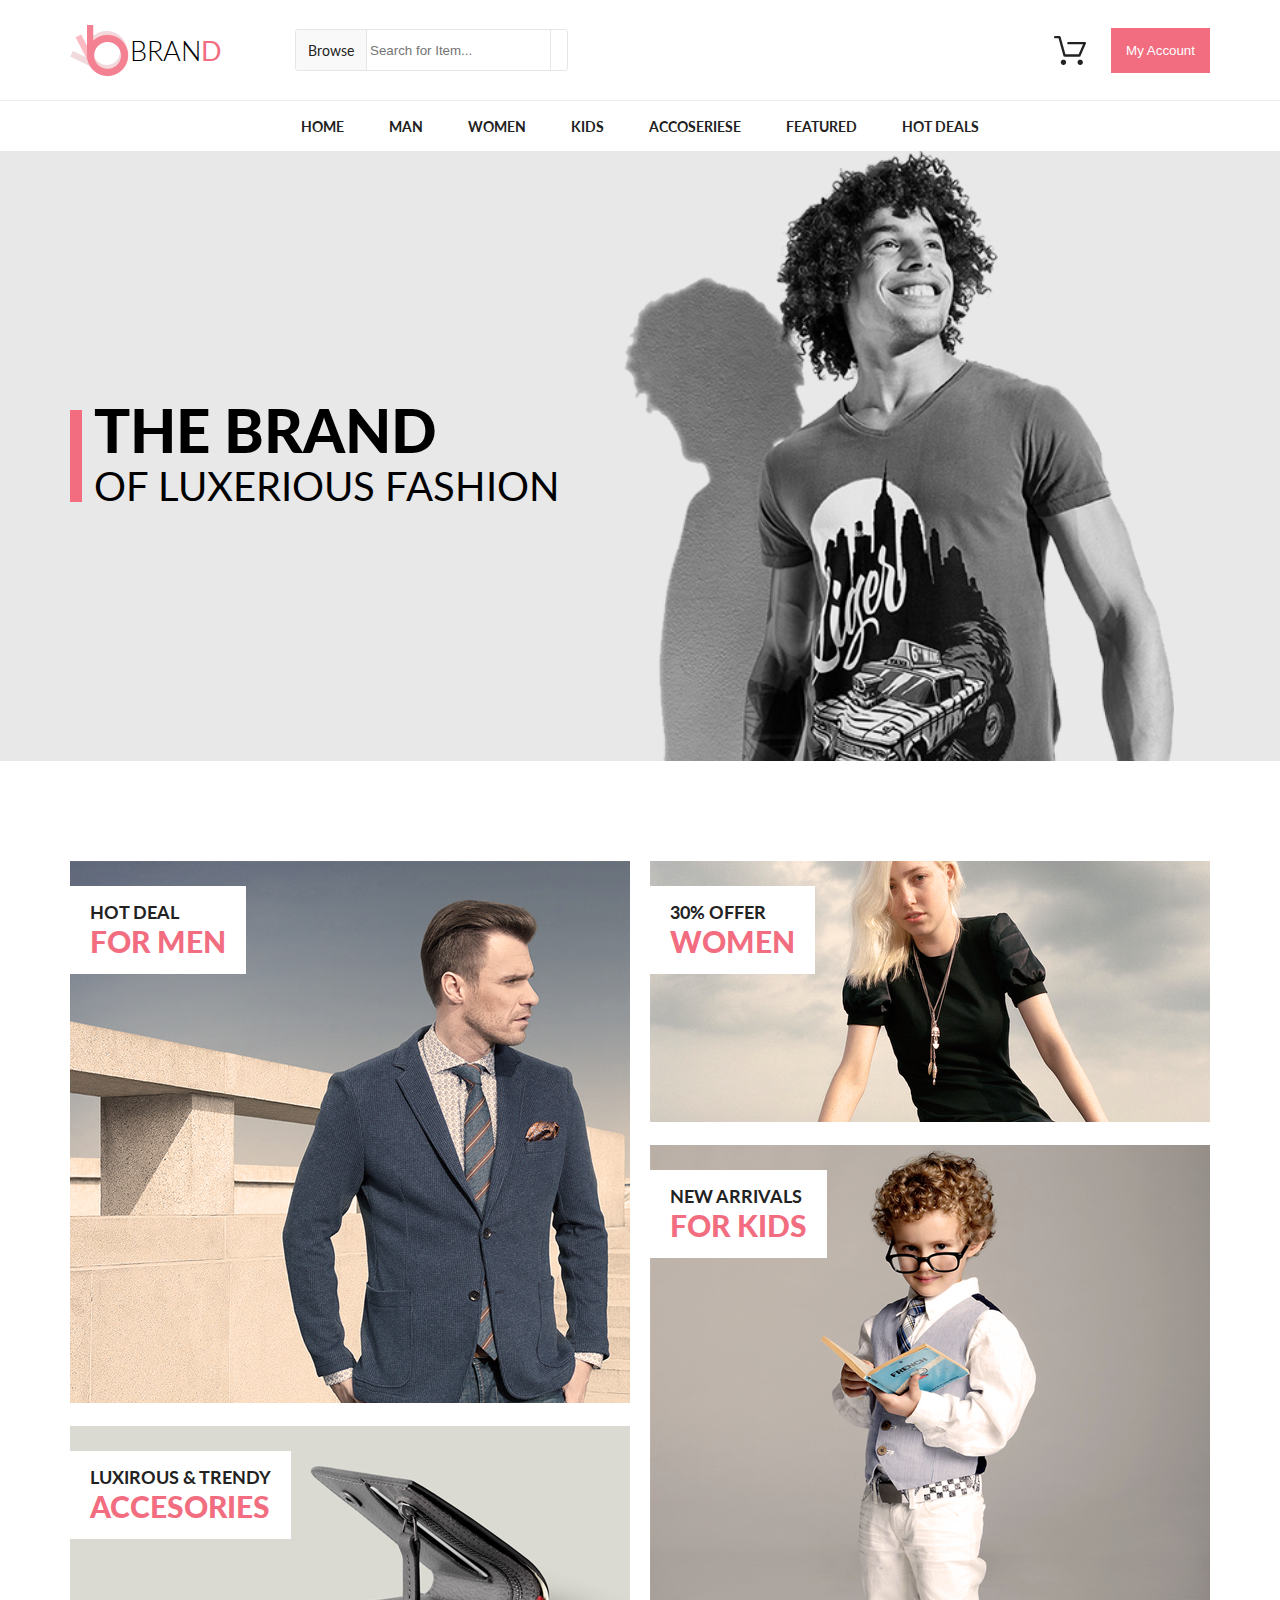
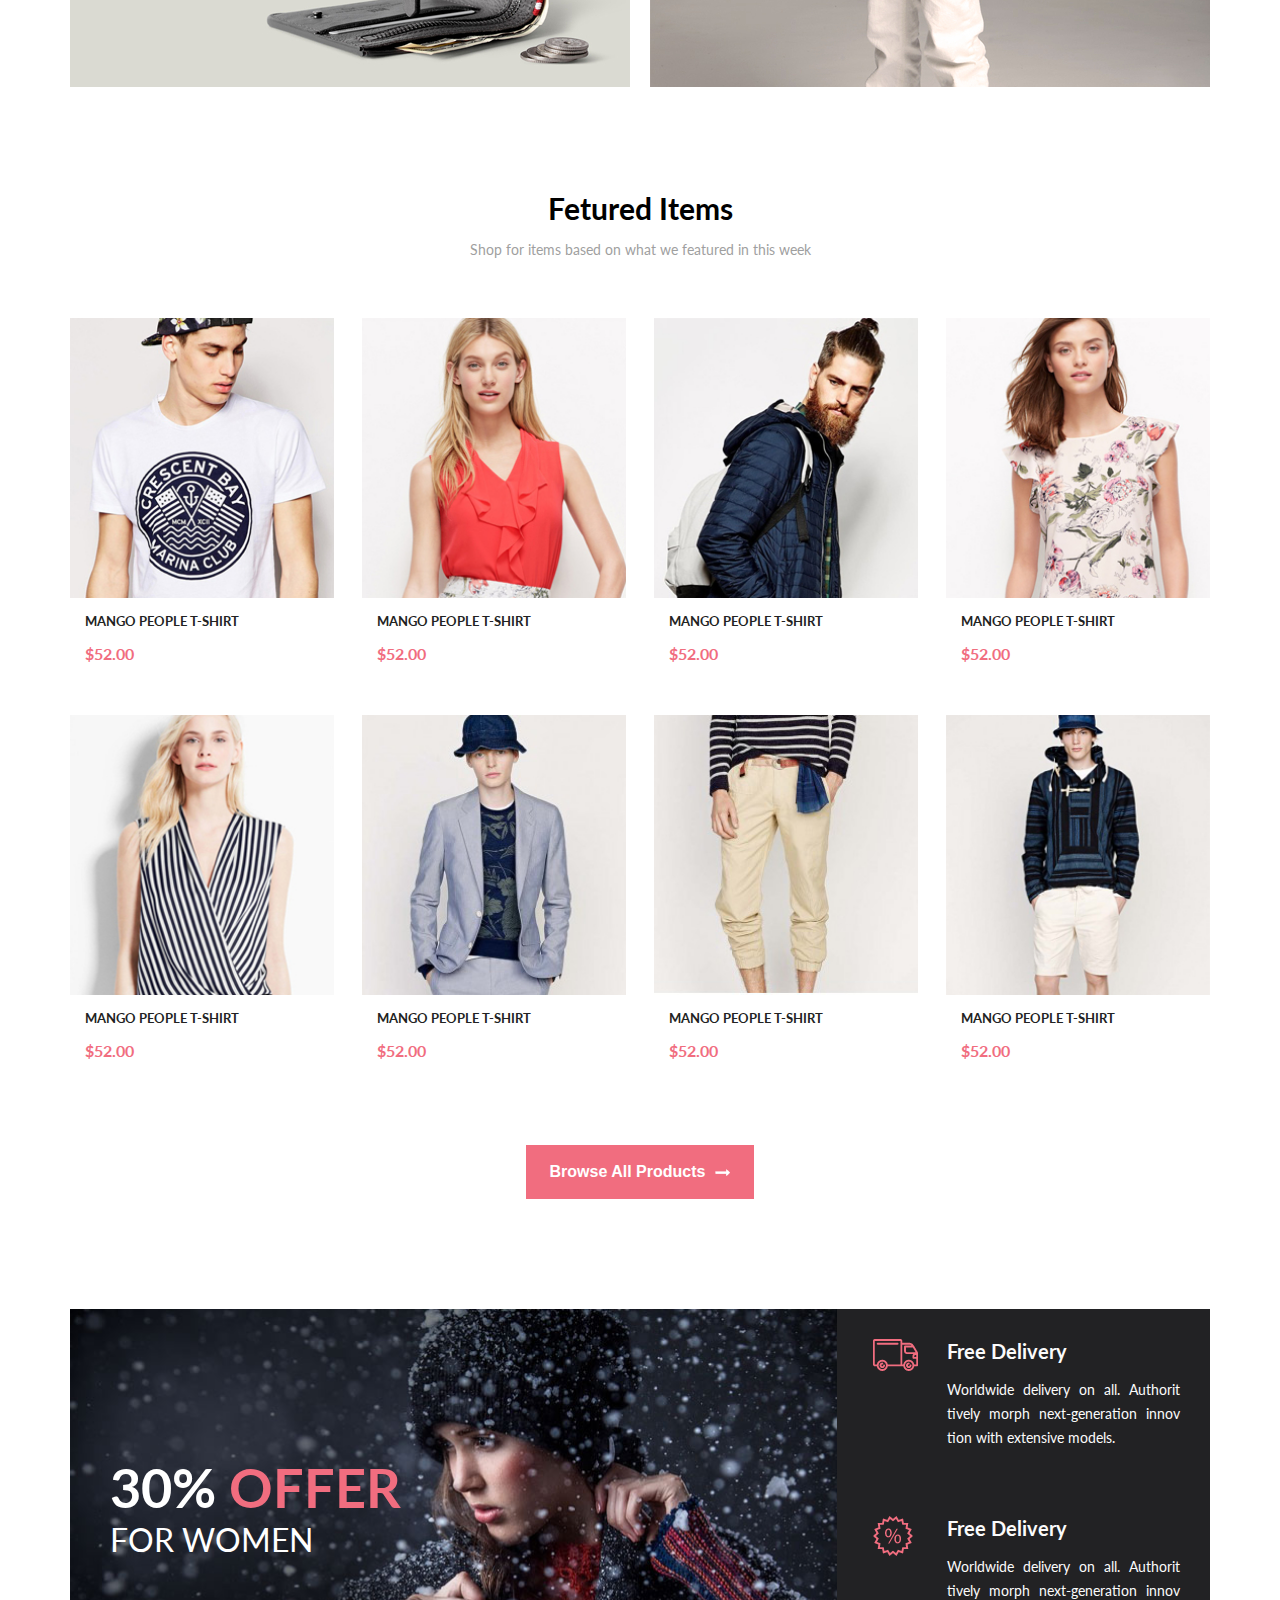
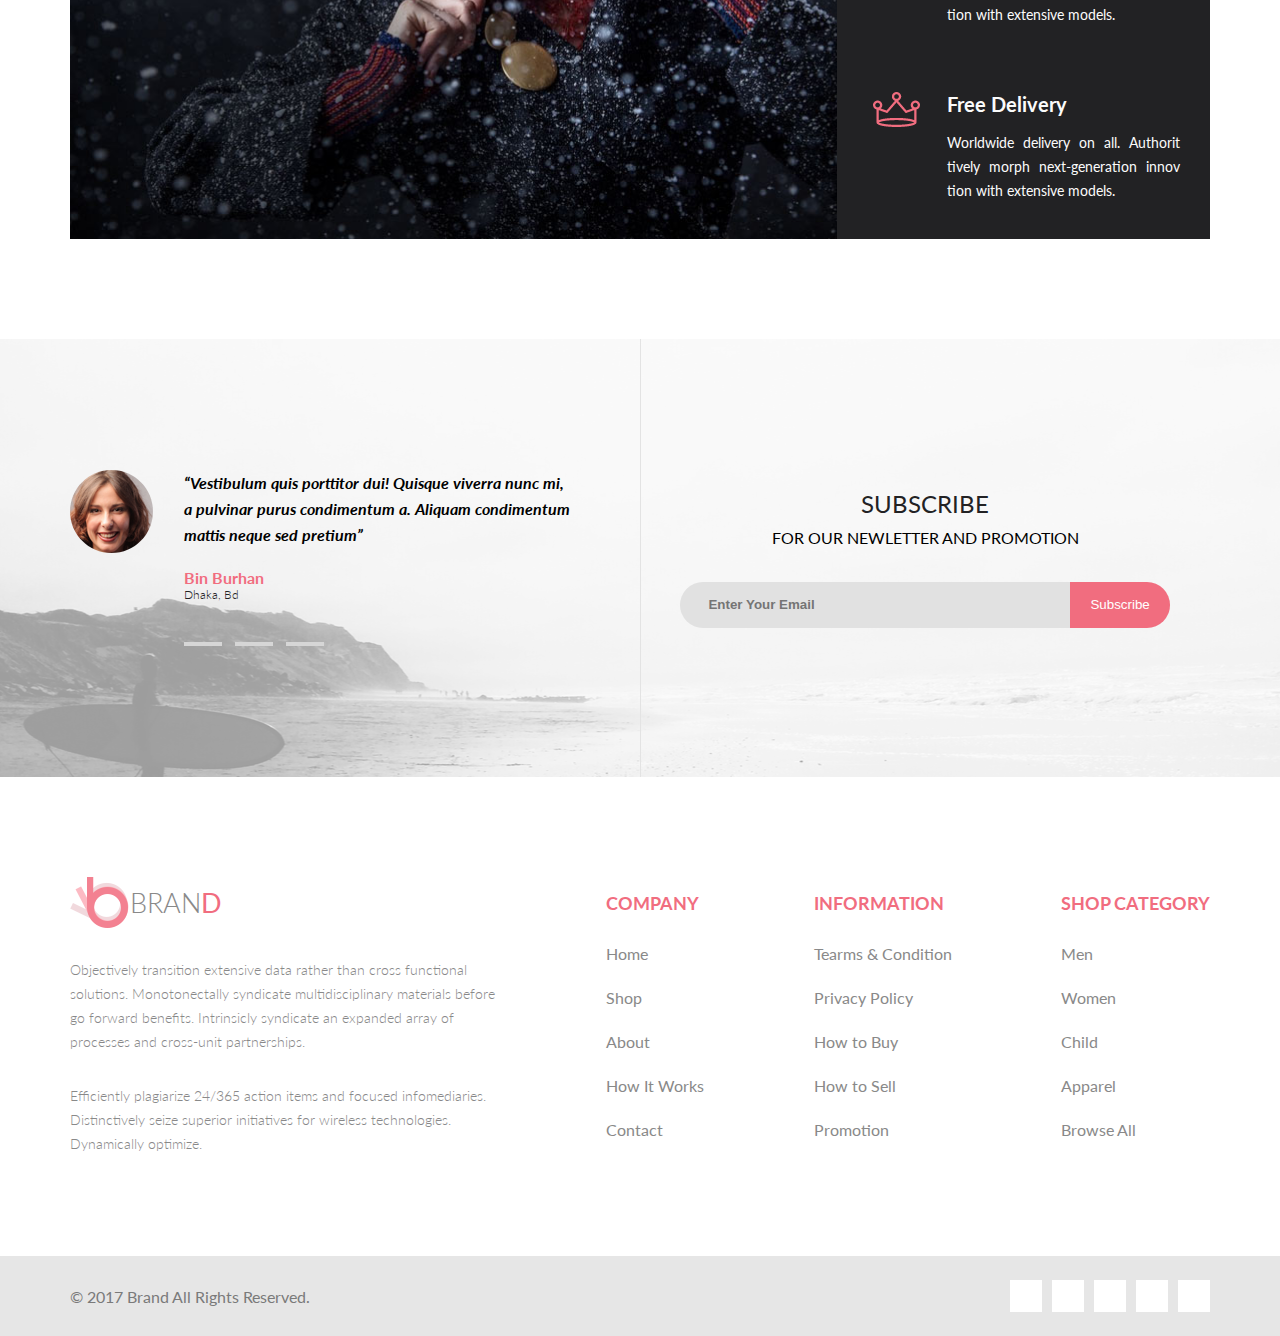
<file: hw01/index.html>
<!DOCTYPE html>
<html lang="en">

<head>
    <meta charset="UTF-8">
    <title>Document</title>
    <link rel="stylesheet" href="https://use.fontawesome.com/releases/v5.6.3/css/all.css" integrity="sha384-UHRtZLI+pbxtHCWp1t77Bi1L4ZtiqrqD80Kn4Z8NTSRyMA2Fd33n5dQ8lWUE00s/"
        crossorigin="anonymous">
    <link rel="stylesheet" href="styles/style.css">
</head>

<body>
    <header class="header">
        <div class="container headerInside">
            <div class="logo">
                BRAN<span>D</span>
            </div>
            <form class="searchWrap">
                <div class="searchBrowse">
                    Browse <i class="fas fa-caret-down"></i>
                </div>
                <input placeholder="Search for Item..." type="text">
                <button>
                    <i class="fas fa-search"></i>
                </button>
            </form>
            <img class="headerCart" src="images/cart.png" alt="">
            <button class="accountBtn">
                My Account
                <i class="fas fa-caret-down"></i>
            </button>
        </div>
    </header>
    <nav class="topNav">
        <a href="">Home</a>
        <a href="">Man</a>
        <a href="">Women</a>
        <a href="">Kids</a>
        <a href="">Accoseriese</a>
        <a href="">Featured</a>
        <a href="">Hot Deals </a>
    </nav>
    <div class="topBannerWrap">
        <div class="container topBannerContent">
            <div class="topBannerSign">
                <div>THE BRAND</div>
                <div>OF LUXERIOUS FASHION</div>
            </div>
        </div>
    </div>
    <div class="container offers">
        <div>
            <img src="images/offer1.jpg" alt="">
            <div class="label">
                <div class="labelTop">
                    hot deal
                </div>
                <div class="labelBottom">for men</div>
            </div>
        </div>
        <div>
            <img src="images/offer2.jpg" alt="">
            <div class="label">
                <div class="labelTop">
                    luxirous & trendy
                </div>
                <div class="labelBottom">
                    accesories
                </div>
            </div>
        </div>
        <div>
            <img src="images/offer3.jpg" alt="">
            <div class="label">
                <div class="labelTop">30% offer</div>
                <div class="labelBottom">women</div>
            </div>
        </div>
        <div>
            <img src="images/offer4.jpg" alt="">
            <div class="label">
                <div class="labelTop">new arrivals</div>
                <div class="labelBottom">for kids</div>
            </div>
        </div>
    </div>
    <div class="container featuredItemsWrap">
        <div class="featuredHead">
            Fetured Items
        </div>
        <div class="featuredDesc">
            Shop for items based on what we featured in this week
        </div>
        <div class="featuredItems">
            <div class="featuredItem">
                <div class="featuredImgWrap">
                    <div class="featuredBuy">
                        <button>
                            <img src="images/addToCart.png" alt="">
                            Add to Cart
                        </button>
                    </div>
                    <img class="featuredProduct" src="images/featuredItem1.jpg" alt="">
                </div>
                <div class="featuredNameAndPrice">
                    <div class="featuredItemName">
                        Mango People T-shirt
                    </div>
                    <div class="featuredItemPrice">$52.00</div>
                </div>
            </div>
            <div class="featuredItem">
                <div class="featuredImgWrap">
                    <div class="featuredBuy">
                        <button>
                            <img src="images/addToCart.png" alt="">
                            Add to Cart
                        </button>
                    </div>
                    <img class="featuredProduct" src="images/featuredItem2.jpg" alt="">
                </div>
                <div class="featuredNameAndPrice">
                    <div class="featuredItemName">
                        Mango People T-shirt
                    </div>
                    <div class="featuredItemPrice">$52.00</div>
                </div>
            </div>
            <div class="featuredItem">
                <div class="featuredImgWrap">
                    <div class="featuredBuy">
                        <button>
                            <img src="images/addToCart.png" alt="">
                            Add to Cart
                        </button>
                    </div>
                    <img class="featuredProduct" src="images/featuredItem3.jpg" alt="">
                </div>
                <div class="featuredNameAndPrice">
                    <div class="featuredItemName">
                        Mango People T-shirt
                    </div>
                    <div class="featuredItemPrice">$52.00</div>
                </div>
            </div>
            <div class="featuredItem">
                <div class="featuredImgWrap">
                    <div class="featuredBuy">
                        <button>
                            <img src="images/addToCart.png" alt="">
                            Add to Cart
                        </button>
                    </div>
                    <img class="featuredProduct" src="images/featuredItem4.jpg" alt="">
                </div>
                <div class="featuredNameAndPrice">
                    <div class="featuredItemName">
                        Mango People T-shirt
                    </div>
                    <div class="featuredItemPrice">$52.00</div>
                </div>
            </div>
            <div class="featuredItem">
                <div class="featuredImgWrap">
                    <div class="featuredBuy">
                        <button>
                            <img src="images/addToCart.png" alt="">
                            Add to Cart
                        </button>
                    </div>
                    <img class="featuredProduct" src="images/featuredItem5.jpg" alt="">
                </div>
                <div class="featuredNameAndPrice">
                    <div class="featuredItemName">
                        Mango People T-shirt
                    </div>
                    <div class="featuredItemPrice">$52.00</div>
                </div>
            </div>
            <div class="featuredItem">
                <div class="featuredImgWrap">
                    <div class="featuredBuy">
                        <button>
                            <img src="images/addToCart.png" alt="">
                            Add to Cart
                        </button>
                    </div>
                    <img class="featuredProduct" src="images/featuredItem6.jpg" alt="">
                </div>
                <div class="featuredNameAndPrice">
                    <div class="featuredItemName">
                        Mango People T-shirt
                    </div>
                    <div class="featuredItemPrice">$52.00</div>
                </div>
            </div>
            <div class="featuredItem">
                <div class="featuredImgWrap">
                    <div class="featuredBuy">
                        <button>
                            <img src="images/addToCart.png" alt="">
                            Add to Cart
                        </button>
                    </div>
                    <img class="featuredProduct" src="images/featuredItem7.jpg" alt="">
                </div>
                <div class="featuredNameAndPrice">
                    <div class="featuredItemName">
                        Mango People T-shirt
                    </div>
                    <div class="featuredItemPrice">$52.00</div>
                </div>
            </div>
            <div class="featuredItem">
                <div class="featuredImgWrap">
                    <div class="featuredBuy">
                        <button>
                            <img src="images/addToCart.png" alt="">
                            Add to Cart
                        </button>
                    </div>
                    <img class="featuredProduct" src="images/featuredItem8.jpg" alt="">
                </div>
                <div class="featuredNameAndPrice">
                    <div class="featuredItemName">
                        Mango People T-shirt
                    </div>
                    <div class="featuredItemPrice">$52.00</div>
                </div>
            </div>
        </div>
        <button class="featuredAllProductsBtn">
            Browse All Products
            <img src="images/arrowToRight.png" alt="">
        </button>
    </div>
    <div class="container offerForWomen">
        <div class="offerForWomenBanner">
            <div class="offerText">
                <div>
                    30% <span>OFFER</span>
                </div>
                <div>
                    FOR WOMEN
                </div>
            </div>
        </div>
        <div class="offerDetails">
            <div class="offerUnit">
                <div class="offerDetailsHead">Free Delivery</div>
                <div class="offerDetailsText">
                    Worldwide delivery on all. Authorit tively morph
                    next-generation innov tion with extensive models.
                </div>
            </div>
            <div class="offerUnit">
                <div class="offerDetailsHead">Free Delivery</div>
                <div class="offerDetailsText">
                    Worldwide delivery on all. Authorit tively morph
                    next-generation innov tion with extensive models.
                </div>
            </div>
            <div class="offerUnit">
                <div class="offerDetailsHead">Free Delivery</div>
                <div class="offerDetailsText">
                    Worldwide delivery on all. Authorit tively morph
                    next-generation innov tion with extensive models.
                </div>
            </div>
        </div>
    </div>
    <div class="subscribeWrap">
        <div class="container subscribe">
            <div class="reviews">
                <div class="reviewUnit">
                    <div class="reviewUnitLeft">
                        <img src="images/reviewPerson.png" alt="">
                    </div>
                    <div class="reviewUnitRight">
                        <blockquote>
                            “Vestibulum quis porttitor dui! Quisque viverra nunc mi,
                            a pulvinar purus condimentum a. Aliquam condimentum mattis neque sed pretium”
                        </blockquote>
                        <div class="reviewName">
                            Bin Burhan
                        </div>
                        <div class="reviewFrom">
                            Dhaka, Bd
                        </div>
                        <div class="reviewsSwitch">
                            <div></div>
                            <div></div>
                            <div></div>
                        </div>
                    </div>
                </div>
            </div>
            <div class="subscribeDivider"></div>
            <div class="subscribeRight">
                <div class="subscribeRightHead">
                    Subscribe
                </div>
                <div class="subscribeRightText">
                    FOR OUR NEWLETTER AND PROMOTION
                </div>
                <form class="subscribeForm" action="">
                    <input placeholder="Enter Your Email" type="text">
                    <button>Subscribe</button>
                </form>
            </div>
        </div>
    </div>
    <footer class="container">
        <div class="footerBrand">
            <div class="logo">
                BRAN<span>D</span>
            </div>
            <div class="footerBrandText1">
                Objectively transition extensive data rather than cross functional solutions. Monotonectally syndicate
                multidisciplinary materials before go forward benefits. Intrinsicly syndicate an expanded array of
                processes and cross-unit partnerships.
            </div>
            <div class="footerBrandText2">
                Efficiently plagiarize 24/365 action items and focused infomediaries.
                Distinctively seize superior initiatives for wireless technologies. Dynamically optimize.
            </div>
        </div>
        <div class="footerColumn">
            <h2>COMPANY</h2>
            <a href="">Home</a>
            <a href="">Shop</a>
            <a href="">About</a>
            <a href="">How It Works</a>
            <a href="">Contact</a>
        </div>
        <div class="footerColumn">
            <h2>INFORMATION</h2>
            <a href="">Tearms & Condition</a>
            <a href="">Privacy Policy</a>
            <a href="">How to Buy</a>
            <a href="">How to Sell</a>
            <a href="">Promotion</a>
        </div>
        <div class="footerColumn">
            <h2>SHOP CATEGORY</h2>
            <a href="">Men</a>
            <a href="">Women</a>
            <a href="">Child</a>
            <a href="">Apparel</a>
            <a href="">Browse All</a>
        </div>
    </footer>
    <div class="copyrights">
        <div class="container copyrightsWrap">
            <div class="copyrightsLeft">
                &copy; 2017 Brand All Rights Reserved.
            </div>
            <div class="copyrightsRight">
                <a href=""><i class="fab fa-facebook-f"></i></a>
                <a href=""><i class="fab fa-twitter"></i></a>
                <a href=""><i class="fab fa-linkedin-in"></i></a>
                <a href=""><i class="fab fa-pinterest-p"></i></a>
                <a href=""><i class="fab fa-google-plus-g"></i></a>
            </div>
        </div>
    </div>
</body>

</html>
</file>
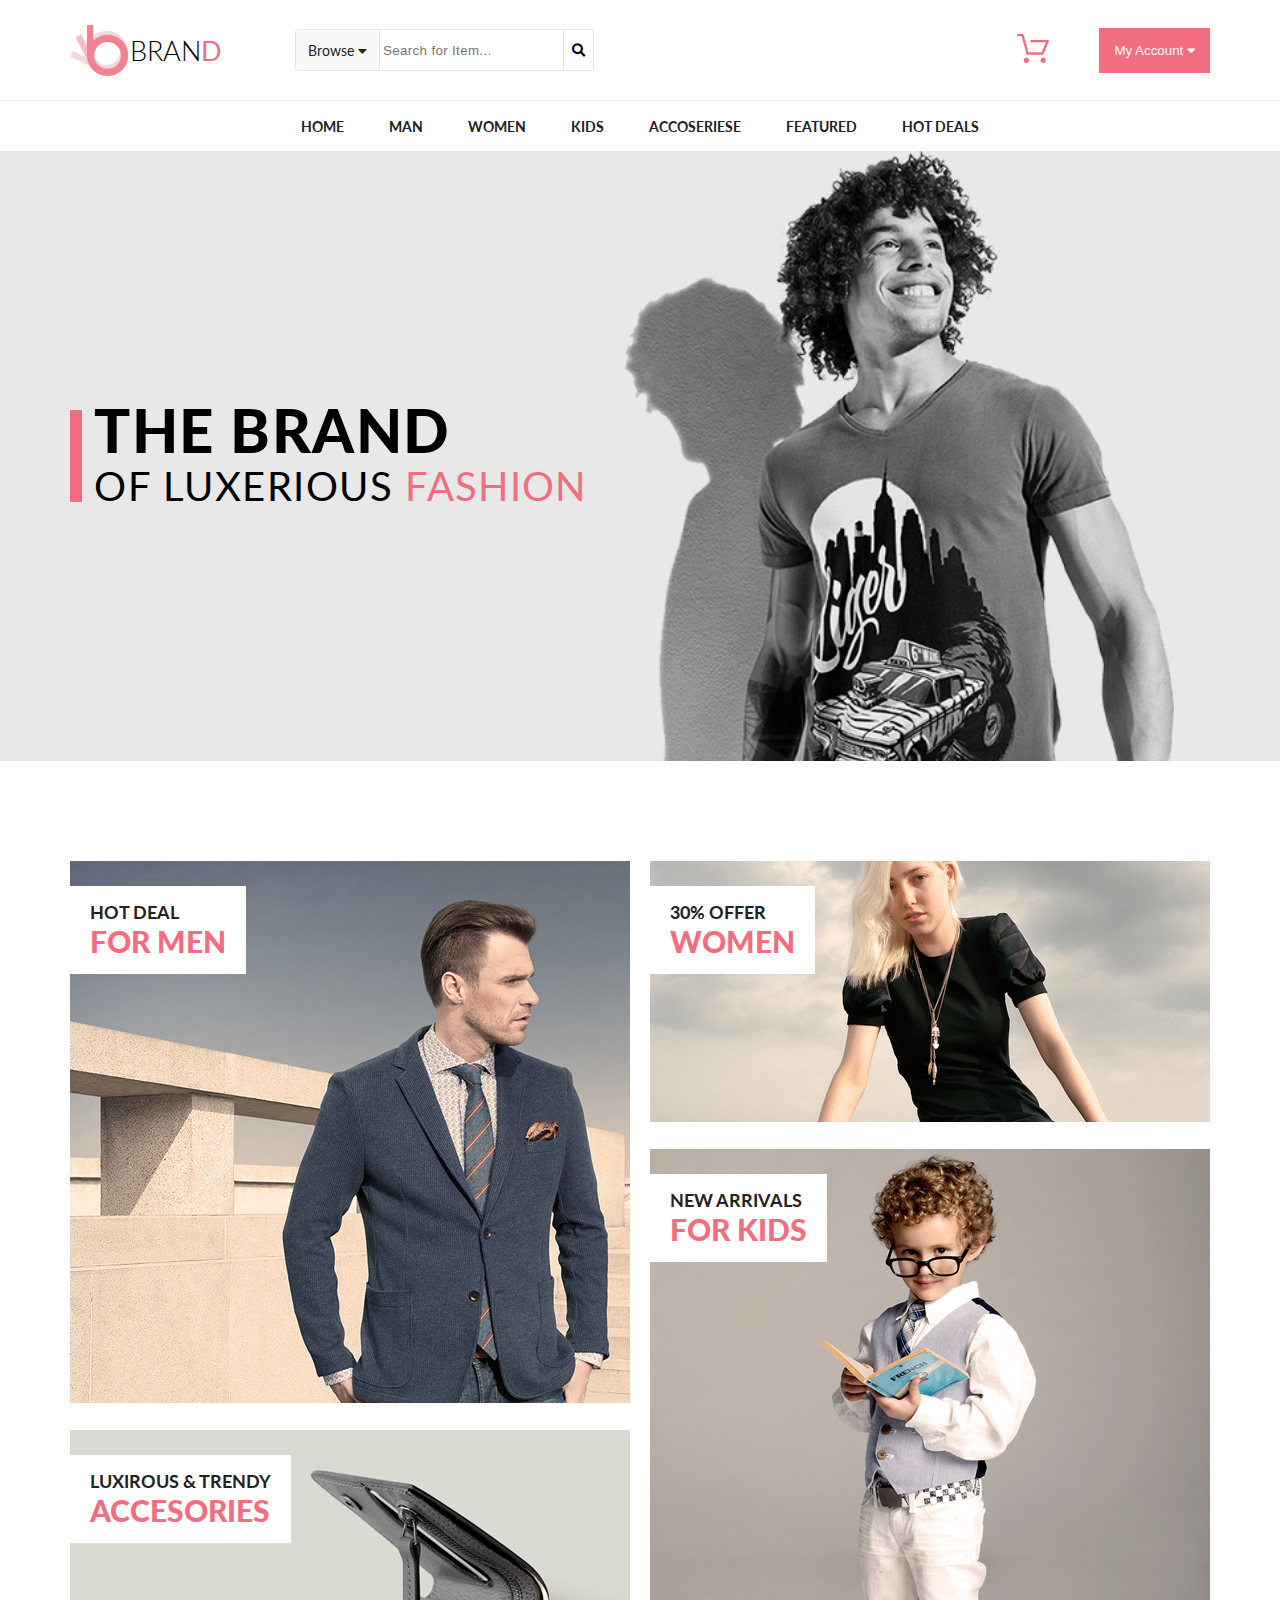
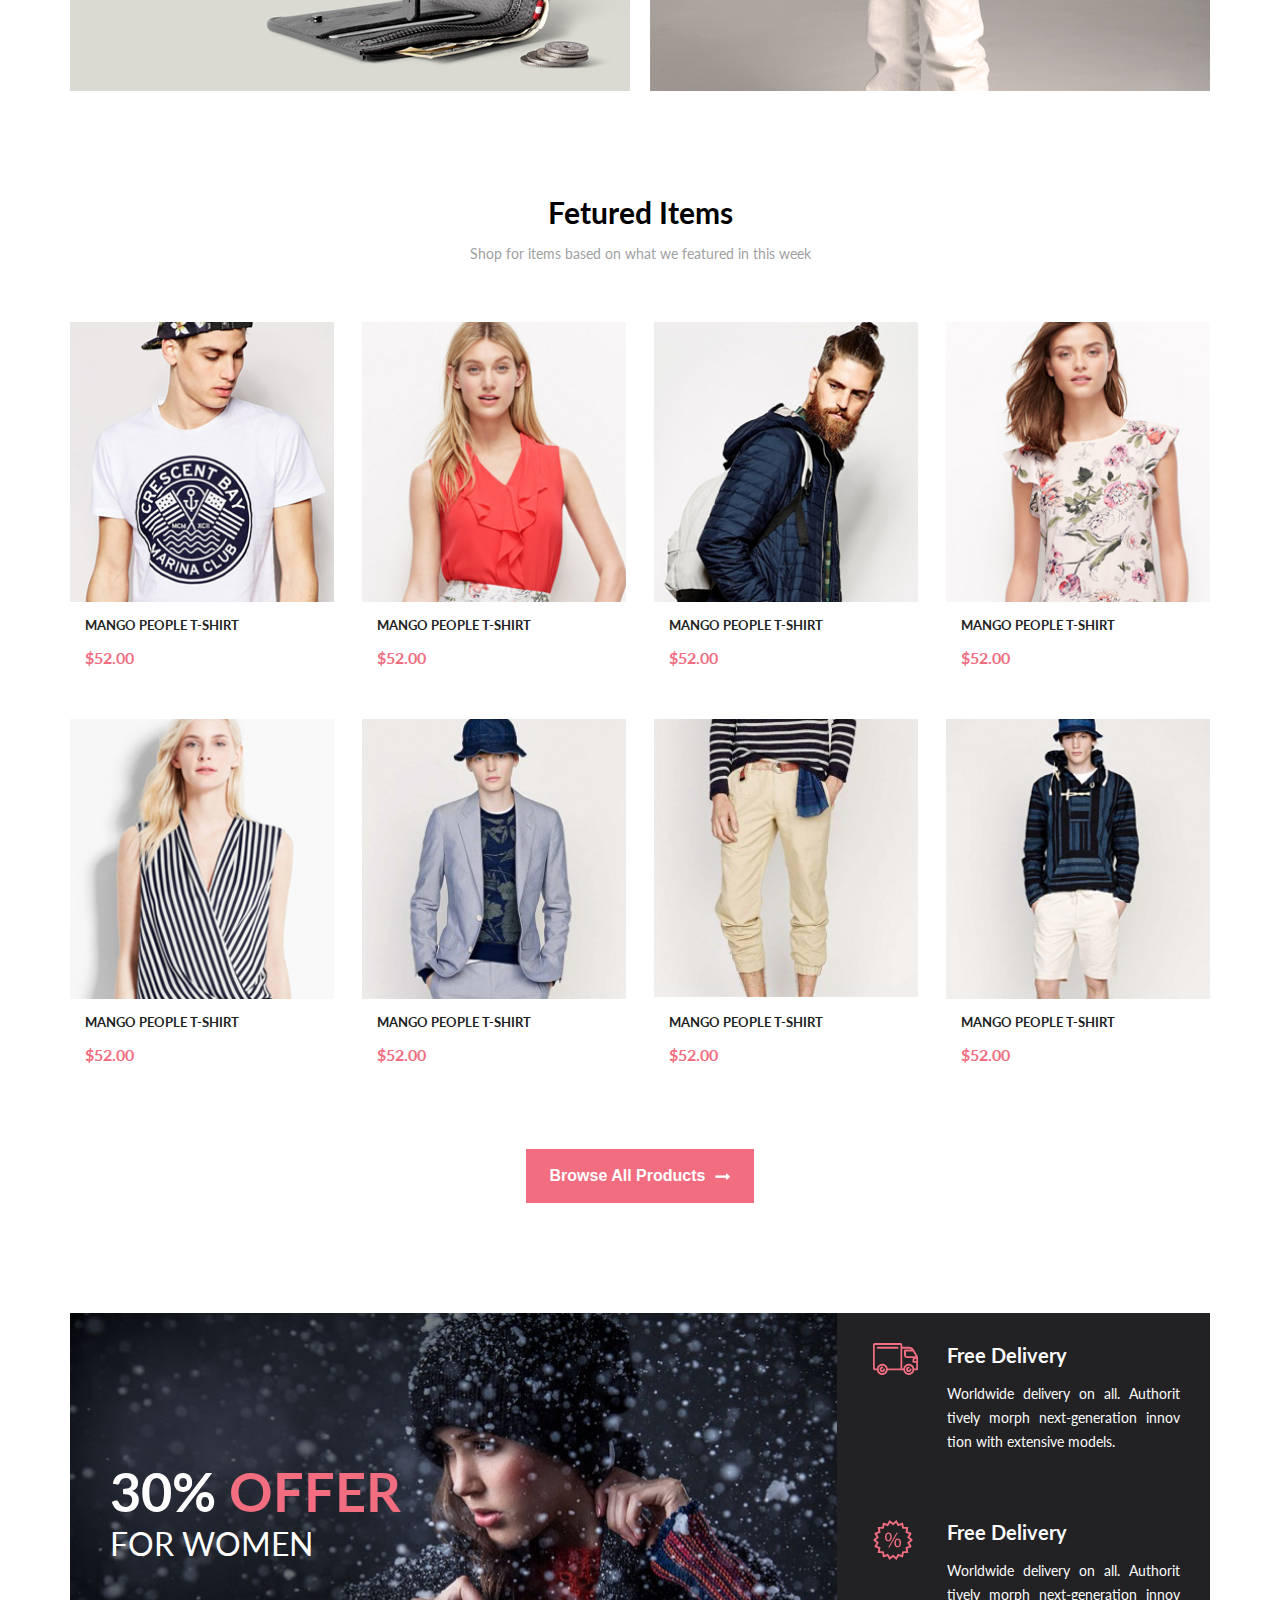
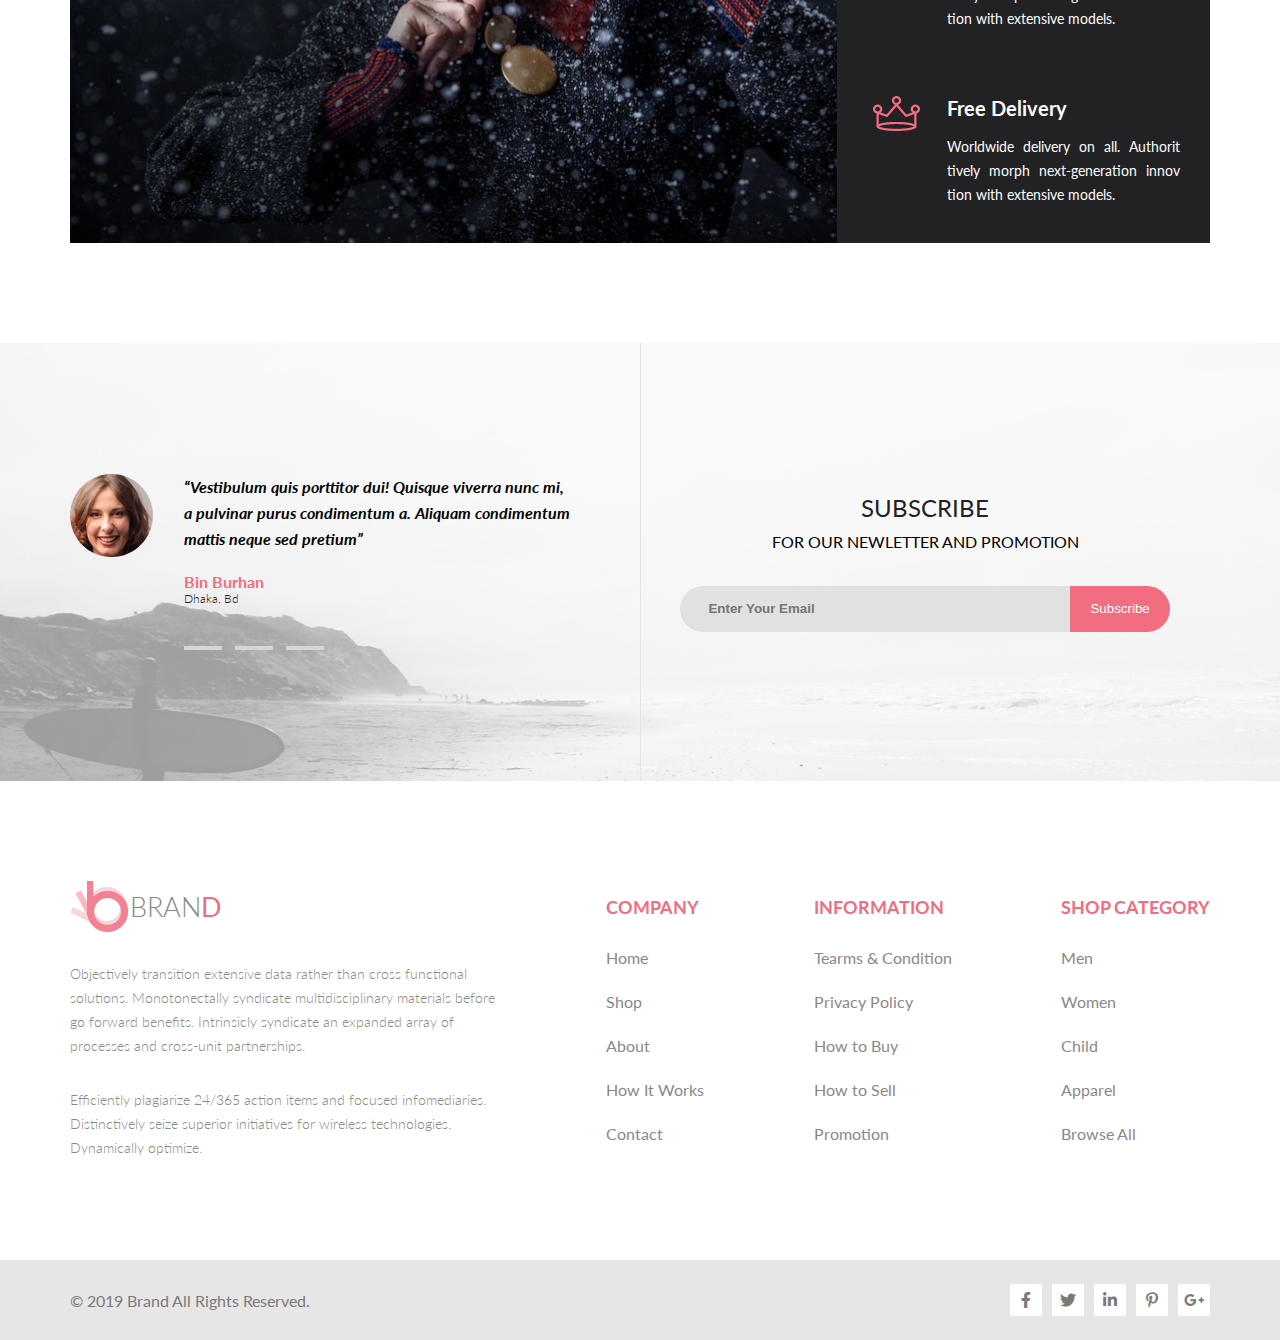
<file: hw02/index.html>
<!DOCTYPE html>
<html lang="en">
<head>
	<meta charset="UTF-8">
	<title>HW01</title>
<!-- 	<link rel="stylesheet" href="https://use.fontawesome.com/releases/v5.6.3/css/all.css" integrity="sha384-UHRtZLI+pbxtHCWp1t77Bi1L4ZtiqrqD80Kn4Z8NTSRyMA2Fd33n5dQ8lWUE00s/" crossorigin="anonymous"> -->
	<link rel="stylesheet" href="styles/style.css">
</head>
<body>
	<!-- 2 создали шапку, добавим стили -->
	<header class="header">
		<div class="container headerInside">
			<div class="logo">
				BRAN<span>D</span>
			</div>
<!-- <div class="searchWrap"> делаем формой -->	
			<form class="searchWrap">
			<!-- делаем универсальное оформление, -->
			<!-- на случай смены количества символов -->
				<div class="searchBrowse">
					<!-- иконку возьмем на fontawesome -->
					Browse <i class="fas fa-caret-down"></i>
				</div>
				<!-- placeholder-подсказка -->
				<input placeholder="Search for Item..." type="	text">
				<button>
					<i class="fas fa-search"></i>
				</button>
			</form>
			<p class="headerCart">
				<!-- <i class="fas fas fa-shopping-cart fa-2x"></i>  -->
				<img class="headerCart"	src="images/cart.svg" alt="">  
			</p>

			<button class="accountBtn">
				My Account 
				<i class="fas fa-caret-down"></i>
			</button>
		</div>
	</header>	
    <nav class="topNav">
        <a href="#">Home</a>
        <a href="#">Man</a>
        <a href="#">Women</a>
        <a href="#">Kids</a>
        <a href="#">Accoseriese</a>
        <a href="#">Featured</a>
        <a href="#">Hot Deals </a>
    </nav>
    <div class="topBannerWrap">
        <div class="container topBannerContent">
            <div class="topBannerSign">
                <div>THE BRAND</div>
                <div>OF LUXERIOUS <a class="purple">FASHION</a></div>
            </div>
        </div>
    </div>
    <div class="container offers">
    	<!-- пошли рисунки -->
        <div>
            <img src="images/offer1.jpg" alt="">
            <div class="label">
                <div class="labelTop">
                    hot deal
                </div>
                <div class="labelBottom">for men</div>
            </div>
        </div>
        <div>
            <img src="images/offer2.jpg" alt="">
            <div class="label">
                <div class="labelTop">
                    luxirous & trendy
                </div>
                <div class="labelBottom">
                    accesories
                </div>
            </div>
        </div>
        <div>
            <img src="images/offer3.jpg" alt="">
            <div class="label">
                <div class="labelTop">30% offer</div>
                <div class="labelBottom">women</div>
            </div>
        </div>
        <div>
            <img src="images/offer4.jpg" alt="">
            <div class="label">
                <div class="labelTop">new arrivals</div>
                <div class="labelBottom">for kids</div>
            </div>
        </div>
    </div>
    <div class="container featuredItemsWrap">
        <div class="featuredHead">
            Fetured Items
        </div>
        <div class="featuredDesc">
            Shop for items based on what we featured in this week
        </div>
        <div class="featuredItems">
            <div class="featuredItem">
                <div class="featuredImgWrap">
                    <div class="featuredBuy">
                        <button>
                            <img src="images/addToCart.png" alt="">
                            Add to Cart
                        </button>
                    </div>
                    <img class="featuredProduct" src="images/featuredItem1.jpg" alt="">
                </div>
                <div class="featuredNameAndPrice">
                    <div class="featuredItemName">
                        Mango People T-shirt
                    </div>
                    <div class="featuredItemPrice">$52.00</div>
                </div>
            </div>
            <div class="featuredItem">
                <div class="featuredImgWrap">
                    <div class="featuredBuy">
                        <button>
                            <img src="images/addToCart.png" alt="">
                            Add to Cart
                        </button>
                    </div>
                    <img class="featuredProduct" src="images/featuredItem2.jpg" alt="">
                </div>
                <div class="featuredNameAndPrice">
                    <div class="featuredItemName">
                        Mango People T-shirt
                    </div>
                    <div class="featuredItemPrice">$52.00</div>
                </div>
            </div>
            <div class="featuredItem">
                <div class="featuredImgWrap">
                    <div class="featuredBuy">
                        <button>
                            <img src="images/addToCart.png" alt="">
                            Add to Cart
                        </button>
                    </div>
                    <img class="featuredProduct" src="images/featuredItem3.jpg" alt="">
                </div>
                <div class="featuredNameAndPrice">
                    <div class="featuredItemName">
                        Mango People T-shirt
                    </div>
                    <div class="featuredItemPrice">$52.00</div>
                </div>
            </div>
            <div class="featuredItem">
                <div class="featuredImgWrap">
                    <div class="featuredBuy">
                        <button>
                            <img src="images/addToCart.png" alt="">
                            Add to Cart
                        </button>
                    </div>
                    <img class="featuredProduct" src="images/featuredItem4.jpg" alt="">
                </div>
                <div class="featuredNameAndPrice">
                    <div class="featuredItemName">
                        Mango People T-shirt
                    </div>
                    <div class="featuredItemPrice">$52.00</div>
                </div>
            </div>
            <div class="featuredItem">
                <div class="featuredImgWrap">
                    <div class="featuredBuy">
                        <button>
                            <img src="images/addToCart.png" alt="">
                            Add to Cart
                        </button>
                    </div>
                    <img class="featuredProduct" src="images/featuredItem5.jpg" alt="">
                </div>
                <div class="featuredNameAndPrice">
                    <div class="featuredItemName">
                        Mango People T-shirt
                    </div>
                    <div class="featuredItemPrice">$52.00</div>
                </div>
            </div>
            <div class="featuredItem">
                <div class="featuredImgWrap">
                    <div class="featuredBuy">
                        <button>
                            <img src="images/addToCart.png" alt="">
                            Add to Cart
                        </button>
                    </div>
                    <img class="featuredProduct" src="images/featuredItem6.jpg" alt="">
                </div>
                <div class="featuredNameAndPrice">
                    <div class="featuredItemName">
                        Mango People T-shirt
                    </div>
                    <div class="featuredItemPrice">$52.00</div>
                </div>
            </div>
            <div class="featuredItem">
                <div class="featuredImgWrap">
                    <div class="featuredBuy">
                        <button>
                            <img src="images/addToCart.png" alt="">
                            Add to Cart
                        </button>
                    </div>
                    <img class="featuredProduct" src="images/featuredItem7.jpg" alt="">
                </div>
                <div class="featuredNameAndPrice">
                    <div class="featuredItemName">
                        Mango People T-shirt
                    </div>
                    <div class="featuredItemPrice">$52.00</div>
                </div>
            </div>
            <div class="featuredItem">
                <div class="featuredImgWrap">
                    <div class="featuredBuy">
                        <button>
                            <img src="images/addToCart.png" alt="">
                            Add to Cart
                        </button>
                    </div>
                    <img class="featuredProduct" src="images/featuredItem8.jpg" alt="">
                </div>
                <div class="featuredNameAndPrice">
                    <div class="featuredItemName">
                        Mango People T-shirt
                    </div>
                    <div class="featuredItemPrice">$52.00</div>
                </div>
            </div>
        </div>
        <button class="featuredAllProductsBtn">
            Browse All Products
            <img src="images/arrowToRight.png" alt="">
        </button>
    </div>
    <div class="container offerForWomen">
        <div class="offerForWomenBanner">
            <div class="offerText">
                <div>
                    30% <span>OFFER</span>
                </div>
                <div>
                    FOR WOMEN
                </div>
            </div>
        </div>
        <div class="offerDetails">
            <div class="offerUnit">
                <div class="offerDetailsHead">Free Delivery</div>
                <div class="offerDetailsText">
                    Worldwide delivery on all. Authorit tively morph
                    next-generation innov tion with extensive models.
                </div>
            </div>
            <div class="offerUnit">
                <div class="offerDetailsHead">Free Delivery</div>
                <div class="offerDetailsText">
                    Worldwide delivery on all. Authorit tively morph
                    next-generation innov tion with extensive models.
                </div>
            </div>
            <div class="offerUnit">
                <div class="offerDetailsHead">Free Delivery</div>
                <div class="offerDetailsText">
                    Worldwide delivery on all. Authorit tively morph
                    next-generation innov tion with extensive models.
                </div>
            </div>
        </div>
    </div>
    <div class="subscribeWrap">
        <div class="container subscribe">
            <div class="reviews">
                <div class="reviewUnit">
                    <div class="reviewUnitLeft">
                        <img src="images/reviewPerson.png" alt="">
                    </div>
                    <div class="reviewUnitRight">
                        <blockquote>
                            “Vestibulum quis porttitor dui! Quisque viverra nunc mi,
                            a pulvinar purus condimentum a. Aliquam condimentum mattis neque sed pretium”
                        </blockquote>
                        <div class="reviewName">
                            Bin Burhan
                        </div>
                        <div class="reviewFrom">
                            Dhaka, Bd
                        </div>
                        <div class="reviewsSwitch">
                            <div></div>
                            <div></div>
                            <div></div>
                        </div>
                    </div>
                </div>
            </div>
            <div class="subscribeDivider"></div>
            <div class="subscribeRight">
                <div class="subscribeRightHead">
                    Subscribe
                </div>
                <div class="subscribeRightText">
                    FOR OUR NEWLETTER AND PROMOTION
                </div>
                <form class="subscribeForm" action="">
                    <input placeholder="Enter Your Email" type="text">
                    <button>Subscribe</button>
                </form>
            </div>
        </div>
    </div>
    <footer class="container">
        <div class="footerBrand">
            <div class="logo">
                BRAN<span>D</span>
            </div>
            <div class="footerBrandText1">
                Objectively transition extensive data rather than cross functional solutions. Monotonectally syndicate
                multidisciplinary materials before go forward benefits. Intrinsicly syndicate an expanded array of
                processes and cross-unit partnerships.
            </div>
            <div class="footerBrandText2">
                Efficiently plagiarize 24/365 action items and focused infomediaries.
                Distinctively seize superior initiatives for wireless technologies. Dynamically optimize.
            </div>
        </div>
        <div class="footerColumn">
            <h2>COMPANY</h2>
            <a href="">Home</a>
            <a href="">Shop</a>
            <a href="">About</a>
            <a href="">How It Works</a>
            <a href="">Contact</a>
        </div>
        <div class="footerColumn">
            <h2>INFORMATION</h2>
            <a href="">Tearms & Condition</a>
            <a href="">Privacy Policy</a>
            <a href="">How to Buy</a>
            <a href="">How to Sell</a>
            <a href="">Promotion</a>
        </div>
        <div class="footerColumn">
            <h2>SHOP CATEGORY</h2>
            <a href="">Men</a>
            <a href="">Women</a>
            <a href="">Child</a>
            <a href="">Apparel</a>
            <a href="">Browse All</a>
        </div>
    </footer>
    <div class="copyrights">
        <div class="container copyrightsWrap">
            <div class="copyrightsLeft">
                &copy; 2019 Brand All Rights Reserved.
            </div>
            <div class="copyrightsRight">
                <a href=""><i class="fab fa-facebook-f"></i></a>
                <a href=""><i class="fab fa-twitter"></i></a>
                <a href=""><i class="fab fa-linkedin-in"></i></a>
                <a href=""><i class="fab fa-pinterest-p"></i></a>
                <a href=""><i class="fab fa-google-plus-g"></i></a>
            </div>
        </div>
    </div>
</body>
</html>
</file>
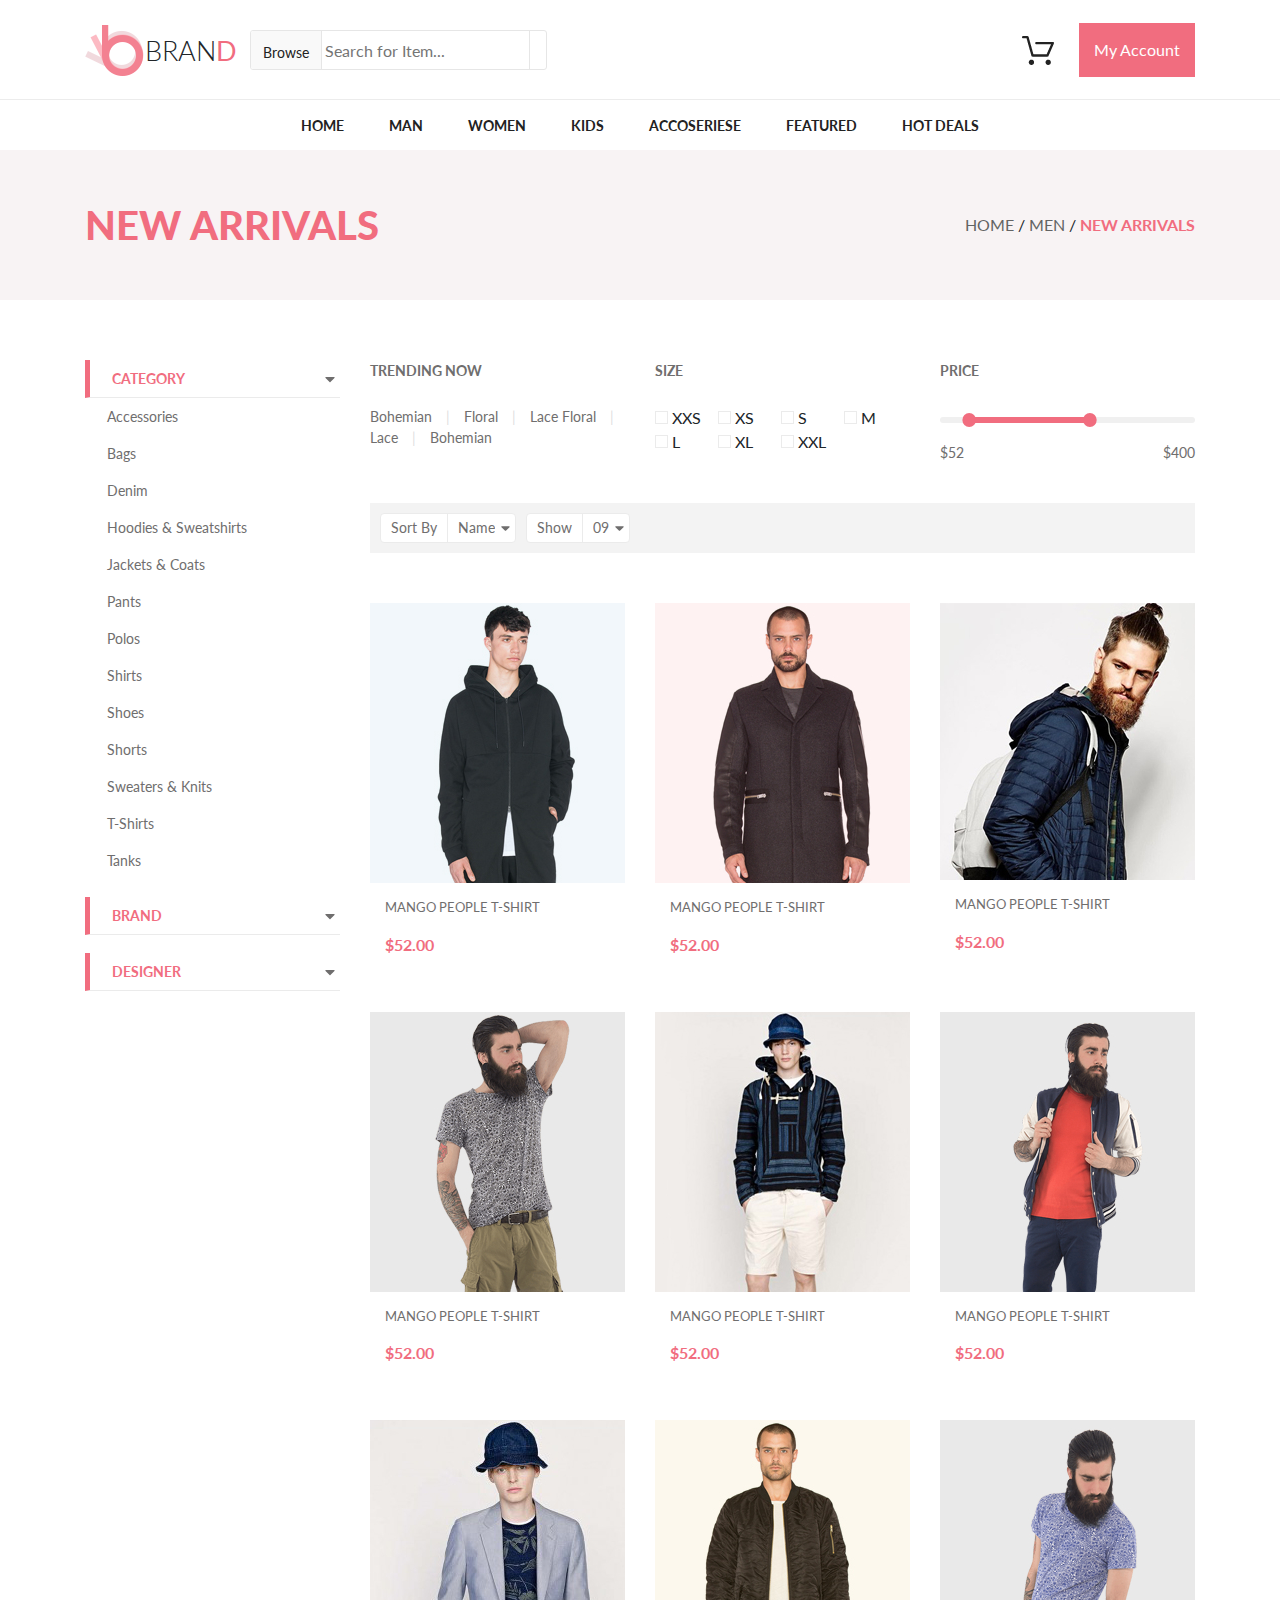
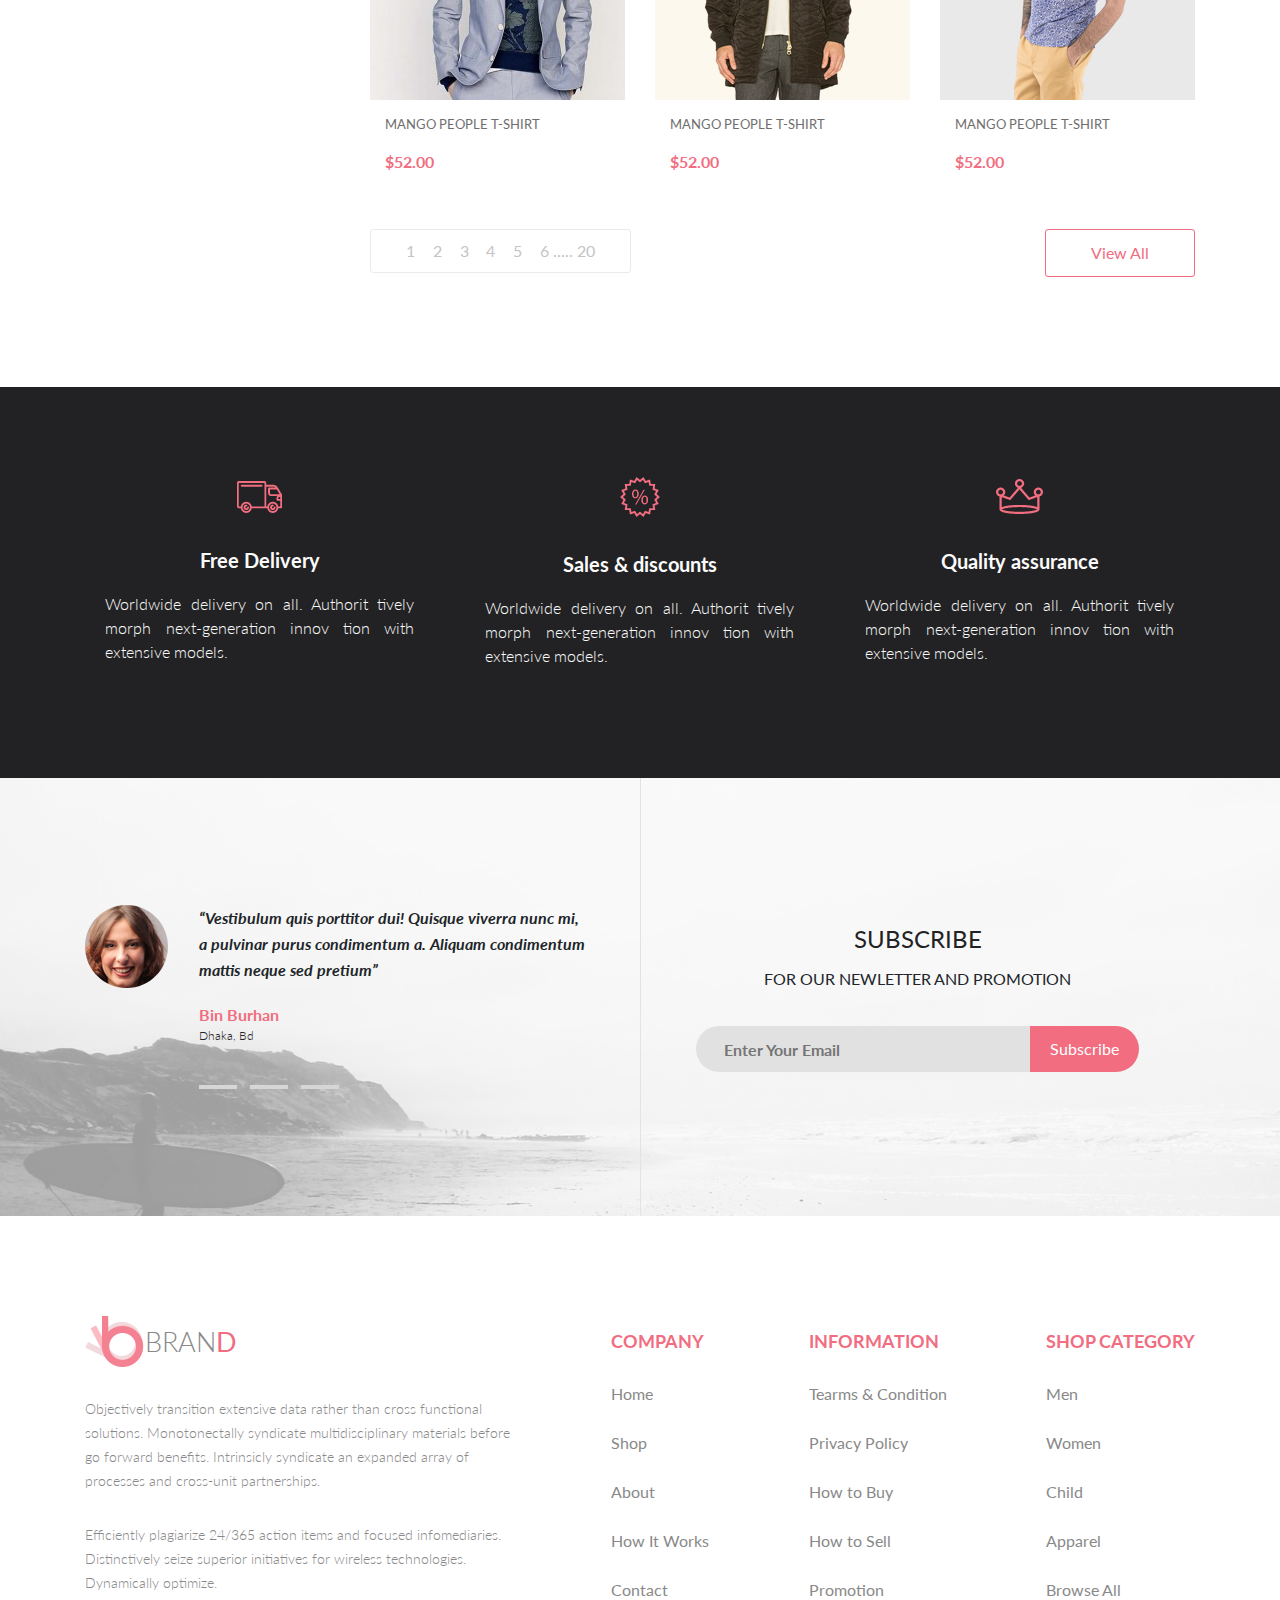
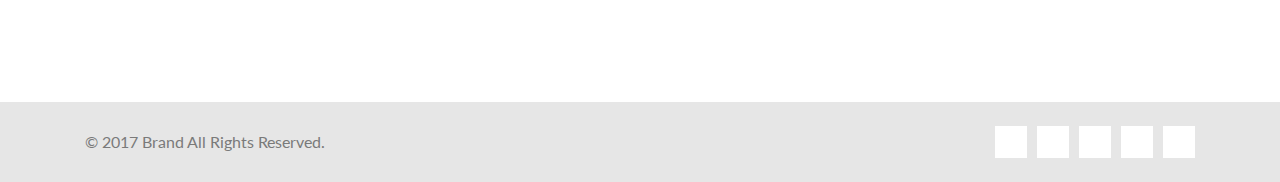
<file: hw05/index.html>
<!doctype html>
<html lang="en">

<head>
    <!-- Required meta tags -->
    <meta charset="utf-8">
    <meta name="viewport" content="width=device-width, initial-scale=1, shrink-to-fit=no">
    <link rel="stylesheet" href="https://use.fontawesome.com/releases/v5.6.3/css/all.css" integrity="sha384-UHRtZLI+pbxtHCWp1t77Bi1L4ZtiqrqD80Kn4Z8NTSRyMA2Fd33n5dQ8lWUE00s/"
        crossorigin="anonymous">
    <link rel="stylesheet" href="css/style.css">

    <title>Hello, world!</title>
</head>

<body>

    <header class="header">
        <div class="myContainer headerInside">
            <div class="logo">
                BRAN<span>D</span>
            </div>
            <form class="searchWrap">
                <div class="searchBrowse">
                    Browse <i class="fas fa-caret-down"></i>
                </div>
                <input placeholder="Search for Item..." type="text">
                <button>
                    <i class="fas fa-search"></i>
                </button>
            </form>
            <img class="headerCart" src="images/cart.png" alt="">
            <button class="accountBtn">
                My Account
                <i class="fas fa-caret-down"></i>
            </button>
        </div>
    </header>
    <nav class="topNav">
        <a href="">Home</a>
        <a href="">Man</a>
        <a href="">Women</a>
        <a href="">Kids</a>
        <a href="">Accoseriese</a>
        <a href="">Featured</a>
        <a href="">Hot Deals </a>
    </nav>
    <div class="newArrivalsWrap">
        <div class="myContainer newArrivals">
            <h1>New arrivals</h1>
            <nav>
                <a href="">Home</a>
                <span>/</span>
                <a href="">Men</a>
                <span>/</span>
                <a href="">New arrivals</a>
            </nav>
        </div>
    </div>



    <div class="container productsContainer">
        <div class="row">
            <div class="col-md-3">
                <div class="accordion" id="productsMenuWrap">
                    <div class="productsMenu"  data-parent="#productsMenuWrap">
                        <div data-toggle="collapse" 
                             data-target="#productsMenu1"
                             aria-expanded="true"
                             aria-controls="productsMenu1"
                             class="productsMenuToggler">
                            Category
                        </div>
                        <div id="productsMenu1" class="collapse show productsMenuUnits" data-parent="#productsMenuWrap">
                            <a href="#">Accessories</a>
                            <a href="#">Bags</a>
                            <a href="#">Denim</a>
                            <a href="#">Hoodies & Sweatshirts</a>
                            <a href="#">Jackets & Coats</a>
                            <a href="#">Pants</a>
                            <a href="#">Polos</a>
                            <a href="#">Shirts</a>
                            <a href="#">Shoes</a>
                            <a href="#">Shorts</a>
                            <a href="#">Sweaters & Knits</a>
                            <a href="#">T-Shirts</a>
                            <a href="#">Tanks</a>
                        </div>
                    </div>
                    <div class="productsMenu" aria-expanded="false">
                        <div data-toggle="collapse" 
                             data-target="#productsMenu2"
                             aria-expanded="false"
                             aria-controls="productsMenu2"
                             class="productsMenuToggler">
                            Brand
                        </div>
                        <div class="collapse productsMenuUnits2" id="productsMenu2" data-parent="#productsMenuWrap">
                            <a href="#">Accessories</a>
                            <a href="#">Bags</a>
                            <a href="#">Denim</a>
                            <a href="#">Hoodies & Sweatshirts</a>
                            <a href="#">Jackets & Coats</a>
                            <a href="#">Pants</a>
                            <a href="#">Polos</a>
                            <a href="#">Shirts</a>
                            <a href="#">Shoes</a>
                            <a href="#">Shorts</a>
                            <a href="#">Sweaters & Knits</a>
                            <a href="#">T-Shirts</a>
                            <a href="#">Tanks</a>
                        </div>
                    </div>
                    <div class="productsMenu" aria-expanded="false">
                        <div data-toggle="collapse" 
                             data-target="#productsMenu3"
                             aria-expanded="false"
                             aria-controls="productsMenu3"
                             class="productsMenuToggler">
                            Designer
                        </div>
                        <div class="collapse productsMenuUnits3" id="productsMenu3" data-parent="#productsMenuWrap">
                            <a href="#">Accessories</a>
                            <a href="#">Bags</a>
                            <a href="#">Denim</a>
                            <a href="#">Hoodies & Sweatshirts</a>
                            <a href="#">Jackets & Coats</a>
                            <a href="#">Pants</a>
                            <a href="#">Polos</a>
                            <a href="#">Shirts</a>
                            <a href="#">Shoes</a>
                            <a href="#">Shorts</a>
                            <a href="#">Sweaters & Knits</a>
                            <a href="#">T-Shirts</a>
                            <a href="#">Tanks</a>
                        </div>
                    </div>
                </div>
            </div>
            <div class="col-md-9">
                <div class="row productsParams">
                    <div class="col-md-4">
                        <div class="productsParamHead">Trending now</div>
                        <div class="trendingParamsWrap">
                            <span class="trendingParam">Bohemian</span>    
                            <span class="trendingDivider">|</span>    
                            <span class="trendingParam">Floral</span>    
                            <span class="trendingDivider">|</span>    
                            <span class="trendingParam">Lace</span> 
                            <span class="trendingParam">Floral</span>    
                            <span class="trendingDivider">|</span>    
                            <span class="trendingParam">Lace</span>    
                            <span class="trendingDivider">|</span>    
                            <span class="trendingParam">Bohemian</span>
                        </div>
                    </div>
                    <div class="col-md-4">
                        <div class="productsParamHead">Size</div>
                        <div class="sizesWrap">
                            <div>
                                <input id="xxs" type="checkbox" name="size">
                                <span class="productsCheckbox"></span>
                                <label for="xxs">XXS</label>
                            </div>
                            <div>
                                <input id="xs" type="checkbox" name="size">
                                <span class="productsCheckbox"></span>
                                <label for="xs">XS</label>
                            </div>
                            <div>
                                <input id="s" type="checkbox" name="size">
                                <span class="productsCheckbox"></span>
                                <label for="s">S</label>
                            </div>
                            <div>
                                <input id="m" type="checkbox" name="size">
                                <span class="productsCheckbox"></span>
                                <label for="m">M</label>
                            </div>
                            <div>
                                <input id="l" type="checkbox" name="size">
                                <span class="productsCheckbox"></span>
                                <label for="l">L</label>
                            </div>
                            <div>
                                <input id="xl" type="checkbox" name="size">
                                <span class="productsCheckbox"></span>
                                <label for="xl">XL</label>
                            </div>
                            <div>
                                <input id="xxl" type="checkbox" name="size">
                                <span class="productsCheckbox"></span>
                                <label for="xxl">XXL</label>
                            </div>
                        </div>
                    </div>
                    <div class="col-md-4 priceParams">
                        <div class="productsParamHead">Price</div>
                        <img src="images/priceRange.svg" alt="">
                        <div class="priceRangeValues">
                            <span>$52</span>
                            <span>$400</span>
                        </div>
                    </div>
                </div>
                <form class="sorter">
                    <div class="sorterUnit">
                        <label for="sortBy">Sort By</label>
                        <select name="" id="sortBy">
                            <option value="">Name</option>
                            <option value="">Price</option>
                        </select>
                    </div>
                    
                    <div class="sorterUnit">
                        <label for="show">Show</label>
                        <select name="" id="show">
                            <option value="">09</option>
                            <option value="">08</option>
                            <option value="">07</option>
                        </select>
                    </div>
                </form>
                <div class="row productsWrap">
                    <div class="col-md-4">
                        <div class="productUnit">
                            <img src="images/products/product1.jpg" alt="">
                            <div class="productName">
                                Mango  People  T-shirt
                            </div>
                            <div class="productPrice">
                                $52.00
                            </div>
                        </div>
                    </div>
                    <div class="col-md-4">
                        <div class="productUnit">
                            <img src="images/products/product2.jpg" alt="">
                            <div class="productName">
                                Mango  People  T-shirt
                            </div>
                            <div class="productPrice">
                                $52.00
                            </div>
                        </div>
                    </div>
                    <div class="col-md-4">
                        <div class="productUnit">
                            <img src="images/products/product3.jpg" alt="">
                            <div class="productName">
                                Mango  People  T-shirt
                            </div>
                            <div class="productPrice">
                                $52.00
                            </div>
                        </div>
                    </div>
                    <div class="col-md-4">
                        <div class="productUnit">
                            <img src="images/products/product4.jpg" alt="">
                            <div class="productName">
                                Mango  People  T-shirt
                            </div>
                            <div class="productPrice">
                                $52.00
                            </div>
                        </div>
                    </div>
                    <div class="col-md-4">
                        <div class="productUnit">
                            <img src="images/products/product5.jpg" alt="">
                            <div class="productName">
                                Mango  People  T-shirt
                            </div>
                            <div class="productPrice">
                                $52.00
                            </div>
                        </div>
                    </div>
                    <div class="col-md-4">
                        <div class="productUnit">
                            <img src="images/products/product6.jpg" alt="">
                            <div class="productName">
                                Mango  People  T-shirt
                            </div>
                            <div class="productPrice">
                                $52.00
                            </div>
                        </div>
                    </div>
                    <div class="col-md-4">
                        <div class="productUnit">
                            <img src="images/products/product7.jpg" alt="">
                            <div class="productName">
                                Mango  People  T-shirt
                            </div>
                            <div class="productPrice">
                                $52.00
                            </div>
                        </div>
                    </div>
                    <div class="col-md-4">
                        <div class="productUnit">
                            <img src="images/products/product8.jpg" alt="">
                            <div class="productName">
                                Mango  People  T-shirt
                            </div>
                            <div class="productPrice">
                                $52.00
                            </div>
                        </div>
                    </div>
                    <div class="col-md-4">
                        <div class="productUnit">
                            <img src="images/products/product9.jpg" alt="">
                            <div class="productName">
                                Mango  People  T-shirt
                            </div>
                            <div class="productPrice">
                                $52.00
                            </div>
                        </div>
                    </div>
                </div>
                <div class="paginationWrap">
                    <nav class="productsPagination">
                        <a href="">
                            <i class="fas fa-chevron-left"></i>
                        </a>
                        <a href="">1</a>
                        <a href="">2</a>
                        <a href="">3</a>
                        <a href="">4</a>
                        <a href="">5</a>
                        <span>
                            <a href="">6</a>
                            .....
                            <a href="">20</a>
                        </span>
                        <a href="">
                            <i class="fas fa-chevron-right"></i>
                        </a>
                    </nav>
                    
                    <button>View All</button>
                </div>
            </div>
        </div>
    </div>

    <div class="benefits">
        <div class="container">
            <div class="row">
                <div class="col-md-4">
                    <img src="images/offerDetails1.png" alt="">
                    <div class="benefitHeader">Free Delivery</div>
                    <div class="benefitText">
                        Worldwide delivery on all. Authorit 
                        tively morph next-generation innov 
                        tion with extensive models.
                    </div>
                </div>
                <div class="col-md-4">
                    <img src="images/offerDetails2.png" alt="">
                    <div class="benefitHeader">Sales & discounts</div>
                    <div class="benefitText">
                        Worldwide delivery on all. Authorit 
                        tively morph next-generation innov 
                        tion with extensive models.
                    </div>
                </div>
                <div class="col-md-4">
                    <img src="images/offerDetails3.png" alt="">
                    <div class="benefitHeader">Quality assurance</div>
                    <div class="benefitText">
                        Worldwide delivery on all. Authorit 
                        tively morph next-generation innov 
                        tion with extensive models.
                    </div>
                </div>
            </div>
        </div>
    </div>

    <div class="subscribeWrap productsPageSubscribe">
        <div class="myContainer subscribe">
            <div class="reviews">
                <div class="reviewUnit">
                    <div class="reviewUnitLeft">
                        <img src="images/reviewPerson.png" alt="">
                    </div>
                    <div class="reviewUnitRight">
                        <blockquote>
                            “Vestibulum quis porttitor dui! Quisque viverra nunc mi,
                            a pulvinar purus condimentum a. Aliquam condimentum mattis neque sed pretium”
                        </blockquote>
                        <div class="reviewName">
                            Bin Burhan
                        </div>
                        <div class="reviewFrom">
                            Dhaka, Bd
                        </div>
                        <div class="reviewsSwitch">
                            <div></div>
                            <div></div>
                            <div></div>
                        </div>
                    </div>
                </div>
            </div>
            <div class="subscribeDivider"></div>
            <div class="subscribeRight">
                <div class="subscribeRightHead">
                    Subscribe
                </div>
                <div class="subscribeRightText">
                    FOR OUR NEWLETTER AND PROMOTION
                </div>
                <form class="subscribeForm" action="">
                    <input placeholder="Enter Your Email" type="text">
                    <button>Subscribe</button>
                </form>
            </div>
        </div>
    </div>
    <footer class="myContainer">
        <div class="footerBrand">
            <div class="logo">
                BRAN<span>D</span>
            </div>
            <div class="footerBrandText1">
                Objectively transition extensive data rather than cross functional solutions. Monotonectally syndicate
                multidisciplinary materials before go forward benefits. Intrinsicly syndicate an expanded array of
                processes and cross-unit partnerships.
            </div>
            <div class="footerBrandText2">
                Efficiently plagiarize 24/365 action items and focused infomediaries.
                Distinctively seize superior initiatives for wireless technologies. Dynamically optimize.
            </div>
        </div>
        <section class="footerColumn">
            <h2>COMPANY</h2>
            <nav>
                <a href="">Home</a>
                <a href="">Shop</a>
                <a href="">About</a>
                <a href="">How It Works</a>
                <a href="">Contact</a>
            </nav>
        </section>
        <section class="footerColumn">
            <h2>INFORMATION</h2>
            <nav>
                <a href="">Tearms & Condition</a>
                <a href="">Privacy Policy</a>
                <a href="">How to Buy</a>
                <a href="">How to Sell</a>
                <a href="">Promotion</a>
            </nav>
        </section>
        <section class="footerColumn">
            <h2>SHOP CATEGORY</h2>
            <nav>
                <a href="">Men</a>
                <a href="">Women</a>
                <a href="">Child</a>
                <a href="">Apparel</a>
                <a href="">Browse All</a>
            </nav>
        </section>
    </footer>
    <div class="copyrights">
        <div class="myContainer copyrightsWrap">
            <div class="copyrightsLeft">
                &copy; 2017 Brand All Rights Reserved.
            </div>
            <div class="copyrightsRight">
                <a href=""><i class="fab fa-facebook-f"></i></a>
                <a href=""><i class="fab fa-twitter"></i></a>
                <a href=""><i class="fab fa-linkedin-in"></i></a>
                <a href=""><i class="fab fa-pinterest-p"></i></a>
                <a href=""><i class="fab fa-google-plus-g"></i></a>
            </div>
        </div>
    </div>

    <!-- Optional JavaScript -->
    <!-- jQuery first, then Popper.js, then Bootstrap JS -->
    <script src="https://code.jquery.com/jquery-3.3.1.slim.min.js" integrity="sha384-q8i/X+965DzO0rT7abK41JStQIAqVgRVzpbzo5smXKp4YfRvH+8abtTE1Pi6jizo"
        crossorigin="anonymous"></script>
    <script src="https://cdnjs.cloudflare.com/ajax/libs/popper.js/1.14.6/umd/popper.min.js" integrity="sha384-wHAiFfRlMFy6i5SRaxvfOCifBUQy1xHdJ/yoi7FRNXMRBu5WHdZYu1hA6ZOblgut"
        crossorigin="anonymous"></script>
    <script src="https://stackpath.bootstrapcdn.com/bootstrap/4.2.1/js/bootstrap.min.js" integrity="sha384-B0UglyR+jN6CkvvICOB2joaf5I4l3gm9GU6Hc1og6Ls7i6U/mkkaduKaBhlAXv9k"
        crossorigin="anonymous"></script>
</body>

</html>
</file>
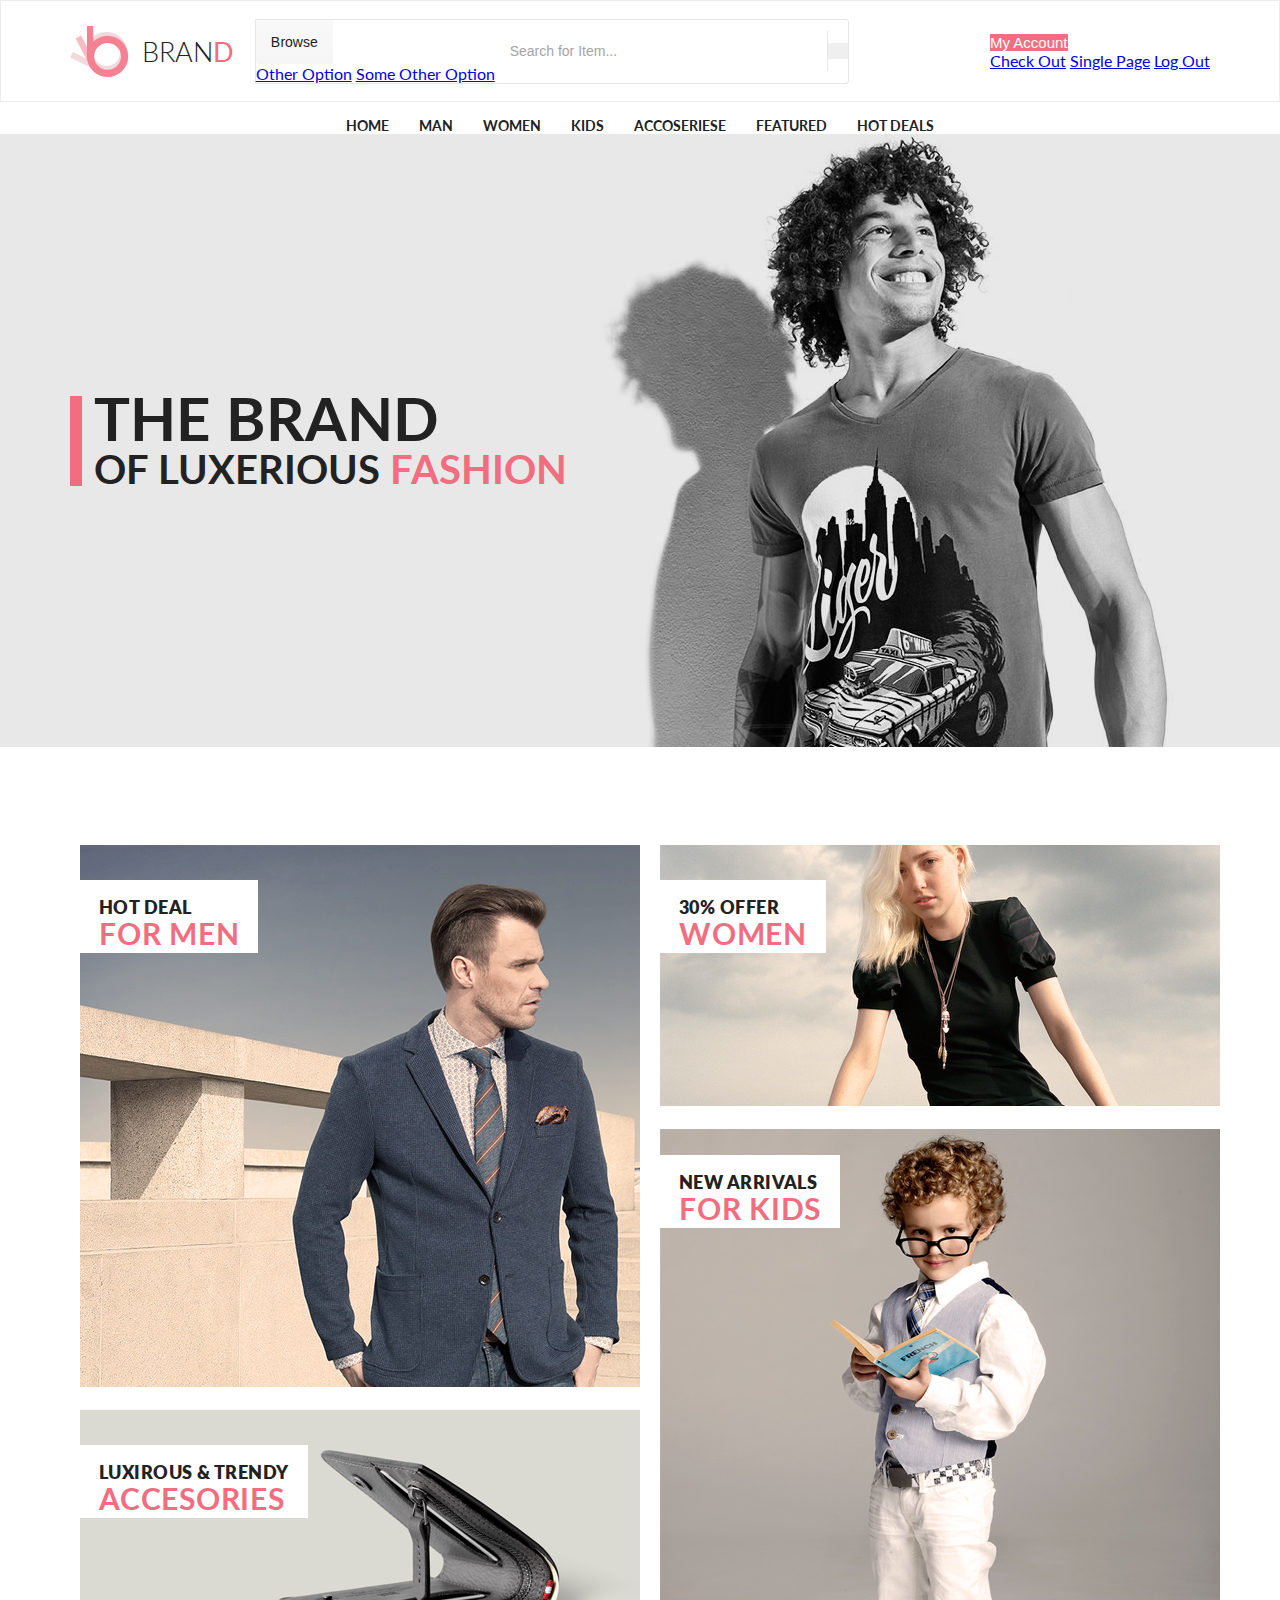
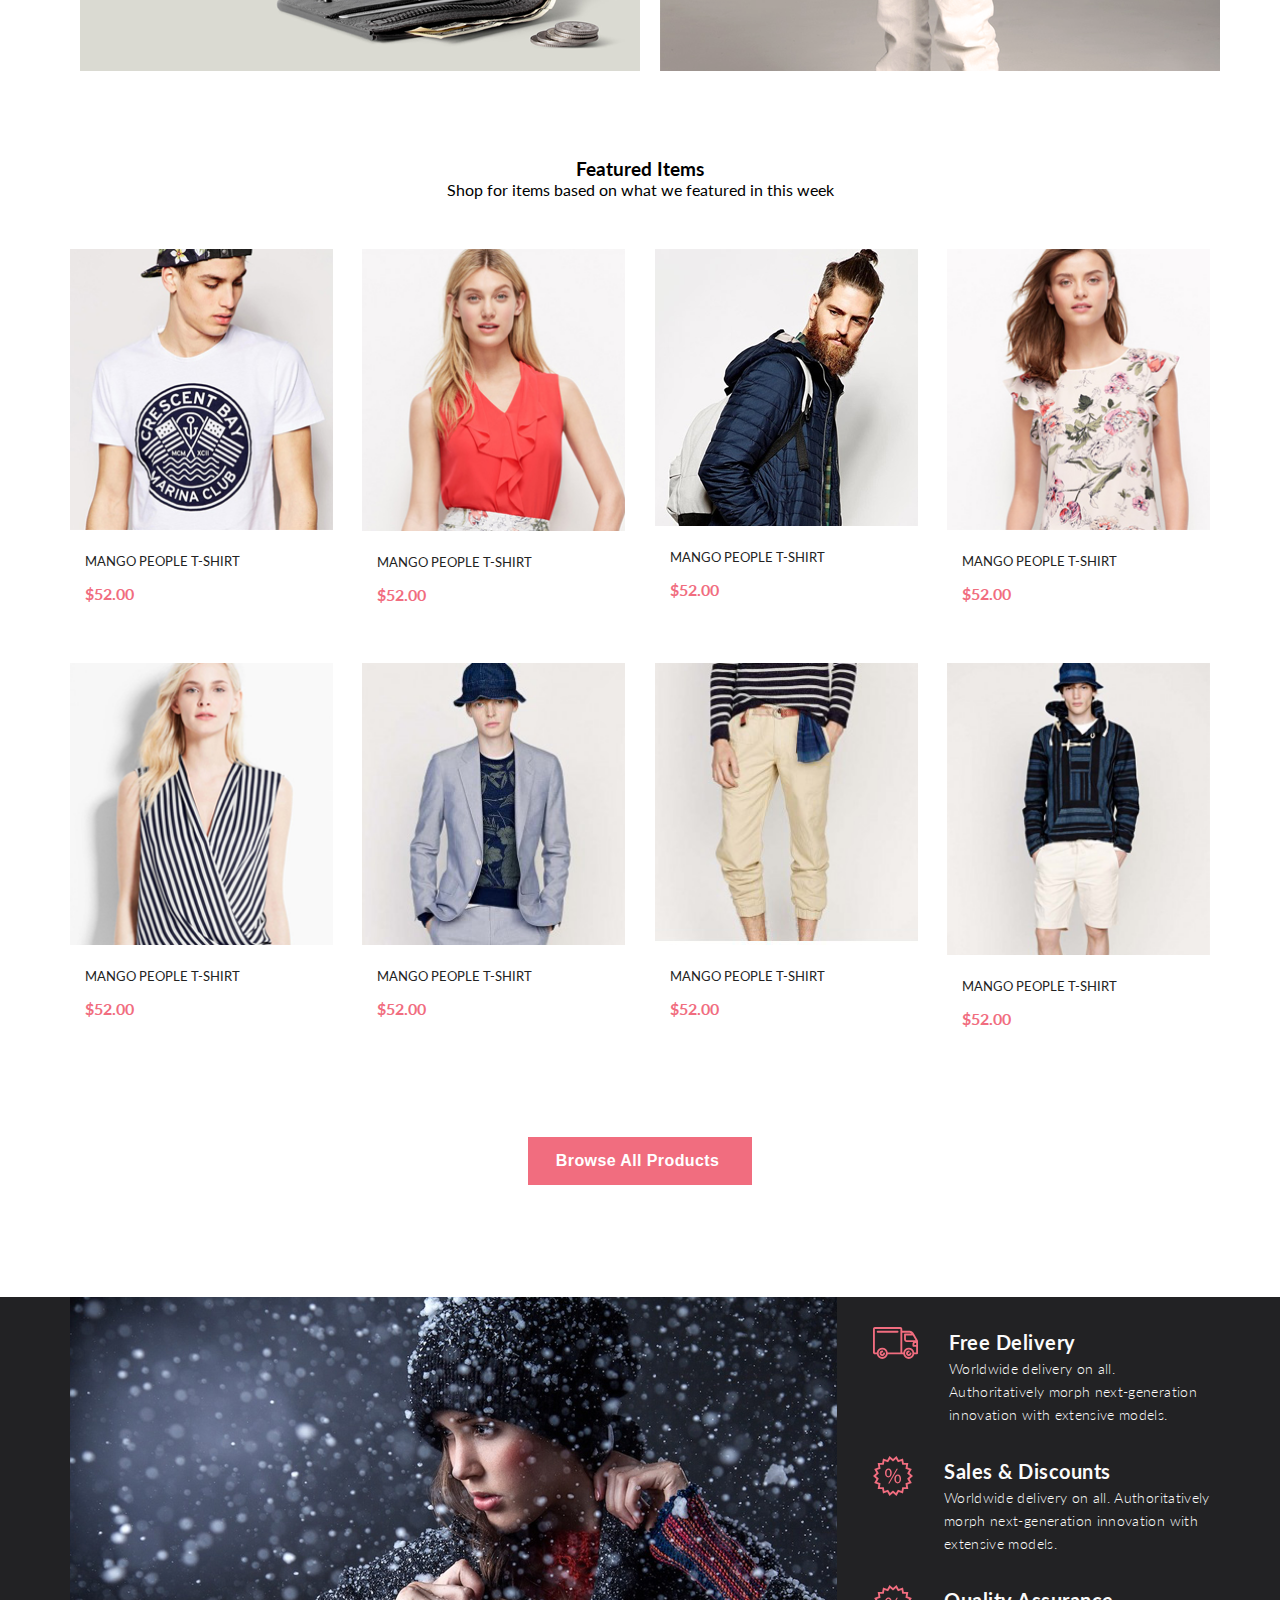
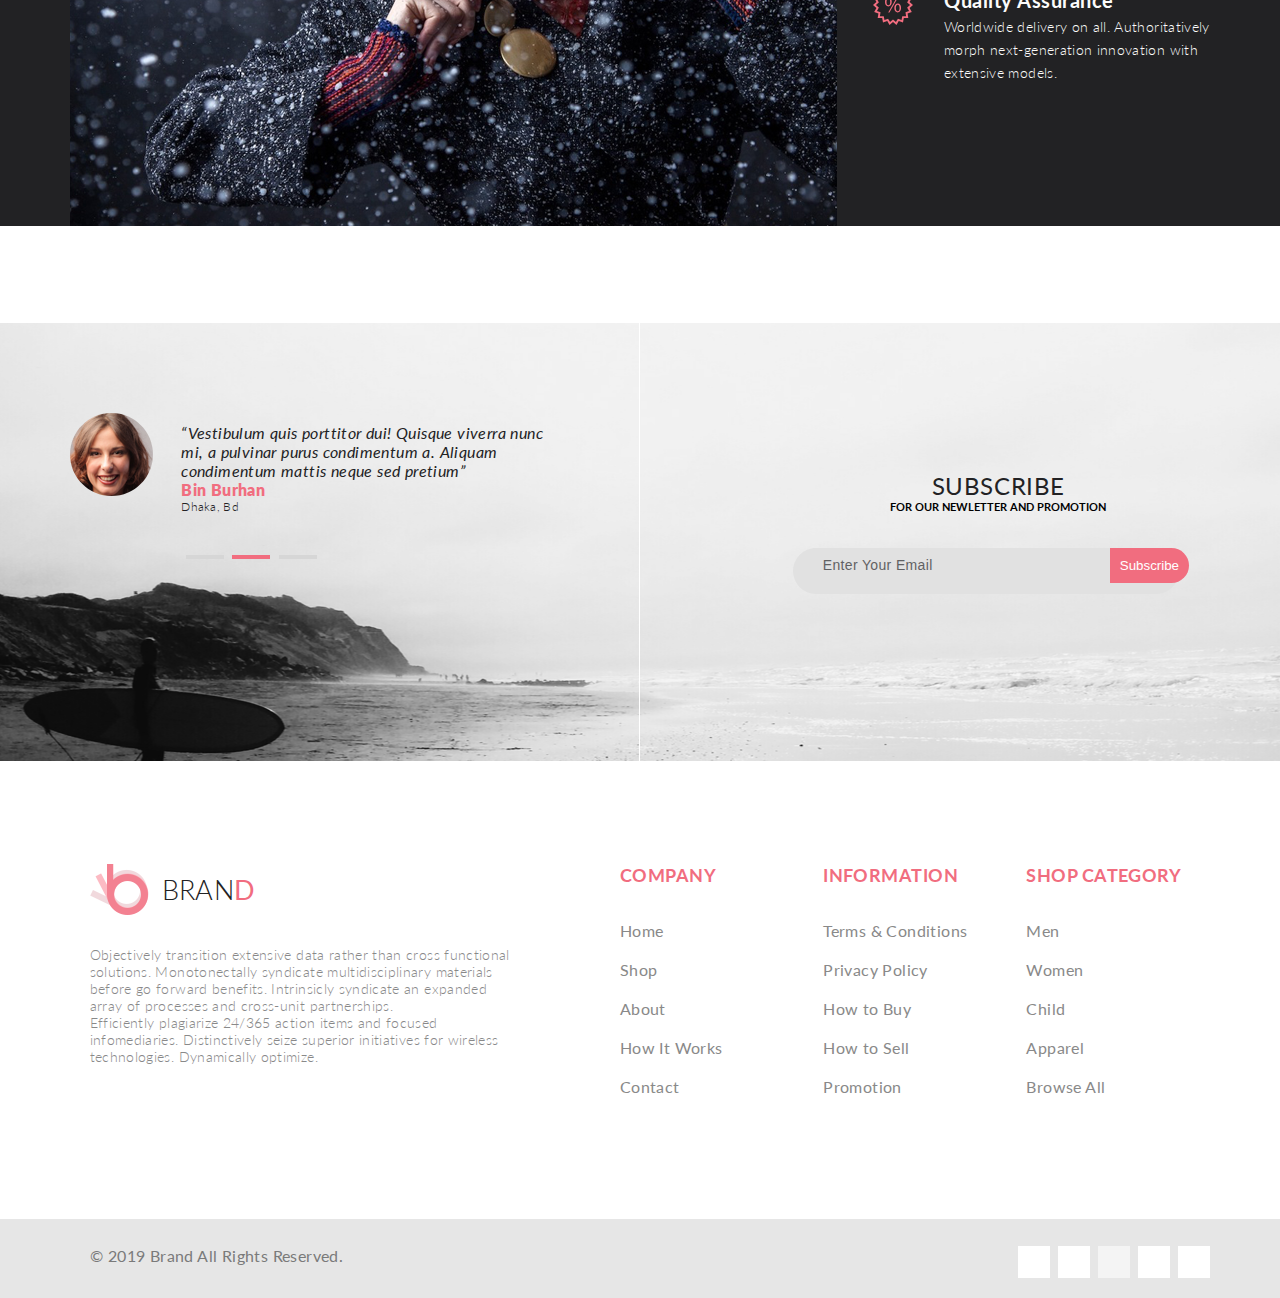
<file: hw07/index.html>
<!DOCTYPE html>
<html lang="en">

<head>
    <meta charset="UTF-8">
    <title>BRAND</title>
    <link rel="stylesheet" href="style.css">
    <link rel="stylesheet" href="https://stackpath.bootstrapcdn.com/bootstrap/4.2.1/css/bootstrap.min.css" integrity="sha384-GJzZqFGwb1QTTN6wy59ffF1BuGJpLSa9DkKMp0DgiMDm4iYMj70gZWKYbI706tWS" crossorigin="anonymous">
    <script src="https://code.jquery.com/jquery-3.3.1.slim.min.js" integrity="sha384-q8i/X+965DzO0rT7abK41JStQIAqVgRVzpbzo5smXKp4YfRvH+8abtTE1Pi6jizo" crossorigin="anonymous"></script>
    <script src="https://cdnjs.cloudflare.com/ajax/libs/popper.js/1.14.6/umd/popper.min.js" integrity="sha384-wHAiFfRlMFy6i5SRaxvfOCifBUQy1xHdJ/yoi7FRNXMRBu5WHdZYu1hA6ZOblgut" crossorigin="anonymous"></script>
    <script src="https://stackpath.bootstrapcdn.com/bootstrap/4.2.1/js/bootstrap.min.js" integrity="sha384-B0UglyR+jN6CkvvICOB2joaf5I4l3gm9GU6Hc1og6Ls7i6U/mkkaduKaBhlAXv9k" crossorigin="anonymous"></script>
    <link rel="stylesheet" href="https://use.fontawesome.com/releases/v5.7.0/css/all.css" integrity="sha384-lZN37f5QGtY3VHgisS14W3ExzMWZxybE1SJSEsQp9S+oqd12jhcu+A56Ebc1zFSJ" crossorigin="anonymous">
</head>

<body>
    <header class="header">
        <div class="container header-flex">
            <div class="header-left">
                <a class="logo" href="index.html"><img class="logo-img" src="img/logo.png" alt="logo">BRAN<span class="logo-d">D</span></a>
                <form class="form" action="#">
                    <div class="btn-group" role="group">
                        <button id="btnGroupDrop1" type="button" class="btn btn-secondary dropdown-toggle" data-toggle="dropdown" aria-haspopup="true" aria-expanded="false">
                            <span class="browse-b">B</span>rowse
                        </button>
                        <div class="dropdown-menu" aria-labelledby="btnGroupDrop1">
                            <a class="dropdown-item" href="#">Other Option</a>
                            <a class="dropdown-item" href="#">Some Other Option</a>
                        </div>
                    </div>
                    <input class="input-search" type="text" placeholder="Search for Item...">
                    <button id="search-button" type="submit"><i class="fas fa-search"></i></button>
                </form>
            </div>
            <div class="header-right">
                <a class="cart" href="#"><i class="fas fa-shopping-cart cart-header"></i></a>
                <div class="btn-group" role="group">
                    <button id="btnGroupDrop2" type="button" class="btn btn-secondary dropdown-toggle" data-toggle="dropdown" aria-haspopup="true" aria-expanded="false">My Account</button>
                    <div class="dropdown-menu" aria-labelledby="btnGroupDrop1">
                        <a class="dropdown-item" href="checkout.html">Check Out</a>
                        <a class="dropdown-item" href="single-page.html">Single Page</a>
                        <a class="dropdown-item" href="#">Log Out</a>
                    </div>
                </div>
            </div>
        </div>
    </header>
    <nav class="navigation">
        <div class="container">
            <ul class="menu">
                <li><a href="#" class="menu-link">Home</a></li>
                <li><a href="#" class="menu-link">Man</a></li>
                <li><a href="#" class="menu-link">Women</a></li>
                <li><a href="#" class="menu-link">Kids</a></li>
                <li><a href="#" class="menu-link">Accoseriese</a></li>
                <li><a href="#" class="menu-link">Featured</a></li>
                <li><a href="#" class="menu-link">Hot Deals </a></li>
            </ul>
        </div>
    </nav>
    <div class="promo">
        <div class="container promo-content">
            <div class="promo-text">
                <h3 class="promo-h3">THE BRAND</h3>
                <p class="promo-p">OF LUXERIOUS <span class="pink">FASHION</span></p>
            </div>
        </div>
    </div>
    <div class="offers">
        <div class="container">
            <div class="column">
                <div class="offer">
                    <div class="relative">
                        <a href="#"><img class="offer-img" src="img/hot-deal.png" alt="hot deal"></a>
                    </div>
                    <div class="absolute">
                        <h4 class="absolute-h4">HOT DEAL</h4>
                        <h3 class="absolute-h3">FOR MEN</h3>
                    </div>
                </div>
                <div class="offer">
                    <div class="relative">
                        <a href="#"><img class="offer-img" src="img/accessories.png" alt="accessories"></a>
                    </div>
                    <div class="absolute second">
                        <h4 class="absolute-h4">LUXIROUS &amp; TRENDY</h4>
                        <h3 class="absolute-h3">ACCESORIES</h3>
                    </div>
                </div>
            </div>
            <div class="column">
                <div class="offer">
                    <div class="relative">
                        <a href="single-page.html"><img class="offer-img" src="img/discount-offer.png" alt="discount offer"></a>
                    </div>
                    <div class="absolute">
                        <h4 class="absolute-h4">30% offer</h4>
                        <h3 class="absolute-h3">women</h3>
                    </div>
                </div>
                <div class="offer">
                    <div class="relative">
                        <a href="#"><img class="offer-img" src="img/new-arrivals.png" alt="new arrivals"></a>
                    </div>
                    <div class="absolute forth">
                        <h4 class="absolute-h4">new arrivals</h4>
                        <h3 class="absolute-h3">FOR kids</h3>
                    </div>
                </div>
            </div>
        </div>
    </div>
    <section class="featured-items">
        <div class="container">
            <h3>Featured Items</h3>
            <p>Shop for items based on what we featured in this week</p>
        </div>
        <div class="product-box">
            <div class="container product-flex">
                <div class="product">
                    <a href="#"><img class="product-img" src="img/featured1.png" alt="photo product 1"></a>
                    <div class="product-text">
                        <a class="product-name" href="#">Mango People T-shirt</a>
                        <p class="product-price">$52.00</p>
                    </div>
                    <a class="product-add" href="#"><i class="fas fa-shopping-cart product-add-to-cart"></i>&nbsp;&nbsp;add to cart</a>
                </div>
                <div class="product">
                    <a href="#"><img class="product-img" src="img/featured2.png" alt="photo product 2"></a>
                    <div class="product-text">
                        <a class="product-name" href="#">Mango People T-shirt</a>
                        <p class="product-price">$52.00</p>
                    </div>
                    <a class="product-add" href="#"><i class="fas fa-shopping-cart product-add-to-cart"></i>&nbsp;&nbsp;add to cart</a>
                </div>
                <div class="product">
                    <a href="#"><img class="product-img" src="img/featured3.png" alt="photo product 3"></a>
                    <div class="product-text">
                        <a class="product-name" href="#">Mango People T-shirt</a>
                        <p class="product-price">$52.00</p>
                    </div>
                    <a class="product-add" href="#"><i class="fas fa-shopping-cart product-add-to-cart"></i>&nbsp;&nbsp;add to cart</a>
                </div>
                <div class="product">
                    <a href="#"><img class="product-img" src="img/featured4.png" alt="photo product 4"></a>
                    <div class="product-text">
                        <a class="product-name" href="#">Mango People T-shirt</a>
                        <p class="product-price">$52.00</p>
                    </div>
                    <a class="product-add" href="#"><i class="fas fa-shopping-cart product-add-to-cart"></i>&nbsp;&nbsp;add to cart</a>
                </div>
                <div class="product">
                    <a href="#"><img class="product-img" src="img/featured5.png" alt="photo product 5"></a>
                    <div class="product-text">
                        <a class="product-name" href="#">Mango People T-shirt</a>
                        <p class="product-price">$52.00</p>
                    </div>
                    <a class="product-add" href="#"><i class="fas fa-shopping-cart product-add-to-cart"></i>&nbsp;&nbsp;add to cart</a>
                </div>
                <div class="product">
                    <a href="#"><img class="product-img" src="img/featured6.png" alt="photo product 6"></a>
                    <div class="product-text">
                        <a class="product-name" href="#">Mango People T-shirt</a>
                        <p class="product-price">$52.00</p>
                    </div>
                    <a class="product-add" href="#"><i class="fas fa-shopping-cart product-add-to-cart"></i>&nbsp;&nbsp;add to cart</a>
                </div>
                <div class="product">
                    <a href="#"><img class="product-img" src="img/featured7.png" alt="photo product 7"></a>
                    <div class="product-text">
                        <a class="product-name" href="#">Mango People T-shirt</a>
                        <p class="product-price">$52.00</p>
                    </div>
                    <a class="product-add" href="#"><i class="fas fa-shopping-cart product-add-to-cart"></i>&nbsp;&nbsp;add to cart</a>
                </div>
                <div class="product">
                    <a href="#"><img class="product-img" src="img/featured8.png" alt="photo product 8"></a>
                    <div class="product-text">
                        <a class="product-name" href="#">Mango People T-shirt</a>
                        <p class="product-price">$52.00</p>
                    </div>
                    <a class="product-add" href="#"><i class="fas fa-shopping-cart product-add-to-cart"></i>&nbsp;&nbsp;add to cart</a>
                </div>
            </div>
        </div>
    </section>
    <div class="browse">
        <div class="container">
            <button class="button arrow">&nbsp;&nbsp;&nbsp;Browse All Products &nbsp;&nbsp;<i class="fas fa-arrow-right"></i>&nbsp;</button>
        </div>
    </div>
    <div class="special-offer">
        <div class="container">
            <div>
                <div class="special-offer-img">
                    <img src="img/special-offer.png" alt="special offer">
                </div>
            </div>
            <div>
                <article class="special-offer-para">
                    <div><img src="img/icon-truck.svg" alt="icon"></div>
                    <div class="special-offer-flex">
                        <div>
                            <h4 class="special-offer-para-h4">Free Delivery</h4>
                        </div>
                        <div>
                            <p class="special-offer-para-p">Worldwide delivery on all. Authoritatively morph next-generation innovation with extensive models.</p>
                        </div>
                    </div>
                </article>
                <article class="special-offer-para">
                    <div><img src="img/icon-discount.svg" alt="icon"></div>
                    <div class="special-offer-flex">
                        <div>
                            <h4 class="special-offer-para-h4">Sales &amp; discounts</h4>
                        </div>
                        <div>
                            <p class="special-offer-para-p">Worldwide delivery on all. Authoritatively morph next-generation innovation with extensive models.</p>
                        </div>
                    </div>
                </article>
                <article class="special-offer-para">
                    <div><img src="img/icon-discount.svg" alt="icon"></div>
                    <div class="special-offer-flex">
                        <div>
                            <h4 class="special-offer-para-h4">Quality assurance</h4>
                        </div>
                        <div>
                            <p class="special-offer-para-p">Worldwide delivery on all. Authoritatively morph next-generation innovation with extensive models.</p>
                        </div>
                    </div>
                </article>
            </div>
        </div>
    </div>
    <footer>
        <div class="subscribe">
            <div class="container">
                <div class="sub-box">
                    <div><img class="sub-box-img" src="img/icon-woman.png" alt="icon woman"></div>
                    <div>
                        <p class="quote">“Vestibulum quis porttitor dui! Quisque viverra nunc mi, a pulvinar purus condimentum a. Aliquam condimentum mattis neque sed pretium”</p>
                        <p class="quote-author"><span class="quote-author-span">Bin Burhan</span><br> Dhaka, Bd</p>
                        <div class="decoration-box">
                            <div class="decoration-box-lt"></div>
                            <div class="decoration-box-lt"></div>
                            <div class="decoration-box-lt"></div>
                        </div>
                    </div>
                </div>
                <div class="sub-box sub-second">
                    <div class="subscribe-description">
                        <h3>Subscribe</h3>
                        <h6>FOR OUR NEWLETTER AND PROMOTION</h6>
                    </div>
                    <div class="sub-form">
                        <form class="form" action="#">
                            <input class="input-email" type="email" placeholder="Enter Your Email">
                            <button class="button-subscribe" type="submit">Subscribe</button>
                        </form>
                    </div>
                </div>
            </div>
        </div>
        <div class="info">
            <div class="container">
                <div class="info-para">
                    <a class="logo" href="index.html"><img class="logo-img" src="img/logo.png" alt="logo">BRAN<span class="logo-d">D</span></a>
                    <p>Objectively transition extensive data rather than cross functional solutions. Monotonectally syndicate multidisciplinary materials before go forward benefits. Intrinsicly syndicate an expanded array of processes and cross-unit partnerships.</p>
                    <p>Efficiently plagiarize 24/365 action items and focused infomediaries. Distinctively seize superior initiatives for wireless technologies. Dynamically optimize.</p>
                </div>
                <div class="info-column">
                    <h5 class="info-column-h5">COMPANY</h5>
                    <ul class="info-categories">
                        <li><a class="info-categories-a" href="#">Home</a></li>
                        <li><a class="info-categories-a" href="#">Shop</a></li>
                        <li><a class="info-categories-a" href="#">About</a></li>
                        <li><a class="info-categories-a" href="#">How It Works</a></li>
                        <li><a class="info-categories-a" href="#">Contact</a></li>
                    </ul>
                </div>
                <div class="info-column">
                    <h5 class="info-column-h5">INFORMATION</h5>
                    <ul class="info-categories">
                        <li><a class="info-categories-a" href="#">Terms &amp; Conditions</a></li>
                        <li><a class="info-categories-a" href="#">Privacy Policy</a></li>
                        <li><a class="info-categories-a" href="#">How to Buy</a></li>
                        <li><a class="info-categories-a" href="#">How to Sell</a></li>
                        <li><a class="info-categories-a" href="#">Promotion</a></li>
                    </ul>
                </div>
                <div class="info-column">
                    <h5 class="info-column-h5">SHOP CATEGORY</h5>
                    <ul class="info-categories">
                        <li><a class="info-categories-a" href="#">Men</a></li>
                        <li><a class="info-categories-a" href="#">Women</a></li>
                        <li><a class="info-categories-a" href="#">Child</a></li>
                        <li><a class="info-categories-a" href="#">Apparel</a></li>
                        <li><a class="info-categories-a" href="#">Browse All</a></li>
                    </ul>
                </div>
            </div>
        </div>
        <div class="footer">
            <div class="container">
                <div class="footer-left">
                    &copy; 2019 Brand All Rights Reserved.
                </div>
                <div class="footer-right">
                    <div class="icon-social"><a class="icon-social-a" href="#"><i class="fab fa-facebook-f"></i></a></div>
                    <div class="icon-social"><a class="icon-social-a" href="#"><i class="fab fa-twitter"></i></a></div>
                    <div class="icon-social no-link"><i class="fab fa-linkedin-in"></i></div>
                    <div class="icon-social"><a class="icon-social-a" href="#"><i class="fab fa-pinterest"></i></a></div>
                    <div class="icon-social"><a class="icon-social-a" href="#"><i class="fab fa-google-plus-g"></i></a></div>
                </div>
            </div>
        </div>
    </footer>


</body>

</html>
</file>
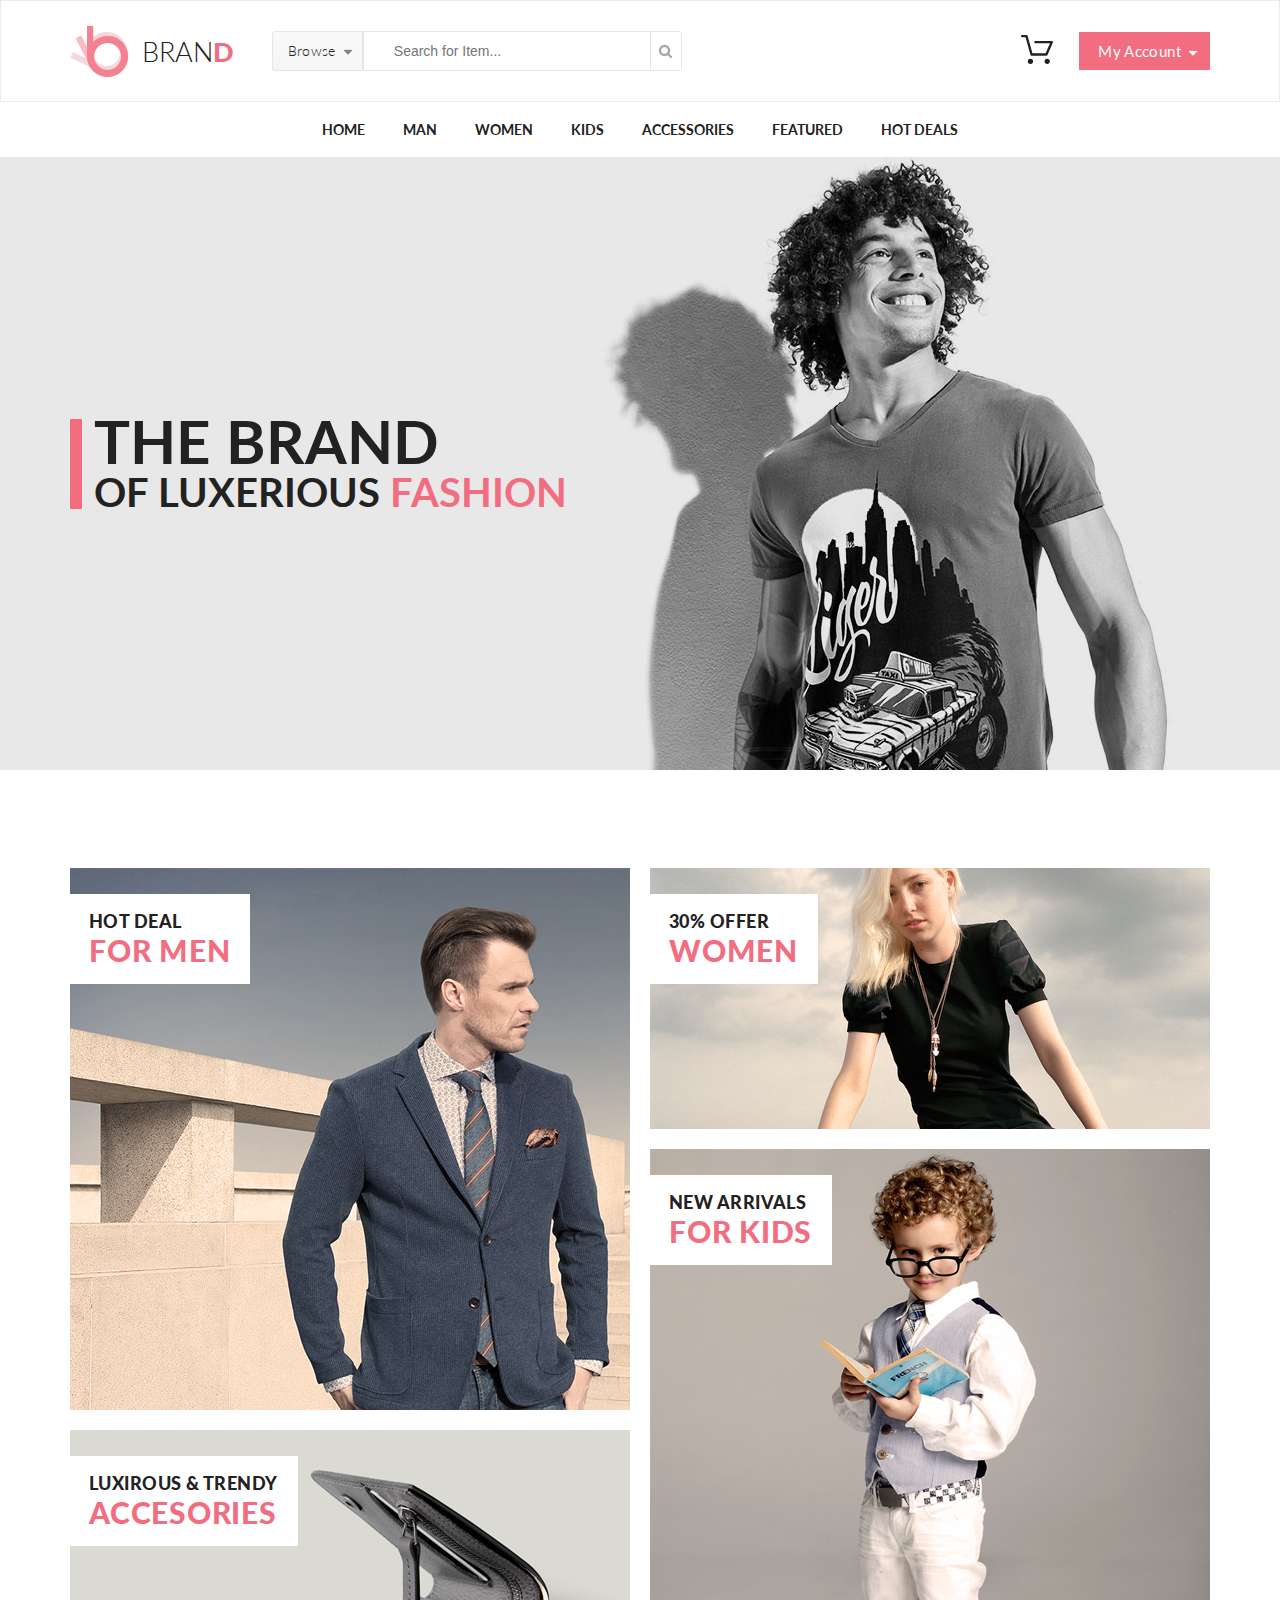
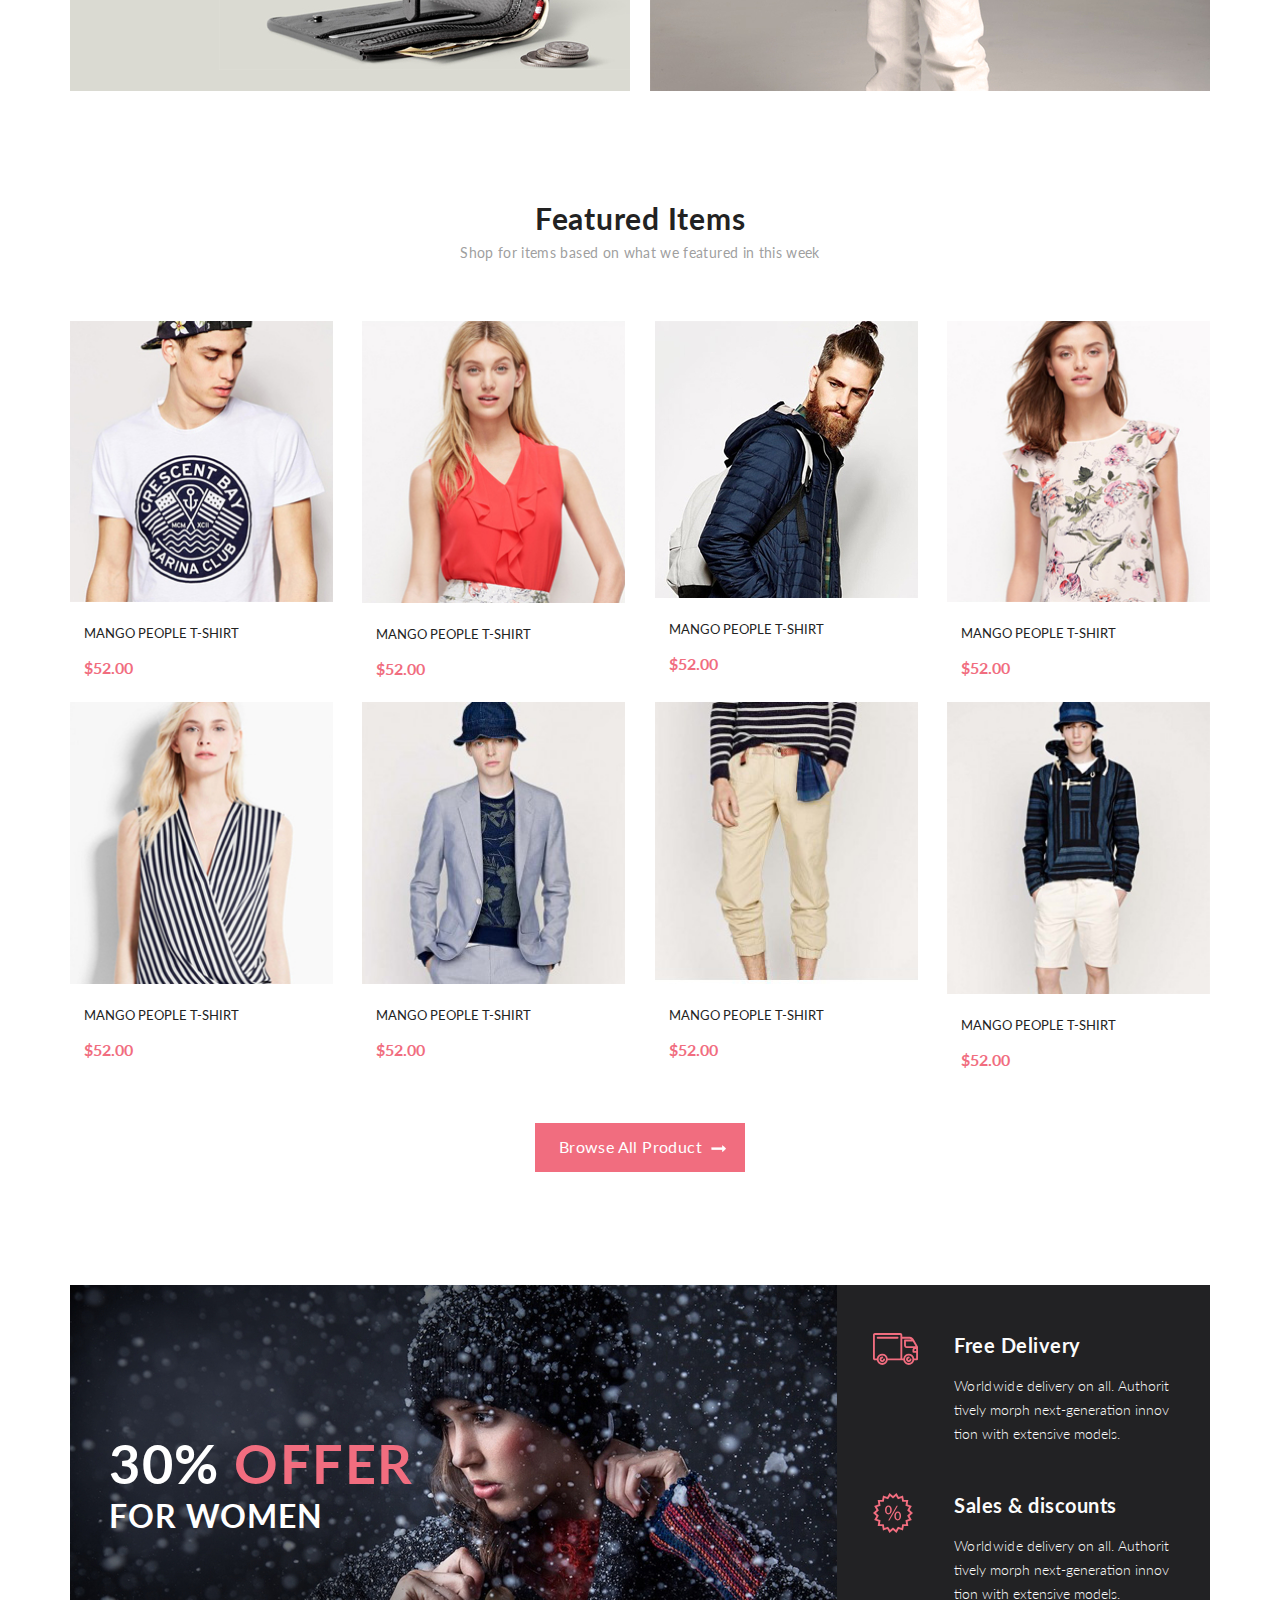
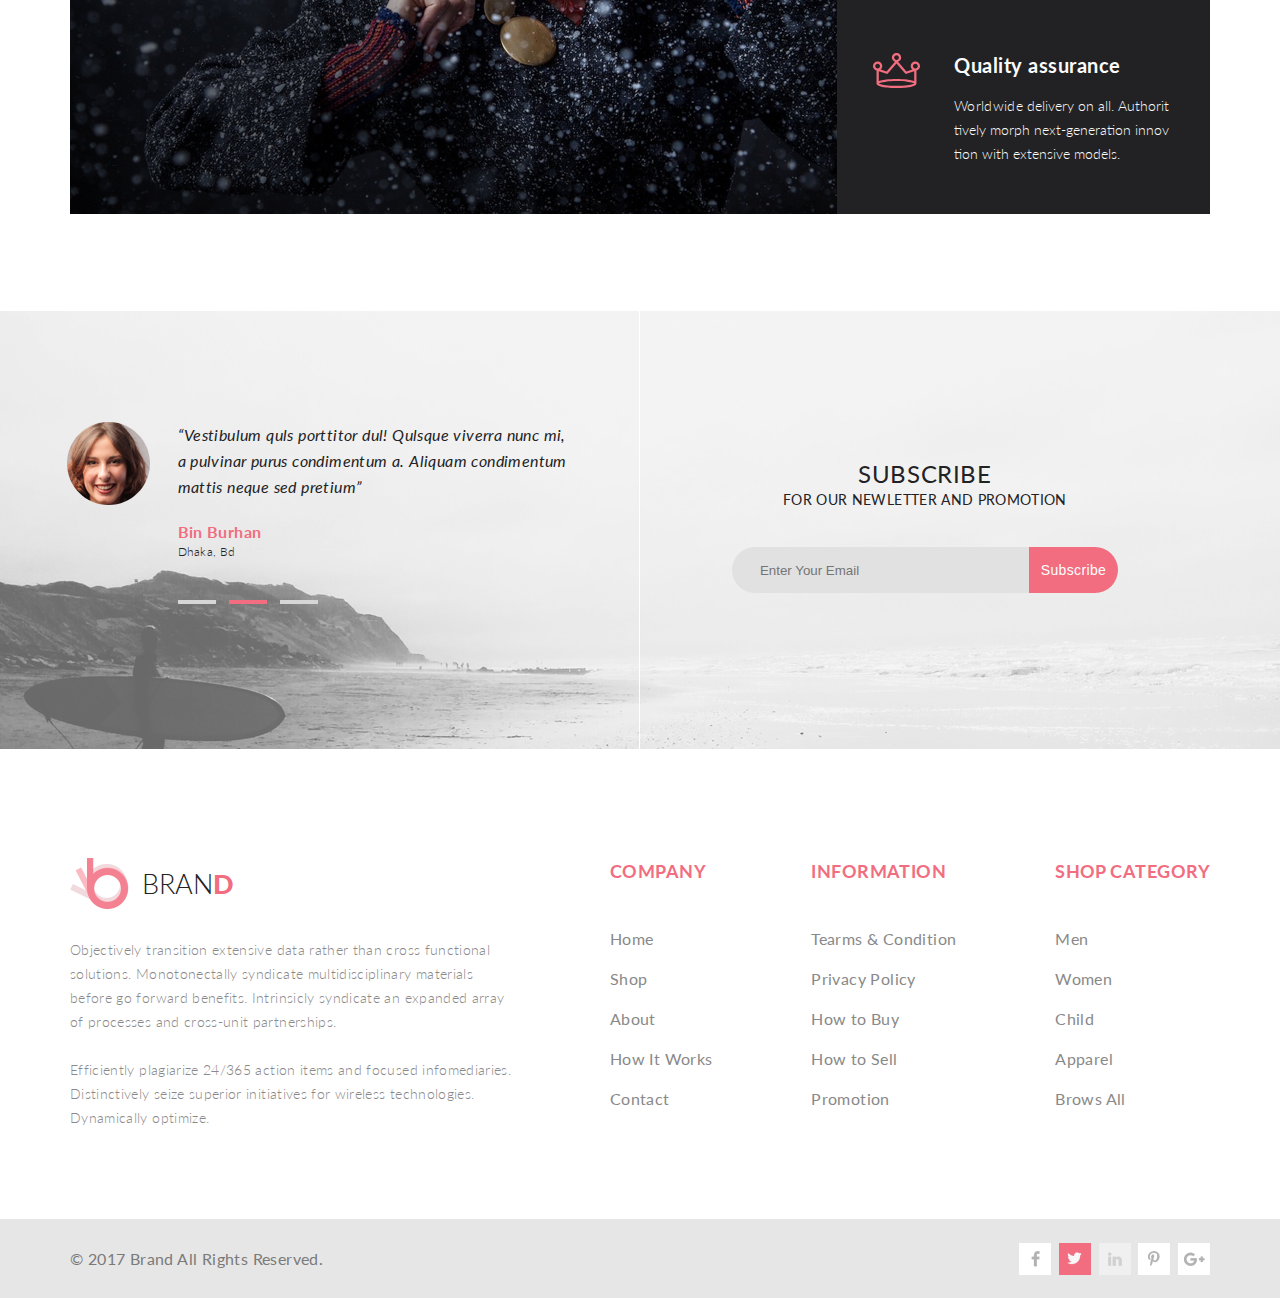
<file: hw08/index.html>
<!DOCTYPE html>
<html lang="en" xmlns="">

<head>
    <meta charset="UTF-8">
    <meta name="viewport" content="width=device-width, initial-scale=1.0">
    <meta http-equlv="X-UA-Compatible" content="ie=edge">
    <link rel="stylesheet" href="css.css" />
    <link href="https://fonts.googleapis.com/css?family=Lato:100,300,400,700,900" rel="stylesheet">
    <link rel="stylesheet" href="https://use.fontawesome.com/releases/v5.7.1/css/all.css" integrity="sha384-fnmOCqbTlWIlj8LyTjo7mOUStjsKC4pOpQbqyi7RrhN7udi9RwhKkMHpvLbHG9Sr" crossorigin="anonymous">
    <title>Store</title>
</head>

<body>
    <header class="header">
        <div class="container header-flex">
            <div class="header-left">
                <a href="#" class="logo"><img src="img/logo.png" class="logo-img" alt="logo">BRAN<span class="logo-d">D</span></a>
                <div class="browse">Browse<img src="img/arrow-down-black.png" alt="" style="margin: 0px 0px 1px 8px">
                    <div class="browse-dropdown dropdown">
                        <div class="dropdown-container">
                            <div class="dropdown-category">Women</div>
                            <div class="dropdown-category-line"></div>
                            <ul class="dropdown-category-items">
                                <li class="dropdown-category-item"><a href="" class="dropdown-item">Dresses</a></li>
                                <li class="dropdown-category-item"><a href="" class="dropdown-item">Tops</a></li>
                                <li class="dropdown-category-item"><a href="" class="dropdown-item">Sweaters/Knits</a></li>
                                <li class="dropdown-category-item"><a href="" class="dropdown-item">Jackets/Coats</a></li>
                                <li class="dropdown-category-item"><a href="" class="dropdown-item">Blazers</a></li>
                                <li class="dropdown-category-item"><a href="" class="dropdown-item">Denim</a></li>
                                <li class="dropdown-category-item"><a href="" class="dropdown-item">Leggings/Pants</a></li>
                                <li class="dropdown-category-item"><a href="" class="dropdown-item">Skirts/Shorts</a></li>
                                <li class="dropdown-category-item"><a href="" class="dropdown-item">Accessories</a></li>
                            </ul>
                        </div>
                        <div class="dropdown-container">
                            <div class="dropdown-category">Men</div>
                            <div class="dropdown-category-line"></div>
                            <ul class="dropdown-category-items">
                                <li class="dropdown-category-item"><a href="" class="dropdown-item">Tees/Tank tops</a></li>
                                <li class="dropdown-category-item"><a href="" class="dropdown-item">Shirts/Polos</a></li>
                                <li class="dropdown-category-item"><a href="" class="dropdown-item">Sweaters</a></li>
                                <li class="dropdown-category-item"><a href="" class="dropdown-item">Sweatshirts/Hoodies</a></li>
                                <li class="dropdown-category-item"><a href="" class="dropdown-item">Blazers</a></li>
                                <li class="dropdown-category-item"><a href="" class="dropdown-item">Denim</a></li>
                                <li class="dropdown-category-item"><a href="" class="dropdown-item">Jackets/vests</a></li>
                            </ul>
                        </div>
                    </div>
                </div>
                <form class="form" action="#">
                    <input type="text" class="search-input" placeholder="Search for Item...">
                    <input type="submit" value="" class="button-search">
                </form>
            </div>
            <div class="header-right">
                <div class="cart">
                    <a href="" style="display: block; width: 32px; margin-right: 26px;">
                        <img src="img/card.svg" alt="card" class="card">
                    </a>
                    
                    <div class="bag">
                        <div class="bag-items">
                            <div class="bag-position">
                                <div class="bag-item">
                                    <div class=""></div>
                                    <img src="img/inbox_1.png" alt="" class="bag-item-img">
                                    <div class="bag-item-desc">
                                        <p class="bag-item-name">Rebox Zane</p>
                                        <div class="bag-item-rating">
                                            <i class="fas fa-star bag-item-rating-star"></i>
                                            <i class="fas fa-star bag-item-rating-star"></i>
                                            <i class="fas fa-star bag-item-rating-star"></i>
                                            <i class="fas fa-star bag-item-rating-star"></i>
                                            <i class="fas fa-star-half-alt bag-item-rating-star"></i>
                                        </div>
                                        <p class="bag-item-amount">1  x   $250</p>
                                    </div>
                                    <div style="display: flex; align-items: center;">
                                        <i class="fas fa-times-circle bag-item-cancel-icon"></i>        
                                    </div>                                
                                </div>
                                <div class="bag-position-line"></div>                               
                            </div>
                            <div class="bag-position">
                                <div class="bag-item">
                                    <div class=""></div>
                                    <img src="img/inbox_2.png" alt="" class="bag-item-img">
                                    <div class="bag-item-desc">
                                        <p class="bag-item-name">Rebox Zane</p>
                                        <div class="bag-item-rating">
                                            <i class="fas fa-star bag-item-rating-star"></i>
                                            <i class="fas fa-star bag-item-rating-star"></i>
                                            <i class="fas fa-star bag-item-rating-star"></i>
                                            <i class="fas fa-star bag-item-rating-star"></i>
                                            <i class="fas fa-star-half-alt bag-item-rating-star"></i>
                                        </div>
                                        <p class="bag-item-amount">1  x   $250</p>
                                    </div>
                                    <div style="display: flex; align-items: center;">
                                        <i class="fas fa-times-circle bag-item-cancel-icon"></i>        
                                    </div>                                
                                </div>
                                <div class="bag-position-line"></div>                               
                            </div>    
                        </div>
                        <div class="bag-total">
                            <div class="bag-total-container">
                                <div class="total">
                                    <p class="total-text">TOTAL</p>
                                    <p class="total-text">$500.00</p>
                                </div>
                                <input type="submit" class="checkout" value="Checkout">
                                <input type="submit" class="gotocard" value="Go to cart">    
                           </div>
                        </div>
                    </div>    
                </div>
                <a class="button-account" href="#">My Account<img src="img/arrow-down.png" alt="" style="margin: 0px 0px 1px 8px"></a>
            </div>
        </div>
    </header>

    <nav class="navigation">
        <div class="container">
            <ul class="menu">
                <li class="navigation-item nav-item-home">
                    <a href="" class="menu-link">Home</a>
                    <div class="dropdown-menu-home dropdown">
                        <div class="dropdown-container">
                            <div class="dropdown-category">Women</div>
                            <div class="dropdown-category-line"></div>
                            <ul class="dropdown-category-items">
                                <li class="dropdown-category-item"><a href="" class="dropdown-item">Dresses</a></li>
                                <li class="dropdown-category-item"><a href="" class="dropdown-item">Tops</a></li>
                                <li class="dropdown-category-item"><a href="" class="dropdown-item">Sweaters/Knits</a></li>
                                <li class="dropdown-category-item"><a href="" class="dropdown-item">Jackets/Coats</a></li>
                                <li class="dropdown-category-item"><a href="" class="dropdown-item">Blazers</a></li>
                                <li class="dropdown-category-item"><a href="" class="dropdown-item">Denim</a></li>
                                <li class="dropdown-category-item"><a href="" class="dropdown-item">Leggings/Pants</a></li>
                                <li class="dropdown-category-item"><a href="" class="dropdown-item">Skirts/Shorts</a></li>
                                <li class="dropdown-category-item"><a href="" class="dropdown-item">Accessories</a></li>
                            </ul>
                        </div>
                        <div>
                            <div class="dropdown-container">
                                <div class="dropdown-category">Women</div>
                                <div class="dropdown-category-line"></div>
                                <ul class="dropdown-category-items">
                                    <li class="dropdown-category-item"><a href="" class="dropdown-item">Dresses</a></li>
                                    <li class="dropdown-category-item"><a href="" class="dropdown-item">Tops</a></li>
                                    <li class="dropdown-category-item"><a href="" class="dropdown-item">Sweaters/Knits</a></li>
                                    <li class="dropdown-category-item"><a href="" class="dropdown-item">Jackets/Coats</a></li>
                                </ul>
                            </div>
                            <div class="dropdown-container">
                                <div class="dropdown-category">Women</div>
                                <div class="dropdown-category-line"></div>
                                <ul class="dropdown-category-items">
                                    <li class="dropdown-category-item"><a href="" class="dropdown-item">Dresses</a></li>
                                    <li class="dropdown-category-item"><a href="" class="dropdown-item">Tops</a></li>
                                    <li class="dropdown-category-item"><a href="" class="dropdown-item">Sweaters/Knits</a></li>
                                </ul>
                            </div>
                        </div>
                        <div>
                            <div class="dropdown-container">
                                <div class="dropdown-category">Women</div>
                                <div class="dropdown-category-line"></div>
                                <ul class="dropdown-category-items">
                                    <li class="dropdown-category-item"><a href="" class="dropdown-item">Dresses</a></li>
                                    <li class="dropdown-category-item"><a href="" class="dropdown-item">Tops</a></li>
                                    <li class="dropdown-category-item"><a href="" class="dropdown-item">Sweaters/Knits</a></li>
                                    <li class="dropdown-category-item"><a href="" class="dropdown-item">Jackets/Coats</a></li>
                                </ul>
                            </div>
                            <img src="img/super_sale.png" alt="" style="margin-left: -13px">    
                        </div>                        
                    </div>
                </li>
                <li class="navigation-item nav-item-man">
                    <a href="" class="menu-link">Man</a>
                    <div class="dropdown-menu-man dropdown">
                        <div class="dropdown-container">
                            <div class="dropdown-category">Women</div>
                            <div class="dropdown-category-line"></div>
                            <ul class="dropdown-category-items">
                                <li class="dropdown-category-item"><a href="" class="dropdown-item">Dresses</a></li>
                                <li class="dropdown-category-item"><a href="" class="dropdown-item">Tops</a></li>
                                <li class="dropdown-category-item"><a href="" class="dropdown-item">Sweaters/Knits</a></li>
                                <li class="dropdown-category-item"><a href="" class="dropdown-item">Jackets/Coats</a></li>
                                <li class="dropdown-category-item"><a href="" class="dropdown-item">Blazers</a></li>
                                <li class="dropdown-category-item"><a href="" class="dropdown-item">Denim</a></li>
                                <li class="dropdown-category-item"><a href="" class="dropdown-item">Leggings/Pants</a></li>
                                <li class="dropdown-category-item"><a href="" class="dropdown-item">Skirts/Shorts</a></li>
                                <li class="dropdown-category-item"><a href="" class="dropdown-item">Accessories</a></li>
                            </ul>
                        </div>
                        <div>
                            <div class="dropdown-container">
                                <div class="dropdown-category">Women</div>
                                <div class="dropdown-category-line"></div>
                                <ul class="dropdown-category-items">
                                    <li class="dropdown-category-item"><a href="" class="dropdown-item">Dresses</a></li>
                                    <li class="dropdown-category-item"><a href="" class="dropdown-item">Tops</a></li>
                                    <li class="dropdown-category-item"><a href="" class="dropdown-item">Sweaters/Knits</a></li>
                                    <li class="dropdown-category-item"><a href="" class="dropdown-item">Jackets/Coats</a></li>
                                </ul>
                            </div>
                            <div class="dropdown-container">
                                <div class="dropdown-category">Women</div>
                                <div class="dropdown-category-line"></div>
                                <ul class="dropdown-category-items">
                                    <li class="dropdown-category-item"><a href="" class="dropdown-item">Dresses</a></li>
                                    <li class="dropdown-category-item"><a href="" class="dropdown-item">Tops</a></li>
                                    <li class="dropdown-category-item"><a href="" class="dropdown-item">Sweaters/Knits</a></li>
                                </ul>
                            </div>
                        </div>
                        <div>
                            <div class="dropdown-container">
                                <div class="dropdown-category">Women</div>
                                <div class="dropdown-category-line"></div>
                                <ul class="dropdown-category-items">
                                    <li class="dropdown-category-item"><a href="" class="dropdown-item">Dresses</a></li>
                                    <li class="dropdown-category-item"><a href="" class="dropdown-item">Tops</a></li>
                                    <li class="dropdown-category-item"><a href="" class="dropdown-item">Sweaters/Knits</a></li>
                                    <li class="dropdown-category-item"><a href="" class="dropdown-item">Jackets/Coats</a></li>
                                </ul>
                            </div>
                            <img src="img/super_sale.png" alt="" style="margin-left: -13px">    
                        </div>                        
                    </div>
                </li>
                <li class="navigation-item nav-item-women">
                    <a href="" class="menu-link">Women</a>
                    <div class="dropdown-menu-women dropdown">
                        <div class="dropdown-container">
                            <div class="dropdown-category">Women</div>
                            <div class="dropdown-category-line"></div>
                            <ul class="dropdown-category-items">
                                <li class="dropdown-category-item"><a href="" class="dropdown-item">Dresses</a></li>
                                <li class="dropdown-category-item"><a href="" class="dropdown-item">Tops</a></li>
                                <li class="dropdown-category-item"><a href="" class="dropdown-item">Sweaters/Knits</a></li>
                                <li class="dropdown-category-item"><a href="" class="dropdown-item">Jackets/Coats</a></li>
                                <li class="dropdown-category-item"><a href="" class="dropdown-item">Blazers</a></li>
                                <li class="dropdown-category-item"><a href="" class="dropdown-item">Denim</a></li>
                                <li class="dropdown-category-item"><a href="" class="dropdown-item">Leggings/Pants</a></li>
                                <li class="dropdown-category-item"><a href="" class="dropdown-item">Skirts/Shorts</a></li>
                                <li class="dropdown-category-item"><a href="" class="dropdown-item">Accessories</a></li>
                            </ul>
                        </div>
                        <div>
                            <div class="dropdown-container">
                                <div class="dropdown-category">Women</div>
                                <div class="dropdown-category-line"></div>
                                <ul class="dropdown-category-items">
                                    <li class="dropdown-category-item"><a href="" class="dropdown-item">Dresses</a></li>
                                    <li class="dropdown-category-item"><a href="" class="dropdown-item">Tops</a></li>
                                    <li class="dropdown-category-item"><a href="" class="dropdown-item">Sweaters/Knits</a></li>
                                    <li class="dropdown-category-item"><a href="" class="dropdown-item">Jackets/Coats</a></li>
                                </ul>
                            </div>
                            <div class="dropdown-container">
                                <div class="dropdown-category">Women</div>
                                <div class="dropdown-category-line"></div>
                                <ul class="dropdown-category-items">
                                    <li class="dropdown-category-item"><a href="" class="dropdown-item">Dresses</a></li>
                                    <li class="dropdown-category-item"><a href="" class="dropdown-item">Tops</a></li>
                                    <li class="dropdown-category-item"><a href="" class="dropdown-item">Sweaters/Knits</a></li>
                                </ul>
                            </div>
                        </div>
                        <div>
                            <div class="dropdown-container">
                                <div class="dropdown-category">Women</div>
                                <div class="dropdown-category-line"></div>
                                <ul class="dropdown-category-items">
                                    <li class="dropdown-category-item"><a href="" class="dropdown-item">Dresses</a></li>
                                    <li class="dropdown-category-item"><a href="" class="dropdown-item">Tops</a></li>
                                    <li class="dropdown-category-item"><a href="" class="dropdown-item">Sweaters/Knits</a></li>
                                    <li class="dropdown-category-item"><a href="" class="dropdown-item">Jackets/Coats</a></li>
                                </ul>
                            </div>
                            <img src="img/super_sale.png" alt="" style="margin-left: -13px">    
                        </div>                        
                    </div>
                </li>
                <li class="navigation-item nav-item-kids">
                    <a href="" class="menu-link">Kids</a>
                    <div class="dropdown-menu-kids dropdown">
                        <div class="dropdown-container">
                            <div class="dropdown-category">Women</div>
                            <div class="dropdown-category-line"></div>
                            <ul class="dropdown-category-items">
                                <li class="dropdown-category-item"><a href="" class="dropdown-item">Dresses</a></li>
                                <li class="dropdown-category-item"><a href="" class="dropdown-item">Tops</a></li>
                                <li class="dropdown-category-item"><a href="" class="dropdown-item">Sweaters/Knits</a></li>
                                <li class="dropdown-category-item"><a href="" class="dropdown-item">Jackets/Coats</a></li>
                                <li class="dropdown-category-item"><a href="" class="dropdown-item">Blazers</a></li>
                                <li class="dropdown-category-item"><a href="" class="dropdown-item">Denim</a></li>
                                <li class="dropdown-category-item"><a href="" class="dropdown-item">Leggings/Pants</a></li>
                                <li class="dropdown-category-item"><a href="" class="dropdown-item">Skirts/Shorts</a></li>
                                <li class="dropdown-category-item"><a href="" class="dropdown-item">Accessories</a></li>
                            </ul>
                        </div>
                        <div>
                            <div class="dropdown-container">
                                <div class="dropdown-category">Women</div>
                                <div class="dropdown-category-line"></div>
                                <ul class="dropdown-category-items">
                                    <li class="dropdown-category-item"><a href="" class="dropdown-item">Dresses</a></li>
                                    <li class="dropdown-category-item"><a href="" class="dropdown-item">Tops</a></li>
                                    <li class="dropdown-category-item"><a href="" class="dropdown-item">Sweaters/Knits</a></li>
                                    <li class="dropdown-category-item"><a href="" class="dropdown-item">Jackets/Coats</a></li>
                                </ul>
                            </div>
                            <div class="dropdown-container">
                                <div class="dropdown-category">Women</div>
                                <div class="dropdown-category-line"></div>
                                <ul class="dropdown-category-items">
                                    <li class="dropdown-category-item"><a href="" class="dropdown-item">Dresses</a></li>
                                    <li class="dropdown-category-item"><a href="" class="dropdown-item">Tops</a></li>
                                    <li class="dropdown-category-item"><a href="" class="dropdown-item">Sweaters/Knits</a></li>
                                </ul>
                            </div>
                        </div>
                        <div>
                            <div class="dropdown-container">
                                <div class="dropdown-category">Women</div>
                                <div class="dropdown-category-line"></div>
                                <ul class="dropdown-category-items">
                                    <li class="dropdown-category-item"><a href="" class="dropdown-item">Dresses</a></li>
                                    <li class="dropdown-category-item"><a href="" class="dropdown-item">Tops</a></li>
                                    <li class="dropdown-category-item"><a href="" class="dropdown-item">Sweaters/Knits</a></li>
                                    <li class="dropdown-category-item"><a href="" class="dropdown-item">Jackets/Coats</a></li>
                                </ul>
                            </div>
                            <img src="img/super_sale.png" alt="" style="margin-left: -13px">    
                        </div>                        
                    </div>
                </li>
                <li class="navigation-item nav-item-accessories">
                    <a href="" class="menu-link">Accessories</a>
                    <div class="dropdown-menu-accessories dropdown">
                        <div class="dropdown-container">
                            <div class="dropdown-category">Women</div>
                            <div class="dropdown-category-line"></div>
                            <ul class="dropdown-category-items">
                                <li class="dropdown-category-item"><a href="" class="dropdown-item">Dresses</a></li>
                                <li class="dropdown-category-item"><a href="" class="dropdown-item">Tops</a></li>
                                <li class="dropdown-category-item"><a href="" class="dropdown-item">Sweaters/Knits</a></li>
                                <li class="dropdown-category-item"><a href="" class="dropdown-item">Jackets/Coats</a></li>
                                <li class="dropdown-category-item"><a href="" class="dropdown-item">Blazers</a></li>
                                <li class="dropdown-category-item"><a href="" class="dropdown-item">Denim</a></li>
                                <li class="dropdown-category-item"><a href="" class="dropdown-item">Leggings/Pants</a></li>
                                <li class="dropdown-category-item"><a href="" class="dropdown-item">Skirts/Shorts</a></li>
                                <li class="dropdown-category-item"><a href="" class="dropdown-item">Accessories</a></li>
                            </ul>
                        </div>
                        <div>
                            <div class="dropdown-container">
                                <div class="dropdown-category">Women</div>
                                <div class="dropdown-category-line"></div>
                                <ul class="dropdown-category-items">
                                    <li class="dropdown-category-item"><a href="" class="dropdown-item">Dresses</a></li>
                                    <li class="dropdown-category-item"><a href="" class="dropdown-item">Tops</a></li>
                                    <li class="dropdown-category-item"><a href="" class="dropdown-item">Sweaters/Knits</a></li>
                                    <li class="dropdown-category-item"><a href="" class="dropdown-item">Jackets/Coats</a></li>
                                </ul>
                            </div>
                            <div class="dropdown-container">
                                <div class="dropdown-category">Women</div>
                                <div class="dropdown-category-line"></div>
                                <ul class="dropdown-category-items">
                                    <li class="dropdown-category-item"><a href="" class="dropdown-item">Dresses</a></li>
                                    <li class="dropdown-category-item"><a href="" class="dropdown-item">Tops</a></li>
                                    <li class="dropdown-category-item"><a href="" class="dropdown-item">Sweaters/Knits</a></li>
                                </ul>
                            </div>
                        </div>
                        <div>
                            <div class="dropdown-container">
                                <div class="dropdown-category">Women</div>
                                <div class="dropdown-category-line"></div>
                                <ul class="dropdown-category-items">
                                    <li class="dropdown-category-item"><a href="" class="dropdown-item">Dresses</a></li>
                                    <li class="dropdown-category-item"><a href="" class="dropdown-item">Tops</a></li>
                                    <li class="dropdown-category-item"><a href="" class="dropdown-item">Sweaters/Knits</a></li>
                                    <li class="dropdown-category-item"><a href="" class="dropdown-item">Jackets/Coats</a></li>
                                </ul>
                            </div>
                            <img src="img/super_sale.png" alt="" style="margin-left: -13px">    
                        </div>                        
                    </div>
                </li>
                <li class="navigation-item nav-item-featured">
                    <a href="" class="menu-link">Featured</a>
                    <div class="dropdown-menu-featured dropdown">
                        <div class="dropdown-container">
                            <div class="dropdown-category">Women</div>
                            <div class="dropdown-category-line"></div>
                            <ul class="dropdown-category-items">
                                <li class="dropdown-category-item"><a href="" class="dropdown-item">Dresses</a></li>
                                <li class="dropdown-category-item"><a href="" class="dropdown-item">Tops</a></li>
                                <li class="dropdown-category-item"><a href="" class="dropdown-item">Sweaters/Knits</a></li>
                                <li class="dropdown-category-item"><a href="" class="dropdown-item">Jackets/Coats</a></li>
                                <li class="dropdown-category-item"><a href="" class="dropdown-item">Blazers</a></li>
                                <li class="dropdown-category-item"><a href="" class="dropdown-item">Denim</a></li>
                                <li class="dropdown-category-item"><a href="" class="dropdown-item">Leggings/Pants</a></li>
                                <li class="dropdown-category-item"><a href="" class="dropdown-item">Skirts/Shorts</a></li>
                                <li class="dropdown-category-item"><a href="" class="dropdown-item">Accessories</a></li>
                            </ul>
                        </div>
                        <div>
                            <div class="dropdown-container">
                                <div class="dropdown-category">Women</div>
                                <div class="dropdown-category-line"></div>
                                <ul class="dropdown-category-items">
                                    <li class="dropdown-category-item"><a href="" class="dropdown-item">Dresses</a></li>
                                    <li class="dropdown-category-item"><a href="" class="dropdown-item">Tops</a></li>
                                    <li class="dropdown-category-item"><a href="" class="dropdown-item">Sweaters/Knits</a></li>
                                    <li class="dropdown-category-item"><a href="" class="dropdown-item">Jackets/Coats</a></li>
                                </ul>
                            </div>
                            <div class="dropdown-container">
                                <div class="dropdown-category">Women</div>
                                <div class="dropdown-category-line"></div>
                                <ul class="dropdown-category-items">
                                    <li class="dropdown-category-item"><a href="" class="dropdown-item">Dresses</a></li>
                                    <li class="dropdown-category-item"><a href="" class="dropdown-item">Tops</a></li>
                                    <li class="dropdown-category-item"><a href="" class="dropdown-item">Sweaters/Knits</a></li>
                                </ul>
                            </div>
                        </div>
                        <div>
                            <div class="dropdown-container">
                                <div class="dropdown-category">Women</div>
                                <div class="dropdown-category-line"></div>
                                <ul class="dropdown-category-items">
                                    <li class="dropdown-category-item"><a href="" class="dropdown-item">Dresses</a></li>
                                    <li class="dropdown-category-item"><a href="" class="dropdown-item">Tops</a></li>
                                    <li class="dropdown-category-item"><a href="" class="dropdown-item">Sweaters/Knits</a></li>
                                    <li class="dropdown-category-item"><a href="" class="dropdown-item">Jackets/Coats</a></li>
                                </ul>
                            </div>
                            <img src="img/super_sale.png" alt="" style="margin-left: -13px">    
                        </div>                        
                    </div>
                </li>
                <li class="navigation-item nav-item-hot">
                    <a href="" class="menu-link">Hot Deals</a>
                    <div class="dropdown-menu-hot dropdown flip">
                        <div class="dropdown-container">
                            <div class="dropdown-category">Women</div>
                            <div class="dropdown-category-line"></div>
                            <ul class="dropdown-category-items">
                                <li class="dropdown-category-item"><a href="" class="dropdown-item">Dresses</a></li>
                                <li class="dropdown-category-item"><a href="" class="dropdown-item">Tops</a></li>
                                <li class="dropdown-category-item"><a href="" class="dropdown-item">Sweaters/Knits</a></li>
                                <li class="dropdown-category-item"><a href="" class="dropdown-item">Jackets/Coats</a></li>
                                <li class="dropdown-category-item"><a href="" class="dropdown-item">Blazers</a></li>
                                <li class="dropdown-category-item"><a href="" class="dropdown-item">Denim</a></li>
                                <li class="dropdown-category-item"><a href="" class="dropdown-item">Leggings/Pants</a></li>
                                <li class="dropdown-category-item"><a href="" class="dropdown-item">Skirts/Shorts</a></li>
                                <li class="dropdown-category-item"><a href="" class="dropdown-item">Accessories</a></li>
                            </ul>
                        </div>
                        <div>
                            <div class="dropdown-container">
                                <div class="dropdown-category">Women</div>
                                <div class="dropdown-category-line"></div>
                                <ul class="dropdown-category-items">
                                    <li class="dropdown-category-item"><a href="" class="dropdown-item">Dresses</a></li>
                                    <li class="dropdown-category-item"><a href="" class="dropdown-item">Tops</a></li>
                                    <li class="dropdown-category-item"><a href="" class="dropdown-item">Sweaters/Knits</a></li>
                                    <li class="dropdown-category-item"><a href="" class="dropdown-item">Jackets/Coats</a></li>
                                </ul>
                            </div>
                            <div class="dropdown-container">
                                <div class="dropdown-category">Women</div>
                                <div class="dropdown-category-line"></div>
                                <ul class="dropdown-category-items">
                                    <li class="dropdown-category-item"><a href="" class="dropdown-item">Dresses</a></li>
                                    <li class="dropdown-category-item"><a href="" class="dropdown-item">Tops</a></li>
                                    <li class="dropdown-category-item"><a href="" class="dropdown-item">Sweaters/Knits</a></li>
                                </ul>
                            </div>
                        </div>
                        <div>
                            <div class="dropdown-container">
                                <div class="dropdown-category">Women</div>
                                <div class="dropdown-category-line"></div>
                                <ul class="dropdown-category-items">
                                    <li class="dropdown-category-item"><a href="" class="dropdown-item">Dresses</a></li>
                                    <li class="dropdown-category-item"><a href="" class="dropdown-item">Tops</a></li>
                                    <li class="dropdown-category-item"><a href="" class="dropdown-item">Sweaters/Knits</a></li>
                                    <li class="dropdown-category-item"><a href="" class="dropdown-item">Jackets/Coats</a></li>
                                </ul>
                            </div>
                            <img src="img/super_sale.png" alt="" style="margin-left: -13px">    
                        </div>                        
                    </div>
                </li>
            </ul>
        </div>
    </nav>

    <div class="promo-top">
        <div class="container">
            <div class="container promo-content">
                <div class="promo-text">
                    <h3 class="promo-h3">THE BRAND</h3>
                    <p class="promo-p">OF LUXERIOUS <span class="pink">FASHION</span></p>
                </div>
            </div>
        </div>
    </div>
    <div class="hot-deal container">
        <a href="#" class="deal-for-man">
            <div class="block-deal-txt">
                <p class="deal-upper-txt">HOT DEAL</p>
                <p class="pink deal-bottom-txt">FOR MEN</p>
            </div>
        </a>
        <a href="#" class="deal-for-woman">
            <div class="block-deal-txt">
                <p class="deal-upper-txt">30% offer</p>
                <p class="pink deal-bottom-txt">women</p>
            </div>
        </a>
        <a href="#" class="deal-accesories">
            <div class="deal-for-accesories-img">
                <div class="block-deal-txt" style="margin-left: -149px">
                    <p class="deal-upper-txt">LUXIROUS & trendy</p>
                    <p class="pink deal-bottom-txt">ACCESORIES</p>
                </div>
            </div>
        </a>
        <a href="#" class="deal-for-kids">
            <div class="block-deal-txt">
                <p class="deal-upper-txt">new arrivals</p>
                <p class="pink deal-bottom-txt">FOR kids</p>
            </div>
        </a>
    </div>
    <section class="featured-items container">
        <div class="column">
            <h3 class="featured-items-header centered">Featured Items</h3>
            <p class="featured-item-desc centered">Shop for items based on what we featured in this week</p>
        </div>
        <div class="features" style="height: 745px">
            <div class="feature">
                <a href="#" class="product">
                    <img src="img/featured_items/item_1.jpg" class="feature-pic" alt="">
                    <a href="#" class="add-card-txt">
                        <img src="img/card-white.svg" alt="" style="margin: 7px 0px 12px 10px">
                        <span style="margin: 5px 0px 7px 8px">Add to Cart</span>
                    </a>
                </a>
                <a href="#" class="feature-desc">Mango People T-shirt</a>
                <p class="feature-price">$52.00</p>
            </div>
            <div class="feature">
                <a href="#" class="product">
                    <img src="img/featured_items/item_2.jpg" class="feature-pic" alt="">
                    <a href="#" class="add-card-txt">
                        <img src="img/card-white.svg" alt="" style="margin: 7px 0px 12px 10px">
                        <span style="margin: 5px 0px 7px 8px">Add to Cart</span>
                    </a>
                </a>
                <a href="#" class="feature-desc">Mango People T-shirt</a>
                <p class="feature-price">$52.00</p>
            </div>
            <div class="feature">
                <a href="#" class="product">
                    <img src="img/featured_items/item_3.jpg" class="feature-pic" alt="">
                    <a href="#" class="add-card-txt">
                        <img src="img/card-white.svg" alt="" style="margin: 7px 0px 12px 10px">
                        <span style="margin: 5px 0px 7px 8px">Add to Cart</span>
                    </a>
                </a>
                <a href="#" class="feature-desc">Mango People T-shirt</a>
                <p class="feature-price">$52.00</p>
            </div>
            <div class="feature">
                <a href="#" class="product">
                    <img src="img/featured_items/item_4.jpg" class="feature-pic" alt="">
                    <a href="#" class="add-card-txt">
                        <img src="img/card-white.svg" alt="" style="margin: 7px 0px 12px 10px">
                        <span style="margin: 5px 0px 7px 8px">Add to Cart</span>
                    </a>
                </a>
                <a href="#" class="feature-desc">Mango People T-shirt</a>
                <p class="feature-price">$52.00</p>
            </div>
            <div class="feature">
                <a href="#" class="product">
                    <img src="img/featured_items/item_5.jpg" class="feature-pic" alt="">
                    <a href="#" class="add-card-txt">
                        <img src="img/card-white.svg" alt="" style="margin: 7px 0px 12px 10px">
                        <span style="margin: 5px 0px 7px 8px">Add to Cart</span>
                    </a>
                </a>
                <a href="#" class="feature-desc">Mango People T-shirt</a>
                <p class="feature-price">$52.00</p>
            </div>
            <div class="feature">
                <a href="#" class="product">
                    <img src="img/featured_items/item_6.jpg" class="feature-pic" alt="">
                    <a href="#" class="add-card-txt">
                        <img src="img/card-white.svg" alt="" style="margin: 7px 0px 12px 10px">
                        <span style="margin: 5px 0px 7px 8px">Add to Cart</span>
                    </a>
                </a>
                <a href="#" class="feature-desc">Mango People T-shirt</a>
                <p class="feature-price">$52.00</p>
            </div>
            <div class="feature">
                <a href="#" class="product">
                    <img src="img/featured_items/item_7.jpg" class="feature-pic" alt="">
                    <a href="#" class="add-card-txt">
                        <img src="img/card-white.svg" alt="" style="margin: 7px 0px 12px 10px">
                        <span style="margin: 5px 0px 7px 8px">Add to Cart</span>
                    </a>
                </a>
                <a href="#" class="feature-desc">Mango People T-shirt</a>
                <p class="feature-price">$52.00</p>
            </div>
            <div class="feature">
                <a href="#" class="product">
                    <img src="img/featured_items/item_8.jpg" class="feature-pic" alt="">
                    <a href="#" class="add-card-txt">
                        <img src="img/card-white.svg" alt="" style="margin: 7px 0px 12px 10px">
                        <span style="margin: 5px 0px 7px 8px">Add to Cart</span>
                    </a>
                </a>
                <a href="#" class="feature-desc">Mango People T-shirt</a>
                <p class="feature-price">$52.00</p>
            </div>
        </div>
        <div class="column">
            <a href="#" class="browse-all centered">Browse All Product<img src="img/arrow-right-white.png" alt="" style="margin: 3px 0px 1px 9px"></a>
        </div>
    </section>
    <div class="promo-bottom container">
        <div class="offer-right-side">
            <div style="margin: 146px 0px 0px 39px">
                <p class="offer-upper-text">30% <span class="pink">OFFER</span></p>
                <p class="offer-bottom-text">FOR WOMEN</p>
            </div>
        </div>
        <div class="offer-left-side">
            <div class="free-deliv">
                <div style="width: 49px;">
                    <img src="img/free_deliv.svg" alt="">
                </div>
                <div class="desc">
                    <p class="desc-upper">Free Delivery</p>
                    <p class="desc-botom"><span style="letter-spacing: 0.35px;">Worldwide</span> delivery on all. Authorit tively morph next-generation innov tion with extensive models.</p>
                </div>
            </div>
            <div class="sales-disc">
                <div style="width: 49px;">
                    <img src="img/sales_disc.svg" alt="">
                </div>
                <div class="desc">
                    <p class="desc-upper">Sales & discounts</p>
                    <p class="desc-botom"><span style="letter-spacing: 0.35px;">Worldwide</span> delivery on all. Authorit tively morph next-generation innov tion with extensive models.</p>
                </div>
            </div>
            <div class="qual-assur">
                <div style="width: 49px;">
                    <img src="img/qual_assur.svg" alt="">
                </div>
                <div class="desc">
                    <p class="desc-upper">Quality assurance</p>
                    <p class="desc-botom"><span style="letter-spacing: 0.35px;">Worldwide</span> delivery on all. Authorit tively morph next-generation innov tion with extensive models.</p>
                </div>
            </div>
        </div>
    </div>
    <div class="subscribe-back">
        <img src="img/subscribe_back.jpg" alt="" class="subscribe-img">
        <div class="subscribe-section">
            <figure class="subscribe-left-side">
                <img src="img/BB.png" alt="" class="bb-pic">
                <div class="bb">
                    <p class="bb-quote">“Vestibulum quls porttitor dul! Qulsque viverra nunc mi,<br />
                        a pulvinar purus condimentum a. Aliquam condimentum<br /> mattis neque sed pretium”</p>
                    <p class="bb-name">Bin Burhan</p>
                    <p class="bb-place">Dhaka, Bd</p>
                    <div class="figure">
                        <div class="figure-gray"></div>
                        <div class="figure-rad"></div>
                        <div class="figure-gray"></div>
                    </div>
                </div>
            </figure>
            <div class="subscribe-line"></div>
            <div class="subscribe-right-side">
                <p class="subscribe-upper-text">Subscribe</p>
                <p class="subscribe-bottom-text">FOR OUR NEWLETTER AND PROMOTION</p>
                <form class="subscribe-interaction">
                    <input type="email" class="subscribe-email" placeholder="Enter Your Email">
                    <input type="submit" class="subscribe-submit" value="Subscribe">
                </form>
            </div>
        </div>
    </div>

    <footer>
        <div class="container">
            <div class="footer-middle">
                <div class="about">
                    <a href="#" class="logo"><img src="img\logo.png" class="logo-img" alt="logo">BRAN<span class="logo-d">D</span></a>
                    <p class="about-text">Objectively transition extensive data rather than cross functional<br /> solutions. Monotonectally syndicate multidisciplinary materials<br /> before go forward benefits. Intrinsicly syndicate an expanded array<br /> of processes and cross-unit partnerships.<br /><br />

                        Efficiently plagiarize 24/365 action items and focused infomediaries.<br />
                        Distinctively seize superior initiatives for wireless technologies.<br /> Dynamically optimize.</p>
                </div>
                <nav class="nav">
                    <p class="nav-header">COMPANY</p>
                    <ul class="nav-ul">
                        <li><a href="" class="nav-button">Home</a></li>
                        <li><a href="" class="nav-button">Shop</a></li>
                        <li><a href="" class="nav-button">About</a></li>
                        <li><a href="" class="nav-button">How It Works</a></li>
                        <li><a href="" class="nav-button">Contact</a></li>
                    </ul>
                </nav>
                <nav class="nav">
                    <p class="nav-header">INFORMATION</p>
                    <ul class="nav-ul">
                        <li><a href="" class="nav-button">Tearms & Condition</a></li>
                        <li><a href="" class="nav-button">Privacy Policy</a></li>
                        <li><a href="" class="nav-button">How to Buy</a></li>
                        <li><a href="" class="nav-button">How to Sell</a></li>
                        <li><a href="" class="nav-button">Promotion</a></li>
                    </ul>
                </nav>
                <nav class="nav">
                    <p class="nav-header">SHOP CATEGORY</p>
                    <ul class="nav-ul">
                        <li><a href="" class="nav-button">Men</a></li>
                        <li><a href="" class="nav-button">Women</a></li>
                        <li><a href="" class="nav-button">Child</a></li>
                        <li><a href="" class="nav-button">Apparel</a></li>
                        <li><a href="" class="nav-button">Brows All</a></li>
                    </ul>
                </nav>
            </div>
        </div>
        <div class="footer-bottom">
            <div class="container footer-bottom-flex">
                <div class="footer-bottom-left">
                    © 2017 Brand All Rights Reserved.
                </div>
                <div class="footer-bottom-right">
                    <a href="" class="link">
                        <img src="img/f.png" alt="">
                    </a>
                    <a href="" class="link" style="background-color: #f16d7f;">
                        <img src="img/t.png" alt="">
                    </a>
                    <a href="" class="link isDisabled">
                        <img src="img/in.png" alt="">
                    </a>
                    <a href="" class="link">
                        <img src="img/p.png" alt="">
                    </a>
                    <a href="" class="link">
                        <img src="img/g.png" alt="">
                    </a>
                </div>
            </div>
        </div>
    </footer>
</body>

</html>
</file>
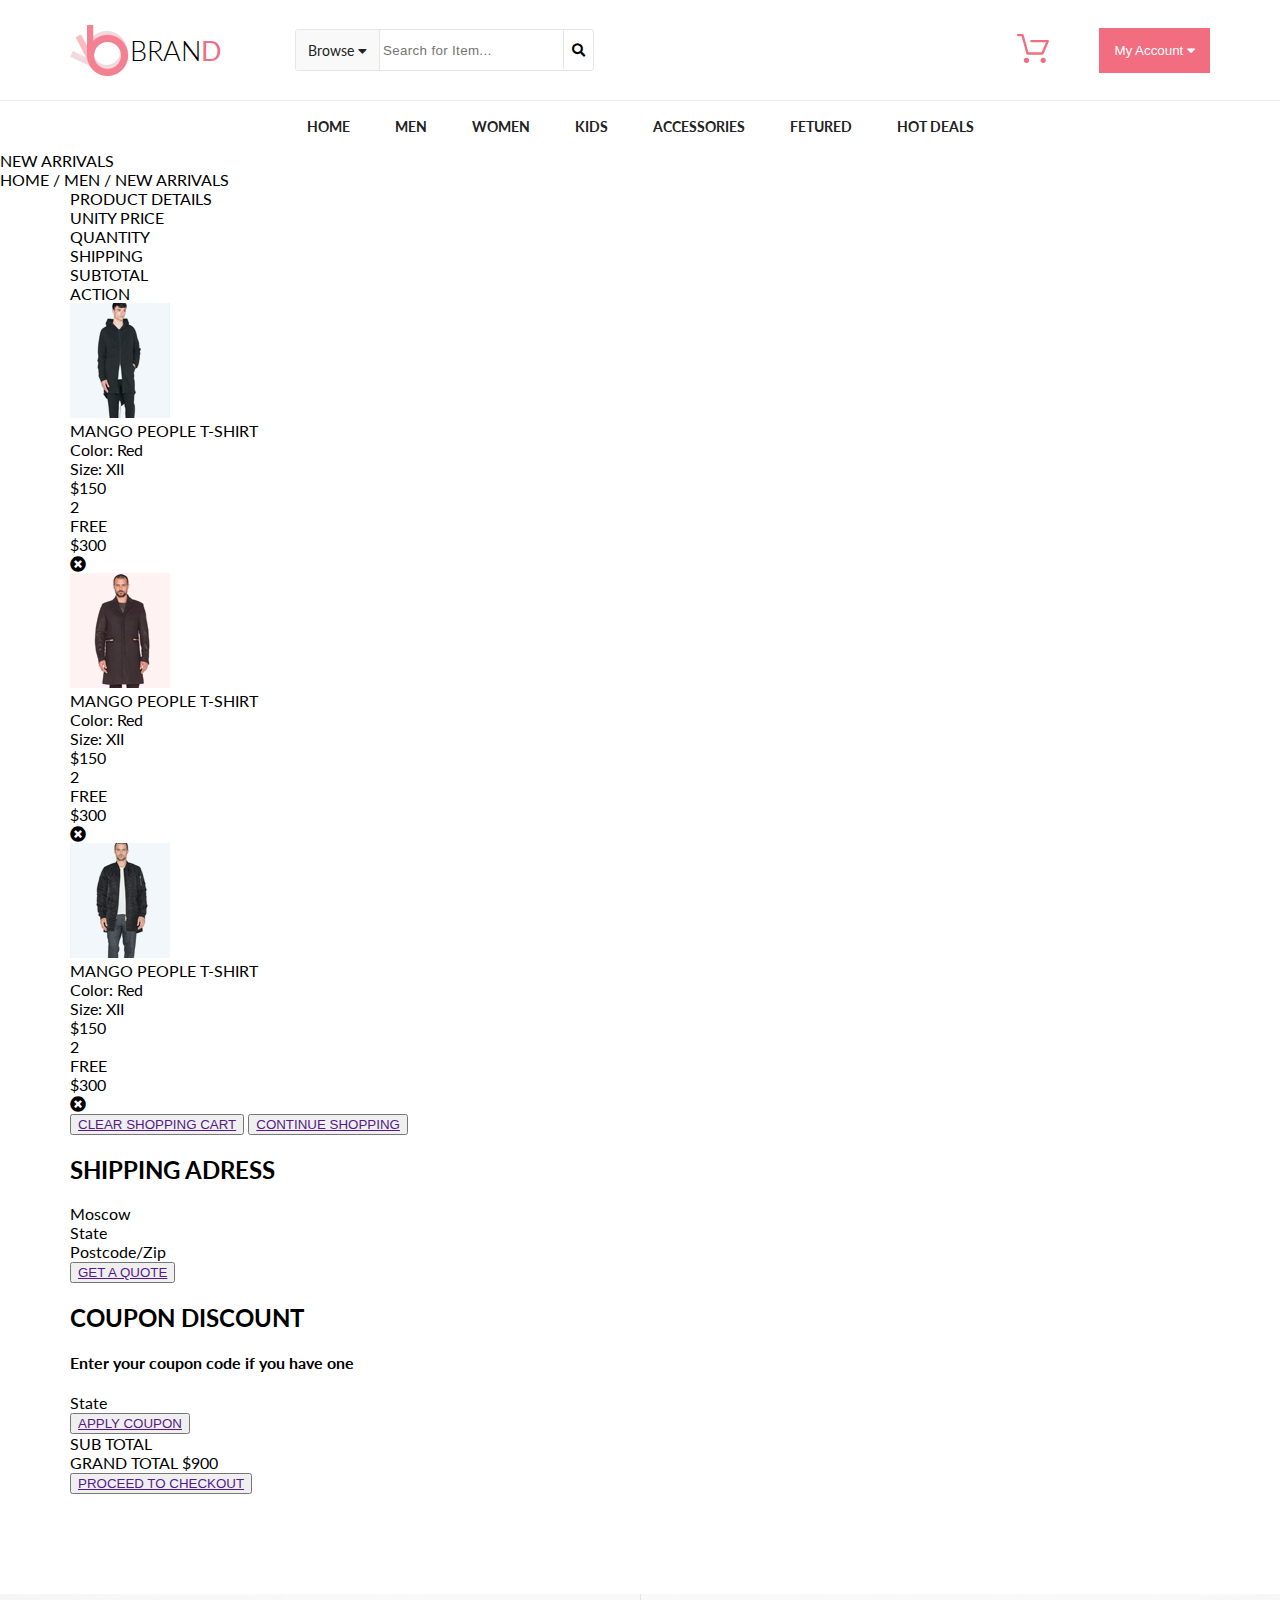
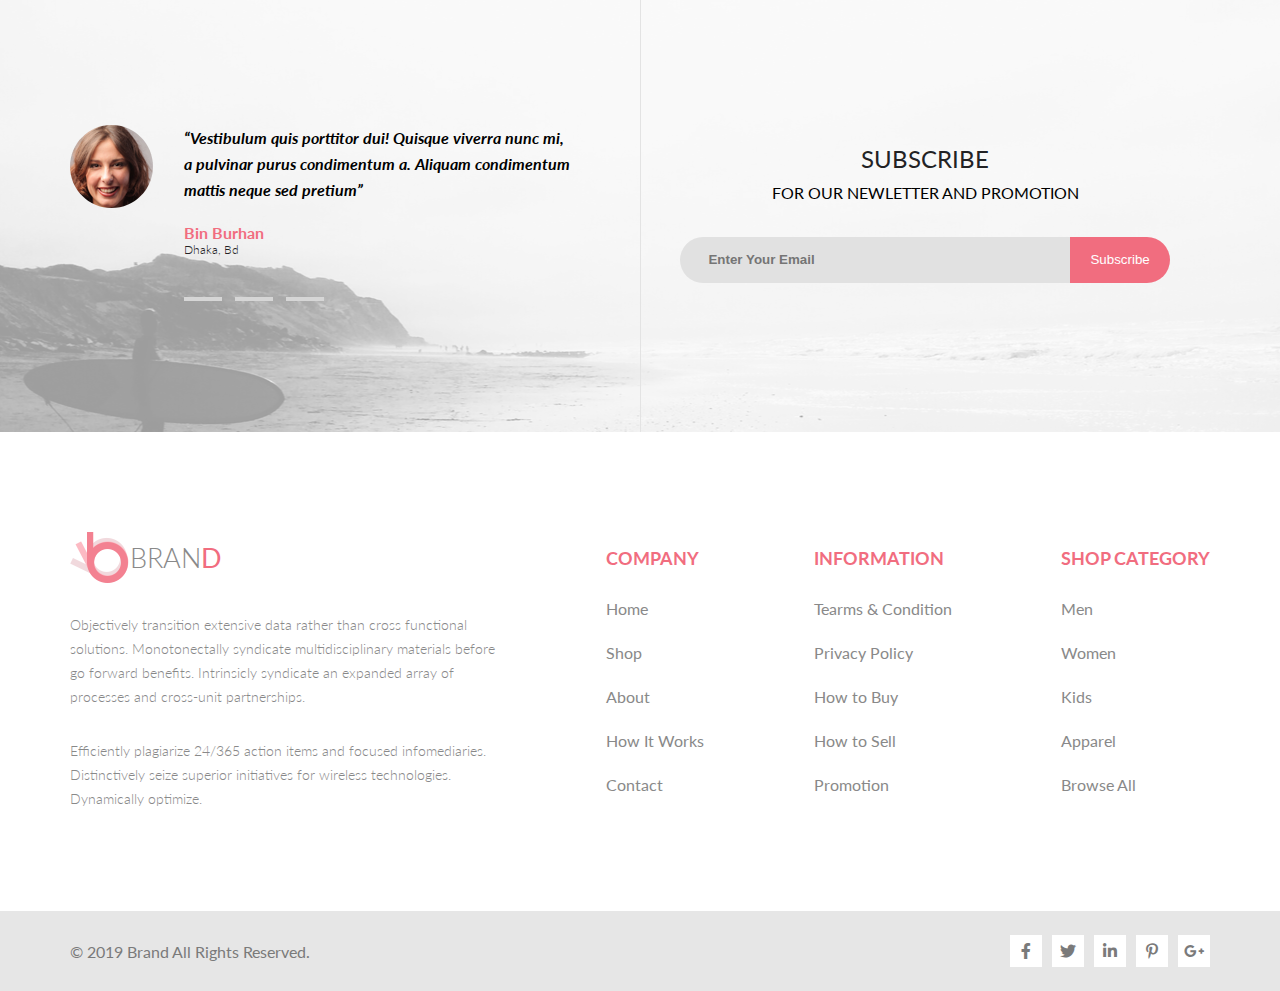
<file: hw02/cart.html>
﻿<!DOCTYPE html>
<html lang="en">
<head>
	<meta charset="UTF-8">
	<title>Geekbrains</title>
<!-- 	<link rel="stylesheet" href="https://use.fontawesome.com/releases/v5.6.3/css/all.css" integrity="sha384-UHRtZLI+pbxtHCWp1t77Bi1L4ZtiqrqD80Kn4Z8NTSRyMA2Fd33n5dQ8lWUE00s/" crossorigin="anonymous"> -->
	<link rel="stylesheet" href="styles/style.css">
</head>
<body>
	<!-- 2 создали шапку, добавим стили -->
	<header class="header">
		<div class="container headerInside">
			<div class="logo">
				BRAN<span>D</span>
			</div>
<!-- <div class="searchWrap"> делаем формой -->	
			<form class="searchWrap">
			<!-- делаем универсальное оформление, -->
			<!-- на случай смены количества символов -->
				<div class="searchBrowse">
					<!-- иконку возьмем на fontawesome -->
					Browse <i class="fas fa-caret-down"></i>
				</div>
				<!-- placeholder-подсказка -->
				<input placeholder="Search for Item..." type="	text">
				<button>
					<i class="fas fa-search"></i>
				</button>
			</form>
			<p class="headerCart">
				<!-- <i class="fas fas fa-shopping-cart fa-2x"></i>  -->
				<img class="headerCart"	src="images/cart.svg" alt="">  
			</p>

			<button class="accountBtn">
				My Account 
				<i class="fas fa-caret-down"></i>
			</button>
		</div>
	</header>	
    <nav class="topNav">
        <a href="#">Home</a>
        <a href="#">Men</a>
        <a href="#">Women</a>
        <a href="#">Kids</a>
        <a href="#">Accessories</a>
        <a href="#">Fetured</a>
        <a href="#">Hot Deals</a>
    </nav>
    <div class="topNavPanel">
        <div class="topNavPanelContent">
            <div class="topNavPanelSign1">
                NEW ARRIVALS
            </div>
            <div class="topNavPanelSign2">
                HOME / MEN / <a>NEW ARRIVALS</a>
            </div>
        </div>
    </div>

  <!--  -->

   <div class="cart container">
      <div class="cartText">
        <div>PRODUCT DETAILS</div>    
        <div>UNITY PRICE</div>  
        <div>QUANTITY</div>  
        <div>SHIPPING</div>  
        <div>SUBTOTAL</div>  
        <div>ACTION</div>    
      </div>
      <div class="cartLine"></div>
      <div class="cartProduct1">
         <div class="cartProduct1First">
             <div><img class="cartPhoto" src="images/layer_43.png" alt="cartPhoto"></div>
             <div class="cartProduct1FirstText">MANGO PEOPLE T-SHIRT</div>
             <div class="cartProduct2FirstText">Color: Red</div>
             <div class="cartProduct3FirstText">Size: XII</div>
         </div>
         <div class="cartProduct1Price">$150</div>
         <div class="cartProduct1Price">2</div>
         <div class="cartProduct1Price">FREE</div>
         <div class="cartProduct1Price">$300</div>
         <div class="cartProduct1Price"><i class="fas fa-times-circle"></i></div>  
      </div>
      <div class="cartLine"></div>
      <div class="cartProduct1">
         <div class="cartProduct1First">
             <div><img class="cartPhoto" src="images/layer_44.png" alt="cartPhoto"></div>
             <div class="cartProduct1FirstText">MANGO PEOPLE T-SHIRT</div>
             <div class="cartProduct2FirstText">Color: Red</div>
             <div class="cartProduct3FirstText">Size: XII</div>
         </div>
         <div class="cartProduct1Price">$150</div>
         <div class="cartProduct1Price">2</div>
         <div class="cartProduct1Price">FREE</div>
         <div class="cartProduct1Price">$300</div>
         <div class="cartProduct1Price"><i class="fas fa-times-circle"></i></div>  
      </div>
      <div class="cartLine"></div>
      <div class="cartProduct1">
         <div class="cartProduct1First">
             <div><img class="cartPhoto" src="images/layer_45.png" alt="cartPhoto"></div>
             <div class="cartProduct1FirstText">MANGO PEOPLE T-SHIRT</div>
             <div class="cartProduct2FirstText">Color: Red</div>
             <div class="cartProduct3FirstText">Size: XII</div>
         </div>
         <div class="cartProduct1Price">$150</div>
         <div class="cartProduct1Price">2</div>
         <div class="cartProduct1Price">FREE</div>
         <div class="cartProduct1Price">$300</div>
         <div class="cartProduct1Price"><i class="fas fa-times-circle"></i></div>  
      </div>
      <div class="cartLine"></div>
      <div class="buttom">
         <button class="buttomLeft">
             <a href="">CLEAR SHOPPING CART</a>
         </button>
         <button class="buttomRight">
            <a href="">CONTINUE SHOPPING</a>
         </button> 
      </div>
   </div>

<!--     <div class="container shoppingCart">
        <div class="shoppingGridRow shoppingGridRowHead">            
            <div class="productPrice">
                Unite price
            </div>
            <div class="productQty">
                Quantity
            </div>
            <div class="productShipping">
                Shipping
            </div>
            <div class="productSubtotal">
                Subtotal
            </div>
            <div class="productAction">
                Action
            </div>
            <section class="shoppingGridRow">
                <div class="product">
                    <img src="" alt="">
                    <div class="productDetails">
                        <div class="productName">
                            Mango
                        </div>
                        <div class="productColot">
                            .....
                        </div>
                        <div class="productSize">
                            
                        </div>
                    </div>
                </div>
                <div class="productPrice">...</div>
            </section>

            <section class="shoppingGridRow">
            
            </section>

            <section class="shoppingGridRow">
            
            </section>

            <section class="shoppingGridRow">
            
            </section>

            <section class="shoppingGridRow">
            
            </section>

        </div>
    </div> -->

   <div class="shippingProcess container">
      <div class="shippingAdress">
         <h2 class="shippingAdressText">SHIPPING ADRESS</h2>
         <div class="shippingAdressText1">
             Moscow
         </div>
         <div class="shippingAdressText1">
             State
         </div>
         <div class="shippingAdressText1">
             Postcode/Zip
         </div>
         <button class="buttomShiiping">
             <a href="">GET A QUOTE</a>
         </button>
      </div>
      <div class="couponDiscount">
         <h2>COUPON DISCOUNT</h2>
         <h4>Enter your coupon code if you have one</h4>
         <div class="shippingAdressText1">
             State
         </div>
         <button class="buttomShiiping">
             <a href="">APPLY COUPON</a>
         </button>
      </div>
      <div class="grandTotal">
          <div class="grandTotalText">
              SUB TOTAL
          </div>
          <div class="grandTotalText1">
              GRAND TOTAL <span>$900</span>
          </div>
          <button class="buttomGrandTotal">
             <a href="">PROCEED TO CHECKOUT</a>
         </button>
      </div>
   </div>

    <div class="subscribeWrap">
        <div class="container subscribe">
            <div class="reviews">
                <div class="reviewUnit">
                    <div class="reviewUnitLeft">
                        <img src="images/reviewPerson.png" alt="">
                    </div>
                    <div class="reviewUnitRight">
                        <blockquote>
                            “Vestibulum quis porttitor dui! Quisque viverra nunc mi,
                            a pulvinar purus condimentum a. Aliquam condimentum mattis neque sed pretium”
                        </blockquote>
                        <div class="reviewName">
                            Bin Burhan
                        </div>
                        <div class="reviewFrom">
                            Dhaka, Bd
                        </div>
                        <div class="reviewsSwitch">
                            <div></div>
                            <div></div>
                            <div></div>
                        </div>
                    </div>
                </div>
            </div>
            <div class="subscribeDivider"></div>
            <div class="subscribeRight">
                <div class="subscribeRightHead">
                    Subscribe
                </div>
                <div class="subscribeRightText">
                    FOR OUR NEWLETTER AND PROMOTION
                </div>
                <form class="subscribeForm" action="">
                    <input placeholder="Enter Your Email" type="text">
                    <button>Subscribe</button>
                </form>
            </div>
        </div>
    </div>
    <footer class="container">
        <div class="footerBrand">
            <div class="logo">
                BRAN<span>D</span>
            </div>
            <div class="footerBrandText1">
                Objectively transition extensive data rather than cross functional solutions. Monotonectally syndicate
                multidisciplinary materials before go forward benefits. Intrinsicly syndicate an expanded array of
                processes and cross-unit partnerships.
            </div>
            <div class="footerBrandText2">
                Efficiently plagiarize 24/365 action items and focused infomediaries.
                Distinctively seize superior initiatives for wireless technologies. Dynamically optimize.
            </div>
        </div>
        <div class="footerColumn">
            <h2>COMPANY</h2>
            <a href="">Home</a>
            <a href="">Shop</a>
            <a href="">About</a>
            <a href="">How It Works</a>
            <a href="">Contact</a>
        </div>
        <div class="footerColumn">
            <h2>INFORMATION</h2>
            <a href="">Tearms & Condition</a>
            <a href="">Privacy Policy</a>
            <a href="">How to Buy</a>
            <a href="">How to Sell</a>
            <a href="">Promotion</a>
        </div>
        <div class="footerColumn">
            <h2>SHOP CATEGORY</h2>
            <a href="">Men</a>
            <a href="">Women</a>
            <a href="">Kids</a>
            <a href="">Apparel</a>
            <a href="">Browse All</a>
        </div>
    </footer>
    <div class="copyrights">
        <div class="container copyrightsWrap">
            <div class="copyrightsLeft">
                &copy; 2019 Brand All Rights Reserved.
            </div>
            <div class="copyrightsRight">
                <a href=""><i class="fab fa-facebook-f"></i></a>
                <a href=""><i class="fab fa-twitter"></i></a>
                <a href=""><i class="fab fa-linkedin-in"></i></a>
                <a href=""><i class="fab fa-pinterest-p"></i></a>
                <a href=""><i class="fab fa-google-plus-g"></i></a>
            </div>
        </div>
    </div>
</body>
</html>
</file>
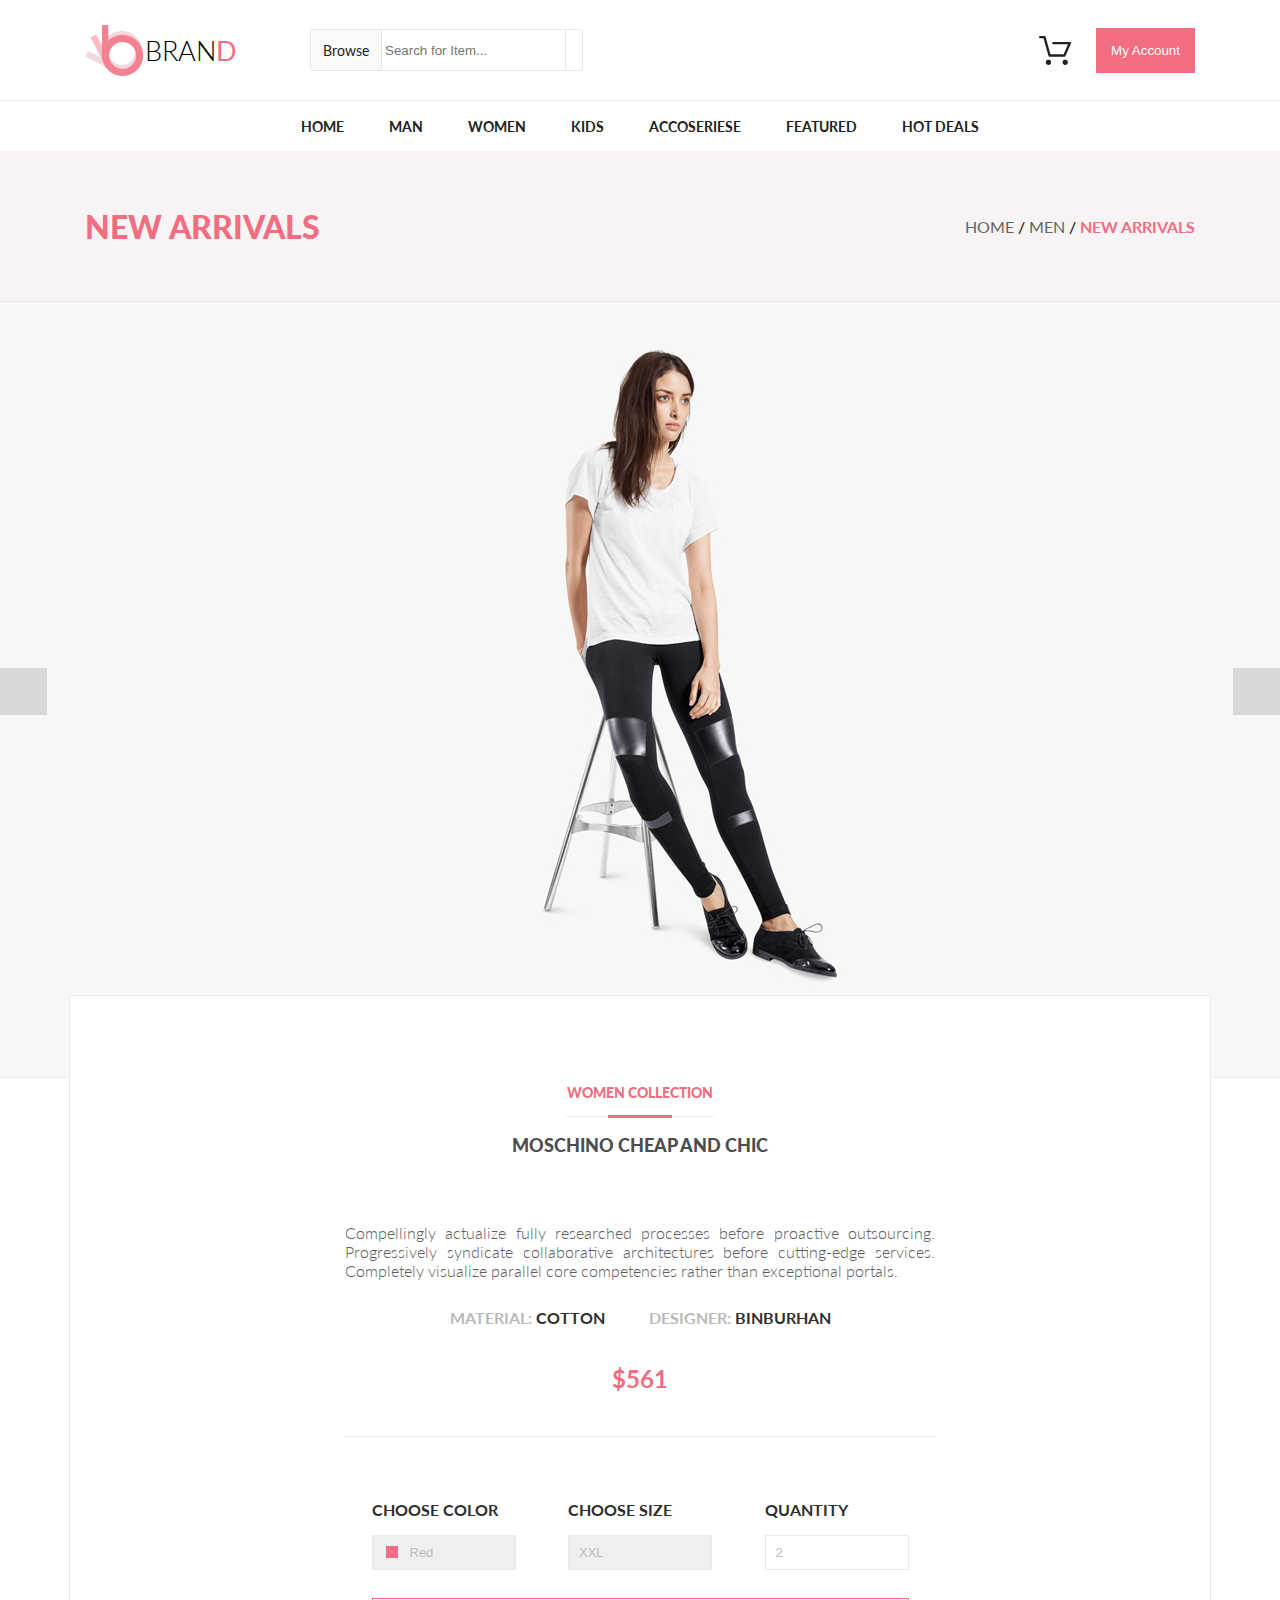
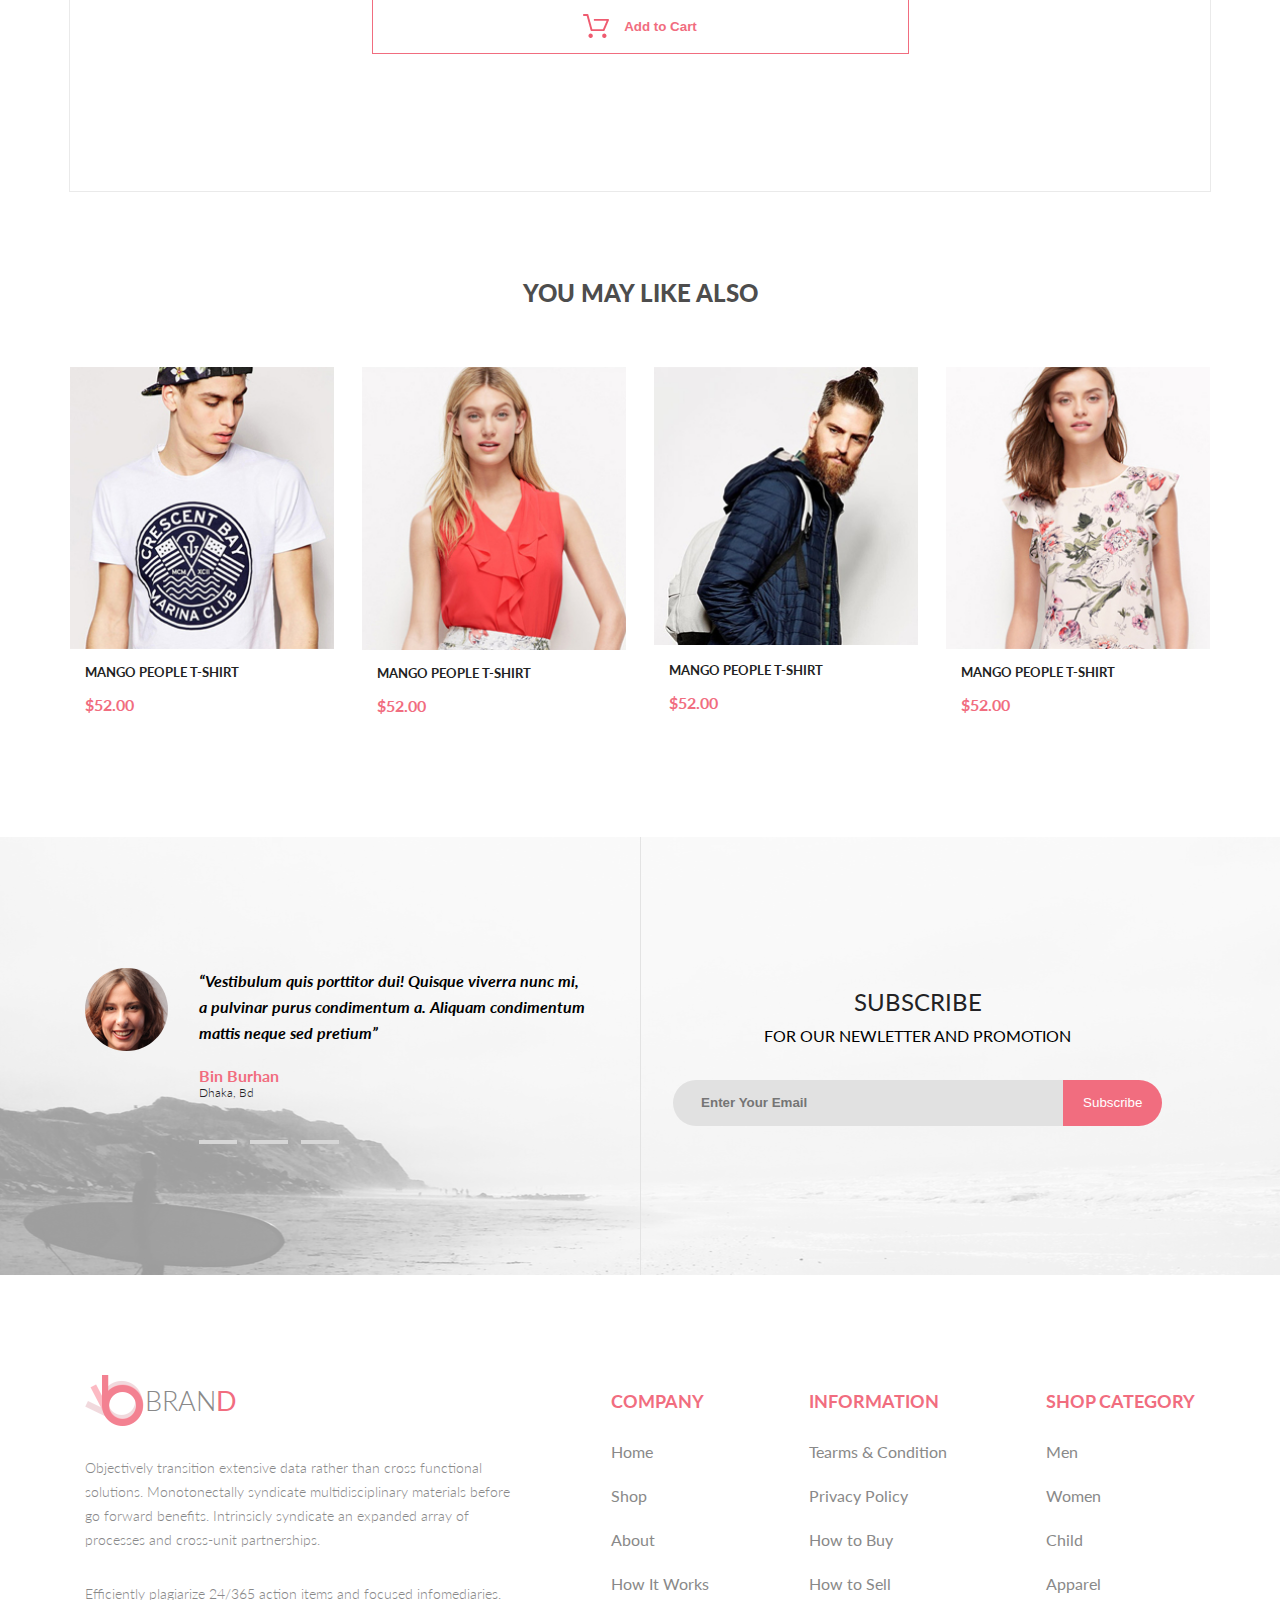
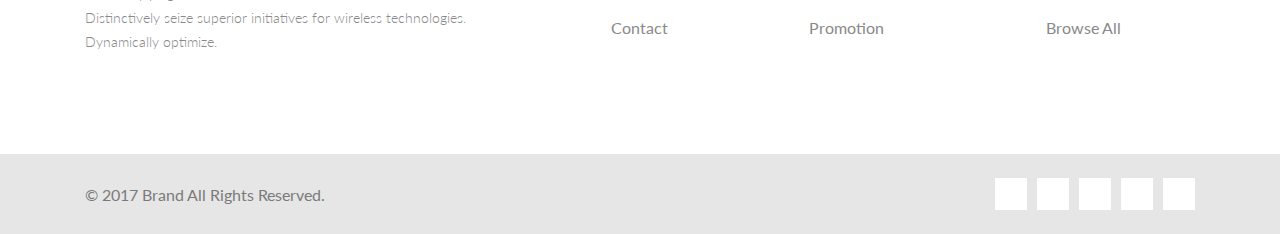
<file: hw04/single-page.html>
<!DOCTYPE html>
<html lang="en">
<head>
    <meta charset="UTF-8">
    <meta name="viewport" content="width=device-width, initial-scale=1.0">
    <link rel="stylesheet" href="https://use.fontawesome.com/releases/v5.6.3/css/all.css" integrity="sha384-UHRtZLI+pbxtHCWp1t77Bi1L4ZtiqrqD80Kn4Z8NTSRyMA2Fd33n5dQ8lWUE00s/"
        crossorigin="anonymous">
    <title>Document</title>
    <link rel="stylesheet" href="styles/styles.css">
</head>
<body>
    <header class="header">
        <div class="container headerInside">
            <div class="logo">
                BRAN<span>D</span>
            </div>
            <form class="searchWrap">
                <div class="searchBrowse">
                    Browse <i class="fas fa-caret-down"></i>
                </div>
                <input placeholder="Search for Item..." type="text">
                <button>
                    <i class="fas fa-search"></i>
                </button>
            </form>
            <img class="headerCart" src="images/cart.png" alt="">
            <button class="accountBtn">
                My Account
                <i class="fas fa-caret-down"></i>
            </button>
        </div>
    </header>
    <nav class="topNav">
        <a href="">Home</a>
        <a href="">Man</a>
        <a href="">Women</a>
        <a href="">Kids</a>
        <a href="">Accoseriese</a>
        <a href="">Featured</a>
        <a href="">Hot Deals </a>
    </nav>
    <div class="newArrivalsWrap">
        <div class="container newArrivals">
            <h1>New arrivals</h1>
            <nav>
                <a href="">Home</a>
                <span>/</span>
                <a href="">Men</a>
                <span>/</span>
                <a href="">New arrivals</a>
            </nav>
        </div>
    </div>

    <div class="modelWrap">
        <div class="modelSlider">
            <img src="images/slider1.jpg" alt="">
            <div class="modelSliderLeftArrow">
                <i class="fas fa-angle-left"></i>
            </div>
            <div class="modelSliderRightArrow">
                <i class="fas fa-angle-right"></i>
            </div>
        </div>
        <div class="modelDataWrap">
            <div class="modelData">
                <div class="modelHeader">Women collection</div>
                <div class="modelProductHeader">
                    Moschino Cheap And Chic
                </div>
                <div class="modelProductDesc">
                    Compellingly actualize fully researched processes before proactive outsourcing. Progressively syndicate
                    collaborative architectures before cutting-edge services. Completely visualize parallel core competencies
                    rather than exceptional portals.
                </div>
                <div class="modelProductDetails">
                    <div>
                        <span class="modelProductParam">Material:</span>
                        <span class="modelProductValue">Cotton</span>
                    </div>
                    <div>
                        <span class="modelProductParam">Designer:</span>
                        <span class="modelProductValue">Binburhan</span>
                    </div>
                </div>
                <div class="modelProductPrice">
                    $561
                </div>
                <form class="modelProductOrder">
                    <div class="modelProductOrderUnit">
                        <label for="">Choose color</label>
                        <div class="modelProductSelectWrap">
                            <i class="fas fa-chevron-down"></i>
                            <div class="modelProductColorValue"></div>
                            <select class="modelProductColor" name="" id="">
                                <option value="">Red</option>
                                <option value="">Green</option>
                                <option value="">Blue</option>
                            </select>
                        </div>
                    </div>
                    <div class="modelProductOrderUnit">
                        <label for="">Choose size</label>
                        <div class="modelProductSelectWrap">
                            <i class="fas fa-chevron-down"></i>
                            <select name="" id="">
                                <option value="">XXL</option>
                                <option value="">XL</option>
                                <option value="">L</option>
                            </select>
                        </div>
                    </div>
                    <div class="modelProductOrderUnit">
                        <label for="">Quantity</label>
                        <input type="text" value="2">
                    </div>
                    <button>
                        <img src="images/cartPink.png" alt="">
                        Add to Cart
                    </button>
                </form>
            </div>
        
        </div>
    </div>

    <div class="container alsoLike">
        <div class="alsoLikeHeader">
            You may like also
        </div>
        <div class="featuredItems">
            <div class="featuredItem">
                    <div class="featuredImgWrap">
                        <div class="featuredBuy">
                            <button>
                                <img src="images/addToCart.png" alt="">
                                Add to Cart
                            </button>
                        </div>
                        <img class="featuredProduct" src="images/featuredItem1.jpg" alt="">
                    </div>
                    <div class="featuredNameAndPrice">
                        <div class="featuredItemName">
                            Mango People T-shirt
                        </div>
                        <div class="featuredItemPrice">$52.00</div>
                    </div>
            </div>
            <div class="featuredItem">
                <div class="featuredImgWrap">
                    <div class="featuredBuy">
                        <button>
                            <img src="images/addToCart.png" alt="">
                            Add to Cart
                        </button>
                    </div>
                    <img class="featuredProduct" src="images/featuredItem2.jpg" alt="">
                </div>
                <div class="featuredNameAndPrice">
                    <div class="featuredItemName">
                        Mango People T-shirt
                    </div>
                    <div class="featuredItemPrice">$52.00</div>
                </div>
            </div>
            <div class="featuredItem">
                <div class="featuredImgWrap">
                    <div class="featuredBuy">
                        <button>
                            <img src="images/addToCart.png" alt="">
                            Add to Cart
                        </button>
                    </div>
                    <img class="featuredProduct" src="images/featuredItem3.jpg" alt="">
                </div>
                <div class="featuredNameAndPrice">
                    <div class="featuredItemName">
                        Mango People T-shirt
                    </div>
                    <div class="featuredItemPrice">$52.00</div>
                </div>
            </div>
            <div class="featuredItem">
                <div class="featuredImgWrap">
                    <div class="featuredBuy">
                        <button>
                            <img src="images/addToCart.png" alt="">
                            Add to Cart
                        </button>
                    </div>
                    <img class="featuredProduct" src="images/featuredItem4.jpg" alt="">
                </div>
                <div class="featuredNameAndPrice">
                    <div class="featuredItemName">
                        Mango People T-shirt
                    </div>
                    <div class="featuredItemPrice">$52.00</div>
                </div>
            </div>
        </div>
    </div>

    <div class="subscribeWrap">
        <div class="container subscribe">
            <div class="reviews">
                <div class="reviewUnit">
                    <div class="reviewUnitLeft">
                        <img src="images/reviewPerson.png" alt="">
                    </div>
                    <div class="reviewUnitRight">
                        <blockquote>
                            “Vestibulum quis porttitor dui! Quisque viverra nunc mi,
                            a pulvinar purus condimentum a. Aliquam condimentum mattis neque sed pretium”
                        </blockquote>
                        <div class="reviewName">
                            Bin Burhan
                        </div>
                        <div class="reviewFrom">
                            Dhaka, Bd
                        </div>
                        <div class="reviewsSwitch">
                            <div></div>
                            <div></div>
                            <div></div>
                        </div>
                    </div>
                </div>
            </div>
            <div class="subscribeDivider"></div>
            <div class="subscribeRight">
                <div class="subscribeRightHead">
                    Subscribe
                </div>
                <div class="subscribeRightText">
                    FOR OUR NEWLETTER AND PROMOTION
                </div>
                <form class="subscribeForm" action="">
                    <input placeholder="Enter Your Email" type="text">
                    <button>Subscribe</button>
                </form>
            </div>
        </div>
    </div>
    <footer class="container">
        <div class="footerBrand">
            <div class="logo">
                BRAN<span>D</span>
            </div>
            <div class="footerBrandText1">
                Objectively transition extensive data rather than cross functional solutions. Monotonectally syndicate
                multidisciplinary materials before go forward benefits. Intrinsicly syndicate an expanded array of
                processes and cross-unit partnerships.
            </div>
            <div class="footerBrandText2">
                Efficiently plagiarize 24/365 action items and focused infomediaries.
                Distinctively seize superior initiatives for wireless technologies. Dynamically optimize.
            </div>
        </div>
        <section class="footerColumn">
            <h2>COMPANY</h2>
            <nav>
                <a href="">Home</a>
                <a href="">Shop</a>
                <a href="">About</a>
                <a href="">How It Works</a>
                <a href="">Contact</a>
            </nav>
        </section>
        <section class="footerColumn">
            <h2>INFORMATION</h2>
            <nav>
                <a href="">Tearms & Condition</a>
                <a href="">Privacy Policy</a>
                <a href="">How to Buy</a>
                <a href="">How to Sell</a>
                <a href="">Promotion</a>
            </nav>
        </section>
        <section class="footerColumn">
            <h2>SHOP CATEGORY</h2>
            <nav>
                <a href="">Men</a>
                <a href="">Women</a>
                <a href="">Child</a>
                <a href="">Apparel</a>
                <a href="">Browse All</a>
            </nav>
        </section>
    </footer>
    <div class="copyrights">
        <div class="container copyrightsWrap">
            <div class="copyrightsLeft">
                &copy; 2017 Brand All Rights Reserved.
            </div>
            <div class="copyrightsRight">
                <a href=""><i class="fab fa-facebook-f"></i></a>
                <a href=""><i class="fab fa-twitter"></i></a>
                <a href=""><i class="fab fa-linkedin-in"></i></a>
                <a href=""><i class="fab fa-pinterest-p"></i></a>
                <a href=""><i class="fab fa-google-plus-g"></i></a>
            </div>
        </div>
    </div>
</body>
</html>
</file>
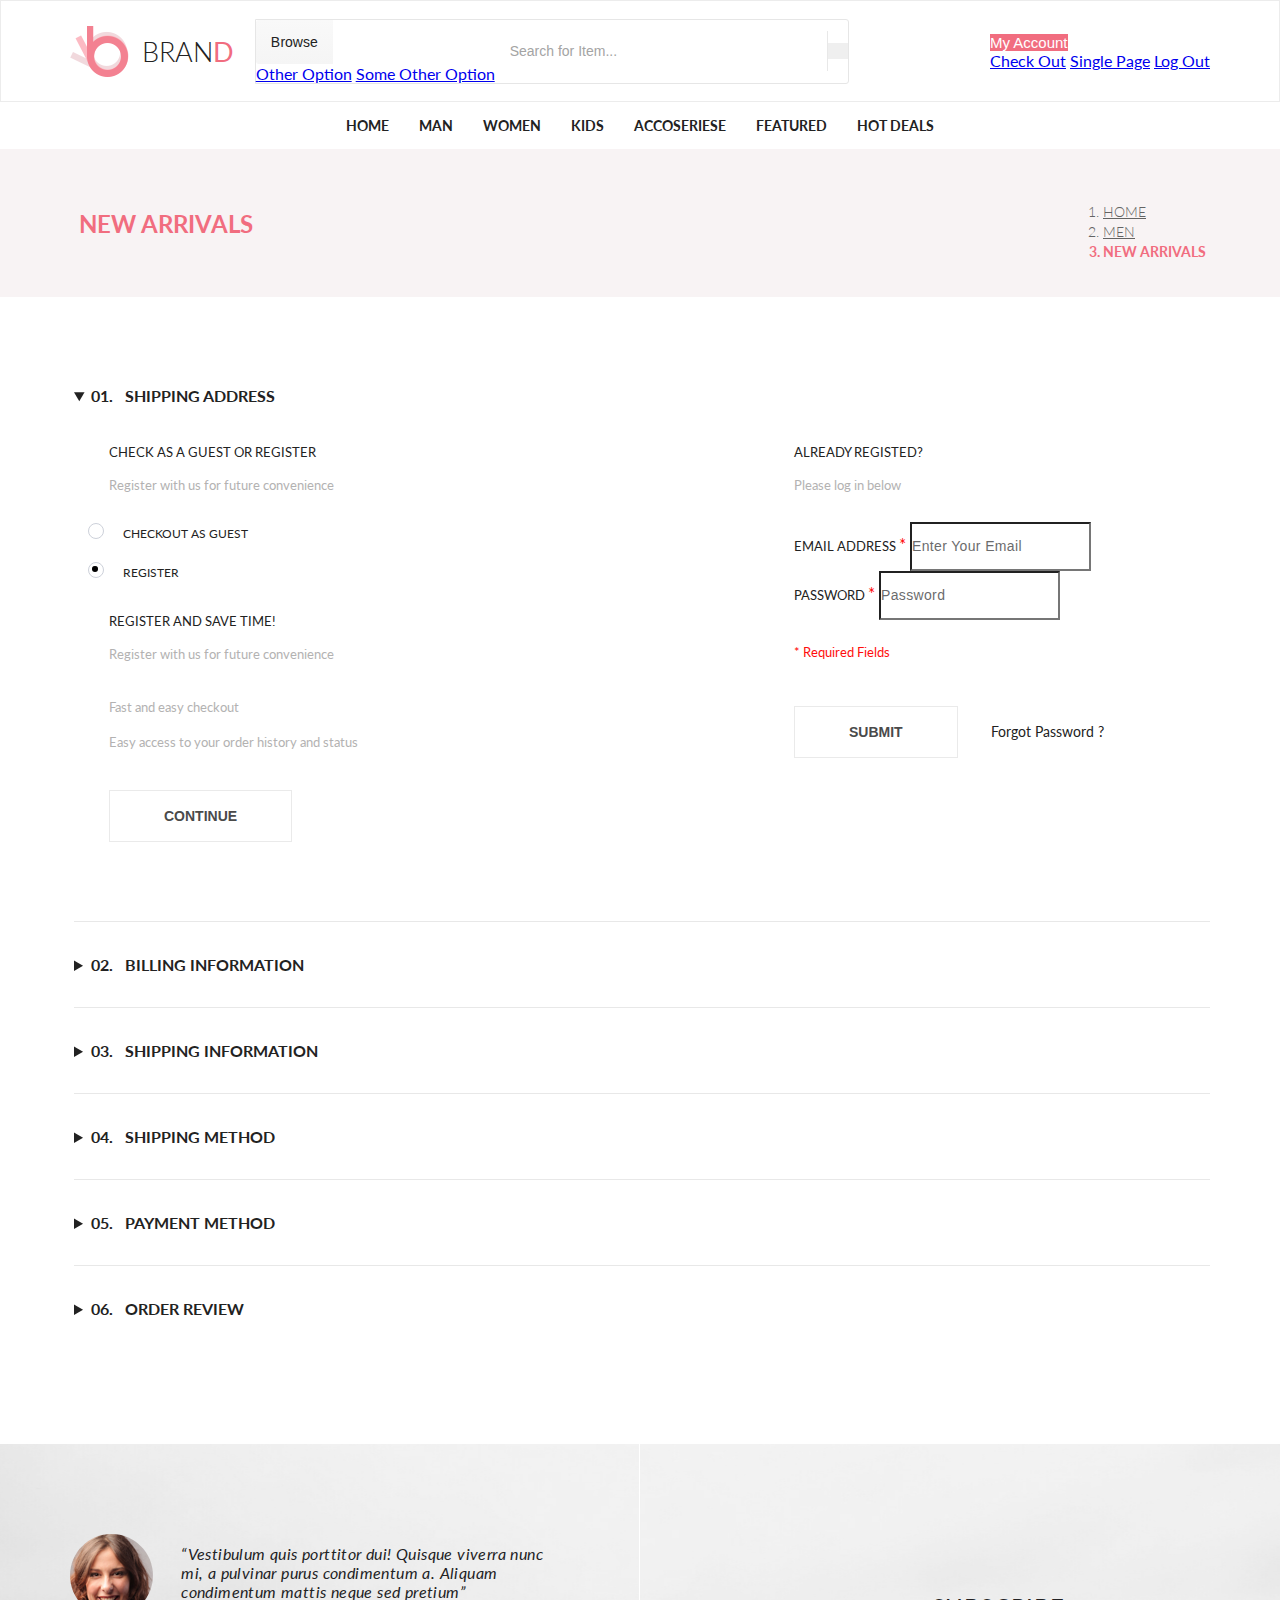
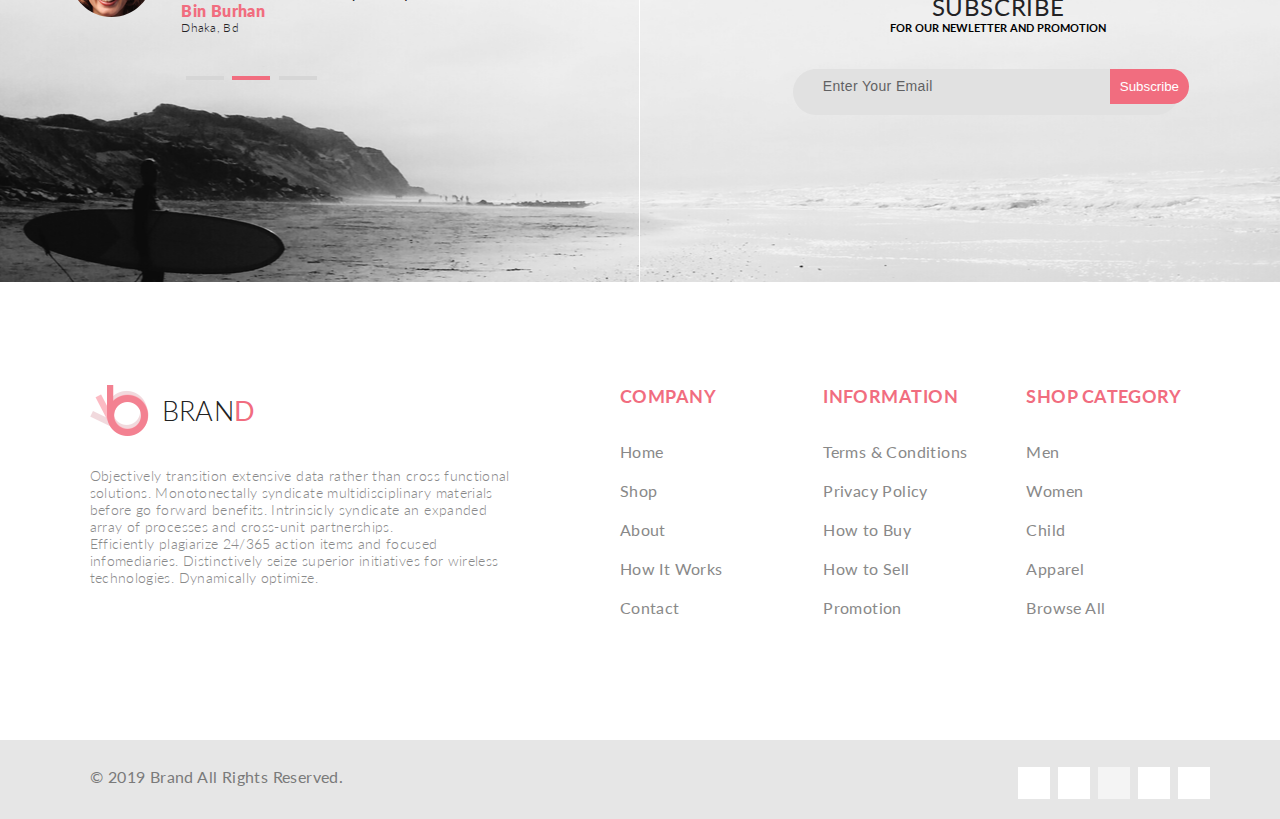
<file: hw07/checkout.html>
<!DOCTYPE html>
<html lang="en">

<head>
    <meta charset="UTF-8">
    <title>BRAND</title>
    <link rel="stylesheet" href="style.css">
    <link rel="stylesheet" href="https://stackpath.bootstrapcdn.com/bootstrap/4.2.1/css/bootstrap.min.css" integrity="sha384-GJzZqFGwb1QTTN6wy59ffF1BuGJpLSa9DkKMp0DgiMDm4iYMj70gZWKYbI706tWS" crossorigin="anonymous">
    <script src="https://code.jquery.com/jquery-3.3.1.slim.min.js" integrity="sha384-q8i/X+965DzO0rT7abK41JStQIAqVgRVzpbzo5smXKp4YfRvH+8abtTE1Pi6jizo" crossorigin="anonymous"></script>
    <script src="https://cdnjs.cloudflare.com/ajax/libs/popper.js/1.14.6/umd/popper.min.js" integrity="sha384-wHAiFfRlMFy6i5SRaxvfOCifBUQy1xHdJ/yoi7FRNXMRBu5WHdZYu1hA6ZOblgut" crossorigin="anonymous"></script>
    <script src="https://stackpath.bootstrapcdn.com/bootstrap/4.2.1/js/bootstrap.min.js" integrity="sha384-B0UglyR+jN6CkvvICOB2joaf5I4l3gm9GU6Hc1og6Ls7i6U/mkkaduKaBhlAXv9k" crossorigin="anonymous"></script>
    <link rel="stylesheet" href="https://use.fontawesome.com/releases/v5.7.0/css/all.css" integrity="sha384-lZN37f5QGtY3VHgisS14W3ExzMWZxybE1SJSEsQp9S+oqd12jhcu+A56Ebc1zFSJ" crossorigin="anonymous">
</head>

<body>
    <header class="header">
        <div class="container header-flex">
            <div class="header-left">
                <a class="logo" href="index.html"><img class="logo-img" src="img/logo.png" alt="logo">BRAN<span class="logo-d">D</span></a>
                <form class="form" action="#">
                    <div class="btn-group" role="group">
                        <button id="btnGroupDrop1" type="button" class="btn btn-secondary dropdown-toggle" data-toggle="dropdown" aria-haspopup="true" aria-expanded="false">
                            <span class="browse-b">B</span>rowse
                        </button>
                        <div class="dropdown-menu" aria-labelledby="btnGroupDrop1">
                            <a class="dropdown-item" href="#">Other Option</a>
                            <a class="dropdown-item" href="#">Some Other Option</a>
                        </div>
                    </div>
                    <input class="input-search" type="text" placeholder="Search for Item...">
                    <button id="search-button" type="submit"><i class="fas fa-search"></i></button>
                </form>
            </div>
            <div class="header-right">
                <a class="cart" href="#"><i class="fas fa-shopping-cart cart-header"></i></a>
                <div class="btn-group" role="group">
                    <button id="btnGroupDrop2" type="button" class="btn btn-secondary dropdown-toggle" data-toggle="dropdown" aria-haspopup="true" aria-expanded="false">My Account</button>
                    <div class="dropdown-menu" aria-labelledby="btnGroupDrop1">
                        <a class="dropdown-item" href="checkout.html">Check Out</a>
                        <a class="dropdown-item" href="single-page.html">Single Page</a>
                        <a class="dropdown-item" href="#">Log Out</a>
                    </div>
                </div>
            </div>
        </div>
    </header>
    <nav class="navigation">
        <div class="container">
            <ul class="menu">
                <li><a href="#" class="menu-link">Home</a></li>
                <li><a href="#" class="menu-link">Man</a></li>
                <li><a href="#" class="menu-link">Women</a></li>
                <li><a href="#" class="menu-link">Kids</a></li>
                <li><a href="#" class="menu-link">Accoseriese</a></li>
                <li><a href="#" class="menu-link">Featured</a></li>
                <li><a href="#" class="menu-link">Hot Deals </a></li>
            </ul>
        </div>
    </nav>
    <nav class="new-arrivals">
        <div class="container">
            <h3 class="new-arrivals-h">New Arrivals</h3>
            <div>
                <nav aria-label="breadcrumb">
                    <ol class="breadcrumb">
                        <li class="breadcrumb-item"><a class="breadcrumb-item-a" href="#">Home</a></li>
                        <li class="breadcrumb-item"><a class="breadcrumb-item-a" href="#">Men</a></li>
                        <li class="breadcrumb-item active" aria-current="page">New Arrivals</li>
                    </ol>
                </nav>
            </div>
        </div>
    </nav>
    <div class="container">
        <div class="shipping-details">
            <details class="details" open>
                <summary class="summary first">01.&nbsp;&nbsp;&nbsp;Shipping Address</summary>
                <div class="check-out-info">
                    <div class="shipping-address">
                        <h5 class="shipping-address-h5">Check as a guest or register</h5>
                        <h6 class="shipping-address-h6">Register with us for future convenience</h6>
                        <div class="guest-check-form">
                            <div class="form-check">
                                <input class="form-check-input" type="radio" name="exampleRadios" id="exampleRadios1" value="option1">
                                <label class="form-check-label" for="exampleRadios1">
                                    checkout as guest
                                </label>
                            </div>
                            <div class="form-check">
                                <input class="form-check-input" type="radio" name="exampleRadios" id="exampleRadios2" value="option2" checked>
                                <label class="form-check-label" for="exampleRadios2">
                                    register&nbsp;&nbsp;&nbsp;&nbsp;&nbsp;&nbsp;&nbsp;&nbsp;&nbsp;&nbsp;&nbsp;&nbsp;&nbsp;&nbsp;&nbsp;&nbsp;&nbsp;
                                </label>
                            </div>
                        </div>
                        <h5 class="shipping-address-h5">register and save time!</h5>
                        <h6 class="shipping-address-h6">Register with us for future convenience</h6>
                        <h6 class="shipping-address-h6 benefits"><i class="fas fa-angle-double-right"></i> Fast and easy checkout</h6>
                        <h6 class="shipping-address-h6"><i class="fas fa-angle-double-right"></i> Easy access to your order history and status</h6>
                        <button class="button-continue">
                            Continue
                        </button>
                    </div>
                    <div class="shipping-address">
                        <h5 class="shipping-address-h5">Already registed?</h5>
                        <h6 class="shipping-address-h6">Please log in below</h6>
                        <form class="form-login">
                            <div class="form-group">
                                <label class="label-login" for="exampleInputEmail1">
                                    <span class="shipping-address-h5">EMAIL ADDRESS&nbsp;<span class="asterix">&#42;</span></span>
                                </label>
                                <input type="email" class="form-control" id="exampleInputEmail1" aria-describedby="emailHelp" placeholder="Enter your email" required>
                            </div>
                            <div class="form-group">
                                <label class="label-login" for="exampleInputPassword1">
                                    <span class="shipping-address-h5">PASSWORD&nbsp;<span class="asterix">&#42;</span></span>
                                </label>
                                <input type="password" class="form-control" id="exampleInputPassword1" placeholder="Password" required>
                            </div>
                            <div class="required-fields">&#42; Required Fields</div>
                            <button class="button-continue">
                                Submit
                            </button>
                            <a class="forgot-password" href="#">Forgot Password ?</a>
                        </form>
                    </div>

                </div>
            </details>
            <details class="details">
                <summary class="summary">02.&nbsp;&nbsp;&nbsp;BILLING INFORMATION</summary>
                <div class="lorem">Lorem ipsum dolor sit amet, consectetur adipisicing elit. Rerum mollitia optio animi, itaque quibusdam dignissimos error, ipsum fugit nisi voluptate.</div>
            </details>
            <details class="details">
                <summary class="summary">03.&nbsp;&nbsp;&nbsp;SHIPPING INFORMATION</summary>
                <div class="lorem">Lorem ipsum dolor sit amet, consectetur adipisicing elit. Rerum mollitia optio animi, itaque quibusdam dignissimos error, ipsum fugit nisi voluptate.</div>
            </details>
            <details class="details">
                <summary class="summary">04.&nbsp;&nbsp;&nbsp;SHIPPING METHOD</summary>
                <div class="lorem">Lorem ipsum dolor sit amet, consectetur adipisicing elit. Rerum mollitia optio animi, itaque quibusdam dignissimos error, ipsum fugit nisi voluptate.</div>
            </details>
            <details class="details">
                <summary class="summary">05.&nbsp;&nbsp;&nbsp;PAYMENT METHOD</summary>
                <div class="lorem">Lorem ipsum dolor sit amet, consectetur adipisicing elit. Rerum mollitia optio animi, itaque quibusdam dignissimos error, ipsum fugit nisi voluptate.</div>
            </details>
            <details class="details">
                <summary class="summary">06.&nbsp;&nbsp;&nbsp;ORDER REVIEW</summary>
                <div class="lorem last">Lorem ipsum dolor sit amet, consectetur adipisicing elit. Rerum mollitia optio animi, itaque quibusdam dignissimos error, ipsum fugit nisi voluptate.</div>
            </details>
        </div>

    </div>

    <footer>
        <div class="subscribe">
            <div class="container">
                <div class="sub-box">
                    <div><img class="sub-box-img" src="img/icon-woman.png" alt="icon woman"></div>
                    <div>
                        <p class="quote">“Vestibulum quis porttitor dui! Quisque viverra nunc mi, a pulvinar purus condimentum a. Aliquam condimentum mattis neque sed pretium”</p>
                        <p class="quote-author"><span class="quote-author-span">Bin Burhan</span><br> Dhaka, Bd</p>
                        <div class="decoration-box">
                            <div class="decoration-box-lt"></div>
                            <div class="decoration-box-lt"></div>
                            <div class="decoration-box-lt"></div>
                        </div>
                    </div>
                </div>
                <div class="sub-box sub-second">
                    <div class="subscribe-description">
                        <h3>Subscribe</h3>
                        <h6>FOR OUR NEWLETTER AND PROMOTION</h6>
                    </div>
                    <div class="sub-form">
                        <form class="form" action="#">
                            <input class="input-email" type="email" placeholder="Enter Your Email">
                            <button class="button-subscribe" type="submit">Subscribe</button>
                        </form>
                    </div>
                </div>
            </div>
        </div>
        <div class="info">
            <div class="container">
                <div class="info-para">
                    <a class="logo" href="index.html"><img class="logo-img" src="img/logo.png" alt="logo">BRAN<span class="logo-d">D</span></a>
                    <p>Objectively transition extensive data rather than cross functional solutions. Monotonectally syndicate multidisciplinary materials before go forward benefits. Intrinsicly syndicate an expanded array of processes and cross-unit partnerships.</p>
                    <p>Efficiently plagiarize 24/365 action items and focused infomediaries. Distinctively seize superior initiatives for wireless technologies. Dynamically optimize.</p>
                </div>
                <div class="info-column">
                    <h5 class="info-column-h5">COMPANY</h5>
                    <ul class="info-categories">
                        <li><a class="info-categories-a" href="#">Home</a></li>
                        <li><a class="info-categories-a" href="#">Shop</a></li>
                        <li><a class="info-categories-a" href="#">About</a></li>
                        <li><a class="info-categories-a" href="#">How It Works</a></li>
                        <li><a class="info-categories-a" href="#">Contact</a></li>
                    </ul>
                </div>
                <div class="info-column">
                    <h5 class="info-column-h5">INFORMATION</h5>
                    <ul class="info-categories">
                        <li><a class="info-categories-a" href="#">Terms &amp; Conditions</a></li>
                        <li><a class="info-categories-a" href="#">Privacy Policy</a></li>
                        <li><a class="info-categories-a" href="#">How to Buy</a></li>
                        <li><a class="info-categories-a" href="#">How to Sell</a></li>
                        <li><a class="info-categories-a" href="#">Promotion</a></li>
                    </ul>
                </div>
                <div class="info-column">
                    <h5 class="info-column-h5">SHOP CATEGORY</h5>
                    <ul class="info-categories">
                        <li><a class="info-categories-a" href="#">Men</a></li>
                        <li><a class="info-categories-a" href="#">Women</a></li>
                        <li><a class="info-categories-a" href="#">Child</a></li>
                        <li><a class="info-categories-a" href="#">Apparel</a></li>
                        <li><a class="info-categories-a" href="#">Browse All</a></li>
                    </ul>
                </div>
            </div>
        </div>
        <div class="footer">
            <div class="container">
                <div class="footer-left">
                    &copy; 2019 Brand All Rights Reserved.
                </div>
                <div class="footer-right">
                    <div class="icon-social"><a class="icon-social-a" href="#"><i class="fab fa-facebook-f"></i></a></div>
                    <div class="icon-social"><a class="icon-social-a" href="#"><i class="fab fa-twitter"></i></a></div>
                    <div class="icon-social no-link"><i class="fab fa-linkedin-in"></i></div>
                    <div class="icon-social"><a class="icon-social-a" href="#"><i class="fab fa-pinterest"></i></a></div>
                    <div class="icon-social"><a class="icon-social-a" href="#"><i class="fab fa-google-plus-g"></i></a></div>
                </div>
            </div>
        </div>
    </footer>
</body>

</html>
</file>
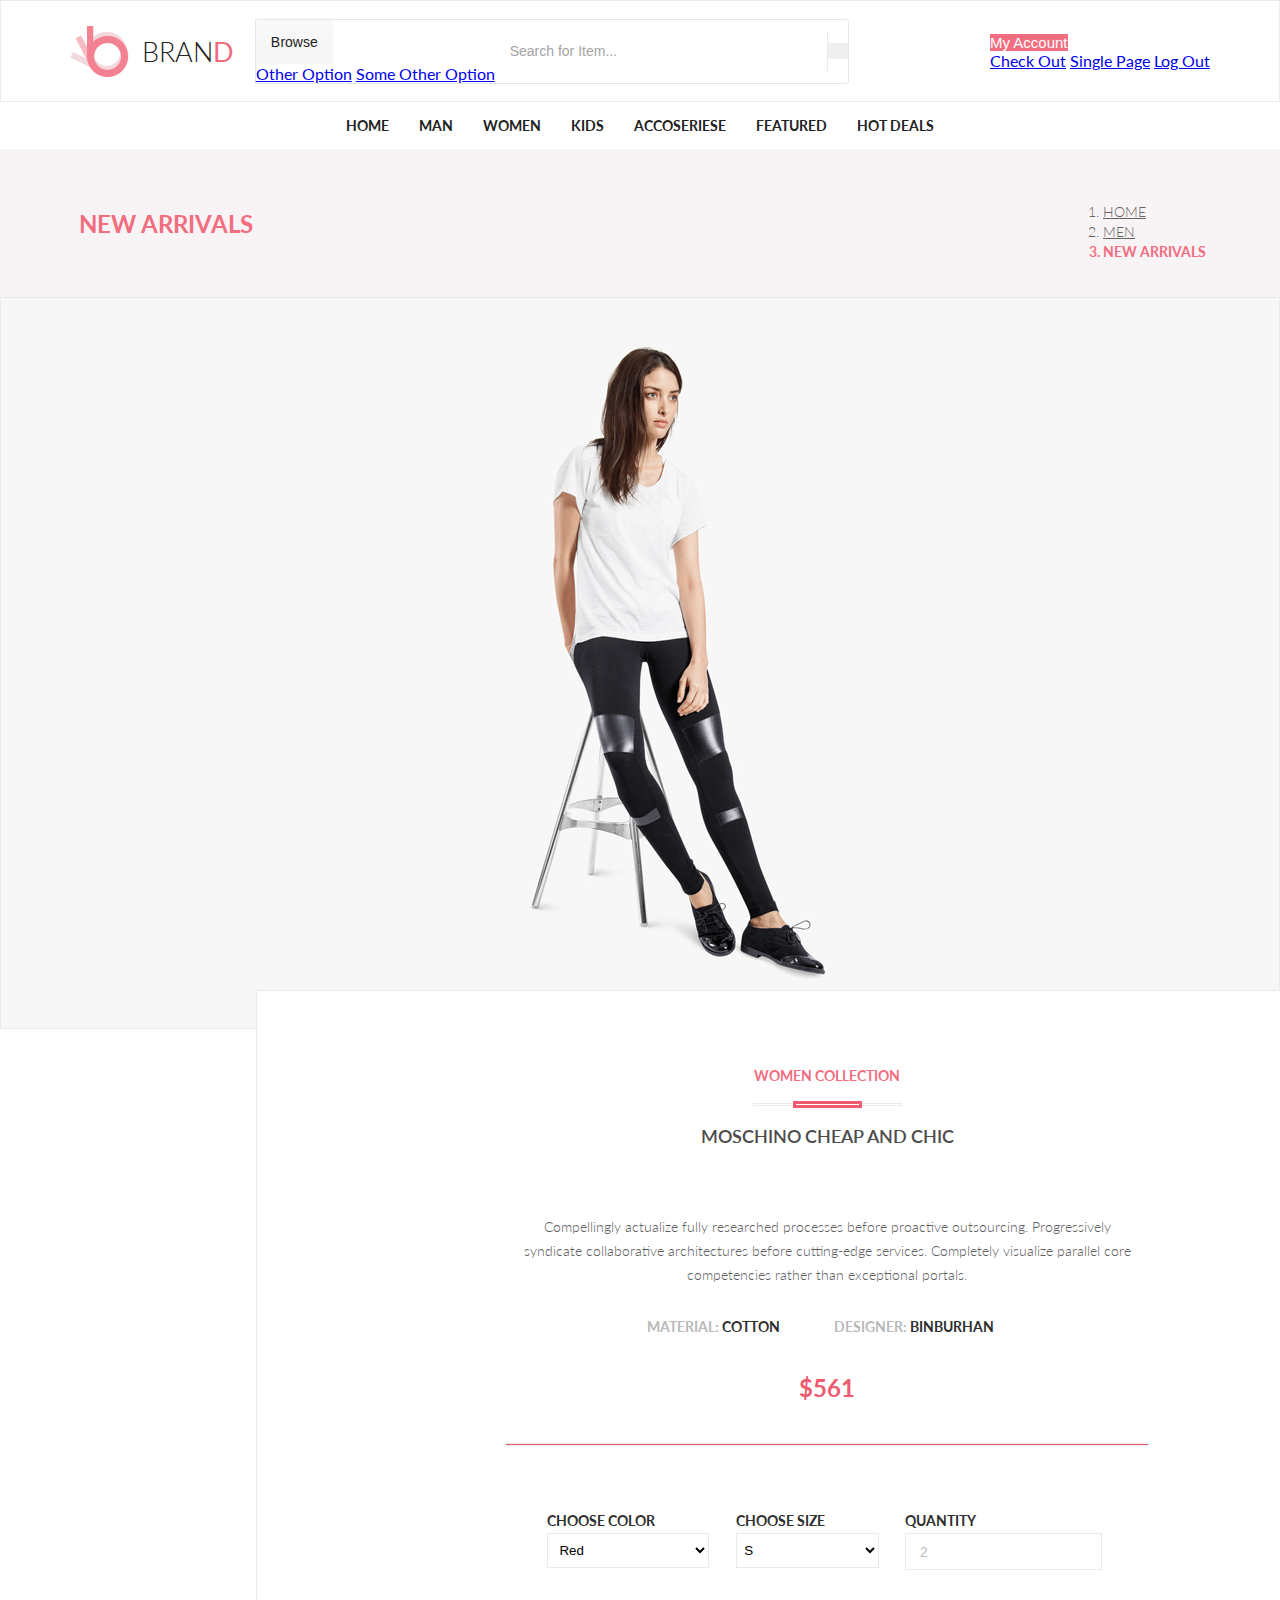
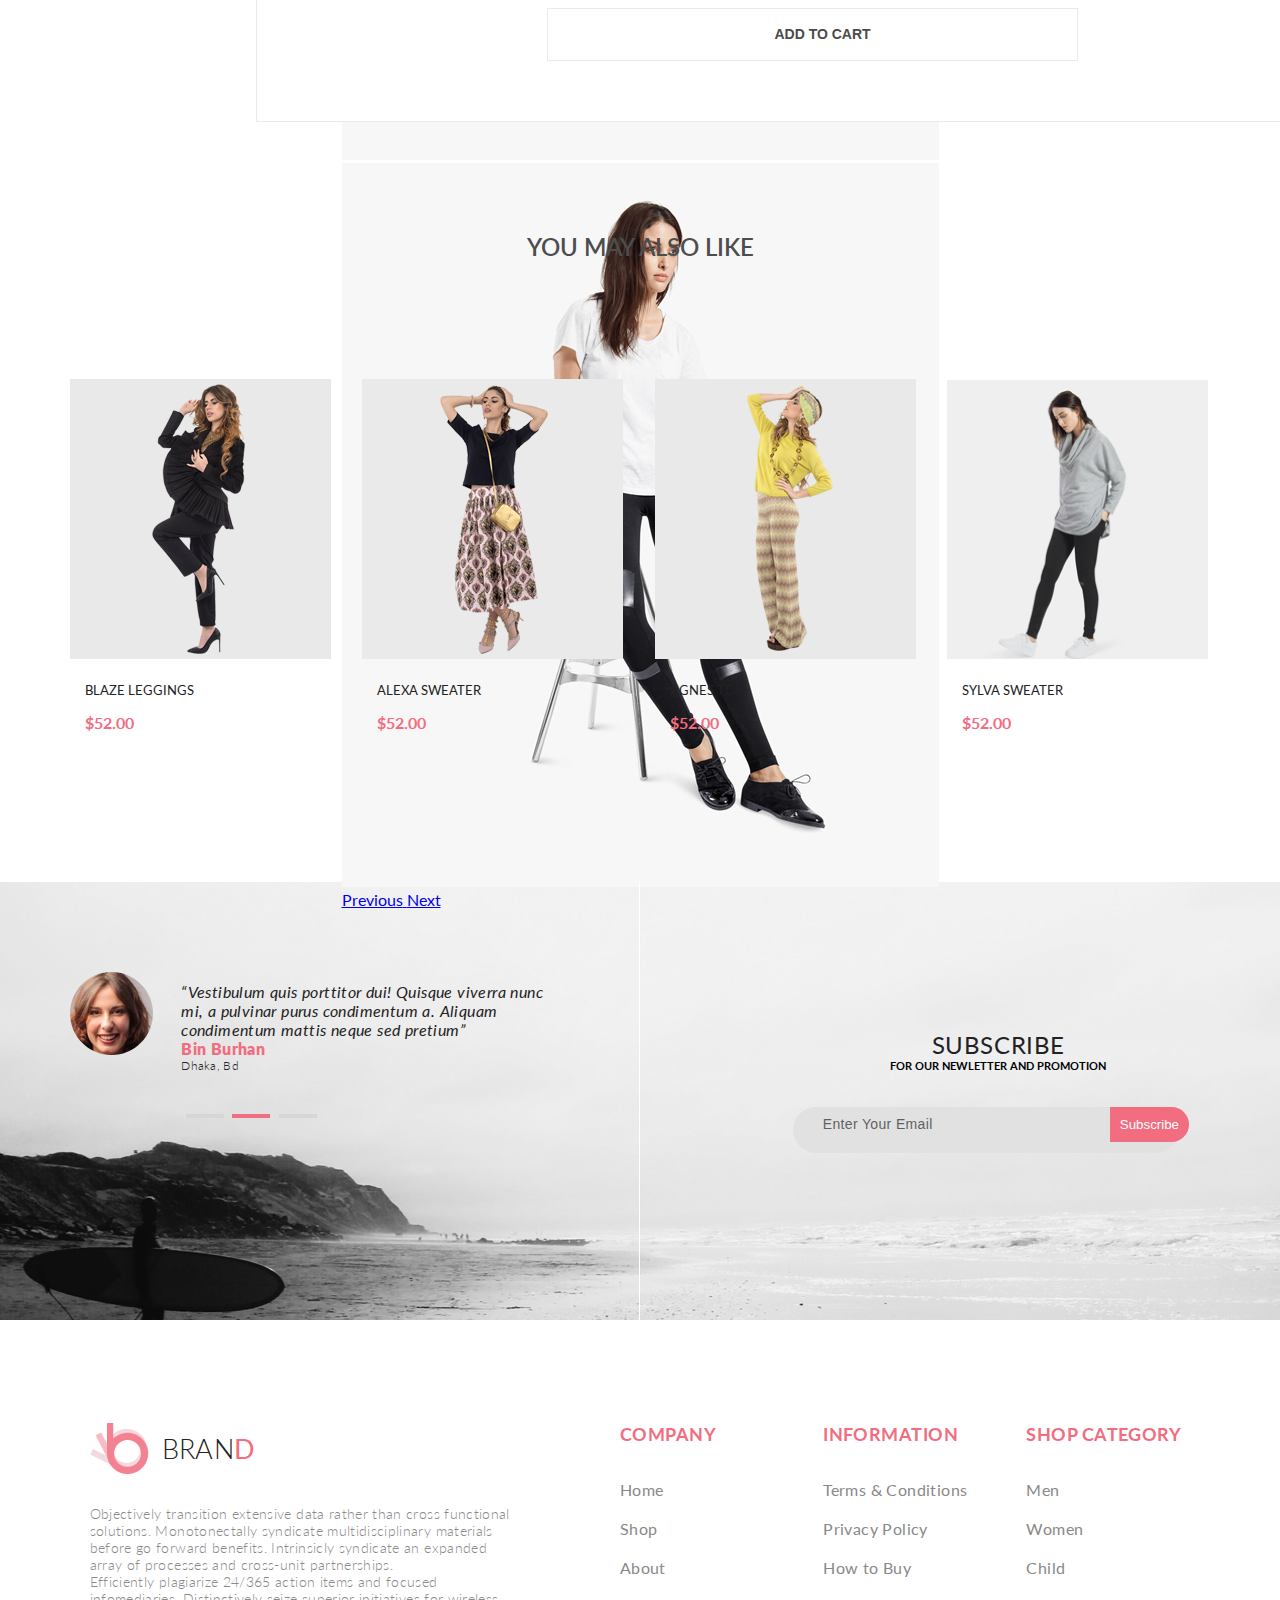
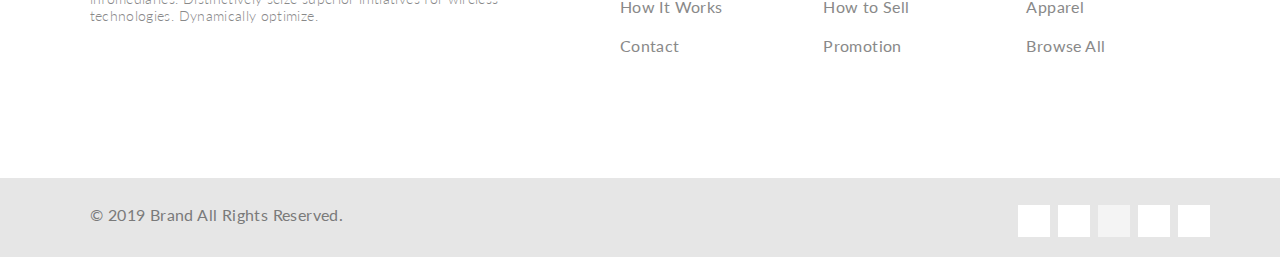
<file: hw07/single-page.html>
<!DOCTYPE html>
<html lang="en">

<head>
    <meta charset="UTF-8">
    <title>BRAND</title>
    <link rel="stylesheet" href="style.css">
    <link rel="stylesheet" href="https://stackpath.bootstrapcdn.com/bootstrap/4.2.1/css/bootstrap.min.css" integrity="sha384-GJzZqFGwb1QTTN6wy59ffF1BuGJpLSa9DkKMp0DgiMDm4iYMj70gZWKYbI706tWS" crossorigin="anonymous">
    <script src="https://code.jquery.com/jquery-3.3.1.slim.min.js" integrity="sha384-q8i/X+965DzO0rT7abK41JStQIAqVgRVzpbzo5smXKp4YfRvH+8abtTE1Pi6jizo" crossorigin="anonymous"></script>
    <script src="https://cdnjs.cloudflare.com/ajax/libs/popper.js/1.14.6/umd/popper.min.js" integrity="sha384-wHAiFfRlMFy6i5SRaxvfOCifBUQy1xHdJ/yoi7FRNXMRBu5WHdZYu1hA6ZOblgut" crossorigin="anonymous"></script>
    <script src="https://stackpath.bootstrapcdn.com/bootstrap/4.2.1/js/bootstrap.min.js" integrity="sha384-B0UglyR+jN6CkvvICOB2joaf5I4l3gm9GU6Hc1og6Ls7i6U/mkkaduKaBhlAXv9k" crossorigin="anonymous"></script>
    <link rel="stylesheet" href="https://use.fontawesome.com/releases/v5.7.0/css/all.css" integrity="sha384-lZN37f5QGtY3VHgisS14W3ExzMWZxybE1SJSEsQp9S+oqd12jhcu+A56Ebc1zFSJ" crossorigin="anonymous">
</head>

<body>
    <header class="header">
        <div class="container header-flex">
            <div class="header-left">
                <a class="logo" href="index.html"><img class="logo-img" src="img/logo.png" alt="logo">BRAN<span class="logo-d">D</span></a>
                <form class="form" action="#">
                    <div class="btn-group" role="group">
                        <button id="btnGroupDrop1" type="button" class="btn btn-secondary dropdown-toggle" data-toggle="dropdown" aria-haspopup="true" aria-expanded="false">
                            <span class="browse-b">B</span>rowse
                        </button>
                        <div class="dropdown-menu" aria-labelledby="btnGroupDrop1">
                            <a class="dropdown-item" href="#">Other Option</a>
                            <a class="dropdown-item" href="#">Some Other Option</a>
                        </div>
                    </div>
                    <input class="input-search" type="text" placeholder="Search for Item...">
                    <button id="search-button" type="submit"><i class="fas fa-search"></i></button>
                </form>
            </div>
            <div class="header-right">
                <a class="cart" href="#"><i class="fas fa-shopping-cart cart-header"></i></a>
                <div class="btn-group" role="group">
                    <button id="btnGroupDrop2" type="button" class="btn btn-secondary dropdown-toggle" data-toggle="dropdown" aria-haspopup="true" aria-expanded="false">My Account</button>
                    <div class="dropdown-menu" aria-labelledby="btnGroupDrop1">
                        <a class="dropdown-item" href="checkout.html">Check Out</a>
                        <a class="dropdown-item" href="single-page.html">Single Page</a>
                        <a class="dropdown-item" href="#">Log Out</a>
                    </div>
                </div>
            </div>
        </div>
    </header>
    <nav class="navigation">
        <div class="container">
            <ul class="menu">
                <li><a href="#" class="menu-link">Home</a></li>
                <li><a href="#" class="menu-link">Man</a></li>
                <li><a href="#" class="menu-link">Women</a></li>
                <li><a href="#" class="menu-link">Kids</a></li>
                <li><a href="#" class="menu-link">Accoseriese</a></li>
                <li><a href="#" class="menu-link">Featured</a></li>
                <li><a href="#" class="menu-link">Hot Deals </a></li>
            </ul>
        </div>
    </nav>
    <nav class="new-arrivals">
        <div class="container">
            <h3 class="new-arrivals-h">New Arrivals</h3>
            <div>
                <nav aria-label="breadcrumb">
                    <ol class="breadcrumb">
                        <li class="breadcrumb-item"><a class="breadcrumb-item-a" href="#">Home</a></li>
                        <li class="breadcrumb-item"><a class="breadcrumb-item-a" href="#">Men</a></li>
                        <li class="breadcrumb-item active" aria-current="page">New Arrivals</li>
                    </ol>
                </nav>
            </div>
        </div>
    </nav>
    <div class="carousel-box">
        <div class="carousel">
            <div id="carouselExampleInterval" class="carousel slide" data-ride="carousel">
                <div class="carousel-inner">
                    <div class="carousel-item active" data-interval="10000">
                        <img src="img/model-bg.png" class="d-block w-100" alt="product">
                    </div>
                    <div class="carousel-item" data-interval="2000">
                        <img src="img/model-bg.png" class="d-block w-100" alt="product">
                    </div>
                    <div class="carousel-item">
                        <img src="img/model-bg.png" class="d-block w-100" alt="product">
                    </div>
                </div>
                <a class="carousel-control-prev" href="#carouselExampleInterval" role="button" data-slide="prev">
                    <span class="carousel-control-prev-icon" aria-hidden="true"></span>
                    <span class="sr-only">Previous</span>
                </a>
                <a class="carousel-control-next" href="#carouselExampleInterval" role="button" data-slide="next">
                    <span class="carousel-control-next-icon" aria-hidden="true"></span>
                    <span class="sr-only">Next</span>
                </a>
            </div>
        </div>
        <div class="container container-absolute">
            <h5 class="women-collection">WOMEN COLLECTION</h5>
            <div class="decoration">
                <div class="decoration pink-line"> </div>
            </div>
            <h3 class="women-collection-h3">Moschino Cheap And Chic</h3>
            <p class="women-collection-p">Compellingly actualize fully researched processes before proactive outsourcing. Progressively syndicate collaborative architectures before cutting-edge services. Completely visualize parallel core competencies rather than exceptional portals. </p>
            <div class="features-design">
                <h5 class="material">MATERIAL: <span class="bold">COTTON</span></h5>
                <h5 class="material">DESIGNER: <span class="bold">BINBURHAN</span></h5>
            </div>
            <div class="price">&#36;561</div>
            <div class="decoration-line"> </div>
            <form action="#">
                <div class="column-three">
                    <div class="column-items">
                        <label for="select-color" class="material bold">CHOOSE COLOR</label>
                        <select class="select" id="select-color">
                            <option class="select-option" value="red">&nbsp; Red</option>
                            <option value="blue">&nbsp; Blue</option>
                            <option value="black">&nbsp; Black</option>
                        </select>
                    </div>
                    <div class="column-items">
                        <label for="select-size" class="material bold">CHOOSE SIZE</label>
                        <select class="select" id="select-size">
                            <option class="select-option" value="S">&nbsp;S</option>
                            <option value="M">&nbsp;M</option>
                            <option value="L">&nbsp;L</option>
                            <option value="XL">&nbsp;XL</option>
                            <option value="XXL">&nbsp;XXL</option>
                        </select>
                    </div>
                    <div class="column-items">
                        <label for="quantity" class="material bold">QUANTITY</label>
                        <input id="quantity" class="select" type="number" placeholder="2">
                    </div>
                </div>
            </form>
            <button class="button-continue cart-add"><i class="fas fa-shopping-cart"></i>&nbsp;&nbsp;&nbsp;&nbsp;&nbsp;Add to Cart</button>
        </div>
    </div>
    <div class="container">
        <section class="you-may-also-like">
            <h3 class="section-h3">you may also like</h3>
            <div class="product-box">
                <div class="container product-flex">
                    <div class="product">
                        <a href="#"><img class="product-img resized" src="img/model-lt-1.png" alt="photo product 1"></a>
                        <div class="product-text">
                            <a class="product-name" href="#">BLAZE LEGGINGS</a>
                            <p class="product-price">$52.00</p>
                        </div>
                        <a class="product-add" href="#"><i class="fas fa-shopping-cart product-add-to-cart"></i>&nbsp;&nbsp;add to cart</a>
                    </div>
                    <div class="product">
                        <a href="#"><img class="product-img resized" src="img/model-lt-2.png" alt="photo product 2"></a>
                        <div class="product-text">
                            <a class="product-name" href="#">ALEXA SWEATER</a>
                            <p class="product-price">$52.00</p>
                        </div>
                        <a class="product-add" href="#"><i class="fas fa-shopping-cart product-add-to-cart"></i>&nbsp;&nbsp;add to cart</a>
                    </div>
                    <div class="product">
                        <a href="#"><img class="product-img resized" src="img/model-lt-3.png" alt="photo product 3"></a>
                        <div class="product-text">
                            <a class="product-name" href="#">AGNES TOP</a>
                            <p class="product-price">$52.00</p>
                        </div>
                        <a class="product-add" href="#"><i class="fas fa-shopping-cart product-add-to-cart"></i>&nbsp;&nbsp;add to cart</a>
                    </div>
                    <div class="product">
                        <a href="#"><img class="product-img resized" src="img/model-lt-4.png" alt="photo product 4"></a>
                        <div class="product-text">
                            <a class="product-name" href="#">SYLVA SWEATER</a>
                            <p class="product-price">$52.00</p>
                        </div>
                        <a class="product-add" href="#"><i class="fas fa-shopping-cart product-add-to-cart"></i>&nbsp;&nbsp;add to cart</a>
                    </div>
                </div>
            </div>
        </section>
    </div>


    <footer>
        <div class="subscribe">
            <div class="container">
                <div class="sub-box">
                    <div><img class="sub-box-img" src="img/icon-woman.png" alt="icon woman"></div>
                    <div>
                        <p class="quote">“Vestibulum quis porttitor dui! Quisque viverra nunc mi, a pulvinar purus condimentum a. Aliquam condimentum mattis neque sed pretium”</p>
                        <p class="quote-author"><span class="quote-author-span">Bin Burhan</span><br> Dhaka, Bd</p>
                        <div class="decoration-box">
                            <div class="decoration-box-lt"></div>
                            <div class="decoration-box-lt"></div>
                            <div class="decoration-box-lt"></div>
                        </div>
                    </div>
                </div>
                <div class="sub-box sub-second">
                    <div class="subscribe-description">
                        <h3>Subscribe</h3>
                        <h6>FOR OUR NEWLETTER AND PROMOTION</h6>
                    </div>
                    <div class="sub-form">
                        <form class="form" action="#">
                            <input class="input-email" type="email" placeholder="Enter Your Email">
                            <button class="button-subscribe" type="submit">Subscribe</button>
                        </form>
                    </div>
                </div>
            </div>
        </div>
        <div class="info">
            <div class="container">
                <div class="info-para">
                    <a class="logo" href="index.html"><img class="logo-img" src="img/logo.png" alt="logo">BRAN<span class="logo-d">D</span></a>
                    <p>Objectively transition extensive data rather than cross functional solutions. Monotonectally syndicate multidisciplinary materials before go forward benefits. Intrinsicly syndicate an expanded array of processes and cross-unit partnerships.</p>
                    <p>Efficiently plagiarize 24/365 action items and focused infomediaries. Distinctively seize superior initiatives for wireless technologies. Dynamically optimize.</p>
                </div>
                <div class="info-column">
                    <h5 class="info-column-h5">COMPANY</h5>
                    <ul class="info-categories">
                        <li><a class="info-categories-a" href="#">Home</a></li>
                        <li><a class="info-categories-a" href="#">Shop</a></li>
                        <li><a class="info-categories-a" href="#">About</a></li>
                        <li><a class="info-categories-a" href="#">How It Works</a></li>
                        <li><a class="info-categories-a" href="#">Contact</a></li>
                    </ul>
                </div>
                <div class="info-column">
                    <h5 class="info-column-h5">INFORMATION</h5>
                    <ul class="info-categories">
                        <li><a class="info-categories-a" href="#">Terms &amp; Conditions</a></li>
                        <li><a class="info-categories-a" href="#">Privacy Policy</a></li>
                        <li><a class="info-categories-a" href="#">How to Buy</a></li>
                        <li><a class="info-categories-a" href="#">How to Sell</a></li>
                        <li><a class="info-categories-a" href="#">Promotion</a></li>
                    </ul>
                </div>
                <div class="info-column">
                    <h5 class="info-column-h5">SHOP CATEGORY</h5>
                    <ul class="info-categories">
                        <li><a class="info-categories-a" href="#">Men</a></li>
                        <li><a class="info-categories-a" href="#">Women</a></li>
                        <li><a class="info-categories-a" href="#">Child</a></li>
                        <li><a class="info-categories-a" href="#">Apparel</a></li>
                        <li><a class="info-categories-a" href="#">Browse All</a></li>
                    </ul>
                </div>
            </div>
        </div>
        <div class="footer">
            <div class="container">
                <div class="footer-left">
                    &copy; 2019 Brand All Rights Reserved.
                </div>
                <div class="footer-right">
                    <div class="icon-social"><a class="icon-social-a" href="#"><i class="fab fa-facebook-f"></i></a></div>
                    <div class="icon-social"><a class="icon-social-a" href="#"><i class="fab fa-twitter"></i></a></div>
                    <div class="icon-social no-link"><i class="fab fa-linkedin-in"></i></div>
                    <div class="icon-social"><a class="icon-social-a" href="#"><i class="fab fa-pinterest"></i></a></div>
                    <div class="icon-social"><a class="icon-social-a" href="#"><i class="fab fa-google-plus-g"></i></a></div>
                </div>
            </div>
        </div>
    </footer>
</body>

</html>
</file>
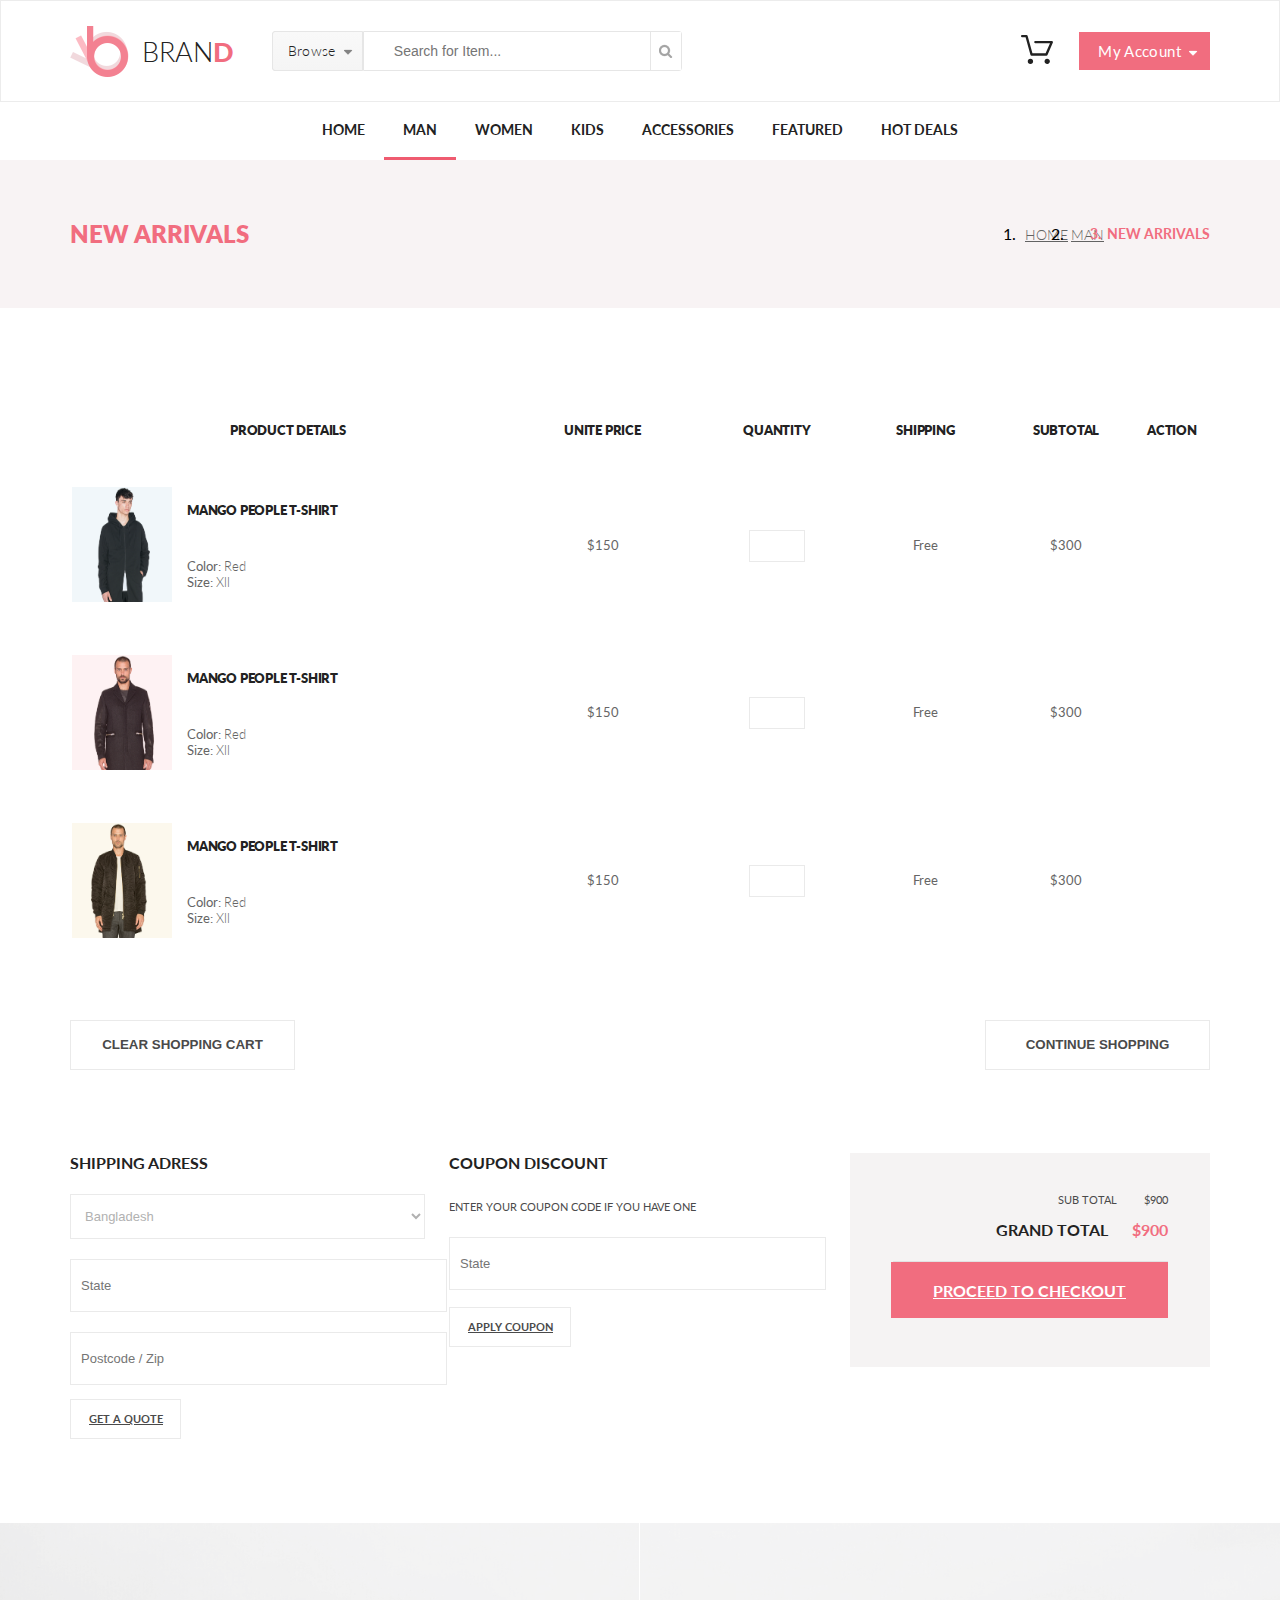
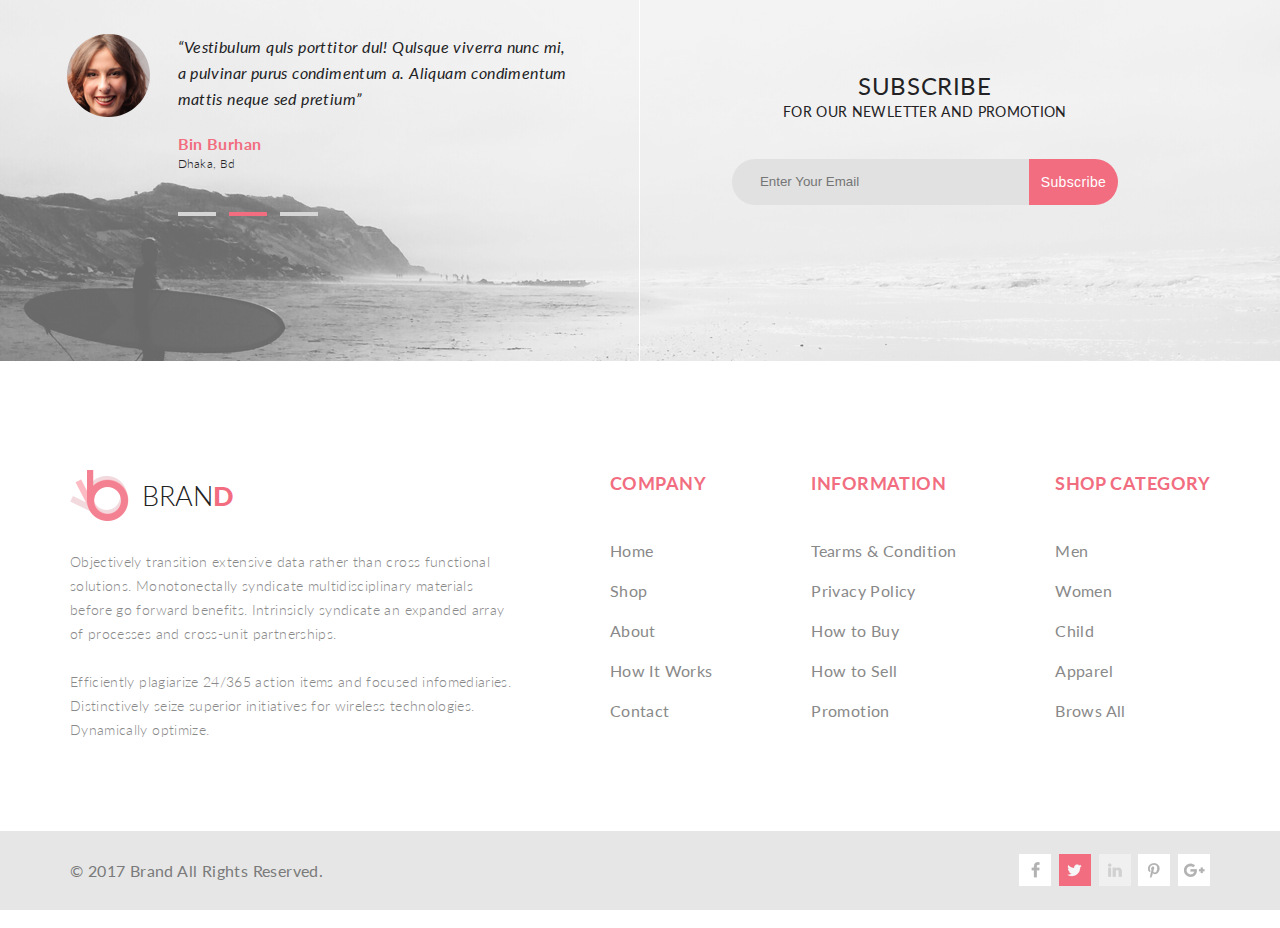
<file: hw08/card.html>
<!DOCTYPE html>
<html lang="en" xmlns="">

<head>
    <meta charset="UTF-8">
    <meta name="viewport" content="width=device-width, initial-scale=1.0">
    <meta http-equlv="X-UA-Compatible" content="ie=edge">
    <script src="https://ajax.googleapis.com/ajax/libs/jquery/3.3.1/jquery.min.js"></script>
    <link href="https://fonts.googleapis.com/css?family=Lato:100,300,400,700,900" rel="stylesheet">
    <link rel="stylesheet" href="https://stackpath.bootstrapcdn.com/bootstrap/4.2.1/css/bootstrap.min.css" integrity="sha384-GJzZqFGwb1QTTN6wy59ffF1BuGJpLSa9DkKMp0DgiMDm4iYMj70gZWKYbI706tWS" crossorigin="anonymous">    
    <link rel="stylesheet" href="css.css" />
    <link rel="stylesheet" href="https://use.fontawesome.com/releases/v5.7.1/css/all.css" integrity="sha384-fnmOCqbTlWIlj8LyTjo7mOUStjsKC4pOpQbqyi7RrhN7udi9RwhKkMHpvLbHG9Sr" crossorigin="anonymous">
    <link rel="stylesheet" href="card.css" />
    <title>Shoping Card</title>
</head>

<body>
    <header class="header">
        <div class="container header-flex">
            <div class="header-left">
                <a href="#" class="logo"><img src="img/logo.png" class="logo-img" alt="logo">BRAN<span class="logo-d">D</span></a>
                <div class="browse">Browse<img src="img/arrow-down-black.png" alt="" style="margin: 0px 0px 1px 8px">
                    <div class="browse-dropdown dropdown">
                        <div class="dropdown-container">
                            <div class="dropdown-category">Women</div>
                            <div class="dropdown-category-line"></div>
                            <ul class="dropdown-category-items">
                                <li class="dropdown-category-item"><a href="" class="dropdown-item">Dresses</a></li>
                                <li class="dropdown-category-item"><a href="" class="dropdown-item">Tops</a></li>
                                <li class="dropdown-category-item"><a href="" class="dropdown-item">Sweaters/Knits</a></li>
                                <li class="dropdown-category-item"><a href="" class="dropdown-item">Jackets/Coats</a></li>
                                <li class="dropdown-category-item"><a href="" class="dropdown-item">Blazers</a></li>
                                <li class="dropdown-category-item"><a href="" class="dropdown-item">Denim</a></li>
                                <li class="dropdown-category-item"><a href="" class="dropdown-item">Leggings/Pants</a></li>
                                <li class="dropdown-category-item"><a href="" class="dropdown-item">Skirts/Shorts</a></li>
                                <li class="dropdown-category-item"><a href="" class="dropdown-item">Accessories</a></li>
                            </ul>
                        </div>
                        <div class="dropdown-container">
                            <div class="dropdown-category">Men</div>
                            <div class="dropdown-category-line"></div>
                            <ul class="dropdown-category-items">
                                <li class="dropdown-category-item"><a href="" class="dropdown-item">Tees/Tank tops</a></li>
                                <li class="dropdown-category-item"><a href="" class="dropdown-item">Shirts/Polos</a></li>
                                <li class="dropdown-category-item"><a href="" class="dropdown-item">Sweaters</a></li>
                                <li class="dropdown-category-item"><a href="" class="dropdown-item">Sweatshirts/Hoodies</a></li>
                                <li class="dropdown-category-item"><a href="" class="dropdown-item">Blazers</a></li>
                                <li class="dropdown-category-item"><a href="" class="dropdown-item">Denim</a></li>
                                <li class="dropdown-category-item"><a href="" class="dropdown-item">Jackets/vests</a></li>
                            </ul>
                        </div>
                    </div>
                </div>
                <form class="form" action="#">
                    <input type="text" class="search-input" placeholder="Search for Item...">
                    <input type="submit" value="" class="button-search">
                </form>
            </div>
            <div class="header-right">
                <div class="cart">
                    <a href="" style="display: block; width: 32px; margin-right: 26px;">
                        <img src="img/card.svg" alt="card" class="card">
                    </a>
                    
                    <div class="bag">
                        <div class="bag-items">
                            <div class="bag-position">
                                <div class="bag-item">
                                    <div class=""></div>
                                    <img src="img/inbox_1.png" alt="" class="bag-item-img">
                                    <div class="bag-item-desc">
                                        <p class="bag-item-name">Rebox Zane</p>
                                        <div class="bag-item-rating">
                                            <i class="fas fa-star bag-item-rating-star"></i>
                                            <i class="fas fa-star bag-item-rating-star"></i>
                                            <i class="fas fa-star bag-item-rating-star"></i>
                                            <i class="fas fa-star bag-item-rating-star"></i>
                                            <i class="fas fa-star-half-alt bag-item-rating-star"></i>
                                        </div>
                                        <p class="bag-item-amount">1  x   $250</p>
                                    </div>
                                    <div style="display: flex; align-items: center;">
                                        <i class="fas fa-times-circle bag-item-cancel-icon"></i>        
                                    </div>                                
                                </div>
                                <div class="bag-position-line"></div>                               
                            </div>
                            <div class="bag-position">
                                <div class="bag-item">
                                    <div class=""></div>
                                    <img src="img/inbox_2.png" alt="" class="bag-item-img">
                                    <div class="bag-item-desc">
                                        <p class="bag-item-name">Rebox Zane</p>
                                        <div class="bag-item-rating">
                                            <i class="fas fa-star bag-item-rating-star"></i>
                                            <i class="fas fa-star bag-item-rating-star"></i>
                                            <i class="fas fa-star bag-item-rating-star"></i>
                                            <i class="fas fa-star bag-item-rating-star"></i>
                                            <i class="fas fa-star-half-alt bag-item-rating-star"></i>
                                        </div>
                                        <p class="bag-item-amount">1  x   $250</p>
                                    </div>
                                    <div style="display: flex; align-items: center;">
                                        <i class="fas fa-times-circle bag-item-cancel-icon"></i>        
                                    </div>                                
                                </div>
                                <div class="bag-position-line"></div>                               
                            </div>    
                        </div>
                        <div class="bag-total">
                            <div class="bag-total-container">
                                <div class="total">
                                    <p class="total-text">TOTAL</p>
                                    <p class="total-text">$500.00</p>
                                </div>
                                <input type="submit" class="checkout" value="Checkout">
                                <input type="submit" class="gotocard" value="Go to cart">    
                           </div>
                        </div>
                    </div>    
                </div>
                <a class="button-account" href="#">My Account<img src="img/arrow-down.png" alt="" style="margin: 0px 0px 1px 8px"></a>
            </div>
        </div>
    </header>

    <nav class="navigation">
        <div class="container">
            <ul class="menu">
                <li class="navigation-item nav-item-home">
                    <a href="" class="menu-link">Home</a>
                    <div class="dropdown-menu-home dropdown">
                        <div class="dropdown-container">
                            <div class="dropdown-category">Women</div>
                            <div class="dropdown-category-line"></div>
                            <ul class="dropdown-category-items">
                                <li class="dropdown-category-item"><a href="" class="dropdown-item">Dresses</a></li>
                                <li class="dropdown-category-item"><a href="" class="dropdown-item">Tops</a></li>
                                <li class="dropdown-category-item"><a href="" class="dropdown-item">Sweaters/Knits</a></li>
                                <li class="dropdown-category-item"><a href="" class="dropdown-item">Jackets/Coats</a></li>
                                <li class="dropdown-category-item"><a href="" class="dropdown-item">Blazers</a></li>
                                <li class="dropdown-category-item"><a href="" class="dropdown-item">Denim</a></li>
                                <li class="dropdown-category-item"><a href="" class="dropdown-item">Leggings/Pants</a></li>
                                <li class="dropdown-category-item"><a href="" class="dropdown-item">Skirts/Shorts</a></li>
                                <li class="dropdown-category-item"><a href="" class="dropdown-item">Accessories</a></li>
                            </ul>
                        </div>
                        <div>
                            <div class="dropdown-container">
                                <div class="dropdown-category">Women</div>
                                <div class="dropdown-category-line"></div>
                                <ul class="dropdown-category-items">
                                    <li class="dropdown-category-item"><a href="" class="dropdown-item">Dresses</a></li>
                                    <li class="dropdown-category-item"><a href="" class="dropdown-item">Tops</a></li>
                                    <li class="dropdown-category-item"><a href="" class="dropdown-item">Sweaters/Knits</a></li>
                                    <li class="dropdown-category-item"><a href="" class="dropdown-item">Jackets/Coats</a></li>
                                </ul>
                            </div>
                            <div class="dropdown-container">
                                <div class="dropdown-category">Women</div>
                                <div class="dropdown-category-line"></div>
                                <ul class="dropdown-category-items">
                                    <li class="dropdown-category-item"><a href="" class="dropdown-item">Dresses</a></li>
                                    <li class="dropdown-category-item"><a href="" class="dropdown-item">Tops</a></li>
                                    <li class="dropdown-category-item"><a href="" class="dropdown-item">Sweaters/Knits</a></li>
                                </ul>
                            </div>
                        </div>
                        <div>
                            <div class="dropdown-container">
                                <div class="dropdown-category">Women</div>
                                <div class="dropdown-category-line"></div>
                                <ul class="dropdown-category-items">
                                    <li class="dropdown-category-item"><a href="" class="dropdown-item">Dresses</a></li>
                                    <li class="dropdown-category-item"><a href="" class="dropdown-item">Tops</a></li>
                                    <li class="dropdown-category-item"><a href="" class="dropdown-item">Sweaters/Knits</a></li>
                                    <li class="dropdown-category-item"><a href="" class="dropdown-item">Jackets/Coats</a></li>
                                </ul>
                            </div>
                            <img src="img/super_sale.png" alt="" style="margin-left: -13px">    
                        </div>                        
                    </div>
                </li>
                <li class="navigation-item nav-item-man">
                    <a href="" class="menu-link menu-link-choosed">Man</a>
                    <div class="dropdown-menu-man dropdown">
                        <div class="dropdown-container">
                            <div class="dropdown-category">Women</div>
                            <div class="dropdown-category-line"></div>
                            <ul class="dropdown-category-items">
                                <li class="dropdown-category-item"><a href="" class="dropdown-item">Dresses</a></li>
                                <li class="dropdown-category-item"><a href="" class="dropdown-item">Tops</a></li>
                                <li class="dropdown-category-item"><a href="" class="dropdown-item">Sweaters/Knits</a></li>
                                <li class="dropdown-category-item"><a href="" class="dropdown-item">Jackets/Coats</a></li>
                                <li class="dropdown-category-item"><a href="" class="dropdown-item">Blazers</a></li>
                                <li class="dropdown-category-item"><a href="" class="dropdown-item">Denim</a></li>
                                <li class="dropdown-category-item"><a href="" class="dropdown-item">Leggings/Pants</a></li>
                                <li class="dropdown-category-item"><a href="" class="dropdown-item">Skirts/Shorts</a></li>
                                <li class="dropdown-category-item"><a href="" class="dropdown-item">Accessories</a></li>
                            </ul>
                        </div>
                        <div>
                            <div class="dropdown-container">
                                <div class="dropdown-category">Women</div>
                                <div class="dropdown-category-line"></div>
                                <ul class="dropdown-category-items">
                                    <li class="dropdown-category-item"><a href="" class="dropdown-item">Dresses</a></li>
                                    <li class="dropdown-category-item"><a href="" class="dropdown-item">Tops</a></li>
                                    <li class="dropdown-category-item"><a href="" class="dropdown-item">Sweaters/Knits</a></li>
                                    <li class="dropdown-category-item"><a href="" class="dropdown-item">Jackets/Coats</a></li>
                                </ul>
                            </div>
                            <div class="dropdown-container">
                                <div class="dropdown-category">Women</div>
                                <div class="dropdown-category-line"></div>
                                <ul class="dropdown-category-items">
                                    <li class="dropdown-category-item"><a href="" class="dropdown-item">Dresses</a></li>
                                    <li class="dropdown-category-item"><a href="" class="dropdown-item">Tops</a></li>
                                    <li class="dropdown-category-item"><a href="" class="dropdown-item">Sweaters/Knits</a></li>
                                </ul>
                            </div>
                        </div>
                        <div>
                            <div class="dropdown-container">
                                <div class="dropdown-category">Women</div>
                                <div class="dropdown-category-line"></div>
                                <ul class="dropdown-category-items">
                                    <li class="dropdown-category-item"><a href="" class="dropdown-item">Dresses</a></li>
                                    <li class="dropdown-category-item"><a href="" class="dropdown-item">Tops</a></li>
                                    <li class="dropdown-category-item"><a href="" class="dropdown-item">Sweaters/Knits</a></li>
                                    <li class="dropdown-category-item"><a href="" class="dropdown-item">Jackets/Coats</a></li>
                                </ul>
                            </div>
                            <img src="img/super_sale.png" alt="" style="margin-left: -13px">    
                        </div>                        
                    </div>
                </li>
                <li class="navigation-item nav-item-women">
                    <a href="" class="menu-link">Women</a>
                    <div class="dropdown-menu-women dropdown">
                        <div class="dropdown-container">
                            <div class="dropdown-category">Women</div>
                            <div class="dropdown-category-line"></div>
                            <ul class="dropdown-category-items">
                                <li class="dropdown-category-item"><a href="" class="dropdown-item">Dresses</a></li>
                                <li class="dropdown-category-item"><a href="" class="dropdown-item">Tops</a></li>
                                <li class="dropdown-category-item"><a href="" class="dropdown-item">Sweaters/Knits</a></li>
                                <li class="dropdown-category-item"><a href="" class="dropdown-item">Jackets/Coats</a></li>
                                <li class="dropdown-category-item"><a href="" class="dropdown-item">Blazers</a></li>
                                <li class="dropdown-category-item"><a href="" class="dropdown-item">Denim</a></li>
                                <li class="dropdown-category-item"><a href="" class="dropdown-item">Leggings/Pants</a></li>
                                <li class="dropdown-category-item"><a href="" class="dropdown-item">Skirts/Shorts</a></li>
                                <li class="dropdown-category-item"><a href="" class="dropdown-item">Accessories</a></li>
                            </ul>
                        </div>
                        <div>
                            <div class="dropdown-container">
                                <div class="dropdown-category">Women</div>
                                <div class="dropdown-category-line"></div>
                                <ul class="dropdown-category-items">
                                    <li class="dropdown-category-item"><a href="" class="dropdown-item">Dresses</a></li>
                                    <li class="dropdown-category-item"><a href="" class="dropdown-item">Tops</a></li>
                                    <li class="dropdown-category-item"><a href="" class="dropdown-item">Sweaters/Knits</a></li>
                                    <li class="dropdown-category-item"><a href="" class="dropdown-item">Jackets/Coats</a></li>
                                </ul>
                            </div>
                            <div class="dropdown-container">
                                <div class="dropdown-category">Women</div>
                                <div class="dropdown-category-line"></div>
                                <ul class="dropdown-category-items">
                                    <li class="dropdown-category-item"><a href="" class="dropdown-item">Dresses</a></li>
                                    <li class="dropdown-category-item"><a href="" class="dropdown-item">Tops</a></li>
                                    <li class="dropdown-category-item"><a href="" class="dropdown-item">Sweaters/Knits</a></li>
                                </ul>
                            </div>
                        </div>
                        <div>
                            <div class="dropdown-container">
                                <div class="dropdown-category">Women</div>
                                <div class="dropdown-category-line"></div>
                                <ul class="dropdown-category-items">
                                    <li class="dropdown-category-item"><a href="" class="dropdown-item">Dresses</a></li>
                                    <li class="dropdown-category-item"><a href="" class="dropdown-item">Tops</a></li>
                                    <li class="dropdown-category-item"><a href="" class="dropdown-item">Sweaters/Knits</a></li>
                                    <li class="dropdown-category-item"><a href="" class="dropdown-item">Jackets/Coats</a></li>
                                </ul>
                            </div>
                            <img src="img/super_sale.png" alt="" style="margin-left: -13px">    
                        </div>                        
                    </div>
                </li>
                <li class="navigation-item nav-item-kids">
                    <a href="" class="menu-link">Kids</a>
                    <div class="dropdown-menu-kids dropdown">
                        <div class="dropdown-container">
                            <div class="dropdown-category">Women</div>
                            <div class="dropdown-category-line"></div>
                            <ul class="dropdown-category-items">
                                <li class="dropdown-category-item"><a href="" class="dropdown-item">Dresses</a></li>
                                <li class="dropdown-category-item"><a href="" class="dropdown-item">Tops</a></li>
                                <li class="dropdown-category-item"><a href="" class="dropdown-item">Sweaters/Knits</a></li>
                                <li class="dropdown-category-item"><a href="" class="dropdown-item">Jackets/Coats</a></li>
                                <li class="dropdown-category-item"><a href="" class="dropdown-item">Blazers</a></li>
                                <li class="dropdown-category-item"><a href="" class="dropdown-item">Denim</a></li>
                                <li class="dropdown-category-item"><a href="" class="dropdown-item">Leggings/Pants</a></li>
                                <li class="dropdown-category-item"><a href="" class="dropdown-item">Skirts/Shorts</a></li>
                                <li class="dropdown-category-item"><a href="" class="dropdown-item">Accessories</a></li>
                            </ul>
                        </div>
                        <div>
                            <div class="dropdown-container">
                                <div class="dropdown-category">Women</div>
                                <div class="dropdown-category-line"></div>
                                <ul class="dropdown-category-items">
                                    <li class="dropdown-category-item"><a href="" class="dropdown-item">Dresses</a></li>
                                    <li class="dropdown-category-item"><a href="" class="dropdown-item">Tops</a></li>
                                    <li class="dropdown-category-item"><a href="" class="dropdown-item">Sweaters/Knits</a></li>
                                    <li class="dropdown-category-item"><a href="" class="dropdown-item">Jackets/Coats</a></li>
                                </ul>
                            </div>
                            <div class="dropdown-container">
                                <div class="dropdown-category">Women</div>
                                <div class="dropdown-category-line"></div>
                                <ul class="dropdown-category-items">
                                    <li class="dropdown-category-item"><a href="" class="dropdown-item">Dresses</a></li>
                                    <li class="dropdown-category-item"><a href="" class="dropdown-item">Tops</a></li>
                                    <li class="dropdown-category-item"><a href="" class="dropdown-item">Sweaters/Knits</a></li>
                                </ul>
                            </div>
                        </div>
                        <div>
                            <div class="dropdown-container">
                                <div class="dropdown-category">Women</div>
                                <div class="dropdown-category-line"></div>
                                <ul class="dropdown-category-items">
                                    <li class="dropdown-category-item"><a href="" class="dropdown-item">Dresses</a></li>
                                    <li class="dropdown-category-item"><a href="" class="dropdown-item">Tops</a></li>
                                    <li class="dropdown-category-item"><a href="" class="dropdown-item">Sweaters/Knits</a></li>
                                    <li class="dropdown-category-item"><a href="" class="dropdown-item">Jackets/Coats</a></li>
                                </ul>
                            </div>
                            <img src="img/super_sale.png" alt="" style="margin-left: -13px">    
                        </div>                        
                    </div>
                </li>
                <li class="navigation-item nav-item-accessories">
                    <a href="" class="menu-link">Accessories</a>
                    <div class="dropdown-menu-accessories dropdown">
                        <div class="dropdown-container">
                            <div class="dropdown-category">Women</div>
                            <div class="dropdown-category-line"></div>
                            <ul class="dropdown-category-items">
                                <li class="dropdown-category-item"><a href="" class="dropdown-item">Dresses</a></li>
                                <li class="dropdown-category-item"><a href="" class="dropdown-item">Tops</a></li>
                                <li class="dropdown-category-item"><a href="" class="dropdown-item">Sweaters/Knits</a></li>
                                <li class="dropdown-category-item"><a href="" class="dropdown-item">Jackets/Coats</a></li>
                                <li class="dropdown-category-item"><a href="" class="dropdown-item">Blazers</a></li>
                                <li class="dropdown-category-item"><a href="" class="dropdown-item">Denim</a></li>
                                <li class="dropdown-category-item"><a href="" class="dropdown-item">Leggings/Pants</a></li>
                                <li class="dropdown-category-item"><a href="" class="dropdown-item">Skirts/Shorts</a></li>
                                <li class="dropdown-category-item"><a href="" class="dropdown-item">Accessories</a></li>
                            </ul>
                        </div>
                        <div>
                            <div class="dropdown-container">
                                <div class="dropdown-category">Women</div>
                                <div class="dropdown-category-line"></div>
                                <ul class="dropdown-category-items">
                                    <li class="dropdown-category-item"><a href="" class="dropdown-item">Dresses</a></li>
                                    <li class="dropdown-category-item"><a href="" class="dropdown-item">Tops</a></li>
                                    <li class="dropdown-category-item"><a href="" class="dropdown-item">Sweaters/Knits</a></li>
                                    <li class="dropdown-category-item"><a href="" class="dropdown-item">Jackets/Coats</a></li>
                                </ul>
                            </div>
                            <div class="dropdown-container">
                                <div class="dropdown-category">Women</div>
                                <div class="dropdown-category-line"></div>
                                <ul class="dropdown-category-items">
                                    <li class="dropdown-category-item"><a href="" class="dropdown-item">Dresses</a></li>
                                    <li class="dropdown-category-item"><a href="" class="dropdown-item">Tops</a></li>
                                    <li class="dropdown-category-item"><a href="" class="dropdown-item">Sweaters/Knits</a></li>
                                </ul>
                            </div>
                        </div>
                        <div>
                            <div class="dropdown-container">
                                <div class="dropdown-category">Women</div>
                                <div class="dropdown-category-line"></div>
                                <ul class="dropdown-category-items">
                                    <li class="dropdown-category-item"><a href="" class="dropdown-item">Dresses</a></li>
                                    <li class="dropdown-category-item"><a href="" class="dropdown-item">Tops</a></li>
                                    <li class="dropdown-category-item"><a href="" class="dropdown-item">Sweaters/Knits</a></li>
                                    <li class="dropdown-category-item"><a href="" class="dropdown-item">Jackets/Coats</a></li>
                                </ul>
                            </div>
                            <img src="img/super_sale.png" alt="" style="margin-left: -13px">    
                        </div>                        
                    </div>
                </li>
                <li class="navigation-item nav-item-featured">
                    <a href="" class="menu-link">Featured</a>
                    <div class="dropdown-menu-featured dropdown">
                        <div class="dropdown-container">
                            <div class="dropdown-category">Women</div>
                            <div class="dropdown-category-line"></div>
                            <ul class="dropdown-category-items">
                                <li class="dropdown-category-item"><a href="" class="dropdown-item">Dresses</a></li>
                                <li class="dropdown-category-item"><a href="" class="dropdown-item">Tops</a></li>
                                <li class="dropdown-category-item"><a href="" class="dropdown-item">Sweaters/Knits</a></li>
                                <li class="dropdown-category-item"><a href="" class="dropdown-item">Jackets/Coats</a></li>
                                <li class="dropdown-category-item"><a href="" class="dropdown-item">Blazers</a></li>
                                <li class="dropdown-category-item"><a href="" class="dropdown-item">Denim</a></li>
                                <li class="dropdown-category-item"><a href="" class="dropdown-item">Leggings/Pants</a></li>
                                <li class="dropdown-category-item"><a href="" class="dropdown-item">Skirts/Shorts</a></li>
                                <li class="dropdown-category-item"><a href="" class="dropdown-item">Accessories</a></li>
                            </ul>
                        </div>
                        <div>
                            <div class="dropdown-container">
                                <div class="dropdown-category">Women</div>
                                <div class="dropdown-category-line"></div>
                                <ul class="dropdown-category-items">
                                    <li class="dropdown-category-item"><a href="" class="dropdown-item">Dresses</a></li>
                                    <li class="dropdown-category-item"><a href="" class="dropdown-item">Tops</a></li>
                                    <li class="dropdown-category-item"><a href="" class="dropdown-item">Sweaters/Knits</a></li>
                                    <li class="dropdown-category-item"><a href="" class="dropdown-item">Jackets/Coats</a></li>
                                </ul>
                            </div>
                            <div class="dropdown-container">
                                <div class="dropdown-category">Women</div>
                                <div class="dropdown-category-line"></div>
                                <ul class="dropdown-category-items">
                                    <li class="dropdown-category-item"><a href="" class="dropdown-item">Dresses</a></li>
                                    <li class="dropdown-category-item"><a href="" class="dropdown-item">Tops</a></li>
                                    <li class="dropdown-category-item"><a href="" class="dropdown-item">Sweaters/Knits</a></li>
                                </ul>
                            </div>
                        </div>
                        <div>
                            <div class="dropdown-container">
                                <div class="dropdown-category">Women</div>
                                <div class="dropdown-category-line"></div>
                                <ul class="dropdown-category-items">
                                    <li class="dropdown-category-item"><a href="" class="dropdown-item">Dresses</a></li>
                                    <li class="dropdown-category-item"><a href="" class="dropdown-item">Tops</a></li>
                                    <li class="dropdown-category-item"><a href="" class="dropdown-item">Sweaters/Knits</a></li>
                                    <li class="dropdown-category-item"><a href="" class="dropdown-item">Jackets/Coats</a></li>
                                </ul>
                            </div>
                            <img src="img/super_sale.png" alt="" style="margin-left: -13px">    
                        </div>                        
                    </div>
                </li>
                <li class="navigation-item nav-item-hot">
                    <a href="" class="menu-link">Hot Deals</a>
                    <div class="dropdown-menu-hot dropdown flip">
                        <div class="dropdown-container">
                            <div class="dropdown-category">Women</div>
                            <div class="dropdown-category-line"></div>
                            <ul class="dropdown-category-items">
                                <li class="dropdown-category-item"><a href="" class="dropdown-item">Dresses</a></li>
                                <li class="dropdown-category-item"><a href="" class="dropdown-item">Tops</a></li>
                                <li class="dropdown-category-item"><a href="" class="dropdown-item">Sweaters/Knits</a></li>
                                <li class="dropdown-category-item"><a href="" class="dropdown-item">Jackets/Coats</a></li>
                                <li class="dropdown-category-item"><a href="" class="dropdown-item">Blazers</a></li>
                                <li class="dropdown-category-item"><a href="" class="dropdown-item">Denim</a></li>
                                <li class="dropdown-category-item"><a href="" class="dropdown-item">Leggings/Pants</a></li>
                                <li class="dropdown-category-item"><a href="" class="dropdown-item">Skirts/Shorts</a></li>
                                <li class="dropdown-category-item"><a href="" class="dropdown-item">Accessories</a></li>
                            </ul>
                        </div>
                        <div>
                            <div class="dropdown-container">
                                <div class="dropdown-category">Women</div>
                                <div class="dropdown-category-line"></div>
                                <ul class="dropdown-category-items">
                                    <li class="dropdown-category-item"><a href="" class="dropdown-item">Dresses</a></li>
                                    <li class="dropdown-category-item"><a href="" class="dropdown-item">Tops</a></li>
                                    <li class="dropdown-category-item"><a href="" class="dropdown-item">Sweaters/Knits</a></li>
                                    <li class="dropdown-category-item"><a href="" class="dropdown-item">Jackets/Coats</a></li>
                                </ul>
                            </div>
                            <div class="dropdown-container">
                                <div class="dropdown-category">Women</div>
                                <div class="dropdown-category-line"></div>
                                <ul class="dropdown-category-items">
                                    <li class="dropdown-category-item"><a href="" class="dropdown-item">Dresses</a></li>
                                    <li class="dropdown-category-item"><a href="" class="dropdown-item">Tops</a></li>
                                    <li class="dropdown-category-item"><a href="" class="dropdown-item">Sweaters/Knits</a></li>
                                </ul>
                            </div>
                        </div>
                        <div>
                            <div class="dropdown-container">
                                <div class="dropdown-category">Women</div>
                                <div class="dropdown-category-line"></div>
                                <ul class="dropdown-category-items">
                                    <li class="dropdown-category-item"><a href="" class="dropdown-item">Dresses</a></li>
                                    <li class="dropdown-category-item"><a href="" class="dropdown-item">Tops</a></li>
                                    <li class="dropdown-category-item"><a href="" class="dropdown-item">Sweaters/Knits</a></li>
                                    <li class="dropdown-category-item"><a href="" class="dropdown-item">Jackets/Coats</a></li>
                                </ul>
                            </div>
                            <img src="img/super_sale.png" alt="" style="margin-left: -13px">    
                        </div>                        
                    </div>
                </li>
            </ul>
        </div>
    </nav>

    <header class="subheader">
        <div class="container subheader-container">
            <div class="subheader-leftside">
                <p class="subheader-leftside-text">
                    New Arrivals 
                </p>    
            </div>
            <div class="subheader-rightside">
                <div class="subheader-rightside-breadcrumb">
                    <nav aria-label="breadcrumb">
                      <ol class="breadcrumb">
                        <li class="breadcrumb-item"><a href="#" class="breadcrumb-item-link">Home</a></li>
                        <li class="breadcrumb-item"><a href="#" class="breadcrumb-item-link">Man</a></li>
                        <li class="breadcrumb-item active" aria-current="page">New Arrivals</li>
                      </ol>
                    </nav>
                </div>    
            </div>
        </div>
    </header>
    
    <div class="container card-container">
        <table class="card-table">
            <colgroup>
                <col class="column-prod-det"/>
                <col class="column-unit-price"/>
                <col class="column-quantity"/>
                <col class="column-shipping"/>
                <col class="column-subtotal"/>
                <col class="column-action"/>
            </colgroup>
            <thead class="card-table-headers">
                <tr class="card-table-headers-row">											   											    
                    <th class="card-table-headers-cell card-table-header-font">Product Details</th>
                    <th class="card-table-headers-cell card-table-header-font centered-text">unite Price</th>
                    <th class="card-table-headers-cell card-table-header-font centered-text">Quantity</th>
                    <th class="card-table-headers-cell card-table-header-font centered-text">shipping</th>
                    <th class="card-table-headers-cell card-table-header-font centered-text">Subtotal</th>
                    <th class="card-table-headers-cell card-table-header-font centered-text">ACTION</th>
                </tr>
            </thead>
            <tbody>
                <tr class="card-table-row">											   											    
                    <td class="card-table-cell">
                        <div class="card-table-cell-pd">
                            <img src="img/catalog/1.png" class="card-table-cell-pd-pic"></img>
                            <div class="card-table-cell-pd-details" style="margin-left: 15px; margin-top: 13px;">
                                <p class="card-table-header-font" style="margin-bottom: 38px;">Mango  People  T-shirt</p>
                                <p class="card-table-cell-font" style="margin-bottom: 0;">Color:   <stan style="font-weight: 300;">Red</span></p>
                                <p class="card-table-cell-font" style="margin-bottom: 0;">Size:   <span style="font-weight: 300;">Xll</span></p>
                            <div>
                        </div>                        
                    </td>
                    <td class="card-table-cell card-table-cell-font centered-text">$150</td>
                    <td class="card-table-cell centered-content"><input class="card-table-cell-quonity-border card-table-cell-font" type="text" name="quantity"></td>
                    <td class="card-table-cell card-table-cell-font centered-text">Free</td>
                    <td class="card-table-cell card-table-cell-font centered-text">$300</td>
                    <td class="card-table-cell card-table-cell-font centered-text"><i class="fas fa-times-circle bag-item-cancel-icon"></i></td>
                </tr>
                <tr class="card-table-row">											   											    
                    <td class="card-table-cell">
                        <div class="card-table-cell-pd">
                            <img src="img/catalog/2.png" class="card-table-cell-pd-pic"></img>
                            <div class="card-table-cell-pd-details" style="margin-left: 15px; margin-top: 13px;">
                                <p class="card-table-header-font" style="margin-bottom: 38px;">Mango  People  T-shirt</p>
                                <p class="card-table-cell-font" style="margin-bottom: 0;">Color:   <stan style="font-weight: 300;">Red</span></p>
                                <p class="card-table-cell-font" style="margin-bottom: 0;">Size:   <span style="font-weight: 300;">Xll</span></p>
                            <div>
                        </div>                        
                    </td>
                    <td class="card-table-cell card-table-cell-font centered-text">$150</td>
                    <td class="card-table-cell centered-content"><input class="card-table-cell-quonity-border card-table-cell-font" type="text" name="quantity"></td>
                    <td class="card-table-cell card-table-cell-font centered-text">Free</td>
                    <td class="card-table-cell card-table-cell-font centered-text">$300</td>
                    <td class="card-table-cell card-table-cell-font centered-text"><i class="fas fa-times-circle bag-item-cancel-icon"></i></td>
                </tr>
                <tr class="card-table-row">											   											    
                    <td class="card-table-cell">
                        <div class="card-table-cell-pd">
                            <img src="img/catalog/8.png" class="card-table-cell-pd-pic"></img>
                            <div class="card-table-cell-pd-details" style="margin-left: 15px; margin-top: 13px;">
                                <p class="card-table-header-font" style="margin-bottom: 38px;">Mango  People  T-shirt</p>
                                <p class="card-table-cell-font" style="margin-bottom: 0;">Color:   <stan style="font-weight: 300;">Red</span></p>
                                <p class="card-table-cell-font" style="margin-bottom: 0;">Size:   <span style="font-weight: 300;">Xll</span></p>
                            <div>
                        </div>                        
                    </td>
                    <td class="card-table-cell card-table-cell-font centered-text">$150</td>
                    <td class="card-table-cell centered-content"><input class="card-table-cell-quonity-border card-table-cell-font" type="text" name="quantity"></td>
                    <td class="card-table-cell card-table-cell-font centered-text">Free</td>
                    <td class="card-table-cell card-table-cell-font centered-text">$300</td>
                    <td class="card-table-cell card-table-cell-font centered-text"><i class="fas fa-times-circle bag-item-cancel-icon"></i></td>
                </tr>
            </tbody>
        </table>

        <div class="card-container-buttons" style="margin-top: 44px;">
            <input type="submit" class="gotocard" value="cLEAR SHOPPING CART">
            <input type="submit" class="gotocard" value="cONTINUE sHOPPING">    
        </div>           
    </div>
        
    <div class="container" style="margin-top: 63px;">
        <div class="shipping-container">
            <div class="shipping-address">
                <p class="shipping-container-header-font" style="margin: 0 0 22px 0">Shipping Adress</p>
                <select class="shipping-container-input-font shipping-container-input" style="margin: 0 0 20px 0">
                    <option value="Bangladesh">Bangladesh</option>
                    <option value="Bangladesh2">Bangladesh2</option>
                    <option value="Bangladesh3">Bangladesh3</option>
                    <option value="Bangladesh4">Bangladesh4</option>
                </select>
                <input class="shipping-container-input-font shipping-container-input" style="margin: 0 0 20px 0" type="text" name="state" placeholder="State">
                <input class="shipping-container-input-font shipping-container-input"type="text" name="zip" placeholder="Postcode / Zip">
            </div>
            <div class="shipping-discount">
                <p class="shipping-container-header-font" style="margin: 0 0 28px 0">coupon  discount</p>
                <p class="shipping-container-description-font" style="margin: 0 0 24px 0">Enter your coupon code if you have one</p>
                <input class="shipping-container-input-font shipping-container-input"  style="margin: 0 0 25px 0" type="text" name="state" placeholder="State">
                <div>
                    <a href="#" class="shipping-container-button">Apply coupon</a>
                </div>
            </div>
            <div class="grand-total">
                <div class="grand-total-container">
                    <div class="grand-total-container-elements" style="margin: 0 42px 0 0;">
                        <p class="shipping-container-description-font" style="margin: 40px 0 0 0;">Sub total&nbsp;&nbsp;&nbsp;&nbsp;&nbsp;&nbsp;&nbsp;&nbsp;&nbsp;$900</p>
                        <p class="shipping-container-header-font grand-total-container-elements-underline" style="margin-top: 14px;">GRAND TOTAL&nbsp;&nbsp;&nbsp;&nbsp;&nbsp;&nbsp;<span class="pink">$900</span></p>
                        <a href="#" class="grand-total-container-elements-button">proceed to checkout</a>
                    </div>    
                </div>
            </div>            
        </div>
        <div style="margin: 40px 0 79px 0">
            <a href="#" class="shipping-container-button">get a quote</a>
        </div>
    </div>
       
    <div class="subscribe-back">
        <img src="img/subscribe_back.jpg" alt="" class="subscribe-img">
        <div class="subscribe-section">
            <figure class="subscribe-left-side">
                <img src="img/BB.png" alt="" class="bb-pic">
                <div class="bb">
                    <p class="bb-quote">“Vestibulum quls porttitor dul! Qulsque viverra nunc mi,<br />
                        a pulvinar purus condimentum a. Aliquam condimentum<br /> mattis neque sed pretium”</p>
                    <p class="bb-name">Bin Burhan</p>
                    <p class="bb-place">Dhaka, Bd</p>
                    <div class="figure">
                        <div class="figure-gray"></div>
                        <div class="figure-rad"></div>
                        <div class="figure-gray"></div>
                    </div>
                </div>
            </figure>
            <div class="subscribe-line"></div>
            <div class="subscribe-right-side">
                <p class="subscribe-upper-text">Subscribe</p>
                <p class="subscribe-bottom-text">FOR OUR NEWLETTER AND PROMOTION</p>
                <form class="subscribe-interaction">
                    <input type="email" class="subscribe-email" placeholder="Enter Your Email">
                    <input type="submit" class="subscribe-submit" value="Subscribe">
                </form>
            </div>
        </div>
    </div>

    <footer class="footer">
        <div class="container">
            <div class="footer-middle">
                <div class="about">
                    <a href="#" class="logo"><img src="img\logo.png" class="logo-img" alt="logo">BRAN<span class="logo-d">D</span></a>
                    <p class="about-text">Objectively transition extensive data rather than cross functional<br /> solutions. Monotonectally syndicate multidisciplinary materials<br /> before go forward benefits. Intrinsicly syndicate an expanded array<br /> of processes and cross-unit partnerships.<br /><br />

                        Efficiently plagiarize 24/365 action items and focused infomediaries.<br />
                        Distinctively seize superior initiatives for wireless technologies.<br /> Dynamically optimize.</p>
                </div>
                <nav class="nav">
                    <p class="nav-header">COMPANY</p>
                    <ul class="nav-ul">
                        <li><a href="" class="nav-button">Home</a></li>
                        <li><a href="" class="nav-button">Shop</a></li>
                        <li><a href="" class="nav-button">About</a></li>
                        <li><a href="" class="nav-button">How It Works</a></li>
                        <li><a href="" class="nav-button">Contact</a></li>
                    </ul>
                </nav>
                <nav class="nav">
                    <p class="nav-header">INFORMATION</p>
                    <ul class="nav-ul">
                        <li><a href="" class="nav-button">Tearms & Condition</a></li>
                        <li><a href="" class="nav-button">Privacy Policy</a></li>
                        <li><a href="" class="nav-button">How to Buy</a></li>
                        <li><a href="" class="nav-button">How to Sell</a></li>
                        <li><a href="" class="nav-button">Promotion</a></li>
                    </ul>
                </nav>
                <nav class="nav">
                    <p class="nav-header">SHOP CATEGORY</p>
                    <ul class="nav-ul">
                        <li><a href="" class="nav-button">Men</a></li>
                        <li><a href="" class="nav-button">Women</a></li>
                        <li><a href="" class="nav-button">Child</a></li>
                        <li><a href="" class="nav-button">Apparel</a></li>
                        <li><a href="" class="nav-button">Brows All</a></li>
                    </ul>
                </nav>
            </div>
        </div>
        <div class="footer-bottom">
            <div class="container footer-bottom-flex">
                <div class="footer-bottom-left">
                    © 2017 Brand All Rights Reserved.
                </div>
                <div class="footer-bottom-right">
                    <a href="" class="link">
                        <img src="img/f.png" alt="">
                    </a>
                    <a href="" class="link" style="background-color: #f16d7f;">
                        <img src="img/t.png" alt="">
                    </a>
                    <a href="" class="link isDisabled">
                        <img src="img/in.png" alt="">
                    </a>
                    <a href="" class="link">
                        <img src="img/p.png" alt="">
                    </a>
                    <a href="" class="link">
                        <img src="img/g.png" alt="">
                    </a>
                </div>
            </div>
        </div>
    </footer>
</body>

</html>
</file>
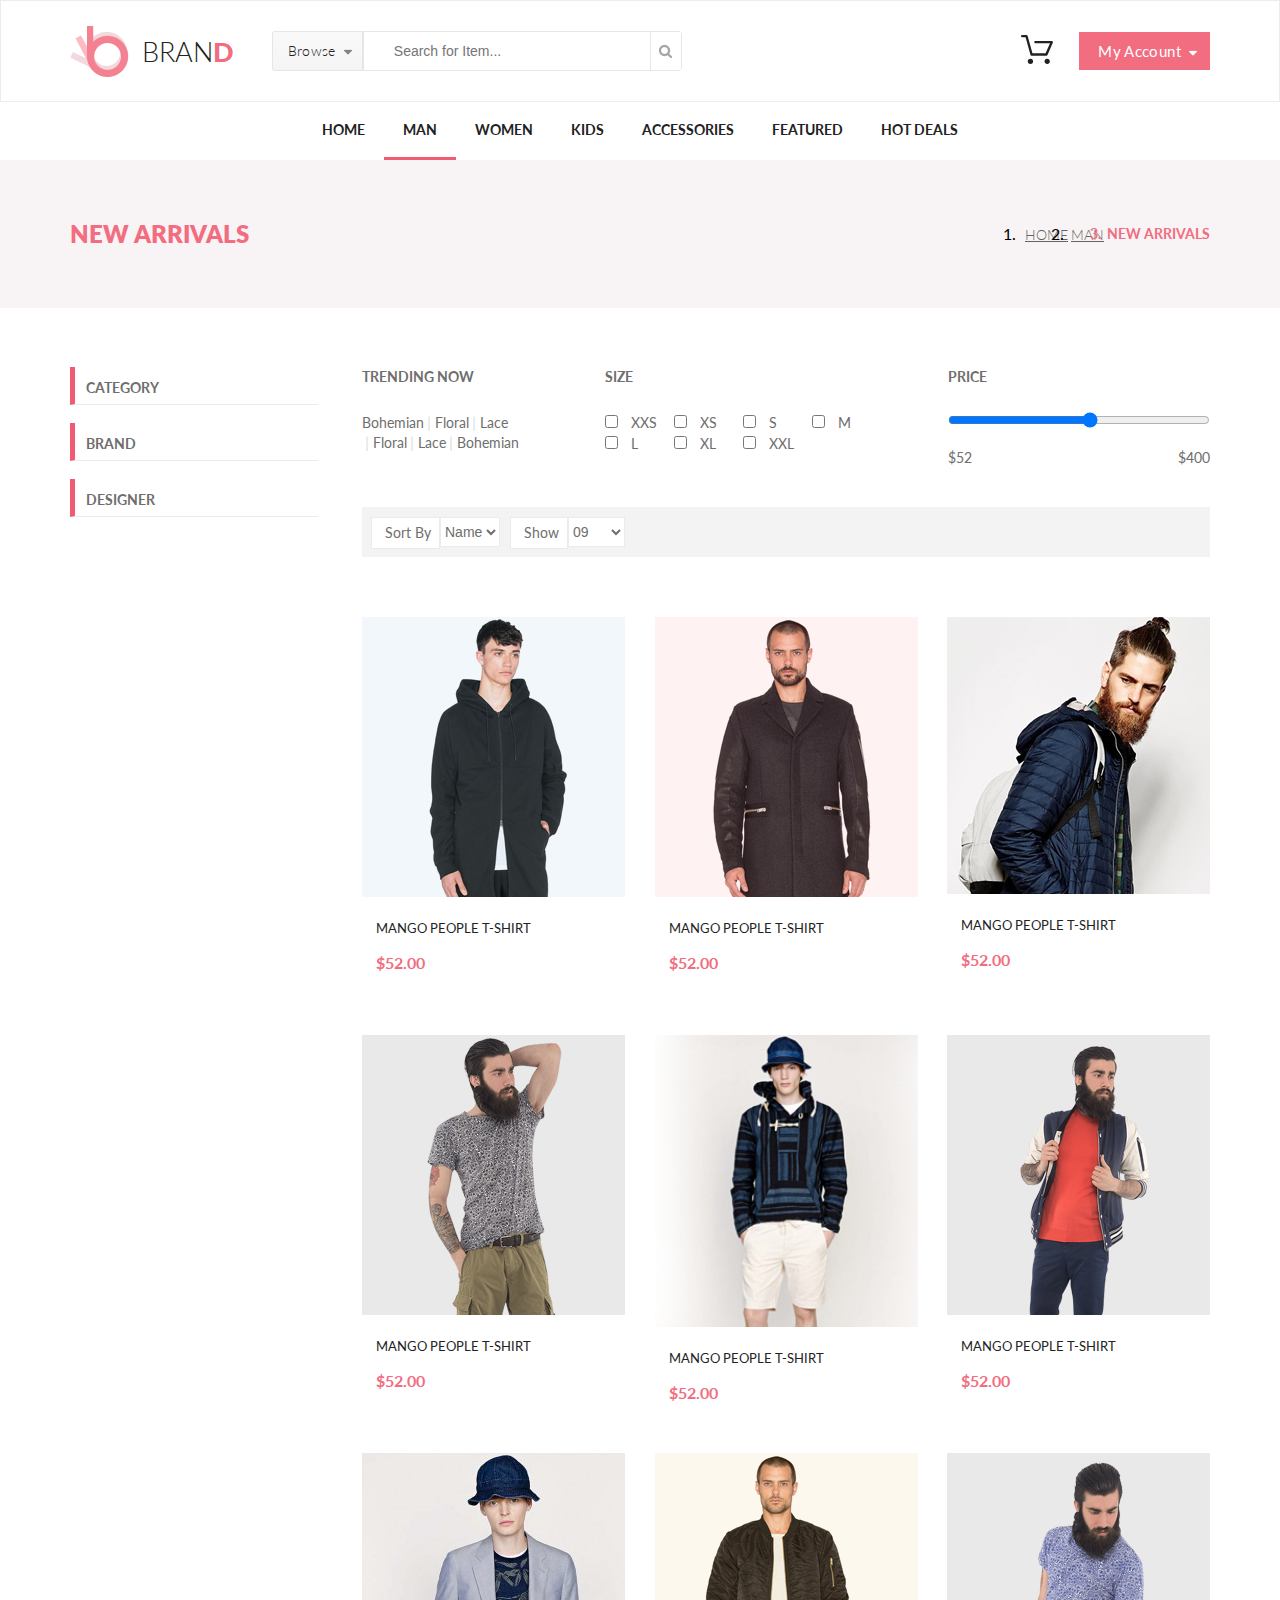
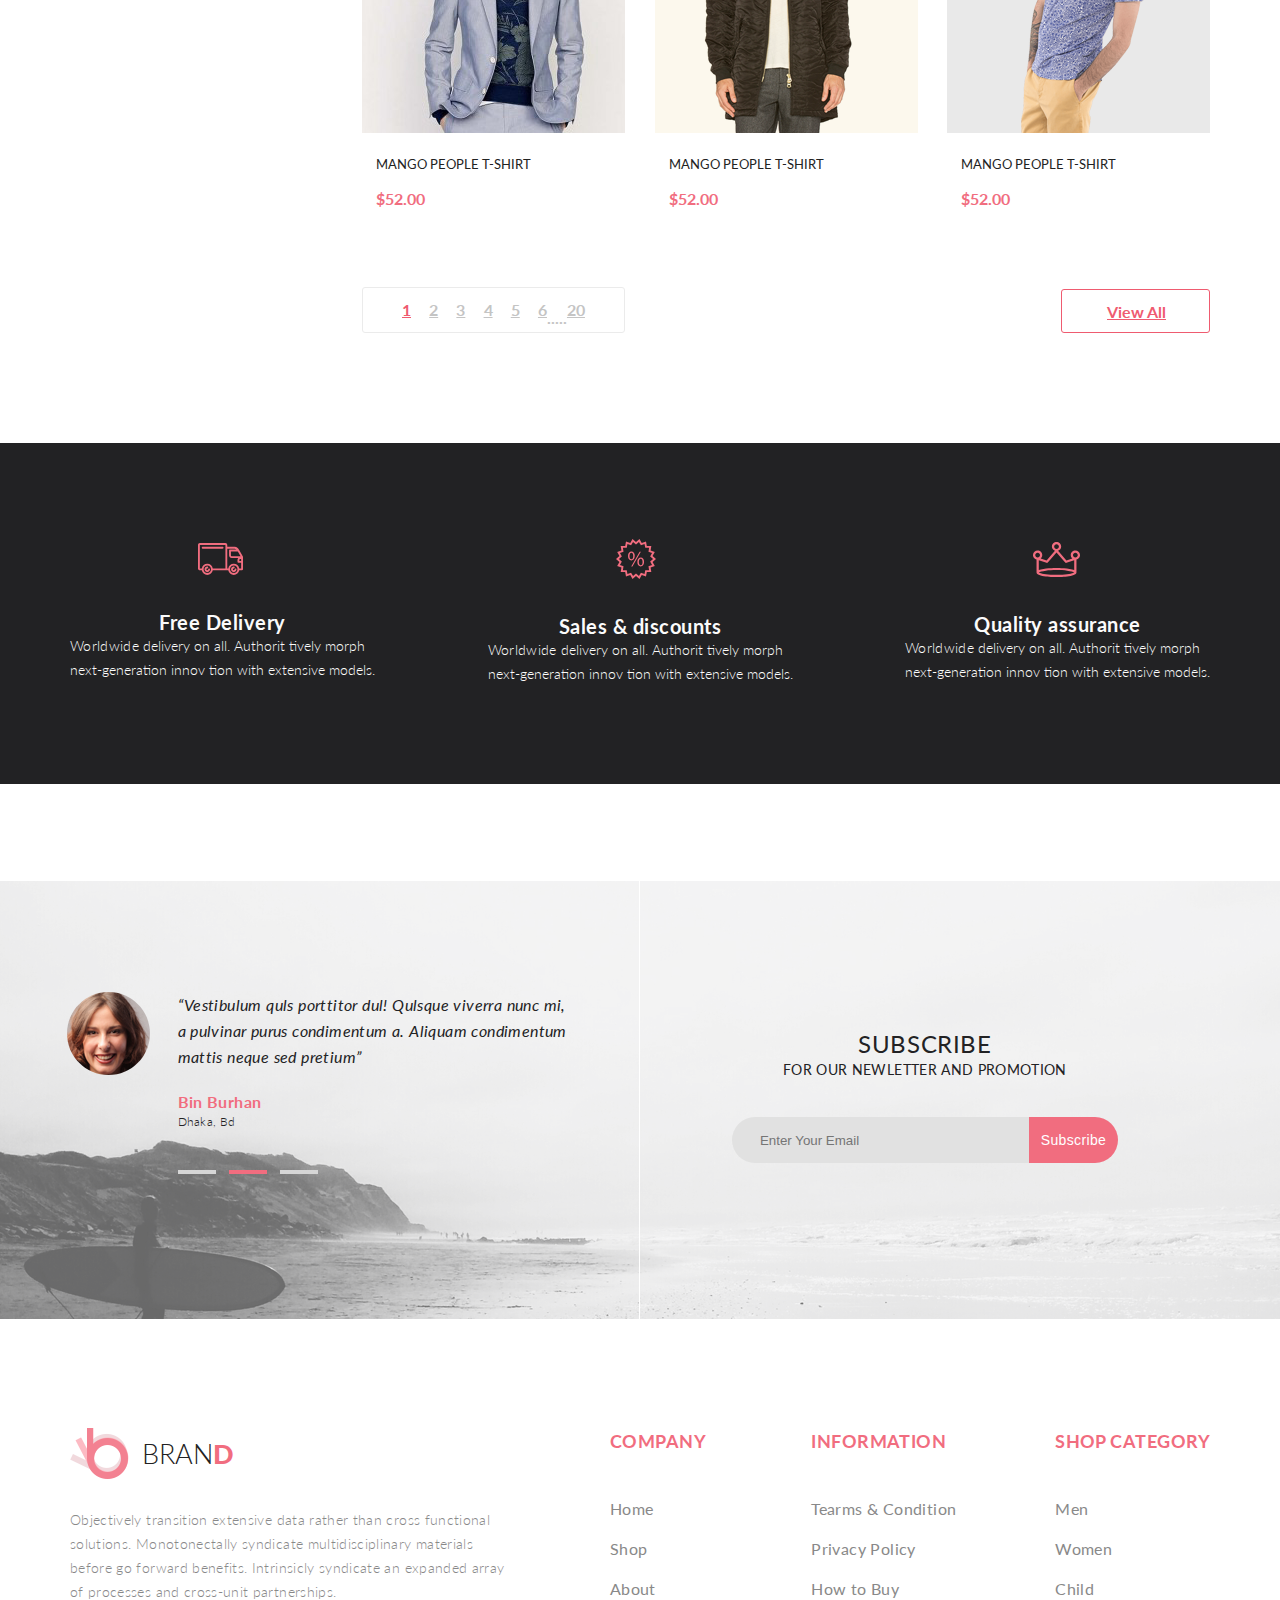
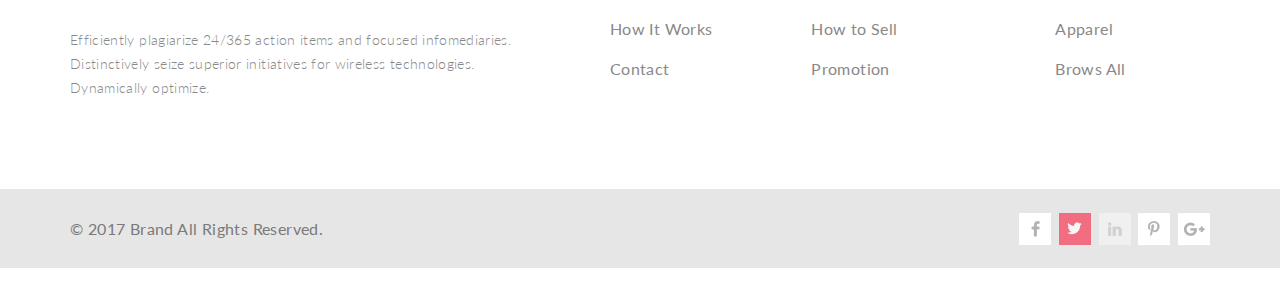
<file: hw08/Product.html>
<!DOCTYPE html>
<html lang="en" xmlns="">

<head>
    <meta charset="UTF-8">
    <meta name="viewport" content="width=device-width, initial-scale=1.0">
    <meta http-equlv="X-UA-Compatible" content="ie=edge">
    <link href="https://fonts.googleapis.com/css?family=Lato:100,300,400,700,900" rel="stylesheet">
    <link rel="stylesheet" href="https://stackpath.bootstrapcdn.com/bootstrap/4.2.1/css/bootstrap.min.css" integrity="sha384-GJzZqFGwb1QTTN6wy59ffF1BuGJpLSa9DkKMp0DgiMDm4iYMj70gZWKYbI706tWS" crossorigin="anonymous">    
    <link rel="stylesheet" href="css.css" />
    <script src="https://ajax.googleapis.com/ajax/libs/jquery/3.3.1/jquery.min.js"></script>
    <link rel="stylesheet" href="https://use.fontawesome.com/releases/v5.7.1/css/all.css" integrity="sha384-fnmOCqbTlWIlj8LyTjo7mOUStjsKC4pOpQbqyi7RrhN7udi9RwhKkMHpvLbHG9Sr" crossorigin="anonymous">
    <title>Catalog</title>
</head>

<body>
    <header class="header">
        <div class="container header-flex">
            <div class="header-left">
                <a href="#" class="logo"><img src="img/logo.png" class="logo-img" alt="logo">BRAN<span class="logo-d">D</span></a>
                <div class="browse">Browse<img src="img/arrow-down-black.png" alt="" style="margin: 0px 0px 1px 8px">
                    <div class="browse-dropdown dropdown">
                        <div class="dropdown-container">
                            <div class="dropdown-category">Women</div>
                            <div class="dropdown-category-line"></div>
                            <ul class="dropdown-category-items">
                                <li class="dropdown-category-item"><a href="" class="dropdown-item">Dresses</a></li>
                                <li class="dropdown-category-item"><a href="" class="dropdown-item">Tops</a></li>
                                <li class="dropdown-category-item"><a href="" class="dropdown-item">Sweaters/Knits</a></li>
                                <li class="dropdown-category-item"><a href="" class="dropdown-item">Jackets/Coats</a></li>
                                <li class="dropdown-category-item"><a href="" class="dropdown-item">Blazers</a></li>
                                <li class="dropdown-category-item"><a href="" class="dropdown-item">Denim</a></li>
                                <li class="dropdown-category-item"><a href="" class="dropdown-item">Leggings/Pants</a></li>
                                <li class="dropdown-category-item"><a href="" class="dropdown-item">Skirts/Shorts</a></li>
                                <li class="dropdown-category-item"><a href="" class="dropdown-item">Accessories</a></li>
                            </ul>
                        </div>
                        <div class="dropdown-container">
                            <div class="dropdown-category">Men</div>
                            <div class="dropdown-category-line"></div>
                            <ul class="dropdown-category-items">
                                <li class="dropdown-category-item"><a href="" class="dropdown-item">Tees/Tank tops</a></li>
                                <li class="dropdown-category-item"><a href="" class="dropdown-item">Shirts/Polos</a></li>
                                <li class="dropdown-category-item"><a href="" class="dropdown-item">Sweaters</a></li>
                                <li class="dropdown-category-item"><a href="" class="dropdown-item">Sweatshirts/Hoodies</a></li>
                                <li class="dropdown-category-item"><a href="" class="dropdown-item">Blazers</a></li>
                                <li class="dropdown-category-item"><a href="" class="dropdown-item">Denim</a></li>
                                <li class="dropdown-category-item"><a href="" class="dropdown-item">Jackets/vests</a></li>
                            </ul>
                        </div>
                    </div>
                </div>
                <form class="form" action="#">
                    <input type="text" class="search-input" placeholder="Search for Item...">
                    <input type="submit" value="" class="button-search">
                </form>
            </div>
            <div class="header-right">
                <div class="cart">
                    <a href="" style="display: block; width: 32px; margin-right: 26px;">
                        <img src="img/card.svg" alt="card" class="card">
                    </a>
                    
                    <div class="bag">
                        <div class="bag-items">
                            <div class="bag-position">
                                <div class="bag-item">
                                    <div class=""></div>
                                    <img src="img/inbox_1.png" alt="" class="bag-item-img">
                                    <div class="bag-item-desc">
                                        <p class="bag-item-name">Rebox Zane</p>
                                        <div class="bag-item-rating">
                                            <i class="fas fa-star bag-item-rating-star"></i>
                                            <i class="fas fa-star bag-item-rating-star"></i>
                                            <i class="fas fa-star bag-item-rating-star"></i>
                                            <i class="fas fa-star bag-item-rating-star"></i>
                                            <i class="fas fa-star-half-alt bag-item-rating-star"></i>
                                        </div>
                                        <p class="bag-item-amount">1  x   $250</p>
                                    </div>
                                    <div style="display: flex; align-items: center;">
                                        <i class="fas fa-times-circle bag-item-cancel-icon"></i>        
                                    </div>                                
                                </div>
                                <div class="bag-position-line"></div>                               
                            </div>
                            <div class="bag-position">
                                <div class="bag-item">
                                    <div class=""></div>
                                    <img src="img/inbox_2.png" alt="" class="bag-item-img">
                                    <div class="bag-item-desc">
                                        <p class="bag-item-name">Rebox Zane</p>
                                        <div class="bag-item-rating">
                                            <i class="fas fa-star bag-item-rating-star"></i>
                                            <i class="fas fa-star bag-item-rating-star"></i>
                                            <i class="fas fa-star bag-item-rating-star"></i>
                                            <i class="fas fa-star bag-item-rating-star"></i>
                                            <i class="fas fa-star-half-alt bag-item-rating-star"></i>
                                        </div>
                                        <p class="bag-item-amount">1  x   $250</p>
                                    </div>
                                    <div style="display: flex; align-items: center;">
                                        <i class="fas fa-times-circle bag-item-cancel-icon"></i>        
                                    </div>                                
                                </div>
                                <div class="bag-position-line"></div>                               
                            </div>    
                        </div>
                        <div class="bag-total">
                            <div class="bag-total-container">
                                <div class="total">
                                    <p class="total-text">TOTAL</p>
                                    <p class="total-text">$500.00</p>
                                </div>
                                <input type="submit" class="checkout" value="Checkout">
                                <input type="submit" class="gotocard" value="Go to cart">    
                           </div>
                        </div>
                    </div>    
                </div>
                <a class="button-account" href="#">My Account<img src="img/arrow-down.png" alt="" style="margin: 0px 0px 1px 8px"></a>
            </div>
        </div>
    </header>

    <nav class="navigation">
        <div class="container">
            <ul class="menu">
                <li class="navigation-item nav-item-home">
                    <a href="" class="menu-link">Home</a>
                    <div class="dropdown-menu-home dropdown">
                        <div class="dropdown-container">
                            <div class="dropdown-category">Women</div>
                            <div class="dropdown-category-line"></div>
                            <ul class="dropdown-category-items">
                                <li class="dropdown-category-item"><a href="" class="dropdown-item">Dresses</a></li>
                                <li class="dropdown-category-item"><a href="" class="dropdown-item">Tops</a></li>
                                <li class="dropdown-category-item"><a href="" class="dropdown-item">Sweaters/Knits</a></li>
                                <li class="dropdown-category-item"><a href="" class="dropdown-item">Jackets/Coats</a></li>
                                <li class="dropdown-category-item"><a href="" class="dropdown-item">Blazers</a></li>
                                <li class="dropdown-category-item"><a href="" class="dropdown-item">Denim</a></li>
                                <li class="dropdown-category-item"><a href="" class="dropdown-item">Leggings/Pants</a></li>
                                <li class="dropdown-category-item"><a href="" class="dropdown-item">Skirts/Shorts</a></li>
                                <li class="dropdown-category-item"><a href="" class="dropdown-item">Accessories</a></li>
                            </ul>
                        </div>
                        <div>
                            <div class="dropdown-container">
                                <div class="dropdown-category">Women</div>
                                <div class="dropdown-category-line"></div>
                                <ul class="dropdown-category-items">
                                    <li class="dropdown-category-item"><a href="" class="dropdown-item">Dresses</a></li>
                                    <li class="dropdown-category-item"><a href="" class="dropdown-item">Tops</a></li>
                                    <li class="dropdown-category-item"><a href="" class="dropdown-item">Sweaters/Knits</a></li>
                                    <li class="dropdown-category-item"><a href="" class="dropdown-item">Jackets/Coats</a></li>
                                </ul>
                            </div>
                            <div class="dropdown-container">
                                <div class="dropdown-category">Women</div>
                                <div class="dropdown-category-line"></div>
                                <ul class="dropdown-category-items">
                                    <li class="dropdown-category-item"><a href="" class="dropdown-item">Dresses</a></li>
                                    <li class="dropdown-category-item"><a href="" class="dropdown-item">Tops</a></li>
                                    <li class="dropdown-category-item"><a href="" class="dropdown-item">Sweaters/Knits</a></li>
                                </ul>
                            </div>
                        </div>
                        <div>
                            <div class="dropdown-container">
                                <div class="dropdown-category">Women</div>
                                <div class="dropdown-category-line"></div>
                                <ul class="dropdown-category-items">
                                    <li class="dropdown-category-item"><a href="" class="dropdown-item">Dresses</a></li>
                                    <li class="dropdown-category-item"><a href="" class="dropdown-item">Tops</a></li>
                                    <li class="dropdown-category-item"><a href="" class="dropdown-item">Sweaters/Knits</a></li>
                                    <li class="dropdown-category-item"><a href="" class="dropdown-item">Jackets/Coats</a></li>
                                </ul>
                            </div>
                            <img src="img/super_sale.png" alt="" style="margin-left: -13px">    
                        </div>                        
                    </div>
                </li>
                <li class="navigation-item nav-item-man">
                    <a href="" class="menu-link menu-link-choosed">Man</a>
                    <div class="dropdown-menu-man dropdown">
                        <div class="dropdown-container">
                            <div class="dropdown-category">Women</div>
                            <div class="dropdown-category-line"></div>
                            <ul class="dropdown-category-items">
                                <li class="dropdown-category-item"><a href="" class="dropdown-item">Dresses</a></li>
                                <li class="dropdown-category-item"><a href="" class="dropdown-item">Tops</a></li>
                                <li class="dropdown-category-item"><a href="" class="dropdown-item">Sweaters/Knits</a></li>
                                <li class="dropdown-category-item"><a href="" class="dropdown-item">Jackets/Coats</a></li>
                                <li class="dropdown-category-item"><a href="" class="dropdown-item">Blazers</a></li>
                                <li class="dropdown-category-item"><a href="" class="dropdown-item">Denim</a></li>
                                <li class="dropdown-category-item"><a href="" class="dropdown-item">Leggings/Pants</a></li>
                                <li class="dropdown-category-item"><a href="" class="dropdown-item">Skirts/Shorts</a></li>
                                <li class="dropdown-category-item"><a href="" class="dropdown-item">Accessories</a></li>
                            </ul>
                        </div>
                        <div>
                            <div class="dropdown-container">
                                <div class="dropdown-category">Women</div>
                                <div class="dropdown-category-line"></div>
                                <ul class="dropdown-category-items">
                                    <li class="dropdown-category-item"><a href="" class="dropdown-item">Dresses</a></li>
                                    <li class="dropdown-category-item"><a href="" class="dropdown-item">Tops</a></li>
                                    <li class="dropdown-category-item"><a href="" class="dropdown-item">Sweaters/Knits</a></li>
                                    <li class="dropdown-category-item"><a href="" class="dropdown-item">Jackets/Coats</a></li>
                                </ul>
                            </div>
                            <div class="dropdown-container">
                                <div class="dropdown-category">Women</div>
                                <div class="dropdown-category-line"></div>
                                <ul class="dropdown-category-items">
                                    <li class="dropdown-category-item"><a href="" class="dropdown-item">Dresses</a></li>
                                    <li class="dropdown-category-item"><a href="" class="dropdown-item">Tops</a></li>
                                    <li class="dropdown-category-item"><a href="" class="dropdown-item">Sweaters/Knits</a></li>
                                </ul>
                            </div>
                        </div>
                        <div>
                            <div class="dropdown-container">
                                <div class="dropdown-category">Women</div>
                                <div class="dropdown-category-line"></div>
                                <ul class="dropdown-category-items">
                                    <li class="dropdown-category-item"><a href="" class="dropdown-item">Dresses</a></li>
                                    <li class="dropdown-category-item"><a href="" class="dropdown-item">Tops</a></li>
                                    <li class="dropdown-category-item"><a href="" class="dropdown-item">Sweaters/Knits</a></li>
                                    <li class="dropdown-category-item"><a href="" class="dropdown-item">Jackets/Coats</a></li>
                                </ul>
                            </div>
                            <img src="img/super_sale.png" alt="" style="margin-left: -13px">    
                        </div>                        
                    </div>
                </li>
                <li class="navigation-item nav-item-women">
                    <a href="" class="menu-link">Women</a>
                    <div class="dropdown-menu-women dropdown">
                        <div class="dropdown-container">
                            <div class="dropdown-category">Women</div>
                            <div class="dropdown-category-line"></div>
                            <ul class="dropdown-category-items">
                                <li class="dropdown-category-item"><a href="" class="dropdown-item">Dresses</a></li>
                                <li class="dropdown-category-item"><a href="" class="dropdown-item">Tops</a></li>
                                <li class="dropdown-category-item"><a href="" class="dropdown-item">Sweaters/Knits</a></li>
                                <li class="dropdown-category-item"><a href="" class="dropdown-item">Jackets/Coats</a></li>
                                <li class="dropdown-category-item"><a href="" class="dropdown-item">Blazers</a></li>
                                <li class="dropdown-category-item"><a href="" class="dropdown-item">Denim</a></li>
                                <li class="dropdown-category-item"><a href="" class="dropdown-item">Leggings/Pants</a></li>
                                <li class="dropdown-category-item"><a href="" class="dropdown-item">Skirts/Shorts</a></li>
                                <li class="dropdown-category-item"><a href="" class="dropdown-item">Accessories</a></li>
                            </ul>
                        </div>
                        <div>
                            <div class="dropdown-container">
                                <div class="dropdown-category">Women</div>
                                <div class="dropdown-category-line"></div>
                                <ul class="dropdown-category-items">
                                    <li class="dropdown-category-item"><a href="" class="dropdown-item">Dresses</a></li>
                                    <li class="dropdown-category-item"><a href="" class="dropdown-item">Tops</a></li>
                                    <li class="dropdown-category-item"><a href="" class="dropdown-item">Sweaters/Knits</a></li>
                                    <li class="dropdown-category-item"><a href="" class="dropdown-item">Jackets/Coats</a></li>
                                </ul>
                            </div>
                            <div class="dropdown-container">
                                <div class="dropdown-category">Women</div>
                                <div class="dropdown-category-line"></div>
                                <ul class="dropdown-category-items">
                                    <li class="dropdown-category-item"><a href="" class="dropdown-item">Dresses</a></li>
                                    <li class="dropdown-category-item"><a href="" class="dropdown-item">Tops</a></li>
                                    <li class="dropdown-category-item"><a href="" class="dropdown-item">Sweaters/Knits</a></li>
                                </ul>
                            </div>
                        </div>
                        <div>
                            <div class="dropdown-container">
                                <div class="dropdown-category">Women</div>
                                <div class="dropdown-category-line"></div>
                                <ul class="dropdown-category-items">
                                    <li class="dropdown-category-item"><a href="" class="dropdown-item">Dresses</a></li>
                                    <li class="dropdown-category-item"><a href="" class="dropdown-item">Tops</a></li>
                                    <li class="dropdown-category-item"><a href="" class="dropdown-item">Sweaters/Knits</a></li>
                                    <li class="dropdown-category-item"><a href="" class="dropdown-item">Jackets/Coats</a></li>
                                </ul>
                            </div>
                            <img src="img/super_sale.png" alt="" style="margin-left: -13px">    
                        </div>                        
                    </div>
                </li>
                <li class="navigation-item nav-item-kids">
                    <a href="" class="menu-link">Kids</a>
                    <div class="dropdown-menu-kids dropdown">
                        <div class="dropdown-container">
                            <div class="dropdown-category">Women</div>
                            <div class="dropdown-category-line"></div>
                            <ul class="dropdown-category-items">
                                <li class="dropdown-category-item"><a href="" class="dropdown-item">Dresses</a></li>
                                <li class="dropdown-category-item"><a href="" class="dropdown-item">Tops</a></li>
                                <li class="dropdown-category-item"><a href="" class="dropdown-item">Sweaters/Knits</a></li>
                                <li class="dropdown-category-item"><a href="" class="dropdown-item">Jackets/Coats</a></li>
                                <li class="dropdown-category-item"><a href="" class="dropdown-item">Blazers</a></li>
                                <li class="dropdown-category-item"><a href="" class="dropdown-item">Denim</a></li>
                                <li class="dropdown-category-item"><a href="" class="dropdown-item">Leggings/Pants</a></li>
                                <li class="dropdown-category-item"><a href="" class="dropdown-item">Skirts/Shorts</a></li>
                                <li class="dropdown-category-item"><a href="" class="dropdown-item">Accessories</a></li>
                            </ul>
                        </div>
                        <div>
                            <div class="dropdown-container">
                                <div class="dropdown-category">Women</div>
                                <div class="dropdown-category-line"></div>
                                <ul class="dropdown-category-items">
                                    <li class="dropdown-category-item"><a href="" class="dropdown-item">Dresses</a></li>
                                    <li class="dropdown-category-item"><a href="" class="dropdown-item">Tops</a></li>
                                    <li class="dropdown-category-item"><a href="" class="dropdown-item">Sweaters/Knits</a></li>
                                    <li class="dropdown-category-item"><a href="" class="dropdown-item">Jackets/Coats</a></li>
                                </ul>
                            </div>
                            <div class="dropdown-container">
                                <div class="dropdown-category">Women</div>
                                <div class="dropdown-category-line"></div>
                                <ul class="dropdown-category-items">
                                    <li class="dropdown-category-item"><a href="" class="dropdown-item">Dresses</a></li>
                                    <li class="dropdown-category-item"><a href="" class="dropdown-item">Tops</a></li>
                                    <li class="dropdown-category-item"><a href="" class="dropdown-item">Sweaters/Knits</a></li>
                                </ul>
                            </div>
                        </div>
                        <div>
                            <div class="dropdown-container">
                                <div class="dropdown-category">Women</div>
                                <div class="dropdown-category-line"></div>
                                <ul class="dropdown-category-items">
                                    <li class="dropdown-category-item"><a href="" class="dropdown-item">Dresses</a></li>
                                    <li class="dropdown-category-item"><a href="" class="dropdown-item">Tops</a></li>
                                    <li class="dropdown-category-item"><a href="" class="dropdown-item">Sweaters/Knits</a></li>
                                    <li class="dropdown-category-item"><a href="" class="dropdown-item">Jackets/Coats</a></li>
                                </ul>
                            </div>
                            <img src="img/super_sale.png" alt="" style="margin-left: -13px">    
                        </div>                        
                    </div>
                </li>
                <li class="navigation-item nav-item-accessories">
                    <a href="" class="menu-link">Accessories</a>
                    <div class="dropdown-menu-accessories dropdown">
                        <div class="dropdown-container">
                            <div class="dropdown-category">Women</div>
                            <div class="dropdown-category-line"></div>
                            <ul class="dropdown-category-items">
                                <li class="dropdown-category-item"><a href="" class="dropdown-item">Dresses</a></li>
                                <li class="dropdown-category-item"><a href="" class="dropdown-item">Tops</a></li>
                                <li class="dropdown-category-item"><a href="" class="dropdown-item">Sweaters/Knits</a></li>
                                <li class="dropdown-category-item"><a href="" class="dropdown-item">Jackets/Coats</a></li>
                                <li class="dropdown-category-item"><a href="" class="dropdown-item">Blazers</a></li>
                                <li class="dropdown-category-item"><a href="" class="dropdown-item">Denim</a></li>
                                <li class="dropdown-category-item"><a href="" class="dropdown-item">Leggings/Pants</a></li>
                                <li class="dropdown-category-item"><a href="" class="dropdown-item">Skirts/Shorts</a></li>
                                <li class="dropdown-category-item"><a href="" class="dropdown-item">Accessories</a></li>
                            </ul>
                        </div>
                        <div>
                            <div class="dropdown-container">
                                <div class="dropdown-category">Women</div>
                                <div class="dropdown-category-line"></div>
                                <ul class="dropdown-category-items">
                                    <li class="dropdown-category-item"><a href="" class="dropdown-item">Dresses</a></li>
                                    <li class="dropdown-category-item"><a href="" class="dropdown-item">Tops</a></li>
                                    <li class="dropdown-category-item"><a href="" class="dropdown-item">Sweaters/Knits</a></li>
                                    <li class="dropdown-category-item"><a href="" class="dropdown-item">Jackets/Coats</a></li>
                                </ul>
                            </div>
                            <div class="dropdown-container">
                                <div class="dropdown-category">Women</div>
                                <div class="dropdown-category-line"></div>
                                <ul class="dropdown-category-items">
                                    <li class="dropdown-category-item"><a href="" class="dropdown-item">Dresses</a></li>
                                    <li class="dropdown-category-item"><a href="" class="dropdown-item">Tops</a></li>
                                    <li class="dropdown-category-item"><a href="" class="dropdown-item">Sweaters/Knits</a></li>
                                </ul>
                            </div>
                        </div>
                        <div>
                            <div class="dropdown-container">
                                <div class="dropdown-category">Women</div>
                                <div class="dropdown-category-line"></div>
                                <ul class="dropdown-category-items">
                                    <li class="dropdown-category-item"><a href="" class="dropdown-item">Dresses</a></li>
                                    <li class="dropdown-category-item"><a href="" class="dropdown-item">Tops</a></li>
                                    <li class="dropdown-category-item"><a href="" class="dropdown-item">Sweaters/Knits</a></li>
                                    <li class="dropdown-category-item"><a href="" class="dropdown-item">Jackets/Coats</a></li>
                                </ul>
                            </div>
                            <img src="img/super_sale.png" alt="" style="margin-left: -13px">    
                        </div>                        
                    </div>
                </li>
                <li class="navigation-item nav-item-featured">
                    <a href="" class="menu-link">Featured</a>
                    <div class="dropdown-menu-featured dropdown">
                        <div class="dropdown-container">
                            <div class="dropdown-category">Women</div>
                            <div class="dropdown-category-line"></div>
                            <ul class="dropdown-category-items">
                                <li class="dropdown-category-item"><a href="" class="dropdown-item">Dresses</a></li>
                                <li class="dropdown-category-item"><a href="" class="dropdown-item">Tops</a></li>
                                <li class="dropdown-category-item"><a href="" class="dropdown-item">Sweaters/Knits</a></li>
                                <li class="dropdown-category-item"><a href="" class="dropdown-item">Jackets/Coats</a></li>
                                <li class="dropdown-category-item"><a href="" class="dropdown-item">Blazers</a></li>
                                <li class="dropdown-category-item"><a href="" class="dropdown-item">Denim</a></li>
                                <li class="dropdown-category-item"><a href="" class="dropdown-item">Leggings/Pants</a></li>
                                <li class="dropdown-category-item"><a href="" class="dropdown-item">Skirts/Shorts</a></li>
                                <li class="dropdown-category-item"><a href="" class="dropdown-item">Accessories</a></li>
                            </ul>
                        </div>
                        <div>
                            <div class="dropdown-container">
                                <div class="dropdown-category">Women</div>
                                <div class="dropdown-category-line"></div>
                                <ul class="dropdown-category-items">
                                    <li class="dropdown-category-item"><a href="" class="dropdown-item">Dresses</a></li>
                                    <li class="dropdown-category-item"><a href="" class="dropdown-item">Tops</a></li>
                                    <li class="dropdown-category-item"><a href="" class="dropdown-item">Sweaters/Knits</a></li>
                                    <li class="dropdown-category-item"><a href="" class="dropdown-item">Jackets/Coats</a></li>
                                </ul>
                            </div>
                            <div class="dropdown-container">
                                <div class="dropdown-category">Women</div>
                                <div class="dropdown-category-line"></div>
                                <ul class="dropdown-category-items">
                                    <li class="dropdown-category-item"><a href="" class="dropdown-item">Dresses</a></li>
                                    <li class="dropdown-category-item"><a href="" class="dropdown-item">Tops</a></li>
                                    <li class="dropdown-category-item"><a href="" class="dropdown-item">Sweaters/Knits</a></li>
                                </ul>
                            </div>
                        </div>
                        <div>
                            <div class="dropdown-container">
                                <div class="dropdown-category">Women</div>
                                <div class="dropdown-category-line"></div>
                                <ul class="dropdown-category-items">
                                    <li class="dropdown-category-item"><a href="" class="dropdown-item">Dresses</a></li>
                                    <li class="dropdown-category-item"><a href="" class="dropdown-item">Tops</a></li>
                                    <li class="dropdown-category-item"><a href="" class="dropdown-item">Sweaters/Knits</a></li>
                                    <li class="dropdown-category-item"><a href="" class="dropdown-item">Jackets/Coats</a></li>
                                </ul>
                            </div>
                            <img src="img/super_sale.png" alt="" style="margin-left: -13px">    
                        </div>                        
                    </div>
                </li>
                <li class="navigation-item nav-item-hot">
                    <a href="" class="menu-link">Hot Deals</a>
                    <div class="dropdown-menu-hot dropdown flip">
                        <div class="dropdown-container">
                            <div class="dropdown-category">Women</div>
                            <div class="dropdown-category-line"></div>
                            <ul class="dropdown-category-items">
                                <li class="dropdown-category-item"><a href="" class="dropdown-item">Dresses</a></li>
                                <li class="dropdown-category-item"><a href="" class="dropdown-item">Tops</a></li>
                                <li class="dropdown-category-item"><a href="" class="dropdown-item">Sweaters/Knits</a></li>
                                <li class="dropdown-category-item"><a href="" class="dropdown-item">Jackets/Coats</a></li>
                                <li class="dropdown-category-item"><a href="" class="dropdown-item">Blazers</a></li>
                                <li class="dropdown-category-item"><a href="" class="dropdown-item">Denim</a></li>
                                <li class="dropdown-category-item"><a href="" class="dropdown-item">Leggings/Pants</a></li>
                                <li class="dropdown-category-item"><a href="" class="dropdown-item">Skirts/Shorts</a></li>
                                <li class="dropdown-category-item"><a href="" class="dropdown-item">Accessories</a></li>
                            </ul>
                        </div>
                        <div>
                            <div class="dropdown-container">
                                <div class="dropdown-category">Women</div>
                                <div class="dropdown-category-line"></div>
                                <ul class="dropdown-category-items">
                                    <li class="dropdown-category-item"><a href="" class="dropdown-item">Dresses</a></li>
                                    <li class="dropdown-category-item"><a href="" class="dropdown-item">Tops</a></li>
                                    <li class="dropdown-category-item"><a href="" class="dropdown-item">Sweaters/Knits</a></li>
                                    <li class="dropdown-category-item"><a href="" class="dropdown-item">Jackets/Coats</a></li>
                                </ul>
                            </div>
                            <div class="dropdown-container">
                                <div class="dropdown-category">Women</div>
                                <div class="dropdown-category-line"></div>
                                <ul class="dropdown-category-items">
                                    <li class="dropdown-category-item"><a href="" class="dropdown-item">Dresses</a></li>
                                    <li class="dropdown-category-item"><a href="" class="dropdown-item">Tops</a></li>
                                    <li class="dropdown-category-item"><a href="" class="dropdown-item">Sweaters/Knits</a></li>
                                </ul>
                            </div>
                        </div>
                        <div>
                            <div class="dropdown-container">
                                <div class="dropdown-category">Women</div>
                                <div class="dropdown-category-line"></div>
                                <ul class="dropdown-category-items">
                                    <li class="dropdown-category-item"><a href="" class="dropdown-item">Dresses</a></li>
                                    <li class="dropdown-category-item"><a href="" class="dropdown-item">Tops</a></li>
                                    <li class="dropdown-category-item"><a href="" class="dropdown-item">Sweaters/Knits</a></li>
                                    <li class="dropdown-category-item"><a href="" class="dropdown-item">Jackets/Coats</a></li>
                                </ul>
                            </div>
                            <img src="img/super_sale.png" alt="" style="margin-left: -13px">    
                        </div>                        
                    </div>
                </li>
            </ul>
        </div>
    </nav>

    <header class="subheader">
        <div class="container subheader-container">
            <div class="subheader-leftside">
                <p class="subheader-leftside-text">
                    New Arrivals 
                </p>    
            </div>
            <div class="subheader-rightside">
                <div class="subheader-rightside-breadcrumb">
                    <nav aria-label="breadcrumb">
                      <ol class="breadcrumb">
                        <li class="breadcrumb-item"><a href="#" class="breadcrumb-item-link">Home</a></li>
                        <li class="breadcrumb-item"><a href="#" class="breadcrumb-item-link">Man</a></li>
                        <li class="breadcrumb-item active" aria-current="page">New Arrivals</li>
                      </ol>
                    </nav>
                </div>    
            </div>
        </div>
    </header>
    
    <div class="container catalog-container">
        <aside class="left-aside">
            <div class="left-aside-collapse-button">
                <p class="left-aside-collapse-button-text">Category</p>
                <i class="fas fa-caret-down left-aside-collapse-button-caret-down"></i>
            </div>
            <ul class="left-aside-collapse-button-items">
                <li class="left-aside-collapse-button-item"><a href="" class="left-aside-collapse-button-link">Accessories</a></li>
                <li class="left-aside-collapse-button-item"><a href="" class="left-aside-collapse-button-link">Bags</a></li>
                <li class="left-aside-collapse-button-item"><a href="" class="left-aside-collapse-button-link">Denim</a></li>
                <li class="left-aside-collapse-button-item"><a href="" class="left-aside-collapse-button-link">Hoodies & Sweatshirts</a></li>
                <li class="left-aside-collapse-button-item"><a href="" class="left-aside-collapse-button-link">Jackets & Coats</a></li>
                <li class="left-aside-collapse-button-item"><a href="" class="left-aside-collapse-button-link">Pants</a></li>
                <li class="left-aside-collapse-button-item"><a href="" class="left-aside-collapse-button-link">Polos</a></li>
                <li class="left-aside-collapse-button-item"><a href="" class="left-aside-collapse-button-link">Shirts</a></li>
                <li class="left-aside-collapse-button-item"><a href="" class="left-aside-collapse-button-link">Shoes</a></li>
                <li class="left-aside-collapse-button-item"><a href="" class="left-aside-collapse-button-link">Shorts</a></li>
                <li class="left-aside-collapse-button-item"><a href="" class="left-aside-collapse-button-link">Sweaters & Knits</a></li>
                <li class="left-aside-collapse-button-item"><a href="" class="left-aside-collapse-button-link">T-Shirts</a></li>
                <li class="left-aside-collapse-button-item"><a href="" class="left-aside-collapse-button-link">Tanks</a></li>
            </ul>
            <div class="left-aside-collapse-button">
                <p class="left-aside-collapse-button-text">Brand</p>
                <i class="fas fa-caret-down left-aside-collapse-button-caret-down"></i>
            </div>
            <ul class="left-aside-collapse-button-items">
                <li class="left-aside-collapse-button-item"><a href="" class="left-aside-collapse-button-link">Accessories</a></li>
                <li class="left-aside-collapse-button-item"><a href="" class="left-aside-collapse-button-link">Bags</a></li>
            </ul>
            <div class="left-aside-collapse-button">
                <p class="left-aside-collapse-button-text">Designer</p>
                <i class="fas fa-caret-down left-aside-collapse-button-caret-down"></i>
            </div>
            <ul class="left-aside-collapse-button-items">
                <li class="left-aside-collapse-button-item"><a href="" class="left-aside-collapse-button-link">Accessories</a></li>
                <li class="left-aside-collapse-button-item"><a href="" class="left-aside-collapse-button-link">Bags</a></li>
            </ul>
        </aside>
        <section class="catalog">
            <div class="catalog-options">
                <div class="catalog-options-trends">
                    <p class="catalog-option-header">Trending now</p>
                    <ui class="trends">
                        <li class="trend"><a href="" class="trend-link">Bohemian</a></li>
                        <li class="trend"><a href="" class="trend-link">Floral</a></li>
                        <li class="trend"><a href="" class="trend-link">Lace</a></li>
                        <li class="trend"><a href="" class="trend-link">Floral</a></li>
                        <li class="trend"><a href="" class="trend-link">Lace</a></li>
                        <li class="trend"><a href="" class="trend-link">Bohemian</a></li>
                    </ui>
                </div>
                <div class="catalog-options-sizes">
                    <p class="catalog-option-header">Size</p>
                    <div class="size-checkboxes">
                        <div style="display: flex; flex-direction: row;">
                            <div class="size-checkbox">    
                                <input type="checkbox" class="checkbox" id="checkbox1" name="size">
                                <label for="checkbox1" class="size-checkbox-label">XXS</label>
                            </div>
                            <div class="size-checkbox">
                                <input type="checkbox" class="checkbox" id="checkbox2" name="size">
                                <label for="checkbox2" class="size-checkbox-label">XS</label>
                            </div>
                            <div class="size-checkbox">
                                <input type="checkbox" class="checkbox" id="checkbox3" name="size">
                                <label for="checkbox3" class="size-checkbox-label">S</label>
                            </div>
                            <div class="size-checkbox">
                                <input type="checkbox" class="checkbox" id="checkbox4" name="size">
                                <label for="checkbox4" class="size-checkbox-label">M</label>
                            </div>
                        </div>
                        <div style="display: flex; flex-direction: row;">
                            <div class="size-checkbox">
                                <input type="checkbox" class="checkbox" id="checkbox5" name="size">
                                <label for="checkbox5" class="size-checkbox-label">L</label>
                            </div>
                            <div class="size-checkbox">
                                <input type="checkbox" class="checkbox" id="checkbox6" name="size">
                                <label for="checkbox6" class="size-checkbox-label">XL</label>
                            </div>
                            <div class="size-checkbox">
                                <input type="checkbox" class="checkbox" id="checkbox7" name="size">
                                <label for="checkbox7" class="size-checkbox-label">XXL</label>
                            </div>
                        </div>     
                    </div>                                       
                </div>
                <div class="catalog-options-price">
                    <p class="catalog-option-header">Price</p>
                    <div class="price-range">
                        <input type="range" id="range" class="price-range" name="volume" min="0" max="11">
                        <div class="range-out">
                            <p class="range-out-text">$52</p>
                            <p class="range-out-text">$400</p>
                        </div>   
                    </div>                     
                </div>
            </div>
            
            <div class="catalog-sorting">
                <div class="catalog-sorting-item" style="margin: 0 10px 0 9px">
                    <label class="catalog-sorting-select-font catalog-sorting-select-label">Sort By</label>
                    <select class="catalog-sorting-select catalog-sorting-select-font" id = "sortBy">
                      <option value = "1">Name</option>
                      <option value = "2">Price</option>
                    </select>
                </div> 
                <div class="catalog-sorting-item">
                    <label class="catalog-sorting-select-font catalog-sorting-select-label">Show</label>
                    <select class="catalog-sorting-select catalog-sorting-select-font" style="width: 57px;" id = "show">
                      <option value = "1">09</option>
                      <option value = "2">18</option>
                    </select>
                </div>    
            </div>
            
            <section class="featured-items catalog-items">
                <div class="features">
                    <div class="feature">
                        <a href="#" class="product">
                            <img src="img/catalog/1.png" class="feature-pic" alt="">
                            </a><a href="#" class="add-card-txt">
                                <img src="img/card-white.svg" alt="" style="margin: 7px 0px 12px 10px">
                                <span style="margin: 5px 0px 7px 8px">Add to Cart</span>
                            </a>

                        <a href="#" class="feature-desc">Mango People T-shirt</a>
                        <p class="feature-price">$52.00</p>
                    </div>
                    <div class="feature">
                        <a href="#" class="product">
                            <img src="img/catalog/2.png" class="feature-pic" alt="">
                            </a><a href="#" class="add-card-txt">
                                <img src="img/card-white.svg" alt="" style="margin: 7px 0px 12px 10px">
                                <span style="margin: 5px 0px 7px 8px">Add to Cart</span>
                            </a>

                        <a href="#" class="feature-desc">Mango People T-shirt</a>
                        <p class="feature-price">$52.00</p>
                    </div>
                    <div class="feature">
                        <a href="#" class="product">
                            <img src="img/catalog/3.png" class="feature-pic" alt="">
                            </a><a href="#" class="add-card-txt">
                                <img src="img/card-white.svg" alt="" style="margin: 7px 0px 12px 10px">
                                <span style="margin: 5px 0px 7px 8px">Add to Cart</span>
                            </a>

                        <a href="#" class="feature-desc">Mango People T-shirt</a>
                        <p class="feature-price">$52.00</p>
                    </div>
                    <div class="feature">
                        <a href="#" class="product">
                            <img src="img/catalog/4.png" class="feature-pic" alt="">
                            </a><a href="#" class="add-card-txt">
                                <img src="img/card-white.svg" alt="" style="margin: 7px 0px 12px 10px">
                                <span style="margin: 5px 0px 7px 8px">Add to Cart</span>
                            </a>

                        <a href="#" class="feature-desc">Mango People T-shirt</a>
                        <p class="feature-price">$52.00</p>
                    </div>
                    <div class="feature">
                        <a href="#" class="product">
                            <img src="img/catalog/5.png" class="feature-pic" alt="">
                            </a><a href="#" class="add-card-txt">
                                <img src="img/card-white.svg" alt="" style="margin: 7px 0px 12px 10px">
                                <span style="margin: 5px 0px 7px 8px">Add to Cart</span>
                            </a>

                        <a href="#" class="feature-desc">Mango People T-shirt</a>
                        <p class="feature-price">$52.00</p>
                    </div>
                    <div class="feature">
                        <a href="#" class="product">
                            <img src="img/catalog/6.png" class="feature-pic" alt="">
                            </a><a href="#" class="add-card-txt">
                                <img src="img/card-white.svg" alt="" style="margin: 7px 0px 12px 10px">
                                <span style="margin: 5px 0px 7px 8px">Add to Cart</span>
                            </a>

                        <a href="#" class="feature-desc">Mango People T-shirt</a>
                        <p class="feature-price">$52.00</p>
                    </div>
                    <div class="feature">
                        <a href="#" class="product">
                            <img src="img/catalog/7.png" class="feature-pic" alt="">
                            </a><a href="#" class="add-card-txt">
                                <img src="img/card-white.svg" alt="" style="margin: 7px 0px 12px 10px">
                                <span style="margin: 5px 0px 7px 8px">Add to Cart</span>
                            </a>

                        <a href="#" class="feature-desc">Mango People T-shirt</a>
                        <p class="feature-price">$52.00</p>
                    </div>
                    <div class="feature">
                        <a href="#" class="product">
                            <img src="img/catalog/8.png" class="feature-pic" alt="">
                            </a><a href="#" class="add-card-txt">
                                <img src="img/card-white.svg" alt="" style="margin: 7px 0px 12px 10px">
                                <span style="margin: 5px 0px 7px 8px">Add to Cart</span>
                            </a>

                        <a href="#" class="feature-desc">Mango People T-shirt</a>
                        <p class="feature-price">$52.00</p>
                    </div>
                    <div class="feature">
                        <a href="#" class="product">
                            <img src="img/catalog/9.png" class="feature-pic" alt="">
                            </a><a href="#" class="add-card-txt">
                                <img src="img/card-white.svg" alt="" style="margin: 7px 0px 12px 10px">
                                <span style="margin: 5px 0px 7px 8px">Add to Cart</span>
                            </a>

                        <a href="#" class="feature-desc">Mango People T-shirt</a>
                        <p class="feature-price">$52.00</p>
                    </div>
                </div>
            </section>
            
            <div class="catalog-bottom-controls">
                    <div class="catalog-bottom-controls-left-side">
                        <div class="catalog-pagination">
                            <a href="" class="catalog-pagination-arrow-left fas fa-angle-left"></a>
                            <div class="catalog-pagination-items">
                                <a href="" class="catalog-pagination-item" style="color: #ef5b70;">1</a>
                                <a href="" class="catalog-pagination-item">2</a>
                                <a href="" class="catalog-pagination-item">3</a>
                                <a href="" class="catalog-pagination-item">4</a>
                                <a href="" class="catalog-pagination-item">5</a>
                                <div class="catalog-pagination-item-combination">
                                    <a href="" class="catalog-pagination-item">6</a>
                                    <p class="catalog-pagination-item" style="margin-top: 15px;">.....</p>
                                    <a href="" class="catalog-pagination-item">20</a>
                                </div>    
                            </div>                            
                            <a href="" class="catalog-pagination-arrow-right fas fa-angle-right"></a>
                        </div>
                    </div>
                    <a href="" class="catalog-bottom-controls-right-side catalog-view-all">View All</a>   
                </div>
        </section>
    </div>
        
    <div class="bottom-offers">
        <div class="bottom-offers-container container">
            <div class="bottom-offer">
                <div style="width: 49px;">
                    <img src="img/free_deliv.svg" alt="">
                </div>
                <div class="bottom-offer-desc">
                    <p class="desc-upper">Free Delivery</p>
                    <p class="desc-botom" style="margin-top: 0;"><span style="letter-spacing: 0.35px;">Worldwide</span> delivery on all. Authorit tively morph<br/> next-generation innov tion with extensive models.</p>
                </div>
            </div>
            <div class="bottom-offer">
                <div style="width: 49px;">
                    <img src="img/sales_disc.svg" alt="">
                </div>
                <div class="bottom-offer-desc">
                    <p class="desc-upper">Sales & discounts</p>
                    <p class="desc-botom" style="margin-top: 0;"><span style="letter-spacing: 0.35px;">Worldwide</span> delivery on all. Authorit tively morph<br/> next-generation innov tion with extensive models.</p>
                </div>
            </div>
            <div class="bottom-offer">
                <div style="width: 49px;">
                    <img src="img/qual_assur.svg" alt="">
                </div>
                <div class="bottom-offer-desc">
                    <p class="desc-upper">Quality assurance</p>
                    <p class="desc-botom" style="margin-top: 0;"><span style="letter-spacing: 0.35px;">Worldwide</span> delivery on all. Authorit tively morph<br/> next-generation innov tion with extensive models.</p>
                </div>
            </div>
        </div>
    </div>
       
    <div class="subscribe-back">
        <img src="img/subscribe_back.jpg" alt="" class="subscribe-img">
        <div class="subscribe-section">
            <figure class="subscribe-left-side">
                <img src="img/BB.png" alt="" class="bb-pic">
                <div class="bb">
                    <p class="bb-quote">“Vestibulum quls porttitor dul! Qulsque viverra nunc mi,<br />
                        a pulvinar purus condimentum a. Aliquam condimentum<br /> mattis neque sed pretium”</p>
                    <p class="bb-name">Bin Burhan</p>
                    <p class="bb-place">Dhaka, Bd</p>
                    <div class="figure">
                        <div class="figure-gray"></div>
                        <div class="figure-rad"></div>
                        <div class="figure-gray"></div>
                    </div>
                </div>
            </figure>
            <div class="subscribe-line"></div>
            <div class="subscribe-right-side">
                <p class="subscribe-upper-text">Subscribe</p>
                <p class="subscribe-bottom-text">FOR OUR NEWLETTER AND PROMOTION</p>
                <form class="subscribe-interaction">
                    <input type="email" class="subscribe-email" placeholder="Enter Your Email">
                    <input type="submit" class="subscribe-submit" value="Subscribe">
                </form>
            </div>
        </div>
    </div>

    <footer class="footer">
        <div class="container">
            <div class="footer-middle">
                <div class="about">
                    <a href="#" class="logo"><img src="img\logo.png" class="logo-img" alt="logo">BRAN<span class="logo-d">D</span></a>
                    <p class="about-text">Objectively transition extensive data rather than cross functional<br /> solutions. Monotonectally syndicate multidisciplinary materials<br /> before go forward benefits. Intrinsicly syndicate an expanded array<br /> of processes and cross-unit partnerships.<br /><br />

                        Efficiently plagiarize 24/365 action items and focused infomediaries.<br />
                        Distinctively seize superior initiatives for wireless technologies.<br /> Dynamically optimize.</p>
                </div>
                <nav class="nav">
                    <p class="nav-header">COMPANY</p>
                    <ul class="nav-ul">
                        <li><a href="" class="nav-button">Home</a></li>
                        <li><a href="" class="nav-button">Shop</a></li>
                        <li><a href="" class="nav-button">About</a></li>
                        <li><a href="" class="nav-button">How It Works</a></li>
                        <li><a href="" class="nav-button">Contact</a></li>
                    </ul>
                </nav>
                <nav class="nav">
                    <p class="nav-header">INFORMATION</p>
                    <ul class="nav-ul">
                        <li><a href="" class="nav-button">Tearms & Condition</a></li>
                        <li><a href="" class="nav-button">Privacy Policy</a></li>
                        <li><a href="" class="nav-button">How to Buy</a></li>
                        <li><a href="" class="nav-button">How to Sell</a></li>
                        <li><a href="" class="nav-button">Promotion</a></li>
                    </ul>
                </nav>
                <nav class="nav">
                    <p class="nav-header">SHOP CATEGORY</p>
                    <ul class="nav-ul">
                        <li><a href="" class="nav-button">Men</a></li>
                        <li><a href="" class="nav-button">Women</a></li>
                        <li><a href="" class="nav-button">Child</a></li>
                        <li><a href="" class="nav-button">Apparel</a></li>
                        <li><a href="" class="nav-button">Brows All</a></li>
                    </ul>
                </nav>
            </div>
        </div>
        <div class="footer-bottom">
            <div class="container footer-bottom-flex">
                <div class="footer-bottom-left">
                    © 2017 Brand All Rights Reserved.
                </div>
                <div class="footer-bottom-right">
                    <a href="" class="link">
                        <img src="img/f.png" alt="">
                    </a>
                    <a href="" class="link" style="background-color: #f16d7f;">
                        <img src="img/t.png" alt="">
                    </a>
                    <a href="" class="link isDisabled">
                        <img src="img/in.png" alt="">
                    </a>
                    <a href="" class="link">
                        <img src="img/p.png" alt="">
                    </a>
                    <a href="" class="link">
                        <img src="img/g.png" alt="">
                    </a>
                </div>
            </div>
        </div>
    </footer>
</body>

<script>
    $( ".left-aside-collapse-button" ).click(function() {
	   el = $(this).next();	
	   if (el.is(":hidden")) {
        el.show();
        $(this).children(".fa-caret-down").toggleClass("fa-caret-down fa-caret-up");
        $(this).children(".left-aside-collapse-button-text").css("color", "#ef5b70");   
       }        
	   else {
        el.hide();
        $(this).children(".fa-caret-up").toggleClass("fa-caret-up fa-caret-down");
        $(this).children(".left-aside-collapse-button-text").css("color", "#6f6e6e");   
       }		
    });
</script>

</html>
</file>
<file: hw01/styles/style.css>
@import url('https://fonts.googleapis.com/css?family=Lato:300,400,700,900');
body {
    margin: 0;
    font-family: 'Lato', sans-serif;
}

.container {
    width: 1140px;
    margin: 0 auto;
}

.header {
    height: 100px;
    border-bottom: 1px solid #ececec;
}

.headerInside {
    height: inherit;
    /* background: lightgreen; */
    display: flex;
    flex-direction: row;
    align-items: center;
}

.logo {
    width: 165px;
    line-height: 51px;
    background: url(../images/logo.png) no-repeat;
    font-size: 27px;
    font-weight: 300;
    padding-left: 60px;
}

.logo span {
    color: #f16d7f;
    font-weight: 400;
}

.searchWrap {
    display: flex;
    align-items: center;
    height: 40px;
    border: 1px solid #e6e6e6;
    border-radius: 3px;
    overflow: hidden;
}

.searchBrowse {
    height: inherit;
    padding: 12px;
    font-size: 14px;
    color: #222222;
    background-color: #f9f9f9;
    box-sizing: border-box;
    border-right: 1px solid #e6e6e6;
}

.searchWrap input {
    height: inherit;
    padding: 0 3px;
    border: none;
    outline: none;
}

.searchWrap button {
    height: inherit;
    padding: 0 8px;
    border: 0;
    background: none;
    border-left: 1px solid #e6e6e6;
}

.headerCart {
    margin-left: auto;
    margin-right: 25px;
}

.accountBtn {
    padding: 15px;
    background-color: #f16d7f;
    color: white;
    border: none;
}

.topNav {
    height: 50px;
    display: flex;
    justify-content: center;
    align-items: center;
}

.topNav a:not(:last-child) {
    margin-right: 45px;
}

.topNav a {
    text-decoration: none;
    font-weight: 700;
    text-transform: uppercase;
    font-size: 14px;
    color: #222222;
}

.topNav a:hover {
    color: #f16d7f;
}

.topBannerWrap {
    height: 610px;
    background-color: #e8e8e8;
}

.topBannerContent {
    height: inherit;
    background: url(../images/topHeaderBack.png) no-repeat 554px 0;
    background-size: 550px;
    display: flex;
    align-items: center;
}

.topBannerSign {
    height: 92px;
    border-left: 12px solid #f16d7f;
    padding-left: 12px;
}

.topBannerSign div:first-child {
    font-weight: 900;
    font-size: 60px;
    line-height: 41px;
}

.topBannerSign div:last-child {
    font-weight: 400;
    font-size: 40px;
    line-height: 32px;
    margin-top: 19px;
}

.offers {
    margin-top: 100px;
    display: flex;
    flex-direction: column;
    flex-wrap: wrap;
    justify-content: space-between;
    height: 829px;
}

.offers > div:first-child {
    margin-bottom: 20px;
    margin-right: 20px;
}

.offers > div {
    position: relative;
}

.offers .label {
    position: absolute;
    top: 25px;
    padding: 15px 20px;
    background: white;
    text-transform: uppercase;
}

.labelTop {
    font-size: 18px;
    color: #222222;
    font-weight: 700;
}

.labelBottom {
    font-size: 30px;
    color: #f16d7f;
    font-weight: 900;
}

.featuredItemsWrap {
    margin-top: 100px;
}

.featuredHead {
    font-size: 30px;
    font-weight: 700;
    text-align: center;
}

.featuredDesc {
    text-align: center;
    color: #9f9f9f;
    font-size: 14px;
    margin-top: 15px;
}

.featuredItems {
    margin-top: 60px;
    display: flex;
    flex-wrap: wrap;
    justify-content: space-between;
}

.featuredItem {
    width: 264px;
    height: 370px;
}

.featuredItem:hover {
    box-shadow: 0 5px 8px rgba(0, 0, 0, 0.16);
}

.featuredItem:nth-child(n+5) {
    margin-top: 27px;
}

.featuredImgWrap {
    height: 280px;
    position: relative;
}

.featuredBuy {
    height: inherit;
    width: 100%;
    background: rgba(0, 0, 0, 0.5);
    display: none;
    position: absolute;
}

.featuredItem:hover .featuredBuy {
    display: flex;
    justify-content: center;
    align-items: center;
}

.featuredBuy button {
    padding: 15px;
    border: 1px solid #ffffff;
    background: none;
    color: white;
    font-size: 13px;
    font-weight: 700;
    display: flex;
    justify-content: center;
    align-items: center;
    cursor: pointer;
}

.featuredBuy button img {
    margin-right: 10px;
}

.featuredProduct {
    width: 100%;
    display: block;
    height: inherit;
    object-fit: cover;
    object-position: center center;
}

.featuredNameAndPrice {
    padding: 15px;
}

.featuredItemName {
    margin-bottom: 15px;
    font-size: 13px;
    text-transform: uppercase;
    color: #222222;
    font-weight: 700;
    max-height: 2.4em;
    overflow: hidden;
}

.featuredItemPrice {
    color: #f16d7f;
    font-size: 16px;
    font-weight: 700;
    text-transform: uppercase;
}

.featuredAllProductsBtn {
    padding: 18px 24px;
    background: #f16d7f;
    border: none;
    color: white;
    font-size: 16px;
    font-weight: 700;
    display: flex;
    align-items: center;
    margin: 60px auto 110px;
}

.featuredAllProductsBtn img {
    margin-left: 10px;
}

.offerForWomen {
    display: flex;
    height: 530px;
}

.offerForWomenBanner {
    flex-shrink: 0;
    height: inherit;
    width: 767px;
    background: url(../images/offerForWomen.jpg) no-repeat;
    background-size: cover;
    position: relative;
}

.offerText {
    position: absolute;
    top: 146px;
    left: 40px;
    color: #ffffff;
}

.offerText div:first-child {
    font-size: 54px;
    font-weight: 700;
}

.offerText div:first-child span {
    color: #f16d7f;
}

.offerText div:last-child {
    font-size: 32px;
}

.offerDetails {
    display: flex;
    flex-direction: column;
    background-color: #222224;
    color: #fbfbfb;
}

.offerUnit {
    padding: 30px 30px 30px 110px;
    flex-grow: 1;
}

.offerUnit:first-child {
    background: url(../images/offerDetails1.png) no-repeat 36px 30px;
}

.offerUnit:nth-child(2) {
    background: url(../images/offerDetails2.png) no-repeat 36px 30px;
}

.offerUnit:last-child {
    background: url(../images/offerDetails3.png) no-repeat 36px 30px;
}

.offerDetailsHead {
    font-size: 20px;
    font-weight: 700;
}

.offerDetailsText {
    line-height: 24px;
    margin-top: 15px;
    text-align: justify;
    font-size: 14px;
}

.subscribeWrap {
    margin-top: 100px;
    height: 438px;
    background: url(../images/subscribe.jpg) no-repeat center bottom, #ccc;
    background-blend-mode: overlay;
    background-size: cover;
}

.subscribe {
    display: flex;
    height: inherit;
}

.reviews, .subscribeRight {
    width: calc(100% - 1px);
}

.reviews {
    display: flex;
    align-items: center;
}

.reviewUnit {
    width: 500px;
    display: flex;
    justify-content: space-between;
}

.reviewUnitLeft {
    width: 83px;
}

.reviewUnitRight {
    width: 386px;
}

.reviewUnitRight blockquote {
    margin: 0;
    font-size: 16px;
    font-style: italic;
    line-height: 26px;
    font-weight: 700;
}

.reviewName {
    margin-top: 20px;
    font-size: 16px;
    font-weight: 700;
    color: #f16d7f;
}

.reviewFrom {
    color: #222224;
    font-size: 12px;
    font-weight: 300;
}

.reviewsSwitch {
    width: 140px;
    display: flex;
    justify-content: space-between;
    margin-top: 40px;
}

.reviewsSwitch div {
    width: 38px;
    height: 4px;
    background-color: #d6d6d6;
}

.reviewsSwitch div:hover {
    background-color: #f16d7f;
    cursor: pointer;
}

.subscribeDivider {
    width: 1px;
    background: #e3e3e3;
}

.subscribeRight {
    display: flex;
    flex-direction: column;
    justify-content: center;
    align-items: center;
}

.subscribeRightHead {
    font-size: 24px;
    text-transform: uppercase;
    color: #222224;
}

.subscribeRightText {
    margin: 10px 0 35px;
}

.subscribeForm {
    height: 46px;
}

.subscribeForm input {
    height: inherit;
    width: 334px;
    border: none;
    outline: none;
    padding: 0 28px;
    font-weight: 700;
    background-color: #e1e1e1;
    border-top-left-radius: 23px;
    border-bottom-left-radius: 23px;
    float: left;
}

.subscribeForm button {
    background-color: #f16d7f;
    border-top-right-radius: 23px;
    border-bottom-right-radius: 23px;
    color: white;
    border: none;
    height: inherit;
    padding: 0 20px;
    outline: none;
    cursor: pointer;
}

footer {
    margin-top: 100px !important;
    display: flex;
    justify-content: space-between;
    align-items: flex-start;
}

.footerBrand {
    width: 427px;
    font-size: 14px;
    font-weight: 300;
    line-height: 24px;
    color: #898989;
}

.footerBrandText1 {
    margin: 30px 0;
}

.footerColumn {
    padding-top: 15px;
}

.footerColumn h2 {
    margin: 0 0 30px;
    font-size: 18px;
    font-weight: 700;
    color: #f16d7f;
}

.footerColumn a {
    display: block;
    color: #898989;
    font-size: 16px;
    text-decoration: none;
}

.footerColumn a:hover {
    color: #f16d7f;
}

.footerColumn a:not(:last-child) {
    margin-bottom: 25px;
}

.copyrights {
    height: 80px;
    background: #e6e6e6;
}

.copyrightsWrap {
    margin-top: 100px;
    color: #7a7a7a;
    height: inherit;
    display: flex;
    justify-content: space-between;
    align-items: center;
}

.copyrightsRight {
    display: flex;
    width: 200px;
    justify-content: space-between;
}

.copyrightsRight a {
    text-decoration: none;
    color: inherit;
}

.copyrightsRight i {
    width: 32px;
    height: 32px;
    background: white;
    display: flex;
    flex-direction: row;
    justify-content: center;
    align-items: center;
    text-align: center;
}

.copyrightsRight i:hover {
    color: white;
    background: #f16d7f;
}
</file>
<file: hw07/style.css>
@import url('https://fonts.googleapis.com/css?family=Lato:100,300,400,700,900');

* {
    margin: 0;
    padding: 0;
}

body {
    font-family: 'Lato', sans-serif;
}

.container {
    width: 1140px;
    margin: 0 auto;
}

.breadcrumbs .container {
    display: flex;
    justify-content: space-between;
}

.footer .container {
    display: flex;
    justify-content: space-between;
}

.special-offer .container {
    display: flex;
    justify-content: space-between;
}

.browse .container {
    display: flex;
    justify-content: center;
}

.header-flex {
    display: flex;
    justify-content: space-between;
    align-items: center;
    height: 100px;
}

.header {
    box-shadow: 0 0 10px rgba(0, 0, 0, 0.17);
    border: 1px solid #ececec;
    background-color: #ffffff;
}

.header-left {
    display: flex;
    align-items: center;
}

.logo {
    display: flex;
    align-items: center;
    color: #222222;
    font-size: 27px;
    font-weight: 300;
    text-transform: uppercase;
    text-decoration: none;
}

.logo:hover {
    text-decoration: none;
    color: black;
    opacity: 0.5;
}

.logo:active {
    text-shadow: 1px 2px #f16d7f;
}

.form {
    display: flex;
    align-items: center;
    margin-left: 20px;
    border-radius: 0 3px 3px 0;
    border: 1px solid #e6e6e6;
    color: #a4a4a4;
}

.header-right {
    display: flex;
    align-items: center;
}

.logo-d {
    color: #f16d7f;
    font-weight: 400;
    letter-spacing: 0.68px;
}

.logo-img {
    margin-right: 13px;
}

.button {
    height: 48px;
    text-align: center;
    background-color: #f16d7f;
    color: #ffffff;
    font-size: 16px;
    padding: 13px;
    font-weight: 700;
    letter-spacing: 0.4px;
    text-decoration: none;
}

.button:active {
    outline: none;
    box-shadow: 0 5px 8px pink;
}

.button:focus {
    outline: none;
}

.button:hover {
    cursor: pointer;
}

.navigation {
    background-color: #ffffff;
}

.menu {
    display: flex;
    list-style-type: none;
    justify-content: center;
}

.menu-link {
    padding: 15px;
    display: block;
    color: #222222;
    font-size: 14px;
    font-weight: 700;
    text-transform: uppercase;
    text-decoration: none;
}

.menu-link:hover {
    color: black;
    text-decoration: none;
    opacity: 0.5;
}

.menu-link:active {
    text-shadow: 0px 2px #f16d7f;
}

.promo {
    background-color: #e8e8e8;
    margin-top: -15px;
}

.promo-content {
    height: 613px;
    background-image: url(img/promo-back.jpg);
    background-position: 0 -51px;
    display: flex;
    align-items: center;
}

.promo-p {
    color: #222222;
    font-size: 40px;
    font-weight: 700;
    text-transform: uppercase;
    line-height: 33px;
}

.promo-h3 {
    color: #222222;
    font-size: 60px;
    font-weight: 700;
    text-transform: uppercase;
    line-height: 45px;
    margin-bottom: 12px;
}

.pink {
    color: #f16d7f;
}

.promo-text {
    border-left: 12px solid #f16d7f;
    padding-left: 12px;
}

#btnGroupDrop1 {
    border-radius: 3px 0 0 3px;
    border: transparent;
    background-color: #cdcdcc;
    background-image: -webkit-linear-gradient(#f9f9f9 0%, #f5f5f5 100%);
    background-image: -o-linear-gradient(#f9f9f9 0%, #f5f5f5 100%);
    background-image: linear-gradient(#f9f9f9 0%, #f5f5f5 100%);
    padding: 14px 15px;
    /* Style for "Browse" */
    color: #222222;
    font-size: 14px;
    font-weight: 300;
}

#btnGroupDrop1:hover {
    box-shadow: 0 5px 8px grey;
}

.browse-b {
    letter-spacing: 0.35px;
}

.input-search {
    border-style: none;
    margin-left: 15px;
    width: 317px;
}

.input-search:focus {
    outline: none;
}

.input-search::placeholder {
    color: #a4a4a4;
    font-size: 14px;
    font-weight: 300;
}

.input-search:focus::placeholder {
    color: transparent;
}

.fa-search {
    padding: 12px 10px;
    border-left: 1px solid #e8e8e8;
    color: #a4a4a4;
    font-size: 14px;
}

.fa-search:hover {
    opacity: 0.5;
    cursor: pointer;
}

.fa-search:active {
    text-shadow: 0.5px 0.5px #f16d7f;
}

button {
    border-style: none;
}

.cart {
    padding: 9px 26px;
    text-decoration: none;
}

.cart:hover .cart-header {
    color: #f16d7f;
}

.cart:active .cart-header {
    text-shadow: 1px 2px grey;
}

.cart-header:hover {
    color: #f16d7f;
}

.cart-header:active {
    text-shadow: 1px 2px grey;
}

#btnGroupDrop2 {
    background-color: #f16d7f;
    color: #ffffff;
    font-size: 15px;
    font-weight: 400;
    border: none;
    border-radius: 0px;
    margin-right: 4px;
}

#btnGroupDrop2:hover {
    box-shadow: 0 5px 8px pink;
}

#search-button:focus {
    outline: none;
}

.offers {
    margin-top: 88px;
    display: flex;
    background-color: #ffffff;
    height: 823px;
}

.offers .container {
    display: flex;
    flex-direction: row;
    justify-content: space-around;
}

.offer {
    padding: 10px;
}

.offer:active {
    background-color: #f16d7f;
    opacity: 0.3;
}

.column {
    display: flex;
    flex-direction: column;
    justify-content: space-around;
}

.featured-items {

    background-color: white;
    text-align: center;
    margin-top: 100px;
}

.product-box {
    padding-top: 50px;
    padding-bottom: 50px;
}

.product-name {
    display: block;
    color: #222222;
    font-size: 13px;
    font-weight: 400;
    text-transform: uppercase;
    text-decoration: none;
    margin-bottom: 15px;
}

.product-name:hover {
    text-decoration: none;
    color: inherit;
}

.product-price {
    color: #f16d7f;
    font-size: 16px;
    font-weight: 700;
    text-transform: uppercase;
}

.product-text {
    padding: 20px 15px;
    text-align: left;
}

.product {
    width: 263px;
    position: relative;
    margin-bottom: 39px;
}

.product:hover .product-add {
    display: flex;
}

.product-add:hover {
    box-shadow: 0 5px 8px pink;
    text-decoration: none;
    color: white;
}

.product-add:active {
    opacity: 0.7;
}

.product:hover .product-img {
    filter: brightness(60%);
}

.product:hover {
    box-shadow: 0 5px 8px rgba(0, 0, 0, 0.16);
}

.product-img {
    width: 100%;
}

.product-add {
    color: #ffffff;
    font-size: 13px;
    font-weight: 700;
    width: 123px;
    height: 39px;
    border: 1px solid #ffffff;
    text-decoration: none;
    position: absolute;
    top: 94px;
    left: 70px;
    display: none;
    justify-content: center;
    align-items: center;
    text-transform: capitalize;
}

.product-flex {
    display: flex;
    justify-content: space-between;
    flex-wrap: wrap;
}

.browse {
    height: 160px;
    background-color: white;
}

.relative {
    position: relative;
}

.absolute {
    position: absolute;
    top: 880px;
    background-color: white;
    text-align: left;
    padding-left: 19px;
    padding-right: 19px;
    padding-top: 16px;
    padding-bottom: 5px;
}

.absolute-h4 {
    color: #222222;
    font-size: 18px;
    font-weight: 800;
    text-transform: uppercase;
    letter-spacing: 0.45px;
}

.absolute-h3 {
    color: #f16d7f;
    font-size: 30px;
    letter-spacing: 0.75px;
    line-height: 30px;
    text-transform: uppercase;
}

.second {
        top: 1445px;
}

.forth {
    top: 1155px;
}

.special-offer {
    height: 529px;
    margin-bottom: 97px;
    background-color: #222224;
}

.special-offer-img {
    display: flex;
    justify-content: flex-start;
}

.special-offer-para {
    display: flex;
    flex-direction: row;
    margin-top: 30px;
    margin-bottom: 30px;
    margin-left: 36px;
}

.special-offer-para-h4 {
    color: #fbfbfb;
    font-size: 20px;
    font-weight: 700;
    letter-spacing: 0.5px;
    line-height: 30px;
    text-transform: capitalize;
}

.special-offer-para-p {
    color: #fbfbfb;
    font-size: 14px;
    font-weight: 300;
    letter-spacing: 0.35px;
    line-height: 23px;
}

.special-offer-flex {
    display: flex;
    flex-direction: column;
    margin-left: 31px;
}

.variant-1-row-2 {
    opacity: 1;
    position: relative;
}

.variant-1-row-2:hover {
    opacity: 0.2;
}

.variant-2-row-2 {
    opacity: 0;
    background-color: black;
    height: 277px;
    width: 263px;
    position: absolute;
    top: 2320px;
}

.variant-2-row-2:hover {
    opacity: 0.5;
}

.sub-box {
    display: flex;
    width: 569px;
    height: 438px;
    border-right: 1px solid #ffffff;
}

.sub-box .form {
    border: none;
}

.quote-author {
    color: #222224;
    font-size: 12px;
    font-weight: 300;
    letter-spacing: 0.3px;
    margin-bottom: 41px;
}

.quote-author-span {
    color: #f16d7f;
    font-size: 16px;
    font-weight: 800;
    letter-spacing: 0.4px;
}

.sub-box-img {
    margin-top: 90px;
    margin-right: 28px;
}

.quote {
    color: #222224;
    font-size: 16px;
    font-style: italic;
    letter-spacing: 0.4px;
    margin-right: 72px;
    margin-top: 100px;
}

.subscribe {
    background-image: url(img/subscribe-background.png);
    background-repeat: no-repeat;
    background-position: center;
    height: 438px;
}

.subscribe .container {
    display: flex;
    justify-content: space-around;
}

.decoration-box {
    display: flex;
    flex-direction: row;
    justify-content: space-around;
    width: 140px;
}

.decoration-box-lt {
    width: 38px;
    height: 4px;
    background-color: #d6d6d6;
}

.decoration-box-lt:nth-child(2) {
    background-color: #f16d7f;
}

.subscribe-description {
    margin-top: 148px;
    margin-left: 146px;
    margin-bottom: 35px;
    text-align: center;
}

.subscribe-description h3 {
    color: #222224;
    font-weight: 400;
    font-size: 24px;
    letter-spacing: 0.6px;
    text-transform: uppercase;
    text-align: center;
}

.sub-second {
    flex-direction: column;
    border: none;
}

.sub-form {
    width: 386px;
    height: 46px;
    border-radius: 23px;
    background-color: #e1e1e1;
    margin-left: 152px;
}

.button-subscribe {
    background-color: #f16d7f;
    border-radius: 0 23px 23px 0;
    color: white;
    padding: 10px;
    border-style: none;
    margin-left: 100px;
}

.button-subscribe:active {
    outline: none;
    box-shadow: 0 5px 8px grey;
}
    
.button-subscribe:focus {
    outline: none;
}

.button-subscribe:hover {
    box-shadow: 0 5px 8px pink;
    cursor: pointer;
}

.input-email:focus {
    outline: none;
}

.input-email {
    border-style: none;
    background-color: #e1e1e1;
    padding: 10px;
}

.input-email::placeholder {
    opacity: 0.67;
    color: #222224;
    font-size: 14px;
    font-weight: 400;
    letter-spacing: 0.35px;
    text-transform: capitalize;
}

.input-email:focus::placeholder {
    color: transparent;
}

.info {
    height: 458px;
}

.info .container {
    display: flex;
    justify-content: space-around;
}

.info-para {
    display: flex;
    flex-direction: column;
    margin-top: 103px;
    margin-right: 64px;
    width: 427px;
    color: #898989;
    font-size: 14px;
    font-weight: 300;
    letter-spacing: 0.35px;
}

.info-para .logo {
    margin-bottom: 31px;;
}

.info-categories {
    list-style-type: none;
    margin-top: 35px;
}

.info-categories-a {
    text-decoration: none;
    color: #898989;
    font-size: 16px;
    font-weight: 400;
    letter-spacing: 0.4px;
}

.info-categories li {
    padding-bottom: 20px;
}

.info-categories li:active {
    text-shadow: 0px 2px #f16d7f;
}

.info-categories-a:hover {
    text-decoration: none;
    color: #898989;
    opacity: 0.7;
}

.info-column {
    display: flex;
    flex-direction: column;
    margin-top: 103px;
    width: 164px;
}

.info-column-h5 {
    color: #f16d7f;
    font-size: 18px;
    font-weight: 700;
    text-transform: uppercase;
    letter-spacing: 0.45px;
}

.footer {
    height: 79px;
    background-color: #e6e6e6;
}

.footer-left {
    color: #7a7a7a;
    font-size: 16px;
    font-weight: 400;
    letter-spacing: 0.4px;
    margin-top: 27px;
    margin-left: 20px;
}

.footer-right {
    margin-top: 27px;
    display: flex;
    justify-content: flex-end;
}

.icon-social {
    width: 32px;
    height: 32px;
    background-color: #ffffff;
    margin-left: 8px;
}

.icon-social:active {
    box-shadow: 0 5px 8px pink;
}

.icon-social:hover {
    background-color: #f16d7f;
}

.icon-social-a {
    text-decoration: none;
}

.fab {
    color: #b2b2b2;
}

.icon-social .fab:hover {
    color: #ffff;
}

.fa-facebook-f {
    padding: 8px 11px;
}

.fa-twitter {
    padding: 9px 9px;
}

.fa-linkedin-in {
    padding: 9px;
}

.fa-pinterest {
    padding: 8px 9px;
}

.fa-google-plus-g {
    padding: 9px 8px;
}

.new-arrivals {
    height: 148px;
    background-color: #f8f3f4;
}

.new-arrivals .container {
    display: flex;
    flex-direction: row;
    justify-content: space-between;
}

.breadcrumb-item {
    font-size: 14px;
    line-height: 20px;
    text-transform: uppercase;
    color: #636363;
    font-weight: 300;
}

.breadcrumb-item-a {
    color: #636363;
}

.breadcrumb-item-a:hover {
    color: #636363;
    opacity: 0.5;
    text-decoration: none;
}

.breadcrumb-item-a:active {
    text-shadow: 0px 2px #f16d7f;
}

.breadcrumb {
    background-color: transparent!important;
    margin-right: 4px;
    margin-top: 53px;
}

.new-arrivals-h {
    color: #f16d7f;
    font-size: 24px;
    font-weight: 700;
    line-height: 20px;
    text-transform: uppercase;
    margin-top: 65px;
    margin-left: 9px;
    display: block;
    float: left;
}

.active {
    font-weight: 700;
    color: #f16d7f!important;
}

.shipping-address {
    width: 416px;
    margin-left: 35px;
}

.shipping-address-h5 {
    color: #222222;
    font-size: 13px;
    font-weight: 400;
    text-transform: uppercase;
}

.shipping-address-h6 {
    color: #b3b2b2;
    font-size: 13px;
    font-weight: 400;
    line-height: 20px;
    margin-top: 15px;
}

.no-link {
    background-color: #f4f4f4;
}

.no-link:hover {
    background-color: #f4f4f4;
}

.check-out-info {
    display: flex;
    flex-direction: row;
    justify-content: space-between;
    margin-top: 6px;
}

.summary {
    color: #222222;
    font-size: 16px;
    font-weight: 700;
    text-transform: uppercase;
    padding-bottom: 33px;
    padding-top: 33px;
    border-top: 1px solid #e8e8e8;
}

.summary::-webkit-details-marker {
  display:none;
}

.summary:focus {
    outline: none;
}
.summary:hover {
    color: #f16d7f;
}

.lorem {
    margin-bottom: 30px;
    margin-left: 35px;
}

.first {
     border-top: none;
}

.last {
    padding-bottom: 30px;
    border-bottom: 1px solid #e8e8e8;
}

.shipping-details {
    margin-bottom: 93px;
    margin-top: 56px;
    margin-left: 4px;
}

.form-check-label {
    margin-left: 14px;
    color: #222222;
    font-size: 12px;
    font-weight: 400;
    text-transform: uppercase;
}

.form-check-input {
  position: absolute;
  z-index: -1;
  opacity: 0;
  margin: 10px 0 0 7px;
}

.form-check-input + .form-check-label {
  position: relative;
  padding: 0 0 0 35px;
  cursor: pointer;
}

.form-check-input + .form-check-label:before {
  content: '';
  position: absolute;
  top: -3px;
  left: 0;
  width: 14px;
  height: 14px;
  border: 1px solid #CDD1DA;
  border-radius: 50%;
  background: #FFF;
}
.form-check-input + .form-check-label:after {
  content: '';
  position: absolute;
  top: 1px;
  left: 4px;
  width: 6px;
  height: 6px;
  border-radius: 50%;
  background: #000000;
  box-shadow: inset 0 1px 1px rgba(0,0,0,.5);
  opacity: 0;
  transition: .2s;
}

.form-check-input:checked + .form-check-label:after {
  opacity: 1;
}
.form-check-input:focus + .form-check-label:before {
  box-shadow: 0 0 0 3px rgba(241,109,127,.5);
}

.guest-check-form {
    margin-top: 27px;
    margin-bottom: 33px;
}

.form-check {
    margin-bottom: 20px;
    margin-left: -35px;
}

.benefits {
    margin-top: 33px;
}

.button-continue {
    margin-top: 38px;
    margin-bottom: 79px;
    line-height: 50px;
    border: 1px solid #eaeaea;
    background-color: #ffffff;
    color: #4a4a4a;
    font-size: 14px;
    font-weight: 700;
    text-transform: uppercase;
    padding-left: 54px;
    padding-right: 54px;
    text-align: center;
}

.button-continue:focus {
    outline: none;
}

.button-continue:hover {
    cursor: pointer;
    background-color: #f16d7f;
    color: white;
}

.button-continue:active {
    box-shadow: 0 5px 8px pink;
}

.form-login {
    margin-top: 27px;
    margin-right: 63px;
}

.asterix {
    color: #ff0d0d;
    font-size: 17px;
    font-weight: 400;
    line-height: 20px;
}

.label-login {
    margin-bottom: 22px;
}

.form-control {
    border-radius: 0px!important;
    height: 45px!important;
}

.form-control::placeholder {
    opacity: 0.67;
    color: #222224;
    font-size: 14px;
    font-weight: 400;
    letter-spacing: 0.35px;
    text-transform: capitalize;
}

.form-control:focus::placeholder {
    color: transparent;
}

.required-fields {
    margin-top: 22px;
    margin-bottom: 6px;
    color: #ff0d0d;
    font-size: 13px;
    font-weight: 400;
    line-height: 20px;
}

.fa-arrow-right {
    opacity: 0;
}

.arrow:hover .fa-arrow-right {
    opacity: 1;
}

.offer-img:hover {
    filter: brightness(60%);
}



.form-group {
    margin-right: 4px;
}

.forgot-password {
    color: #222222;
    font-size: 14px;
    font-weight: 400;
    line-height: 20px;
    margin-left: 29px;
    text-decoration: none;
}

.forgot-password:hover {
    text-decoration: none;
    color: #f16d7f;
}

.forgot-password:active {
    text-shadow: 0px 2px grey;
}



.dropdown-item:active {
    background-color: pink!important;
}



.container-absolute {
    height: 730px;
    position: absolute;
    top: 990px;
    left: 20%;
    border: 1px solid #eaeaea;
    background-color: #ffffff;
}


.carousel-control-prev-icon {
    background-image: url("data:image/svg+xml;charset=utf8,%3Csvg xmlns='http://www.w3.org/2000/svg' fill='%23A9A' viewBox='0 0 8 8'%3E%3Cpath d='M5.25 0l-4 4 4 4 1.5-1.5-2.5-2.5 2.5-2.5-1.5-1.5z'/%3E%3C/svg%3E")!important;
}

.carousel-control-next-icon {
    background-image: url("data:image/svg+xml;charset=utf8,%3Csvg xmlns='http://www.w3.org/2000/svg' fill='%23A9A' viewBox='0 0 8 8'%3E%3Cpath d='M2.75 0l-1.5 1.5 2.5 2.5-2.5 2.5 1.5 1.5 4-4-4-4z'/%3E%3C/svg%3E")!important;
}

#carouselExampleInterval {
    width: 597px;
    height: 724px;
    margin: auto;
    padding-top: 11px;
    border: none;
}

.carousel-box {
    height: 1421px;
    background-color: #ffffff;
}

.carousel {
    border: 1px solid #eaeaea;
    background-color: #f7f7f7;
    height: 730px;
}





.you-may-also-like {
    height: 645px;
}

.section-h3 {
    color: #4d4d4d;
    font-size: 24px;
    font-weight: 600;
    line-height: 20px;
    text-transform: uppercase;
    text-align: center;
    margin-top: 119px;
    margin-bottom: 72px;
}

.resized {
    width: 261px;
    height: 280px;
}

.cart-add {
    margin-left: 290px;;
    padding-left: 207px;
    padding-right: 206px;
}



.fa-shopping-cart {
    font-size: 24px;
    vertical-align: middle;
}

.women-collection {
    color: #f16d7f;
    font-size: 14px;
    font-weight: 700;
    line-height: 24px;
    text-transform: uppercase;
    margin-top: 73px;
    text-align: center;
}

.decoration {
    width: 147px;
    height: 1px;
    border: 1px solid #eaeaea;
    margin-top: 15px;
    margin-left: auto;
    margin-right: auto;
}

.pink-line {
    width: 63px;
    border: 3px solid #ef5b70;
    margin-top: -3px;
}

.women-collection-h3 {
    color: #4d4d4d;
    font-size: 18px;
    font-weight: 600;
    line-height: 24px;
    text-transform: uppercase;
    margin-top: 18px;
    text-align: center;
}

.women-collection-p {
    margin-top: 67px;
    color: #5e5e5e;
    font-size: 14px;
    font-weight: 300;
    line-height: 24px;
    width: 618px;
    text-align: center;
    margin-left: 261px;
}

.material {
    color: #b9b9b9;
    font-size: 14px;
    font-weight: 700;
    line-height: 24px;
    text-transform: uppercase;
    margin-right: 54px;
}

.bold {
    color: #2f2f2f;
}

.features-design {
    display: flex;
    flex-direction: row;
    margin-left: 390px;
    margin-top: 28px;
}

.price {
    color: #ef5b70;
    font-size: 24px;
    font-weight: 700;
    line-height: 24px;
    text-align: center;
    margin-top: 37px;
}

.decoration-line {
    width: 642px;
    height: 1px;
    border: 1px solid #eaeaea;
    background-color: #ef5b70;
    margin-top: 43px;
    margin-left: auto;
    margin-right: auto;
    margin-bottom: 63px;
}

.column-three {
    display: flex;
    flex-direction: row;
    justify-content: space-between;
    width: 555px;
    margin-left: 290px;
}

.column-items {
    display: flex;
    flex-direction: column;
}

.cart-header {
    font-size: 28px;
    color: #222222;
}



.product-add-to-cart {
    font-size: 18px;
}

.select {
    height: 35px;
    border: 1px solid #eaeaea;
    background-color: #ffffff;
}

.select:focus {
    outline: none;
    box-shadow: 0 5px 8px pink;
}

#quantity {
    padding-left: 14px;
    font-size: 14px;
    font-weight: 400;
    line-height: 24px;
}

#quantity::placeholder {
    color: #bcbcbc;
}


#quantity:focus {
    outline: none;
    box-shadow: 0 5px 8px pink;
}

#quantity:focus::placeholder {
    opacity: 0;
}













.color-square {
    color: red!important;
}
</file>
<file: hw08/css.css>
* {
    margin: 0;
    padding: 0;
}

body {
    font-family: 'Lato', sans-serif;
}

.container {
    margin: 0 auto;
    width: 1140px;
    padding-left: 0;
    padding-right: 0;
}

.header {
    box-shadow: 0 0 10px rgba(0, 0, 0, 0.17);
    border: 1px solid #ececec;
    background-color: #ffffff;
}

.header-flex {
    height: 100px;   
    display: flex;
    justify-content: space-between;
    align-items: center;
}

.footer {
    height: 458px;
}
.header-left {
    display: flex;
    align-items: center;
}

.header-right {
    display: flex;
    align-items: center;
}

.logo {
    display: flex;
    align-items: center;
    color: #222222;
    font-weight: 300;
    font-size: 27px;
    text-transform: uppercase;
    text-decoration: none;
}

.logo-d {
    color: #f16d7f;
    font-weight: 900;
    letter-spacing: 0.68px;
}

.form {
    display: flex;
    align-items: center;
    border-radius: 0 3px 3px 0;
    border: 1px solid #e6e6e6;
    background-color: #ffffff;
    height: 38px;
    width: 317px;
}

.logo-img {
    margin-right: 13px;
}

.button-account {
    height: 38px;
    line-height: 38px;
    padding-left: 19px;
    padding-right: 12px;
    background-color: #f16d7f;
    color: #ffffff;
    font-size: 15px;
    font-weight: 400;
    letter-spacing: 0.38px;
    text-decoration: none;
    display: block;
}

.card {
    margin-right: 26px;
    border: 0;
    border-radius: 0;
}

.browse {
    border-radius: 3px 0 0 3px;
    border: 1px solid #e6e6e6;
    background-color: #cdcdcc;
    background-image: linear-gradient(to bottom, #f9f9f9 0%, #f5f5f5 100%);
    padding-left: 15px;
    padding-right: 9px;
    height: 38px;
    line-height: 38px;
    margin-left: 37px;
    text-decoration: none;
    color: #222222;
    
    font-weight: 300;
    letter-spacing: 0.35px;
    font-size: 14px;
    position: relative;
}

.browse:hover .browse-dropdown {
    display: block; 
    
    top: 36px;
    left: -1px;
    
    width: 262px;
}

.search-input {
    height: 100%;
    width: 279px;
    border: none;
    font-weight: 300;
    font-size: 14px;
    padding-left: 30px;
    padding-right: 30px;
}

.button-search {
    border: none;
    border-left: 1px solid #e6e6e6;
    padding:5px 15px;
    background: #ffffff;
    height: 100%;
    background-image: url(img/loupe.png);
    background-repeat: no-repeat;
    background-position: center;
    cursor: pointer;
}

.menu {
    display: flex;
    flex-direction: row;
    justify-content: center;
    list-style-type: none;
    margin-bottom: 0;
}

.menu-link {
    text-decoration: none;
    padding: 19px;
    display: block;
    color: #222222;
    font-size: 14px;
    font-weight: 700;
    text-transform: uppercase;
}

.navigation {
    background-color: #ffffff;
}

.promo-top {
    background-color: #e8e8e8;
}

.promo-content {
    height: 613px;
    background-image: url(img/promo-back.jpg);
    background-position: 0 -51px;
    display: flex;
    align-items: center;
}

.promo-p {
    color: #222222;
    font-size: 40px;
    font-weight: 700;
    text-transform: uppercase;
    line-height: 33px;
}

.promo-h3 {
    color: #222222;
    font-size: 60px;
    font-weight: 700;
    text-transform: uppercase;
    line-height: 45px;
    margin-bottom: 12px;
}

.pink {
    color: #f16d7f;
}

.promo-text {
    border-left: 12px solid #f16d7f;
    padding-left: 12px;
}

.deal-for-man {
    background-image: url(img/hot_deal/for-men.jpg);
    height: 542px;
    width: 560px;
}

.deal-for-woman {
    background-image: url(img/hot_deal/for-women.jpg);
    height: 261px;
    width: 560px;
}

.deal-for-kids {
    background-image: url(img/hot_deal/for-kids.jpg);
    height: 542px;
    width: 560px;
    margin-top: -261px;
}

.deal-accesories {
    background-color: #dadad2;
    height: 261px;
    width: 560px;
    margin-top: 20px;
    display: flex;
    justify-content: flex-end;
}

.hot-deal {
    display: flex;
    flex-wrap: wrap;
    align-content: flex-start;
    margin-top: 98px;
    justify-content: space-between;
}

.deal-for-accesories-img {
    background-repeat: no-repeat;
    background-image: url(img/hot_deal/accesories.jpg);
    height: 240px;
    width: 411px;
}

.deal-upper-txt {
    letter-spacing: 0.45px;
    font-size: 18px;
    color: #222222;
    font-weight: 900;
    text-transform: uppercase;
}

.block-deal-txt {
    background-color: #ffffff;
    position: absolute;
    padding: 16px 20px 16px 19px;
    margin-top: 26px;
}

.deal-bottom-txt {
    letter-spacing: 0.75px;
    font-size: 30px;
    color: #f16d7f;
    font-weight: 900;
    text-transform: uppercase;
}

.deal-for-accesories-img-wrapper {
    
    width: 100%;
    height: 100%;
}

.featured-items-header {
    color: #222222;
    font-weight: 700;
    line-height: 54px;
    letter-spacing: 0.75px;
    font-size: 30px;
}

.featured-item-desc {
    color: #9f9f9f;
    font-weight: 400;
    line-height: 16px;
    letter-spacing: 0.35px;
    font-size: 14px;
}

.centered {
    align-self: center;
}

.column {
    display: flex;
    flex-direction: column;
}

.featured-items {
    margin-top: 100px;
}

.features {
    height: 1200px;
    display: flex;
    flex-wrap: wrap;
    margin-top: 60px;
    justify-content: space-between;
    align-content: space-between;
}

.feature {
    width: 263px;
    height: 364px;
    position: relative;
}

.feature-desc {
    color: #222222;
    font-weight: 400;
    text-transform: uppercase;
    font-size: 13px;
    margin-top: 20px;
    margin-left: 14px;
    text-decoration: none;
    display: block;
}

.feature-price {
    color: #f16d7f;
    font-weight: 700;
    text-transform: uppercase;
    margin-top: 17px;
    margin-left: 14px; 
}

.browse-all {
    text-decoration: none;
    margin-top: 57px;

    color: #ffffff;
    letter-spacing: 0.4px;
    font-size: 16px;
    line-height: 11px;
        
    background-color: #f16d7f;
    padding: 18px 19px 19px 24px;
}


.feature:hover {
    box-shadow: 0 5px 8px rgba(0, 0, 0, 0.16);
    background-color: #ffffff;
}

.add-card-txt {
    position: absolute;
    top: 94px;
    left: 70px;
    color: #ffffff;
    font-weight: 700;
    font-size: 13px;
    flex-direction: row;
    align-items: center;
    text-decoration: none;
    border: 1px solid #ffffff;
    width: 123px;
    height: 39px;
    display: none;
}

.promo-bottom {
    height: 529px;
    display: flex;
    flex-flow: row;
    margin-top: 113px;
}

.offer-right-side {
    width: 767px;
    height: 100%;
    background-image: url(img/30%25offer.jpg);
    background-repeat: no-repeat;
}

.offer-left-side {
    width: 373px;
    height: 100%;
    background-color: #222224;
}

.offer-bottom-text {
    letter-spacing: 0.9px; 
    color: #ffffff;
    font-weight: 700;
    text-transform: uppercase;
    font-size: 32px;
}

.offer-upper-text {
    color: #ffffff;
    font-weight: 700;
    text-transform: uppercase;
    letter-spacing: 1.5px;
    font-size: 54px;
}

.qual-assur {
    margin: 102px 0px 0px 36px;
    display: flex;
    flex-direction: row;
    align-items: flex-start; 
}

.sales-disc {
    margin: 102px 0px 0px 36px;
    display: flex;
    flex-direction: row;
    align-items: flex-start; 
}

.free-deliv {
    margin: 48px 0px 0px 36px;
    display: flex;
    flex-direction: row;
    align-items: flex-start;
}

.desc-botom {
    color: #fbfbfb;
    font-weight: 300;
    line-height: 24px;
    font-size: 14px;
    margin-top: 17px;
}

.desc-upper {
    color: #fbfbfb;
    font-weight: 700;
    letter-spacing: 0.5px;
    font-size: 20px;
}

.desc {
    margin-left: 32px; 
    width: 219px; 
    height: 58px;
}

.product {
    height: 279px;
    width: 261px;    
}

.feature-pic {
    width: 100%;
}

.feature:hover .add-card-txt {
    display: flex;
}

.add-card-txt:hover {
    box-shadow: 0px 0px 15px #ffffff;
}

.feature:hover .feature-pic {
    filter: brightness(60%);
}

.subscribe-section {
    width: 1609px;
    height: 438px;
        
    position: absolute;
    
    display: flex;
    flex-direction: row;
}

.subscribe-back {
    display: flex; 
    justify-content: center; 
    background-color: #f7f7f8; 
    height: 438px; 
    margin-top: 97px;
}

.subscribe-line {
    border-left: 1px solid #ffffff;
    height: 100%;
    
    margin-left: 72px;
}

.subscribe-right-side {
    display: flex;
    align-items: center;
    flex-direction: column;
    
    margin-top: 148px;
    margin-left: 92px;
    
    height: 132px;
}

.subscribe-upper-text {
    color: #222224;
    font-weight: 400;
    letter-spacing: 0.6px;
    text-transform: uppercase;
    font-size: 24px;
    margin-bottom: 0;
}

.subscribe-bottom-text {
    color: #222224;
    font-weight: 400;
    letter-spacing: 0.35px;
    line-height: 24px;
    font-size: 14px;
    margin-bottom: 0px;
}

.subscribe-interaction {
    margin-top: 35px;
    width: 386px;
    
    display: flex;
    flex-direction: row;
}

.subscribe-email {
    width: 282px;
    height: 46px;
    border-radius: 23px 0 0 23px;
    background-color: #e1e1e1;
    
    border-style: none;
    
    padding-left: 28px;
    padding-right: 28px;
}

.subscribe-submit {
    width: 104px;
    height: 46px;
    border-radius: 0 23px 23px 0;
    background-color: #f16d7f;
    
    color: #ffffff;
    font-weight: 400;
    letter-spacing: 0.35px;
    font-size: 14px;
    
    border-style: none;
    cursor: pointer;
}

.subscribe-img {
    opacity: 0.6;
}

.bb {
    margin-left: 28px;
}

.bb-quote {
    color: #222224;
    font-style: italic;
    line-height: 26px;    
    font-size: 16px;
    letter-spacing: 0.4px;
}

.bb-name {
    color: #f16d7f;
    font-weight: 700;
    letter-spacing: 0.4px;
    line-height: 26px;
    font-size: 16px;
    
    margin-top: 19px;
}

.bb-place {
    color: #222224;
    font-weight: 300;
    letter-spacing: 0.3px;
    line-height: 14px;
    font-size: 12px;
}

.subscribe-left-side {
    display: flex;
    flex-direction: row;
    
    margin-top: 111px;
    margin-left: 231px;
}

.bb-pic {
    height: 83px;
    width: 83px;
}

.figure-gray {
    width: 38px;
    height: 4px;
    background-color: #d6d6d6;
}

.figure-rad {
    width: 38px;
    height: 4px;
    background-color: #f16d7f;
}

.figure {
    display: flex;
    flex-direction: row;
    justify-content: space-between;
    
    width: 140px;
    
    margin-top: 41px;
}

.about-text {
    color: #898989;
    font-weight: 300;
    line-height: 24px;
    font-size: 14px;

    letter-spacing: 0.35px;
    
    margin-top: 29px;
}

.nav-button {
    text-decoration: none;

    color: #898989;
    font-weight: 400;
    letter-spacing: 0.4px;
    font-size: 16px;
}

.nav-header {
    color: #f16d7f;
    font-weight: 700;
    line-height: 26px;
    text-transform: uppercase;
    letter-spacing: 0.45px;
    font-size: 18px;
    margin-bottom: 0;
}

.footer-middle {
    display: flex;
    flex-direction: row;
    justify-content: space-between;
    
    margin-top: 109px;
}

.footer-bottom {
    height: 79px;
    background-color: #e6e6e6;
    
    margin-top: 89px;
}

.footer-bottom-left {
    color: #7a7a7a;
    font-weight: 400;
    letter-spacing: 0.4px;
    font-size: 16px;
}

.link {
    height: 32px;
    width: 32px;
    background-color: #ffffff;
    display: flex;
    justify-content: center;
    align-items: center;
}

.footer-bottom-flex {
    display: flex;
    justify-content: space-between;
    align-items: center;
    height: 100%;
}

.footer-bottom-right {
    width: 191px;
    display: flex;
    justify-content: space-between;
}

.isDisabled {
  pointer-events: none;
  opacity: 0.4;
}

.dropdown-category {
    color: #232323;
    font-weight: 400;
    line-height: 32px;
    text-transform: uppercase;
    letter-spacing: 0.35px;
    font-size: 14px;
    margin-left: 15px;
}

.dropdown-item {
    color: #4f4f4f;
    font-weight: 400;
    letter-spacing: 0.35px;
    font-size: 14px;
    line-height: 28px;
    text-decoration: none;
}

.dropdown-category-items {
    list-style-type: none;
}

.dropdown-category-item {
    width: 262px;
    margin-left: 20px;
    height: 28px;
}

.dropdown-category-line {
    width: 236px;
    height: 1px;
    background-color: #e8e8e8;
    margin-left: 13px;
}

.dropdown-container {
    margin-bottom: 10px;
}

.dropdown-container:first-of-type {
    margin-top: 5px;
}

.dropdown {
    border-radius: 5px;
    background-color: #ffffff;
    position: absolute;
    
    box-shadow: 0 3px 6px rgba(0, 0, 0, 0.08);
    border: 1px solid #e9e9e9;
    
    display: none;
    z-index: 5;
}

.dropdown::after {
    width: 12px;
    height: 12px;
    background-color: #ffffff;
    content: '';
    display: block;
    position: absolute;
    transform: rotate(45deg);
    top: -7px;
    left: 69px;
    border-top: 1px solid #e8e8e8;
    border-left: 1px solid #e8e8e8;
}

.dropdown-menu-man {
    top: 50px;
    left: -38px;
}

.navigation-item {
    position: relative;
}

.nav-item-man:hover dropdown-menu-man {
    display: block;    
}


.nav-item-man:hover .dropdown-menu-man {
    display: flex;
}

.dropdown-container:last-of-type {
    width: 262px;    
}

.dropdown-menu-home {
    top: 50px;
    left: -38px;
}

.dropdown-menu-women {
    top: 50px;
    left: -28px;
}

.dropdown-menu-kids {
    top: 50px;
    left: -38px;
}

.dropdown-menu-accessories {
    top: 50px;
    left: -10px;
}

.dropdown-menu-featured {
    top: 50px;
    left: -19px;
}

.dropdown-menu-hot {
    top: 50px;
    left: -730px;
}

.nav-item-home:hover .dropdown-menu-home {
    display: flex;
}

.nav-item-women:hover .dropdown-menu-women {
    display: flex;
}

.nav-item-kids:hover .dropdown-menu-kids {
    display: flex;
}

.nav-item-accessories:hover .dropdown-menu-accessories {
    display: flex;
}

.nav-item-featured:hover .dropdown-menu-featured {
    display: flex;
}

.nav-item-hot:hover .dropdown-menu-hot {
    display: flex;
}

.flip::after {
    top: -7px;
    left: 780px;
}

.bag-item {
    display: flex;
    flex-direction: row;
}

.bag-item-cancel-icon {
    width: 15px;
    height: 15px;
    color: #c0c0c0;
    font-family: "Font Awesome";
    font-weight: 400;
    text-transform: uppercase;
}
.bag-item-name {
    color: #222222;
    font-weight: 700;
    text-transform: uppercase;
    font-size: 12px;
    margin-bottom: 10px;
}

.bag-item-amount {
    color: #f16d7f;
    font-weight: 400;
    text-transform: uppercase;
    font-size: 12px;
}

.bag-item-img {
    width: 72px;
    height: 85px;
    margin-right: 12px;
    margin-left: 17px;
}

.bag-item-rating-star {
    color: #e4af48;
    font-weight: 400;
    text-transform: uppercase;
    font-size: 12px;
    width: 9px;
}

.bag-item-rating {
    margin-bottom: 12px;
}

.bag-item-desc {
    margin-right: 55px;
}

.bag {
    border-radius: 5px;
    background-color: #ffffff;
    box-shadow: 0 3px 6px rgba(0, 0, 0, 0.08);
    border: 1px solid #e9e9e9;
    width: 262px;
    
    position: absolute;
    
    top: 38px;
    left: -4px;
    
    display: none;
}

.bag-position-line {
    width: 229px;
    height: 1px;
    background-color: #ededed;
    margin-top: 16px;
}

.bag-position {
    margin-top: 16px;
}

.total {
    display: flex;
    flex-direction: row;
    justify-content: space-between;
    margin-top: 19px;
}

.bag-total-container {
    width: 225px;
    display: flex;
    flex-direction: column;
}

.bag-total {
    display: flex;
    justify-content: center;
}

.total-text {
    color: #222222;
    font-weight: 700;
    text-transform: uppercase;
    font-size: 16px;
}

.checkout {
    color: #f16d7f;
    font-weight: 700;
    text-transform: uppercase;
    
    width: 225px;
    height: 50px;
    border: 1px solid #f16d7f;
    
    background-color: white;
    
    margin-top: 32px;
    
    cursor: pointer;
}

.gotocard {
    color: #4a4a4a;
    font-weight: 700;
    text-transform: uppercase;
    
    background-color: white;
    
    width: 225px;
    height: 50px;
    border: 1px solid #eaeaea;
    background-color: #ffffff;
    
    margin-top: 11px;
    
    margin-bottom: 20px;
    
    cursor: pointer;
}

.bag::after {
    width: 12px;
    height: 12px;
    background-color: #ffffff;
    content: '';
    display: block;
    position: absolute;
    transform: rotate(45deg);
    top: -7px;
    left: 18px;
    border-top: 1px solid #e8e8e8;
    border-left: 1px solid #e8e8e8;
}

.cart:hover .bag {
    display: block;
}

.cart {
    position: relative;
}

.subheader {
    height: 148px;
    background-color: #f8f3f4;
    
    display: flex;
    align-items: center;
}

.subheader-leftside-text {
    color: #f16d7f;
    font-weight: 800;
    line-height: 20px;
    text-transform: uppercase;
    font-size: 24px;
}

.subheader-container {
    display: flex;
    justify-content: space-between;
}

.breadcrumb {
    background-color: #f8f3f4;
    padding: 0;
    
    display: flex;
    align-items: center;
}

.breadcrumb-item {
    padding-left: 5px;
}

.breadcrumb-item-link {
    line-height: 20px;
    text-transform: uppercase;
    color: #636363;
    font-weight: 300;
    font-size: 14px;
}

.active {
    color: #f16d7f !important;
    font-weight: 700;
    line-height: 20px;
    text-transform: uppercase;
    font-weight: 700;
    font-size: 14px;
}

.breadcrumb-item+.breadcrumb-item {
    padding-left: 3px;
}

.breadcrumb-item+.breadcrumb-item::before {
    padding-right: 3px;
}

.nav-ul {
    list-style-type: none;
    height: 179px;
    margin-top: 45px;
    
    display: flex;
    flex-direction: column;
    justify-content: space-between;
}

.bottom-offers {
    height: 341px;
    background-color: #222224;
    
    display: flex;
    align-items: center;
}

.bottom-offers-container {
    display: flex;
    flex-direction: row;
    justify-content: space-between;
    align-items: center;
}

.bottom-offer {
    display: flex;
    flex-direction: column;
    align-items: center;
}

.bottom-offer-desc {
    display: flex;
    flex-direction: column;
    align-items: center;
    
    margin-top: 32px;
    height: 74px;
}

.nav {
    display: flex;
    flex-direction: column;
}

.left-aside {
    width: 243px;
}

.catalog {
    width: 848px;
}

.catalog-container {
    display: flex;
    justify-content: space-between;
    
    margin-top: 59px;
}

.left-aside-collapse-button {
    height: 37px;
    width: 243px;
    
    border-left: 5px solid #ef5b70;
    border-bottom: 1px solid #ebebeb;
    
    display: flex;
    align-items: center;
    justify-content: space-between;
}

.left-aside-collapse-button-items {
    list-style-type: none;
    margin-left: 17px;
    display: none;
}

.left-aside-collapse-button-link {
    text-decoration: none;
    color: #6f6e6e;
    font-weight: 400;
    line-height: 33px;
    font-size: 14px;
}

.left-aside-collapse-button-text {
    color: #6f6e6e;
    font-weight: 700;
    text-transform: uppercase;
    font-size: 14px;
    margin: 3px 0 0 11px
}



.left-aside-collapse-button-caret-down {
    color: #ef5b70;
    font-weight: 400;
    line-height: -19.99px;
    text-transform: uppercase;
    font-size: 14px;
}



.breadcrumb-trends {
    breadcrumb-divider: quote("|");
}

.trend-link {
    text-decoration: none;

    color: #6f6e6e;
    font-weight: 400;
    font-size: 14px;
}

.trends {
    list-style-type: none;
    display: flex;
    flex-direction: row;
    flex-wrap: wrap;
    
    width: 176px;
    height: 39px;
}





.trend+.trend::before {
    content: " | ";
    margin-left: 3px;
    color: #dfdfdf;
}





.catalog-option-header {
    color: #6f6e6e;
    font-weight: 700;
    line-height: 20px;
    text-transform: uppercase;
    font-size: 14px;
    margin-bottom: 25px;
}

.catalog-options {
    display: flex;
    flex-direction: row;
    justify-content: space-between;
}

.size-checkbox-label {
    color: #6f6e6e;
    font-weight: 400;
    line-height: 20px;
    text-transform: uppercase;
    font-size: 14px;
    
    margin-left: 9px;
}

.size-checkboxes {
    display: flex;
    flex-direction: column;
}

.size-checkbox {
    width: 69px;
}

.catalog-items {
    margin: 0 auto;
    width: 848px;
    padding-left: 0;
    padding-right: 0;
}

.catalog-view-all {
    padding: 12px 43px 11px 45px;
    
    color: #ef5b70;
    font-weight: bold;
    font-size: 16px;
    
    border-radius: 3px;
    border: 1px solid #ef5b70;
    background-color: #ffffff;
}

.catalog-bottom-controls {
    margin-top: 70px;
    margin-bottom: 110px;
    
    display: flex;
    flex-direction: row;
    justify-content: space-between;
    align-items: flex-end;
}

.catalog-pagination-item {
    color: #c4c4c4;
    font-weight: bold;
    line-height: 26px;
    font-size: 16px;
}

.catalog-item-pagination {
    display: flex;
    flex-direction: row;
}

.catalog-pagination {
    display: flex;
    flex-direction: row;
    justify-content: space-around;
    align-items: center;
    
    width: 261px;
    height: 44px;
    border-radius: 3px;
    border: 1px solid #ebebeb;
    background-color: #ffffff;
}

.catalog-pagination-arrow-right {
    color: #aaaaaa;
    font-family: "Font Awesome";
    font-weight: bold;
    line-height: -26.15px;
    font-size: 20px;
}

.catalog-pagination-arrow-left {
    color: #aaaaaa;
    font-family: "Font Awesome";
    font-weight: bold;
    line-height: -26.15px;
    font-size: 20px;
}

.catalog-pagination-items {
    display: flex;
    flex-direction: row;
    justify-content: space-between;
    align-items: center;
    
    width: 183px;
}

.catalog-pagination-item-combination {
    display: flex;
    flex-direction: row;
    align-items: center;
}

.catalog-sorting {
    height: 50px;
    background-color: #f3f3f3;
    
    margin-top: 41px;
    
    display: flex;
    flex-direction: row;
    justify-content: flex-start;
    align-items: center;
}

.catalog-sorting-select-font {
    color: #6f6e6e;
    font-weight: 400;
    font-size: 14px;
    line-height: 29px;
        
    border: 1px solid #ebebeb;
    background-color: #ffffff;
    height: 100%;
}

.catalog-sorting-item {
    height: 30px;
    
    display: flex;
    flex-direction: row;
    justify-content: flex-start;
}

.catalog-sorting-select-label {
    padding-left: 13px;
    padding-right: 8px;
}

#custom-handle {
    width: 3em;
    height: 1.6em;
    top: 50%;
    margin-top: -.8em;
    text-align: center;
    line-height: 1.6em;
  }
.fa-square {
    width: 13px;
    height: 13px;
    color: #ebebeb;
    background-color: #ffffff;
    position: absolute;
    top: 0;
    left: 0;
}



.fa-caret-down {
    color: #6f6e6e;
    font-weight: 400;
    line-height: 19.99px;
    text-transform: uppercase;
    font-size: 14px;
}



.fa-caret-down~.left-aside-collapse-button-text {
    color: #6f6e6e;
    font-weight: 400;
    line-height: 19.99px;
    text-transform: uppercase;
    font-size: 14px;    
}

.menu-link-choosed {
    border-bottom: 3px solid #ef5b70;
}

.left-aside-collapse-button:not(:first-of-type) {
    margin-top: 18px;
}

.range-out-text {
    color: #6f6e6e;
    font-weight: 400;
    font-size: 14px;
}

.price-range {
    width: 262px;
    
    display: flex;
    flex-direction: column;
}

.range-out {
    display: flex;
    flex-direction: row;
    justify-content: space-between;
    
    margin-top: 21px;
}
</file>
<file: hw04/styles/styles.css>
@import url("https://fonts.googleapis.com/css?family=Lato:300,400,700,900");
body {
  margin: 0;
  font-family: 'Lato', sans-serif;
}

.container {
  width: 1140px;
  margin: 0 auto;
  padding-right: 15px;
  padding-left: 15px;
  -webkit-box-sizing: border-box;
          box-sizing: border-box;
}

@media (max-width: 1170px) {
  .container {
    width: auto;
    margin: auto;
  }
}

.header {
  height: 100px;
  border-bottom: 1px solid #ececec;
}

@media (max-width: 745px) {
  .header {
    height: auto;
  }
}

.headerInside {
  height: inherit;
  display: -webkit-box;
  display: -ms-flexbox;
  display: flex;
  -webkit-box-orient: horizontal;
  -webkit-box-direction: normal;
      -ms-flex-direction: row;
          flex-direction: row;
  -webkit-box-align: center;
      -ms-flex-align: center;
          align-items: center;
}

@media (max-width: 745px) {
  .headerInside {
    -webkit-box-orient: vertical;
    -webkit-box-direction: normal;
        -ms-flex-direction: column;
            flex-direction: column;
    padding: 15px;
  }
}

@media (max-width: 745px) {
  .headerInside > div,
  .headerInside form {
    margin-bottom: 15px;
  }
}

.headerInside .headerCart {
  margin-left: auto;
  margin-right: 25px;
}

@media (max-width: 745px) {
  .headerInside .headerCart {
    display: none;
  }
}

.headerInside .accountBtn {
  padding: 15px;
  background-color: #f16d7f;
  color: white;
  border: none;
}

.logo {
  width: 165px;
  line-height: 51px;
  background: url(../images/logo.png) no-repeat;
  font-size: 27px;
  font-weight: 300;
  padding-left: 60px;
}

@media (max-width: 745px) {
  .logo {
    width: auto;
  }
}

.logo span {
  color: #f16d7f;
  font-weight: 400;
}

.searchWrap {
  display: -webkit-box;
  display: -ms-flexbox;
  display: flex;
  -webkit-box-align: center;
      -ms-flex-align: center;
          align-items: center;
  height: 40px;
  border: 1px solid #e6e6e6;
  border-radius: 3px;
  overflow: hidden;
}

.searchWrap .searchBrowse {
  height: inherit;
  padding: 12px;
  font-size: 14px;
  color: #222222;
  background-color: #f9f9f9;
  -webkit-box-sizing: border-box;
          box-sizing: border-box;
  border-right: 1px solid #e6e6e6;
}

@media (max-width: 745px) {
  .searchWrap .searchBrowse {
    padding: 11px;
  }
}

.searchWrap input {
  height: inherit;
  padding: 0 3px;
  border: none;
  outline: none;
}

.searchWrap button {
  height: inherit;
  padding: 0 8px;
  border: 0;
  background: none;
  border-left: 1px solid #e6e6e6;
}

.topNav {
  height: 50px;
  display: -webkit-box;
  display: -ms-flexbox;
  display: flex;
  -webkit-box-pack: center;
      -ms-flex-pack: center;
          justify-content: center;
  -webkit-box-align: center;
      -ms-flex-align: center;
          align-items: center;
}

@media (max-width: 740px) {
  .topNav {
    height: auto;
    padding: 15px;
    -ms-flex-wrap: wrap;
        flex-wrap: wrap;
    -webkit-box-pack: start;
        -ms-flex-pack: start;
            justify-content: flex-start;
  }
}

@media (max-width: 425px) {
  .topNav {
    -webkit-box-orient: vertical;
    -webkit-box-direction: normal;
        -ms-flex-direction: column;
            flex-direction: column;
    -ms-flex-wrap: nowrap;
        flex-wrap: nowrap;
  }
}

.topNav a {
  text-decoration: none;
  font-weight: 700;
  text-transform: uppercase;
  font-size: 14px;
  color: #222222;
}

.topNav a:hover {
  color: #f16d7f;
}

.topNav a:not(:last-child) {
  margin-right: 45px;
}

@media (max-width: 425px) {
  .topNav a:not(:last-child) {
    margin-right: 0;
  }
}

.newArrivalsWrap {
  height: 150px;
  background: #f8f3f4;
}

.newArrivalsWrap .newArrivals {
  height: inherit;
  display: -webkit-box;
  display: -ms-flexbox;
  display: flex;
  -webkit-box-pack: justify;
      -ms-flex-pack: justify;
          justify-content: space-between;
  -webkit-box-align: center;
      -ms-flex-align: center;
          align-items: center;
  text-transform: uppercase;
}

@media (max-width: 520px) {
  .newArrivalsWrap .newArrivals {
    -webkit-box-orient: vertical;
    -webkit-box-direction: normal;
        -ms-flex-direction: column;
            flex-direction: column;
    -webkit-box-pack: center;
        -ms-flex-pack: center;
            justify-content: center;
    -webkit-box-align: start;
        -ms-flex-align: start;
            align-items: flex-start;
  }
}

.newArrivalsWrap .newArrivals h1 {
  margin: 0;
  font-weight: 900;
  color: #f16d7f;
}

.newArrivalsWrap .newArrivals nav a {
  text-decoration: none;
  color: #636363;
}

.newArrivalsWrap .newArrivals nav a:hover {
  color: #f16d7f;
}

.newArrivalsWrap .newArrivals nav a:last-child {
  font-weight: 700;
  color: #f16d7f;
}

.modelWrap .modelSlider {
  position: relative;
}

.modelWrap .modelSlider img {
  min-height: 777px;
  width: 100%;
  -o-object-fit: cover;
     object-fit: cover;
  -o-object-position: center center;
     object-position: center center;
}

.modelWrap .modelSlider .modelSliderLeftArrow,
.modelWrap .modelSlider .modelSliderRightArrow {
  display: -webkit-box;
  display: -ms-flexbox;
  display: flex;
  -webkit-box-pack: center;
      -ms-flex-pack: center;
          justify-content: center;
  -webkit-box-align: center;
      -ms-flex-align: center;
          align-items: center;
  position: absolute;
  top: calc(50% - 47px / 2);
  width: 47px;
  height: 47px;
  color: #fff;
  background: #d8d8d8;
  cursor: pointer;
}

.modelWrap .modelSlider .modelSliderRightArrow {
  right: 0;
}

.modelWrap .modelDataWrap {
  max-width: 1140px;
  margin: 0 auto;
  display: -webkit-box;
  display: -ms-flexbox;
  display: flex;
  -webkit-box-orient: vertical;
  -webkit-box-direction: normal;
      -ms-flex-direction: column;
          flex-direction: column;
  -webkit-box-align: center;
      -ms-flex-align: center;
          align-items: center;
  border: 1px solid #eaeaea;
  padding-top: 73px;
  padding-bottom: 122px;
  position: relative;
  top: -86px;
  background: #fff;
}

.modelWrap .modelDataWrap .modelData {
  width: 620px;
  padding: 15px;
  -webkit-box-sizing: border-box;
          box-sizing: border-box;
}

@media (max-width: 650px) {
  .modelWrap .modelDataWrap .modelData {
    width: auto;
  }
}

.modelWrap .modelDataWrap .modelData .modelHeader {
  width: 148px;
  margin-left: auto;
  margin-right: auto;
  text-align: center;
  text-transform: uppercase;
  color: #f16d7f;
  font-size: 14px;
  font-weight: 900;
  padding-bottom: 15px;
  border-bottom: 1px solid #eaeaea;
  position: relative;
}

.modelWrap .modelDataWrap .modelData .modelHeader:after {
  content: '';
  display: block;
  position: absolute;
  bottom: -2px;
  left: calc(50% - 64px / 2);
  width: 64px;
  height: 3px;
  background-color: #f16d7f;
}

.modelWrap .modelDataWrap .modelData .modelProductHeader {
  font-size: 18px;
  text-transform: uppercase;
  font-weight: 900;
  color: #4d4d4d;
  margin-top: 17px;
  text-align: center;
  margin-bottom: 67px;
}

.modelWrap .modelDataWrap .modelData .modelProductDesc {
  color: #5e5e5e;
  font-weight: 300;
  text-align: justify;
}

.modelWrap .modelDataWrap .modelData .modelProductDetails {
  margin-top: 28px;
  margin-bottom: 37px;
  display: -webkit-box;
  display: -ms-flexbox;
  display: flex;
  -webkit-box-pack: center;
      -ms-flex-pack: center;
          justify-content: center;
  font-weight: 700;
  text-transform: uppercase;
}

.modelWrap .modelDataWrap .modelData .modelProductDetails > div:first-child {
  margin-right: 44px;
}

.modelWrap .modelDataWrap .modelData .modelProductDetails .modelProductParam {
  color: #b9b9b9;
}

.modelWrap .modelDataWrap .modelData .modelProductDetails .modelProductValue {
  color: #2f2f2f;
}

.modelWrap .modelDataWrap .modelData .modelProductPrice {
  color: #f16d7f;
  font-weight: 700;
  font-size: 24px;
  text-align: center;
  padding-bottom: 43px;
  margin-bottom: 63px;
  border-bottom: 1px solid #eaeaea;
}

.modelWrap .modelDataWrap .modelData .modelProductOrder {
  display: -webkit-box;
  display: -ms-flexbox;
  display: flex;
  -ms-flex-wrap: wrap;
      flex-wrap: wrap;
  -webkit-box-pack: justify;
      -ms-flex-pack: justify;
          justify-content: space-between;
  width: 537px;
  margin-left: auto;
  margin-right: auto;
}

@media (max-width: 587px) {
  .modelWrap .modelDataWrap .modelData .modelProductOrder {
    width: auto;
  }
}

@media (max-width: 493px) {
  .modelWrap .modelDataWrap .modelData .modelProductOrder {
    -webkit-box-orient: vertical;
    -webkit-box-direction: normal;
        -ms-flex-direction: column;
            flex-direction: column;
  }
}

.modelWrap .modelDataWrap .modelData .modelProductOrderUnit label {
  color: #2f2f2f;
  font-weight: 700;
  text-transform: uppercase;
  margin-bottom: 16px;
  display: block;
}

.modelWrap .modelDataWrap .modelData .modelProductOrderUnit select,
.modelWrap .modelDataWrap .modelData .modelProductOrderUnit input {
  width: 144px;
  height: 35px;
  display: block;
  border: 1px solid #eaeaea;
  padding: 8px 10px;
  font-size: 13px;
  color: #bcbcbc;
  outline: none;
}

@media (max-width: 493px) {
  .modelWrap .modelDataWrap .modelData .modelProductOrderUnit select,
  .modelWrap .modelDataWrap .modelData .modelProductOrderUnit input {
    width: 100%;
  }
}

.modelWrap .modelDataWrap .modelData .modelProductOrderUnit select {
  -moz-appearance: window;
  -webkit-appearance: none;
}

.modelWrap .modelDataWrap .modelData .modelProductOrderUnit .modelProductSelectWrap {
  position: relative;
}

.modelWrap .modelDataWrap .modelData .modelProductOrderUnit .modelProductSelectWrap i {
  color: #bcbcbc;
  position: absolute;
  right: 8px;
  top: 12px;
  display: block;
  font-size: 12px;
}

.modelWrap .modelDataWrap .modelData .modelProductOrderUnit .modelProductSelectWrap .modelProductColorValue {
  position: absolute;
  width: 12px;
  height: 12px;
  background: #f16d7f;
  top: 11px;
  left: 14px;
}

.modelWrap .modelDataWrap .modelData .modelProductOrderUnit .modelProductSelectWrap .modelProductColor {
  padding-left: 37px;
}

.modelWrap .modelDataWrap .modelData .modelProductOrderUnit input {
  -webkit-box-sizing: border-box;
          box-sizing: border-box;
}

.modelWrap .modelDataWrap .modelData .modelProductOrder button {
  width: 100%;
  border: 1px solid #f16d7f;
  background: #ffffff;
  margin-top: 28px;
  padding: 15px;
  color: #f16d7f;
  font-weight: 700;
  display: -webkit-box;
  display: -ms-flexbox;
  display: flex;
  -webkit-box-pack: center;
      -ms-flex-pack: center;
          justify-content: center;
  -webkit-box-align: center;
      -ms-flex-align: center;
          align-items: center;
}

.modelWrap .modelDataWrap .modelData .modelProductOrder button img {
  margin-right: 15px;
}

.alsoLike {
  padding-right: 0;
  padding-left: 0;
}

.alsoLike .alsoLikeHeader {
  text-transform: uppercase;
  color: #4d4d4d;
  font-size: 24px;
  font-weight: 900;
  text-align: center;
}

.alsoLike .featuredItems {
  margin-top: 60px;
  display: -webkit-box;
  display: -ms-flexbox;
  display: flex;
  -ms-flex-wrap: wrap;
      flex-wrap: wrap;
  -webkit-box-pack: justify;
      -ms-flex-pack: justify;
          justify-content: space-between;
}

@media (max-width: 600px) {
  .alsoLike .featuredItems {
    -ms-flex-wrap: nowrap;
        flex-wrap: nowrap;
    -webkit-box-orient: vertical;
    -webkit-box-direction: normal;
        -ms-flex-direction: column;
            flex-direction: column;
    -webkit-box-align: center;
        -ms-flex-align: center;
            align-items: center;
  }
}

.alsoLike .featuredItem {
  width: 264px;
  height: 370px;
}

@media (min-width: 600px) and (max-width: 1170px) {
  .alsoLike .featuredItem {
    width: calc(50% - 30px);
    height: auto;
  }
}

@media (max-width: 1170px) {
  .alsoLike .featuredItem {
    padding: 15px;
  }
}

.alsoLike .featuredItem:hover {
  -webkit-box-shadow: 0 5px 8px rgba(0, 0, 0, 0.16);
          box-shadow: 0 5px 8px rgba(0, 0, 0, 0.16);
}

.alsoLike .featuredItem:nth-child(n+5) {
  margin-top: 27px;
}

.alsoLike .featuredImgWrap {
  min-height: 280px;
  position: relative;
}

.alsoLike .featuredBuy {
  height: 100%;
  width: 100%;
  background: rgba(0, 0, 0, 0.5);
  display: none;
  position: absolute;
}

.alsoLike .featuredItem:hover .featuredBuy {
  display: -webkit-box;
  display: -ms-flexbox;
  display: flex;
  -webkit-box-pack: center;
      -ms-flex-pack: center;
          justify-content: center;
  -webkit-box-align: center;
      -ms-flex-align: center;
          align-items: center;
}

.alsoLike .featuredBuy button {
  padding: 15px;
  border: 1px solid #ffffff;
  background: none;
  color: white;
  font-size: 13px;
  font-weight: 700;
  display: -webkit-box;
  display: -ms-flexbox;
  display: flex;
  -webkit-box-pack: center;
      -ms-flex-pack: center;
          justify-content: center;
  -webkit-box-align: center;
      -ms-flex-align: center;
          align-items: center;
  cursor: pointer;
}

.alsoLike .featuredBuy button img {
  margin-right: 10px;
}

.alsoLike .featuredProduct {
  width: 100%;
  display: block;
  height: inherit;
  -o-object-fit: cover;
     object-fit: cover;
  -o-object-position: center center;
     object-position: center center;
}

.alsoLike .featuredNameAndPrice {
  padding: 15px;
}

.alsoLike .featuredItemName {
  margin-bottom: 15px;
  font-size: 13px;
  text-transform: uppercase;
  color: #222222;
  font-weight: 700;
  max-height: 2.4em;
  overflow: hidden;
}

.alsoLike .featuredItemPrice {
  color: #f16d7f;
  font-size: 16px;
  font-weight: 700;
  text-transform: uppercase;
}

.subscribeWrap {
  margin-top: 100px;
  height: 438px;
  background: url(../images/subscribe.jpg) no-repeat center bottom, #ccc;
  background-blend-mode: overlay;
  background-size: cover;
}

@media (max-width: 1040px) {
  .subscribeWrap {
    height: auto;
  }
}

.subscribeWrap .subscribe {
  display: -webkit-box;
  display: -ms-flexbox;
  display: flex;
  height: inherit;
}

@media (max-width: 1040px) {
  .subscribeWrap .subscribe {
    -webkit-box-orient: vertical;
    -webkit-box-direction: normal;
        -ms-flex-direction: column;
            flex-direction: column;
    -webkit-box-align: center;
        -ms-flex-align: center;
            align-items: center;
    padding-top: 50px;
    padding-bottom: 50px;
  }
}

.subscribeWrap .subscribe .reviews,
.subscribeWrap .subscribe .subscribeRight {
  width: calc(50% - 0.5px);
}

@media (max-width: 1040px) {
  .subscribeWrap .subscribe .reviews,
  .subscribeWrap .subscribe .subscribeRight {
    width: auto;
  }
}

.reviews {
  display: -webkit-box;
  display: -ms-flexbox;
  display: flex;
  -webkit-box-align: center;
      -ms-flex-align: center;
          align-items: center;
}

@media (max-width: 1040px) {
  .reviews {
    margin-bottom: 50px;
  }
}

.reviews .reviewUnit {
  width: 500px;
  display: -webkit-box;
  display: -ms-flexbox;
  display: flex;
  -webkit-box-pack: justify;
      -ms-flex-pack: justify;
          justify-content: space-between;
}

@media (max-width: 530px) {
  .reviews .reviewUnit {
    width: auto;
  }
}

@media (max-width: 353px) {
  .reviews .reviewUnit {
    -webkit-box-orient: vertical;
    -webkit-box-direction: normal;
        -ms-flex-direction: column;
            flex-direction: column;
    -webkit-box-pack: center;
        -ms-flex-pack: center;
            justify-content: center;
    -webkit-box-align: center;
        -ms-flex-align: center;
            align-items: center;
  }
}

.reviews .reviewUnit .reviewUnitLeft {
  width: 83px;
}

.reviews .reviewUnit .reviewUnitRight {
  width: 386px;
}

@media (max-width: 530px) {
  .reviews .reviewUnit .reviewUnitLeft,
  .reviews .reviewUnit .reviewUnitRight {
    width: auto;
  }
}

@media (max-width: 530px) {
  .reviews .reviewUnit .reviewUnitRight {
    margin-left: 15px;
  }
}

@media (max-width: 353px) {
  .reviews .reviewUnit .reviewUnitRight {
    margin-left: 0;
  }
}

.reviews .reviewUnit .reviewUnitRight blockquote {
  margin: 0;
  font-size: 16px;
  font-style: italic;
  line-height: 26px;
  font-weight: 700;
}

.reviews .reviewUnit .reviewUnitRight .reviewName {
  margin-top: 20px;
  font-size: 16px;
  font-weight: 700;
  color: #f16d7f;
}

@media (max-width: 353px) {
  .reviews .reviewUnit .reviewUnitRight .reviewName,
  .reviews .reviewUnit .reviewUnitRight .reviewFrom {
    text-align: center;
  }
}

.reviews .reviewUnit .reviewUnitRight .reviewFrom {
  color: #222224;
  font-size: 12px;
  font-weight: 300;
}

.reviews .reviewUnit .reviewUnitRight .reviewsSwitch {
  width: 140px;
  display: -webkit-box;
  display: -ms-flexbox;
  display: flex;
  -webkit-box-pack: justify;
      -ms-flex-pack: justify;
          justify-content: space-between;
  margin-top: 40px;
}

@media (max-width: 353px) {
  .reviews .reviewUnit .reviewUnitRight .reviewsSwitch {
    margin-left: auto;
    margin-right: auto;
  }
}

.reviews .reviewUnit .reviewUnitRight .reviewsSwitch div {
  width: 38px;
  height: 4px;
  background-color: #d6d6d6;
}

.reviews .reviewUnit .reviewUnitRight .reviewsSwitch div:hover {
  background-color: #f16d7f;
  cursor: pointer;
}

.subscribeDivider {
  width: 1px;
  background: #e3e3e3;
}

@media (max-width: 1040px) {
  .subscribeDivider {
    display: none;
  }
}

.subscribeRight {
  display: -webkit-box;
  display: -ms-flexbox;
  display: flex;
  -webkit-box-orient: vertical;
  -webkit-box-direction: normal;
      -ms-flex-direction: column;
          flex-direction: column;
  -webkit-box-pack: center;
      -ms-flex-pack: center;
          justify-content: center;
  -webkit-box-align: center;
      -ms-flex-align: center;
          align-items: center;
}

.subscribeRightHead {
  font-size: 24px;
  text-transform: uppercase;
  color: #222224;
}

.subscribeRightText {
  margin: 10px 0 35px;
}

@media (max-width: 353px) {
  .subscribeRightText {
    text-align: center;
  }
}

.subscribeRight .subscribeForm {
  height: 46px;
}

@media (max-width: 353px) {
  .subscribeRight .subscribeForm {
    height: auto;
    display: -webkit-box;
    display: -ms-flexbox;
    display: flex;
    -webkit-box-orient: vertical;
    -webkit-box-direction: normal;
        -ms-flex-direction: column;
            flex-direction: column;
    -webkit-box-align: center;
        -ms-flex-align: center;
            align-items: center;
  }
}

.subscribeRight .subscribeForm input {
  height: inherit;
  width: 334px;
  border: none;
  outline: none;
  padding: 0 28px;
  font-weight: 700;
  background-color: #e1e1e1;
  border-top-left-radius: 23px;
  border-bottom-left-radius: 23px;
  float: left;
}

@media (max-width: 519px) {
  .subscribeRight .subscribeForm input {
    width: auto;
  }
}

@media (max-width: 353px) {
  .subscribeRight .subscribeForm input {
    float: none;
    border-top-right-radius: 23px;
    border-bottom-right-radius: 23px;
    height: 46px;
    text-align: center;
  }
}

.subscribeRight .subscribeForm button {
  background-color: #f16d7f;
  border-top-right-radius: 23px;
  border-bottom-right-radius: 23px;
  color: white;
  border: none;
  height: inherit;
  padding: 0 20px;
  outline: none;
  cursor: pointer;
}

@media (max-width: 353px) {
  .subscribeRight .subscribeForm button {
    border-top-left-radius: 23px;
    border-bottom-left-radius: 23px;
    height: 46px;
    margin-top: 15px;
  }
}

footer {
  margin-top: 100px !important;
  display: -webkit-box;
  display: -ms-flexbox;
  display: flex;
  -webkit-box-pack: justify;
      -ms-flex-pack: justify;
          justify-content: space-between;
  -webkit-box-align: start;
      -ms-flex-align: start;
          align-items: flex-start;
  -ms-flex-wrap: wrap;
      flex-wrap: wrap;
}

footer .footerBrand {
  width: 427px;
  font-size: 14px;
  font-weight: 300;
  line-height: 24px;
  color: #898989;
}

@media (max-width: 904px) {
  footer .footerBrand {
    width: auto;
  }
}

footer .footerBrand .footerBrandText1 {
  margin: 30px 0;
}

footer .footerColumn {
  padding-top: 15px;
}

footer .footerColumn h2 {
  margin: 0 0 30px;
  font-size: 18px;
  font-weight: 700;
  color: #f16d7f;
}

@media (max-width: 904px) {
  footer .footerColumn h2 {
    margin: 0;
  }
}

footer .footerColumn a {
  display: block;
  color: #898989;
  font-size: 16px;
  text-decoration: none;
}

footer .footerColumn a:hover {
  color: #f16d7f;
}

footer .footerColumn a:not(:last-child) {
  margin-bottom: 25px;
}

@media (max-width: 904px) {
  footer .footerColumn a:not(:last-child) {
    margin-bottom: 0;
  }
}

@media (max-width: 904px) {
  footer .footerColumn a {
    display: inline-block;
    padding: 10px;
  }
}

@media (max-width: 904px) {
  footer .footerColumn nav {
    margin: 0 -10px;
  }
}

.copyrights {
  margin-top: 100px;
  height: 80px;
  background: #e6e6e6;
}

@media (max-width: 500px) {
  .copyrights {
    height: auto;
    padding: 15px;
  }
}

.copyrights .copyrightsWrap {
  color: #7a7a7a;
  height: inherit;
  display: -webkit-box;
  display: -ms-flexbox;
  display: flex;
  -webkit-box-pack: justify;
      -ms-flex-pack: justify;
          justify-content: space-between;
  -webkit-box-align: center;
      -ms-flex-align: center;
          align-items: center;
}

@media (max-width: 500px) {
  .copyrights .copyrightsWrap {
    height: auto;
    -webkit-box-orient: vertical;
    -webkit-box-direction: normal;
        -ms-flex-direction: column;
            flex-direction: column;
    -webkit-box-pack: center;
        -ms-flex-pack: center;
            justify-content: center;
  }
}

.copyrights .copyrightsWrap .copyrightsRight {
  display: -webkit-box;
  display: -ms-flexbox;
  display: flex;
  width: 200px;
  -webkit-box-pack: justify;
      -ms-flex-pack: justify;
          justify-content: space-between;
}

@media (max-width: 500px) {
  .copyrights .copyrightsWrap .copyrightsRight {
    margin-top: 30px;
  }
}

.copyrights .copyrightsWrap .copyrightsRight a {
  text-decoration: none;
  color: inherit;
}

.copyrights .copyrightsWrap .copyrightsRight i {
  width: 32px;
  height: 32px;
  background: white;
  display: -webkit-box;
  display: -ms-flexbox;
  display: flex;
  -webkit-box-orient: horizontal;
  -webkit-box-direction: normal;
      -ms-flex-direction: row;
          flex-direction: row;
  -webkit-box-pack: center;
      -ms-flex-pack: center;
          justify-content: center;
  -webkit-box-align: center;
      -ms-flex-align: center;
          align-items: center;
  text-align: center;
}

.copyrights .copyrightsWrap .copyrightsRight i:hover {
  color: white;
  background: #f16d7f;
}
/*# sourceMappingURL=styles.css.map */
</file>
<file: hw08/card.css>
.card-table {
  width: 100%;
}

.column-prod-det {
  width: auto;
}

.column-unit-price {
  width: 193px;
}

.column-quantity {
  width: 152px;
}

.column-shipping {
  width: 141px;
}

.column-subtotal {
  width: 136px;
}

.column-action {
  width: 72px;
}

.card-table-headers-row {
  height: 60px;
}

.card-table-row {
  border-bottom: 1px solid #eaeaea;
  border-top: 1px solid #eaeaea;
}

.card-table-cell-font {
  color: #656565;
  font-weight: 400;
  font-size: 13px;
  text-align: center;
}

.card-table-cell-quonity-border {
  width: 54px;
  height: 30px;
  border: 1px solid #eaeaea;
  background-color: #ffffff;
  margin-top: 67.83333px;
}

.card-table-cell-pd {
  display: -webkit-box;
  display: -ms-flexbox;
  display: flex;
  -webkit-box-orient: horizontal;
  -webkit-box-direction: normal;
      -ms-flex-direction: row;
          flex-direction: row;
}

.card-table-cell-pd-details {
  display: -webkit-box;
  display: -ms-flexbox;
  display: flex;
  -webkit-box-orient: vertical;
  -webkit-box-direction: normal;
      -ms-flex-direction: column;
          flex-direction: column;
  -webkit-box-align: start;
      -ms-flex-align: start;
          align-items: flex-start;
}

.card-table-cell-pd-pic {
  height: 115px;
  width: 100px;
}

.card-table-row {
  height: 165.66667px;
}

.card-table-header-font {
  color: #222222;
  font-weight: 800;
  line-height: 20px;
  text-transform: uppercase;
  letter-spacing: -0.2px;
  font-size: 13px;
}

.centered-text {
  text-align: center;
}

.centered-content {
  display: -webkit-box;
  display: -ms-flexbox;
  display: flex;
  -webkit-box-pack: center;
      -ms-flex-pack: center;
          justify-content: center;
}

.card-container {
  margin-top: 90px;
}

.card-container-buttons {
  display: -webkit-box;
  display: -ms-flexbox;
  display: flex;
  -webkit-box-pack: justify;
      -ms-flex-pack: justify;
          justify-content: space-between;
  -webkit-box-orient: horizontal;
  -webkit-box-direction: normal;
      -ms-flex-direction: row;
          flex-direction: row;
}

.grand-total-container {
  background-color: #f5f3f3;
  width: 360px;
  height: 100%;
}

.grand-total-container-elements {
  display: -webkit-box;
  display: -ms-flexbox;
  display: flex;
  -webkit-box-orient: vertical;
  -webkit-box-direction: normal;
      -ms-flex-direction: column;
          flex-direction: column;
  -webkit-box-align: end;
      -ms-flex-align: end;
          align-items: flex-end;
  height: 100%;
}

.grand-total-container-elements-underline {
  padding-bottom: 22px;
  border-bottom: 1px solid #e2e2e2;
  width: 275px;
  text-align: right;
}

.grand-total-container-elements-button {
  color: #ffffff;
  font-weight: 700;
  text-transform: uppercase;
  padding: 19px 42px 18px 42px;
  background-color: #f16d7f;
}

.shipping-container {
  height: 214px;
  display: -webkit-box;
  display: -ms-flexbox;
  display: flex;
  -webkit-box-orient: horizontal;
  -webkit-box-direction: normal;
      -ms-flex-direction: row;
          flex-direction: row;
  -webkit-box-pack: justify;
      -ms-flex-pack: justify;
          justify-content: space-between;
}

.shipping-container-header-font {
  color: #222222;
  font-weight: 700;
  text-transform: uppercase;
  font-size: 16px;
}

.shipping-container-description-font {
  color: #4a4a4a;
  font-weight: 400;
  text-transform: uppercase;
  font-size: 11px;
}

.shipping-container-input-font {
  color: #b1b1b1;
  font-weight: 300;
  font-size: 13px;
}

.shipping-container-input {
  height: 45px;
  width: 355px;
  padding: 3px 10px 3px 10px;
  border: 1px solid #eaeaea;
  background-color: #ffffff;
}

.shipping-container-button {
  color: #4a4a4a;
  font-weight: 700;
  text-transform: uppercase;
  font-size: 11px;
  padding: 12px 17px 13px 18px;
  border: 1px solid #eaeaea;
  background-color: #ffffff;
}

.shipping-discount {
  display: -webkit-box;
  display: -ms-flexbox;
  display: flex;
  -webkit-box-orient: vertical;
  -webkit-box-direction: normal;
      -ms-flex-direction: column;
          flex-direction: column;
}

.shipping-address {
  width: 355px;
}
/*# sourceMappingURL=card.css.map */
</file>
<file: hw02/styles/style.css>
/*подключили гугл шрифты*/
@import url('https://fonts.googleapis.com/css?family=Lato:300,400,700,900');
@import url('https://use.fontawesome.com/releases/v5.6.3/css/all.css');
    /*У браузера есть свой css user agent stylesheet*/
    /*Он даёт отступы (margin по кругу) в 8px, задача - убрать его*/
    /*В итоге текст не прижимается по краям плотно*/
body {
    /*обнуляем user agent stylesheet*/
    /*с margin:8px до 0*/
    margin: 0px;
    /*шрифт по умолчанию*/
    font-family: 'Lato', sans-serif;
}

/*
    Бездумно копировать с avacode нельзя, чистим лишнее
    Ширину не копируем (макет определенной ширины дизайнера
/*
    2 шаг - стиль для шапки
*/
.container{
/*  
    margin сверху, снизу по 0, боковушки авто
*/
    width: 1140px;
    margin: 0 auto;
}
.header{
/*
    понадобится высота height
*/
    height: 100px;
    border-bottom: 1px solid #ececec; 
    /*border-bottom: : 1px solid #ff0000; */
/* рисуем полосочку шириной 1 пиксель
   #ff0000 - красный, для проверки полоски
   border-bottom: : 1px solid #ff0000; 
   размеры шрифтов в макетах могут не совпадать с реальными значениями
   пиксель перфект не стоит того, чтобы делать всё идеально в мелочах
   следуя идеологии пиксель перфект нужно копировать с ошибками
   по факту исправляем ошибки и делаем как надо
   прибыли этот гемор никому не принесёт
*/

}
.headerInside {
    /*inherit - унаследуй высоту от родителя
    headerInside лежит в html внутри контейнера,
    который лежит внутри хедера
    у хедера высота 100px, берем те же 100 пикселей от родителя*/

    /*height: inherit;
    height: 800;*/
    /*http://www.html-color-names.com/lightgreen.php*/    
    height: inherit;
    /*background: lightgreen;*/
    /*background: #90ee90;    */
/* 
    чтобы все элементы, с разными отступами 
    расположились по центру, будедем использовать флексы
*/
    display: flex;
    /*какая ось основная, какая поперечная. горизонтальная по умолчанию слева направо*/
    flex-direction: row; 
    /*можно не пистать, основная ось горизонтальная*/
    align-items: center;
}
.logo {
    /*ширина*/
    width: 165px;     
    /*высота (переделываем в lineheight)*/
    /*тогда текст окажется посередине блока*/
    /*height: 51px;*/
    line-height: 51px;
    background: url(../images/logo.png) no-repeat;    
    /*шрифт используется везде по сайту*/
    /*пропишем его в body*/
    /*а тут как наследуемое свойство*/
    /*font-family: 'Lato', sans-serif;*/
    font-size: 27px;
    font-weight: 300;
    /*сам логотип идет как бэкграунд, поэтому мы*/
    /*делаем padding слева на ширину этого логотипа*/
    padding-left: 60px;
} 

.logo span{
    color: #f16d7f;
    font-weight: 400;
}

.searchWrap {
    /*тут тоже горизонтальное направление*/
    display: flex;
    /*элементы встали горизонтально*/
    align-items: center;    
    /*по умолчанию по вертикали идет растяжение
    кнопка, инпут вытягиваются
    покажем что по поперечной оси они тоже будут свободны*/
    /*дадим высоту в 40px*/
    height: 40px;
    border: 1px solid #e6e6e6;
    /*border-radius: 3px 0 0 3px;*/
    border-radius: 3px;
    /*скроем то, что торчит за её пределами*/
    /*из browse*/
    overflow: hidden;
}

.searchBrowse {
    height: inherit;
    /*паддинги можно сжать внутрь*/
    /*используя следующую конструкцию*/    
    box-sizing: border-box;
    /*размеров нет - сжимать не будет*/
    /*изменим паддинг с 15 до 12 по кругу*/
    /*задали, подогнали - заработало*/
    padding: 12px;
    font-size: 14px;
    color: #222222;
    /*косяк с пипеткой в авакоде*/
    /*background-color: #cdcdcc;*/
    background-color: #f9f9f9;    
    /*добавляем бордеры*/
    border-right: 1px solid #e6e6e6;
}

.searchWrap input {
    height: inherit;
    /*вылез за пределы*/
    /*смотрим есть ли паддинги, убираем*/
    /*но справа и слева оставляем*/
    padding: 0 3px;
    /*заметили бордеры, которые тоже не нужны*/
    border: none;
    outline: none;    
    letter-spacing: 0.35px;
    color: #a4a4a4;
    font-weight: 300;
}

.searchWrap button {
    height: inherit;
    /*паддинги и бордеры убираем*/
    padding: 0 8px;
    border: none;
    background: none;
    border-left: 1px solid #e6e6e6;
}

.headerCart {
    margin-left: auto;
    margin-right: 25px;
}

.accountBtn {
  padding: 15px;
  background-color: #f16d7f;  
  border: none;
  color: white;
  border: none;
}

.topNav {
    height: 50px;
    display: flex;
    justify-content: center;    
    align-items: center;
/*justify-content: space-between;*/
/*<nav class="topNav" style="width: 50%; margin: 0 auto;">*/
}

.topNav a:not(:last-child) {
    margin-right: 45px;
}

.topNav a {
    font-weight: 700;
    text-transform: uppercase;
    font-size: 14px;
    color: #222222;
    text-decoration: none;
}

.topNav a:hover {
    color: #f16d7f;
}

.topBannerWrap {
    height: 610px;
    background-color: #e8e8e8;

}

.topBannerContent {
    height: inherit;
    background: url(../images/topHeaderBack.png) no-repeat 554px 0px;
    background-size: 550px;
    display: flex;
    align-items: center;
}

.topBannerSign {
    height: 92px;
    border-left: 12px solid #f16d7f;
    padding-left: 12px;
}

.topBannerSign div:first-child {
    font-weight: 900;
    font-size: 60px;
    letter-spacing: 1.5px;
    line-height: 41px;
    /*display: flex;
    align-items: flex-start;*/

    /*display: table-cell;
    vertical-align: top;*/
}

.topBannerSign div:last-child {
    font-weight: 400;
    font-size: 40px; 
    /*регулируем высоту*/
    line-height: 32px;
    letter-spacing: 1.5px;  
    margin-top: 19px;
}

.topBannerSign div a{
    color: #f16d7f;
    letter-spacing: 1px;
    text-decoration: none;
}

.offers {
    margin-top: 100px;
    display: flex;
    /*сверху вниз*/
    flex-direction: column;
    /*если элементы не вмещаются*/
    /*при построении в строку переносятся в колонки*/
    flex-wrap: wrap;
    /*добавим маржин*/
    /*универсально контент джайстифай*/
    /*крайние к краям прижмутся*/
    justify-content: space-between;
    /*настроим высоту, чтобы уперся*/
    height: 833px;
}

.offers > div:first-child {
    margin-bottom: 20px;
    margin-right: 20px;
}

.offers > div {
    position: relative;
}

.offers .label {
    position: absolute;
    top: 25px;
    padding: 15px 20px;
    background: white;
    text-transform: uppercase;
}

.labelTop {
    font-size: 18px;
    color: #222222;
    font-weight: 700;
}

.labelBottom {
    font-size: 30px;
    color: #f16d7f;
    font-weight: 900;
}

.featuredItemsWrap {
    margin-top: 100px;
}

.featuredHead {
    font-size: 30px;
    font-weight: 700;
    text-align: center;
}

.featuredDesc {
    text-align: center;
    color: #9f9f9f;
    font-size: 14px;
    margin-top: 15px;
}

.featuredItems {
    margin-top: 60px;
    display: flex;
    flex-wrap: wrap;
    justify-content: space-between;
}

.featuredItem {
    width: 264px;
    height: 370px;
}

.featuredItem:hover {
    box-shadow: 0 5px 8px rgba(0, 0, 0, 0.16);
}

.featuredItem:nth-child(n+5) {
    margin-top: 27px;
}

.featuredImgWrap {
    height: 280px;
    position: relative;
}

.featuredBuy {
    height: inherit;
    width: 100%;
    background: rgba(0, 0, 0, 0.5);
    display: none;
    position: absolute;
}

.featuredItem:hover .featuredBuy {
    display: flex;
    justify-content: center;
    align-items: center;
}

.featuredBuy button {
    padding: 15px;
    border: 1px solid #ffffff;
    background: none;
    color: white;
    font-size: 13px;
    font-weight: 700;
    display: flex;
    justify-content: center;
    align-items: center;
    cursor: pointer;
}

.featuredBuy button img {
    margin-right: 10px;
}

.featuredProduct {
    width: 100%;
    display: block;
    height: inherit;
    object-fit: cover;
    object-position: center center;
}

.featuredNameAndPrice {
    padding: 15px;
}

.featuredItemName {
    margin-bottom: 15px;
    font-size: 13px;
    text-transform: uppercase;
    color: #222222;
    font-weight: 700;
    max-height: 2.4em;
    overflow: hidden;
}

.featuredItemPrice {
    color: #f16d7f;
    font-size: 16px;
    font-weight: 700;
    text-transform: uppercase;
}

.featuredAllProductsBtn {
    padding: 18px 24px;
    background: #f16d7f;
    border: none;
    color: white;
    font-size: 16px;
    font-weight: 700;
    display: flex;
    align-items: center;
    margin: 60px auto 110px;
}

.featuredAllProductsBtn img {
    margin-left: 10px;
}

.offerForWomen {
    display: flex;
    height: 530px;
}

.offerForWomenBanner {
    flex-shrink: 0;
    height: inherit;
    width: 767px;
    background: url(../images/offerForWomen.jpg) no-repeat;
    background-size: cover;
    position: relative;
}

.offerText {
    position: absolute;
    top: 146px;
    left: 40px;
    color: #ffffff;
}

.offerText div:first-child {
    font-size: 54px;
    font-weight: 700;
}

.offerText div:first-child span {
    color: #f16d7f;
}

.offerText div:last-child {
    font-size: 32px;
}

.offerDetails {
    display: flex;
    flex-direction: column;
    background-color: #222224;
    color: #fbfbfb;
}

.offerUnit {
    padding: 30px 30px 30px 110px;
    flex-grow: 1;
}

.offerUnit:first-child {
    background: url(../images/offerDetails1.png) no-repeat 36px 30px;
}

.offerUnit:nth-child(2) {
    background: url(../images/offerDetails2.png) no-repeat 36px 30px;
}

.offerUnit:last-child {
    background: url(../images/offerDetails3.png) no-repeat 36px 30px;
}

.offerDetailsHead {
    font-size: 20px;
    font-weight: 700;
}

.offerDetailsText {
    line-height: 24px;
    margin-top: 15px;
    text-align: justify;
    font-size: 14px;
}

.subscribeWrap {
    margin-top: 100px;
    height: 438px;
    background: url(../images/subscribe.jpg) no-repeat center bottom, #ccc;
    background-blend-mode: overlay;
    background-size: cover;
}

.subscribe {
    display: flex;
    height: inherit;
}

.reviews, .subscribeRight {
    width: calc(100% - 1px);
}

.reviews {
    display: flex;
    align-items: center;
}

.reviewUnit {
    width: 500px;
    display: flex;
    justify-content: space-between;
}

.reviewUnitLeft {
    width: 83px;
}

.reviewUnitRight {
    width: 386px;
}

.reviewUnitRight blockquote {
    margin: 0;
    font-size: 16px;
    font-style: italic;
    line-height: 26px;
    font-weight: 700;
}

.reviewName {
    margin-top: 20px;
    font-size: 16px;
    font-weight: 700;
    color: #f16d7f;
}

.reviewFrom {
    color: #222224;
    font-size: 12px;
    font-weight: 300;
}

.reviewsSwitch {
    width: 140px;
    display: flex;
    justify-content: space-between;
    margin-top: 40px;
}

.reviewsSwitch div {
    width: 38px;
    height: 4px;
    background-color: #d6d6d6;
}

.reviewsSwitch div:hover {
    background-color: #f16d7f;
    cursor: pointer;
}

.subscribeDivider {
    width: 1px;
    background: #e3e3e3;
}

.subscribeRight {
    display: flex;
    flex-direction: column;
    justify-content: center;
    align-items: center;
}

.subscribeRightHead {
    font-size: 24px;
    text-transform: uppercase;
    color: #222224;
}

.subscribeRightText {
    margin: 10px 0 35px;
}

.subscribeForm {
    height: 46px;
}

.subscribeForm input {
    height: inherit;
    width: 334px;
    border: none;
    outline: none;
    padding: 0 28px;
    font-weight: 700;
    background-color: #e1e1e1;
    border-top-left-radius: 23px;
    border-bottom-left-radius: 23px;
    float: left;
}

.subscribeForm button {
    background-color: #f16d7f;
    border-top-right-radius: 23px;
    border-bottom-right-radius: 23px;
    color: white;
    border: none;
    height: inherit;
    padding: 0 20px;
    outline: none;
    cursor: pointer;
}

footer {
    margin-top: 100px !important;
    display: flex;
    justify-content: space-between;
    align-items: flex-start;
}

.footerBrand {
    width: 427px;
    font-size: 14px;
    font-weight: 300;
    line-height: 24px;
    color: #898989;
}

.footerBrandText1 {
    margin: 30px 0;
}

.footerColumn {
    padding-top: 15px;
}

.footerColumn h2 {
    margin: 0 0 30px;
    font-size: 18px;
    font-weight: 700;
    color: #f16d7f;
}

.footerColumn a {
    display: block;
    color: #898989;
    font-size: 16px;
    text-decoration: none;
}

.footerColumn a:hover {
    color: #f16d7f;
}

.footerColumn a:not(:last-child) {
    margin-bottom: 25px;
}

.copyrights {
    height: 80px;
    background: #e6e6e6;
}

.copyrightsWrap {
    margin-top: 100px;
    color: #7a7a7a;
    height: inherit;
    display: flex;
    justify-content: space-between;
    align-items: center;
}

.copyrightsRight {
    display: flex;
    width: 200px;
    justify-content: space-between;
}

.copyrightsRight a {
    text-decoration: none;
    color: inherit;
}

.copyrightsRight i {
    width: 32px;
    height: 32px;
    background: white;
    display: flex;
    flex-direction: row;
    justify-content: center;
    align-items: center;
    text-align: center;
}

.copyrightsRight i:hover {
    color: white;
    background: #f16d7f;
}
</file>
